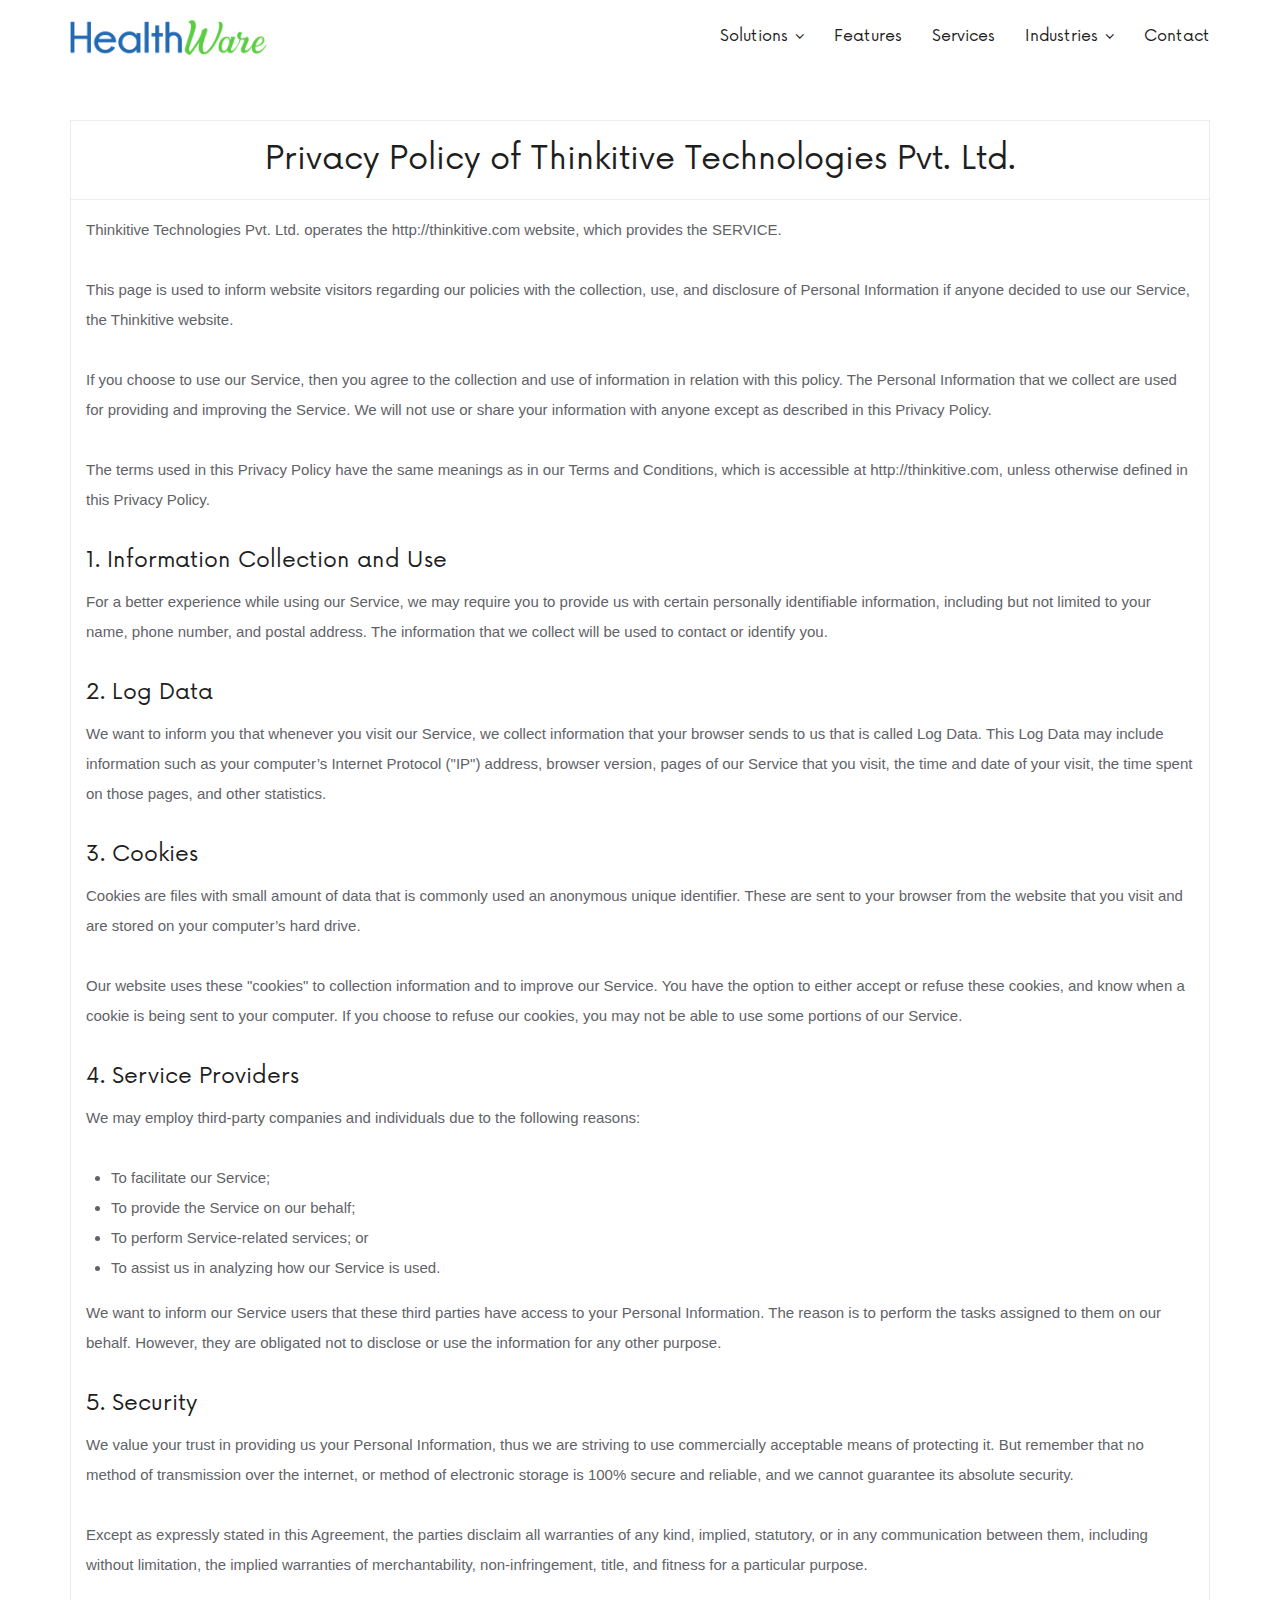
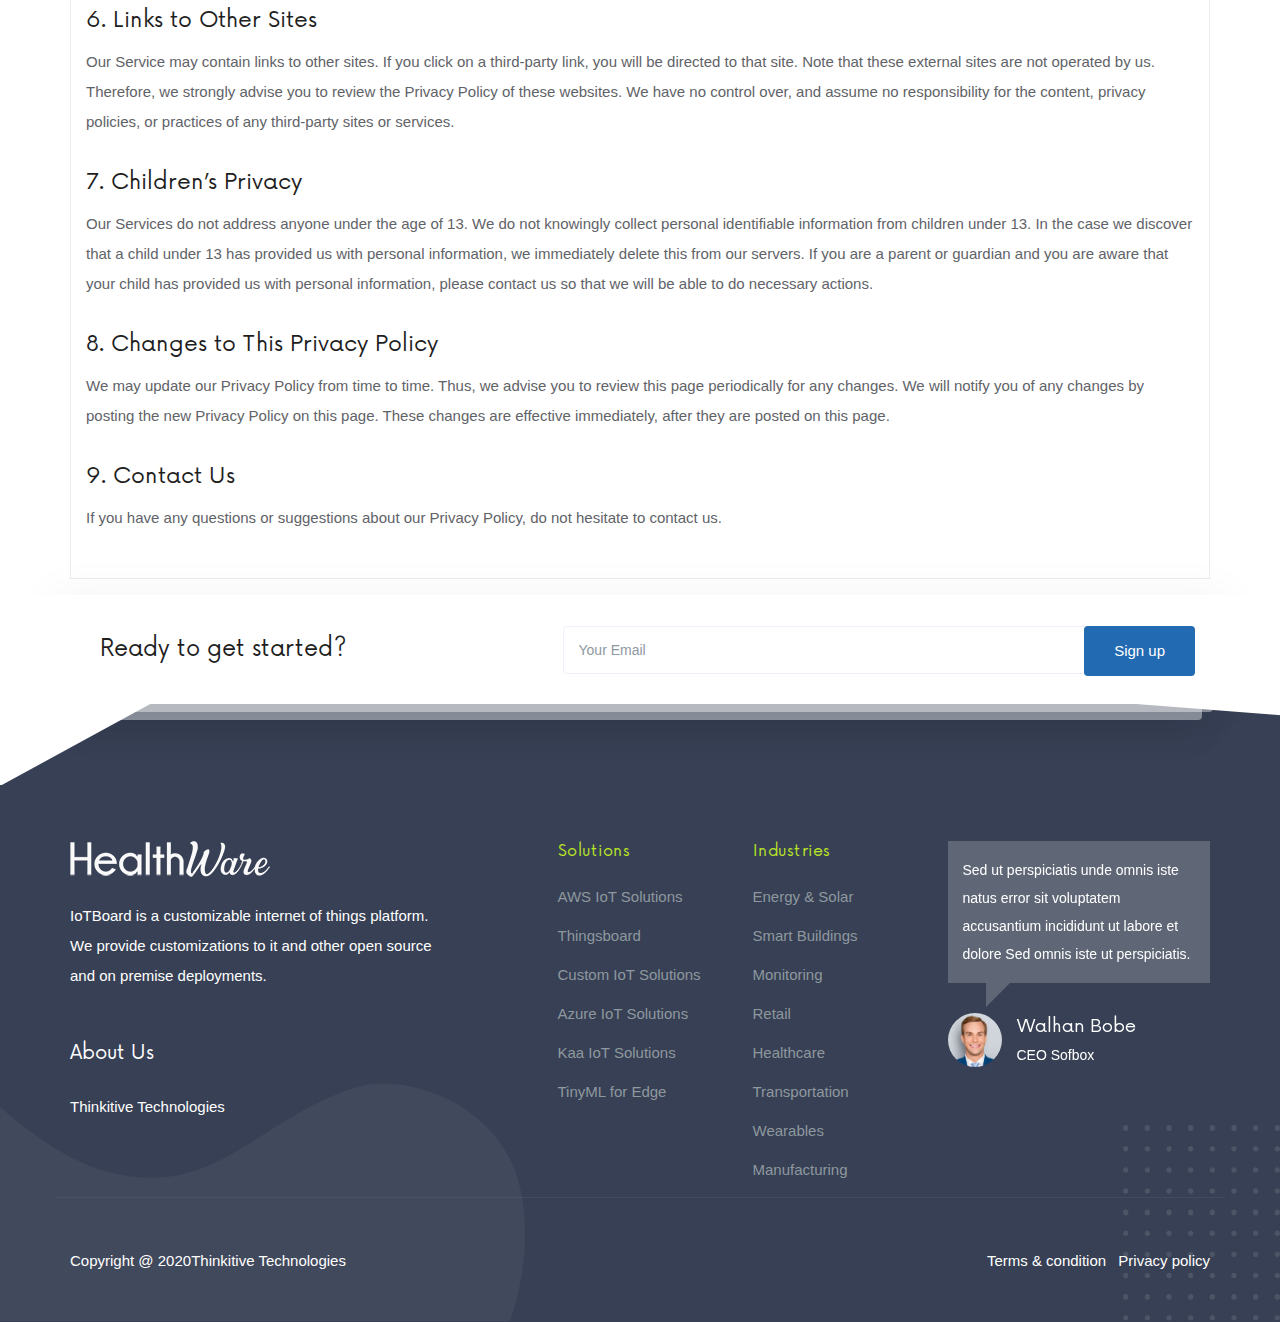
<file: privacy-policy.html>
<!doctype html>
<html lang="en">

<head>
	<!-- Required meta tags -->
	<meta charset="UTF-8">
	<meta name="viewport" content="width=device-width, initial-scale=1, shrink-to-fit=no">


	<!-- Primary Meta Tags -->
	<title>Privacy Policy - HealthWare | Thinkitive</title>
	<meta name="title" content="Privacy Policy - HealthWare | Thinkitive">
	<meta name="description" content="Privacy policy of Thinkitive Technologies Pvt. Ltd">
	<meta name="keywords" content="Privacy policy, privacy, privacy policy of Thinkitive " />
	<meta name="robots" content="index, follow" />
	<meta name="googlebot" content="index, follow, max-snippet:-1, max-image-preview:large, max-video-preview:-1" />
	<meta name="bingbot" content="index, follow, max-snippet:-1, max-image-preview:large, max-video-preview:-1" />
	<link rel="canonical" href="https://healthware.io/privacy-policy.html" />

	<!-- Favicon -->
	<link rel="shortcut icon" href="images/favicon.ico" type="image/x-icon">
	<link rel="apple-touch-icon" sizes="180x180" href="images/apple-touch-icon.png">
	<link rel="icon" type="image/png" sizes="32x32" href="images/favicon-32x32.png">
	<link rel="icon" type="image/png" sizes="16x16" href="images/favicon-16x16.png">
	<link rel="healthcare" href="/site.healthware">

	<!-- Open Graph / Facebook -->
	<meta property="og:locale" content="en_US" />
	<meta property="og:type" content="website" />
	<meta property="og:title" content="Privacy Policy - HealthWare | Thinkitive" />
	<meta property="og:type" content="website">
	<meta property="og:url" content="https://healthware.io/privacy-policy.html">
	<meta property="og:image" content="https://i.postimg.cc/m2xH9gb0/healthware-logo.png">
	<meta property="og:description" content="Privacy policy of Thinkitive Technologies Pvt. Ltd" />
	<meta property="og:site_name" content="HealthWare" />
	<meta property="og:image:width" content="1024" />
	<meta property="og:image:height" content="512" />

	<!-- Twitter Share-->
	<meta name="twitter:card" content="summary_large_image" />
	<meta name="twitter:site" content="@healthware" />
	<meta name="twitter:title" content="Privacy Policy - HealthWare | Thinkitive" />
	<meta name="twitter:description" content="Privacy policy of Thinkitive Technologies Pvt. Ltd" />
	<meta name="twitter:image:src" content="https://i.postimg.cc/m2xH9gb0/healthware-logo.png" />
	<meta property="twitter:url" content="https://healthware.io/privacy-policy.html">

	<!-- Mobile meta tags -->
	<meta name="theme-color" content="#012340" />
	<meta name="msapplication-navbutton-color" content="#012340">
	<meta name="apple-mobile-web-app-capable" content="yes">
	<meta name="apple-mobile-web-app-status-bar-style" content="black-translucent">

	<!-- Bootstrap CSS -->
	<link href="https://stackpath.bootstrapcdn.com/bootstrap/4.4.1/css/bootstrap.min.css" rel="stylesheet"
		integrity="sha384-Vkoo8x4CGsO3+Hhxv8T/Q5PaXtkKtu6ug5TOeNV6gBiFeWPGFN9MuhOf23Q9Ifjh" crossorigin="anonymous">
	<!-- <link rel="stylesheet" href="css/bootstrap.min.css"> -->
	<!-- REVOLUTION STYLE SHEETS -->
	<link rel="stylesheet" href="revslider/css/rs6.css">
	<!-- Typography CSS -->
	<link rel="stylesheet" href="css/typography.css">
	<!-- Style -->
	<link rel="stylesheet" href="css/min-style.css">
	<!-- Responsive -->
	<link rel="stylesheet" href="css/responsive.css">
</head>

<body>
	<!-- loading -->
	<div id="loading">
		<div id="loading-center">
			<div class="loader">
				<div class="cube">
					<div class="sides">
						<div class="top"></div>
						<div class="right"></div>
						<div class="bottom"></div>
						<div class="left"></div>
						<div class="front"></div>
						<div class="back"></div>
					</div>
				</div>
			</div>
		</div>
	</div>
	<!-- loading End -->
	<!--================================= -->
	<!-- Header -->
	<header id="main-header">
		<div class="container">
			<div class="row">
				<div class="col-sm-12">
					<nav class="navbar navbar-expand-lg navbar-light">
						<a class="navbar-brand" href="index.html">
							<img class="img-fluid" src="images/logo/healthware-logo-450x80.png" alt="img">
						</a>
						<button class="navbar-toggler" type="button" data-toggle="collapse"
							data-target="#navbarSupportedContent" aria-controls="navbarSupportedContent"
							aria-expanded="false" aria-label="Toggle navigation">
							<div class="menu-btn" id="menu-btn">
								<span class="line"></span>
								<span class="line"></span>
								<span class="line"></span>
							</div>
							<span class="ion-navicon"></span>
						</button>
						<div class="collapse navbar-collapse" id="navbarSupportedContent">
							<ul class="navbar-nav mr-auto w-100 justify-content-end">

								<li class="nav-item dropdown">
									<a class="nav-link dropdown-toggle" href="#" id="navbarDropdown" role="button"
										data-toggle="dropdown" aria-haspopup="true" aria-expanded="false">
										Solutions
									</a>
									<div class="dropdown-menu" aria-labelledby="navbarDropdown">
										<a class="dropdown-item" href="solution/aws-iot-solutions.html">AWS IoT
											Solutions</a>
										<a class="dropdown-item" href="solution/thingsboard.html">Thingsboard IoT
											Solution</a>
										<a class="dropdown-item" href="solution/costom-iot-solutions.html">Custom IoT
											Solution
										</a>
										<a class="dropdown-item" href="solution/azure-iot-solution.html">Azure IoT
											Solution</a>
										<a class="dropdown-item" href="solution/kaa-iot-solution.html">Kaa IoT
											Solution</a>
										<a class="dropdown-item" href="solution/tinyml-for-edge">TinyML for Edge</a>

									</div>
								</li>
								<li class="nav-item">
									<a class="nav-link" href="#iq-feature">Features</a>
								</li>
								<li class="nav-item">
									<a class="nav-link" href="#iq-service">Services</a>
								</li>
								<li class="nav-item dropdown">
									<a class="nav-link dropdown-toggle" href="#" id="navbarDropdown-1" role="button"
										data-toggle="dropdown" aria-haspopup="true" aria-expanded="false">
										Industries
									</a>
									<div class="dropdown-menu" aria-labelledby="navbarDropdown-1">
										<a class="dropdown-item" href="industries/energy-solar.html">Energy &amp;
											Solar</a>
										<a class="dropdown-item" href="industries/smart-building.html">Smart
											Buildings</a>
										<a class="dropdown-item" href="industries/monitoring.html">Environment
											Monitoring
										</a>
										<a class="dropdown-item" href="industries/retail.html">Retail</a>
										<a class="dropdown-item" href="industries/healthcare.html">Healthcare</a>

										<a class="dropdown-item" href="industries/wearables.html">Wearables</a>
										<a class="dropdown-item"
											href="industries/transportation.html">Transportation</a>
										<!-- <a class="dropdown-item" href="industries/telecom.html">Telecom</a> -->
										<a class="dropdown-item" href="industries/manufacturing.html">Manufacturing</a>

									</div>
								</li>

								<!-- <li class="nav-item">
									<a class="nav-link" href="https://blog.thinkitive.com/category/iot/">Blog</a>
								</li> -->
								<li class="nav-item">
									<a class="nav-link" href="contact-us.html">Contact</a>
								</li>
							</ul>
						</div>

						<!-- <div class="sub-main">
							<ul class="shop_list">
								<li class="button-btn list-inline-item">
									<nav aria-label="breadcrumb">
										<div class="blue-btn button"><a href="#">Request Demo</a></div>
									</nav>
								</li>

							</ul>
						</div> -->
					</nav>
				</div>
			</div>
		</div>
	</header>
	<!-- Header End -->

	<!-- Main Content -->
	<section class="common_section pb-3">
		<div class="container">
			<div class="wrap-in">
				<div class="page-head text-center">
					<div class="center-heading text-center">
						<h1 class="header-text-blue">
							Privacy Policy of<span> Thinkitive Technologies Pvt. Ltd.</span></h1>
					</div>
				</div>
				<div class="content">
					<div class="contenttext">

						<p>Thinkitive Technologies Pvt. Ltd. operates the http://thinkitive.com website, which
							provides
							the SERVICE.</p>

						<p>This page is used to inform website visitors regarding our policies with the collection,
							use,
							and disclosure of Personal Information if anyone decided to use our Service, the
							Thinkitive
							website.</p>

						<p>If you choose to use our Service, then you agree to the collection and use of information
							in
							relation with this policy. The Personal Information that we collect are used for
							providing
							and improving the Service. We will not use or share your information with anyone except
							as
							described in this Privacy Policy.</p>

						<p>The terms used in this Privacy Policy have the same meanings as in our Terms and
							Conditions,
							which is accessible at http://thinkitive.com, unless otherwise defined in this Privacy
							Policy.</p>


					</div>
					<h2>1. Information Collection and Use</h2>
					<p>For a better experience while using our Service, we may require you to provide us with
						certain personally identifiable information, including but not limited to your name,
						phone
						number, and postal address. The information that we collect will be used to contact or
						identify you.</p>

					<h2>2. Log Data</h2>
					<p>We want to inform you that whenever you visit our Service, we collect information that
						your
						browser sends to us that is called Log Data. This Log Data may include information such
						as
						your computer’s Internet Protocol ("IP") address, browser version, pages of our Service
						that
						you visit, the time and date of your visit, the time spent on those pages, and other
						statistics.
					</p>

					<h2>3. Cookies</h2>
					<p>Cookies are files with small amount of data that is commonly used an anonymous unique
						identifier. These are sent to your browser from the website that you visit and are
						stored on
						your computer’s hard drive.
					</p>
					<p>Our website uses these "cookies" to collection information and to improve our Service.
						You
						have the option to either accept or refuse these cookies, and know when a cookie is
						being
						sent to your computer. If you choose to refuse our cookies, you may not be able to use
						some
						portions of our Service.
					</p>
					<h2>4. Service Providers</h2>
					<p>We may employ third-party companies and individuals due to the following reasons:</p>
					<ul class="bullet-list-points">
						<li>To facilitate our Service;</li>
						<li>To provide the Service on our behalf;</li>
						<li>To perform Service-related services; or</li>
						<li>To assist us in analyzing how our Service is used.</li>
					</ul>

					<p>We want to inform our Service users that these third parties have access to your Personal
						Information. The reason is to perform the tasks assigned to them on our behalf. However,
						they are obligated not to disclose or use the information for any other purpose.</p>

					<h2>5. Security</h2>
					<p>We value your trust in providing us your Personal Information, thus we are striving to
						use
						commercially acceptable means of protecting it. But remember that no method of
						transmission
						over the internet, or method of electronic storage is 100% secure and reliable, and we
						cannot guarantee its absolute security.</p>
					<p class="mb-0">Except as expressly stated in this Agreement, the parties disclaim all warranties of
						any kind, implied, statutory, or in any communication between them, including without
						limitation, the implied warranties of merchantability, non-infringement, title, and fitness for
						a particular purpose.</p>
					<h2>6. Links to Other Sites</h2>
					<p>Our Service may contain links to other sites. If you click on a third-party link, you
						will be
						directed to that site. Note that these external sites are not operated by us. Therefore,
						we
						strongly advise you to review the Privacy Policy of these websites. We have no control
						over,
						and assume no responsibility for the content, privacy policies, or practices of any
						third-party sites or services.</p>
					<h2>7. Children’s Privacy</h2>

					<p>Our Services do not address anyone under the age of 13. We do not knowingly collect
						personal
						identifiable information from children under 13. In the case we discover that a child
						under
						13 has provided us with personal information, we immediately delete this from our
						servers.
						If you are a parent or guardian and you are aware that your child has provided us with
						personal information, please contact us so that we will be able to do necessary actions.
					</p>
					<h2>8. Changes to This Privacy Policy
					</h2>
					<p>We may update our Privacy Policy from time to time. Thus, we advise you to review this
						page
						periodically for any changes. We will notify you of any changes by posting the new
						Privacy
						Policy on this page. These changes are effective immediately, after they are posted on
						this
						page.
					</p>
					<h2>9. Contact Us</h2>
					<p>If you have any questions or suggestions about our Privacy Policy, do not hesitate to
						contact
						us.
					</p>
				</div>
			</div>
		</div>
	</section>
	<!-- Main Content END -->
	<!-- Footer Start -->

	<footer id="iq-contact" class="iq-footer footer-shap footer-one iq-over-dark-90 position-relative">
		<div class="container">
			<div class="footer-top">
				<div class="row align-items-center sofbox-subscribe">
					<div class="col-lg-5   col-sm-12 title-fancy mb-5 mb-lg-0">
						<h4 class="footer-title">Ready to get started?</h4>
					</div>
					<div class="col-lg-7 col-sm-12 text-center">
						<input type="Email" class="form-control" id="inputEmail" placeholder="Your Email">
						<a class="button sign-btn" href="">Sign up</a>
					</div>
				</div>
			</div>
			<div class="row">
				<div class="col-lg-5 col-md-6 col-sm-6 ">
					<div class="logo">
						<a href="index.html"><img class="img-fluid mb-3" src="images/logo/healthware-logo-white.png"
								alt="img"></a>
						<div class="iq-font-black mt-2 text-white">
							IoTBoard is a customizable internet of things platform. We provide customizations to it and
							other open source and on premise deployments.
						</div>
						<div class="iq-copyright mt-5 text-white">
							<h5 class="mb-4 text-white">About Us</h5>

							<a href="https://thinkitive.com" class="text-white">Thinkitive
								Technologies</a>
						</div>
					</div>
				</div>
				<div class="col-lg-2 col-md-6 col-sm-6 mt-lg-0 mt-4">
					<h5 class="mb-4 heading">Solutions</h5>
					<ul class="menu">
						<li><a class="text-white2" href="solution/aws-iot-solutions.html">AWS IoT Solutions</a></li>
						<li><a class="text-white2" href="solution/thingsboard.html">Thingsboard</a></li>
						<li><a class="text-white2" href="solution/costom-iot-solutions.html">Custom IoT Solutions</a>
						</li>
						<li><a class="text-white2" href="solution/azure-iot-solution.html">Azure IoT Solutions</a></li>
						<li><a class="text-white2" href="solution/kaa-iot-solution.html">Kaa IoT Solutions</a></li>
						<li><a class="text-white2" href="solution/tinyml-for-edge">TinyML for Edge</a></li>
					</ul>
					<br>

				</div>
				<div class="col-lg-2 col-md-6 col-sm-6 mt-4 mt-lg-0 mt-md-0">
					<h5 class="mb-4 heading">Industries</h5>
					<ul class="menu">
						<li><a class="text-white2" href="industries/energy-solar.html">Energy &amp; Solar</a></li>
						<li><a class="text-white2" href="industries/smart-building.html">Smart Buildings</a></li>
						<li><a class="text-white2" href="industries/monitoring.html">Monitoring</a></li>
						<li><a class="text-white2" href="industries/retail.html">Retail</a></li>

						<li><a class="text-white2" href="industries//healthcare.html">Healthcare</a></li>
						<li><a class="text-white2" href="industries/transportation.html">Transportation</a></li>
						<li><a class="text-white2" href="industries/wearables.html">Wearables</a></li>
						<li><a class="text-white2" href="industries/manufacturing.html">Manufacturing</a></li>

					</ul>
				</div>

				<div class="col-lg-3 col-md-6 col-sm-6 mt-lg-0 mt-4 testimonail-widget-menu">
					<div class="owl-carousel owl-loaded owl-drag" data-autoplay="true" data-loop="true" data-nav="false"
						data-dots="true" data-items="1" data-items-laptop="1" data-items-tab="1" data-items-mobile="2"
						data-items-mobile-sm="1" data-margin="30">



						<div class="owl-stage-outer">
							<div class="owl-stage"
								style="transform: translate3d(-586px, 0px, 0px); transition: all 0.25s ease 0s; width: 2051px;">
								<div class="owl-item cloned" style="width: 263px; margin-right: 30px;">
									<div class="item">
										<div class="testimonial-info">
											<p>Sed ut perspiciatis unde omnis iste natus error sit voluptatem
												accusantium incididunt
												ut labore et dolore Sed omnis iste ut perspiciatis.</p>
											<div class="post-img">
												<img src="images/home-2/216.jpeg" class="img-fluid" alt="img">
												<div class="testimonial-name">
													<h5>Walhan Bobe</h5><span class="sub-title">
														CEO Sofbox </span>
												</div>
											</div>
										</div>
									</div>
								</div>
								<div class="owl-item cloned" style="width: 263px; margin-right: 30px;">
									<div class="item">
										<div class="testimonial-info">
											<p>Sed ut perspiciatis unde omnis iste natus error sit voluptatem
												accusantium incididunt
												ut labore et dolore Sed omnis iste ut perspiciatis.</p>
											<div class="post-img">
												<img src="images/home-2/217.jpeg" class="img-fluid" alt="img">
												<div class="testimonial-name">
													<h5>Walhan Bobe</h5><span class="sub-title">
														CEO Sofbox </span>
												</div>
											</div>
										</div>
									</div>
								</div>
								<div class="owl-item active" style="width: 263px; margin-right: 30px;">
									<div class="item">
										<div class="testimonial-info">
											<p>Sed ut perspiciatis unde omnis iste natus error sit voluptatem
												accusantium incididunt
												ut labore et dolore Sed omnis iste ut perspiciatis.</p>
											<div class="post-img">
												<img src="images/home-2/215.jpeg" class="img-fluid" alt="img">
												<div class="testimonial-name">
													<h5>Walhan Bobe</h5><span class="sub-title">
														CEO Sofbox </span>
												</div>
											</div>
										</div>
									</div>
								</div>
								<div class="owl-item" style="width: 263px; margin-right: 30px;">
									<div class="item">
										<div class="testimonial-info">
											<p>Sed ut perspiciatis unde omnis iste natus error sit voluptatem
												accusantium incididunt
												ut labore et dolore Sed omnis iste ut perspiciatis.</p>
											<div class="post-img">
												<img src="images/home-2/216.jpeg" class="img-fluid" alt="img">
												<div class="testimonial-name">
													<h5>Walhan Bobe</h5><span class="sub-title">
														CEO Sofbox </span>
												</div>
											</div>
										</div>
									</div>
								</div>
								<div class="owl-item" style="width: 263px; margin-right: 30px;">
									<div class="item">
										<div class="testimonial-info">
											<p>Sed ut perspiciatis unde omnis iste natus error sit voluptatem
												accusantium incididunt
												ut labore et dolore Sed omnis iste ut perspiciatis.</p>
											<div class="post-img">
												<img src="images/home-2/217.jpeg" class="img-fluid" alt="img">
												<div class="testimonial-name">
													<h5>Walhan Bobe</h5><span class="sub-title">
														CEO Sofbox </span>
												</div>
											</div>
										</div>
									</div>
								</div>
								<div class="owl-item cloned" style="width: 263px; margin-right: 30px;">
									<div class="item">
										<div class="testimonial-info">
											<p>Sed ut perspiciatis unde omnis iste natus error sit voluptatem
												accusantium incididunt
												ut labore et dolore Sed omnis iste ut perspiciatis.</p>
											<div class="post-img">
												<img src="images/home-2/215.jpeg" class="img-fluid" alt="img">
												<div class="testimonial-name">
													<h5>Walhan Bobe</h5><span class="sub-title">
														CEO Sofbox </span>
												</div>
											</div>
										</div>
									</div>
								</div>
								<div class="owl-item cloned" style="width: 263px; margin-right: 30px;">
									<div class="item">
										<div class="testimonial-info">
											<p>Sed ut perspiciatis unde omnis iste natus error sit voluptatem
												accusantium incididunt
												ut labore et dolore Sed omnis iste ut perspiciatis.</p>
											<div class="post-img">
												<img src="images/home-2/216.jpeg" class="img-fluid" alt="img">
												<div class="testimonial-name">
													<h5>Walhan Bobe</h5><span class="sub-title">
														CEO Sofbox </span>
												</div>
											</div>
										</div>
									</div>
								</div>
							</div>
						</div>
						<div class="owl-nav disabled"><button type="button" role="presentation" class="owl-prev"><i
									class="fa fa-angle-left fa-2x"></i></button><button type="button"
								role="presentation" class="owl-next"><i class="fa fa-angle-right fa-2x"></i></button>
						</div>
						<div class="owl-dots"><button role="button" class="owl-dot active"><span></span></button><button
								role="button" class="owl-dot"><span></span></button><button role="button"
								class="owl-dot"><span></span></button></div>
					</div>
				</div>
			</div>

			<div class="row iq-border-top">
				<div class="col-lg-6 text-center">
					<div class="iq-copyright mt-5 text-white">
						Copyright @ 2020<a href="https://thinkitive.com" class="text-white">Thinkitive
							Technologies</a>
					</div>
				</div>
				<div class="col-lg-6  mt-5 text-white">
					<ul class="list-inline ">
						<li class="list-inline-item"><a href="terms-and-conditions.html">Terms &amp; condition</a> </li>
						<li class="list-inline-item"><a href="privacy-policy.html">Privacy policy</a> </li>
					</ul>
				</div>
			</div>
		</div>

		<div id="back-to-top" style="display: block;">
			<a class="top" id="top" href="#top"> <i class="ion-ios-upload-outline"></i> </a>
		</div>
		<!-- back-to-top End -->
	</footer>
	<!-- Footer End -->
	<!-- Optional JavaScript -->
	<!-- jQuery first, then Popper.js, then Bootstrap JS -->
	<script src="js/jquery-3.4.1.js"></script>
	<!-- jQuery  for scroll me js -->
	<script src='js/jquery-min.js'></script>
	<!-- popper  -->
	<script src="js/popper.min.js"></script>
	<!--  bootstrap -->
	<script src="js/bootstrap.min.js"></script>
	<!-- Appear JavaScript -->
	<script src="js/appear.js"></script>
	<!-- Circle Progress -->
	<script src="js/circle-progress.min.js"></script>
	<!-- isotope -->
	<script src="js/isotope.pkgd.min.js"></script>
	<!-- Countdown -->
	<script src="js/jquery.countdown.min.js"></script>
	<!-- countTo JavaScript -->
	<script src="js/jquery.countTo.js"></script>
	<!-- Magnific Popup JavaScript -->
	<script src="js/jquery.magnific-popup.min.js"></script>
	<!-- scrollme -->
	<script src="js/jquery.scrollme.min.js"></script>
	<!-- Owl Carousel JavaScript -->
	<script src="js/owl.carousel.min.js"></script>
	<!-- parallax -->
	<script src="js/parallax.min.js"></script>
	<!-- semantic-ui -->
	<script src="js/semantic-ui-range.js"></script>
	<!-- skrollr -->
	<script src="js/skrollr.js"></script>
	<!-- skrollr -->
	<script src="js/slick.min.js"></script>
	<!-- skrollr -->
	<script src="js/sofbox-custom.js"></script>
	<!-- skrollr -->
	<script src="js/swiper.min.js"></script>
	<!-- Wow -->
	<script src="js/wow.min.js"></script>
	<!-- REVOLUTION JS FILES -->
	<script src="http://ajax.googleapis.com/ajax/libs/jquery/1.11.1/jquery.js"></script>
	<script src="revslider/js/revolution.tools.min.js"></script>
	<script src="revslider/js/rs6.min.js"></script>
	<script>
		function setREVStartSize(t) {
			try {
				var h, e = document.getElementById(t.c).parentNode.offsetWidth;
				if (e = 0 === e || isNaN(e) ? window.innerWidth : e, t.tabw = void 0 === t.tabw ? 0 : parseInt(t.tabw), t
					.thumbw = void 0 === t.thumbw ? 0 : parseInt(t.thumbw), t.tabh = void 0 === t.tabh ? 0 : parseInt(t.tabh),
					t.thumbh = void 0 === t.thumbh ? 0 : parseInt(t.thumbh), t.tabhide = void 0 === t.tabhide ? 0 : parseInt(t
						.tabhide), t.thumbhide = void 0 === t.thumbhide ? 0 : parseInt(t.thumbhide), t.mh = void 0 === t.mh ||
					"" == t.mh || "auto" === t.mh ? 0 : parseInt(t.mh, 0), "fullscreen" === t.layout || "fullscreen" === t.l)
					h = Math.max(t.mh, window.innerHeight);
				else {
					for (var i in t.gw = Array.isArray(t.gw) ? t.gw : [t.gw], t.rl) void 0 !== t.gw[i] && 0 !== t.gw[i] || (t
						.gw[i] = t.gw[i - 1]);
					for (var i in t.gh = void 0 === t.el || "" === t.el || Array.isArray(t.el) && 0 == t.el.length ? t.gh : t
							.el, t.gh = Array.isArray(t.gh) ? t.gh : [t.gh], t.rl) void 0 !== t.gh[i] && 0 !== t.gh[i] || (t
						.gh[i] = t.gh[i - 1]);
					var r, a = new Array(t.rl.length),
						n = 0;
					for (var i in t.tabw = t.tabhide >= e ? 0 : t.tabw, t.thumbw = t.thumbhide >= e ? 0 : t.thumbw, t.tabh = t
							.tabhide >= e ? 0 : t.tabh, t.thumbh = t.thumbhide >= e ? 0 : t.thumbh, t.rl) a[i] = t.rl[i] <
						window.innerWidth ? 0 : t.rl[i];
					for (var i in r = a[0], a) r > a[i] && 0 < a[i] && (r = a[i], n = i);
					var d = e > t.gw[n] + t.tabw + t.thumbw ? 1 : (e - (t.tabw + t.thumbw)) / t.gw[n];
					h = t.gh[n] * d + (t.tabh + t.thumbh)
				}
				void 0 === window.rs_init_css && (window.rs_init_css = document.head.appendChild(document.createElement(
						"style"))), document.getElementById(t.c).height = h, window.rs_init_css.innerHTML += "#" + t.c +
					"_wrapper { height: " + h + "px }"
			} catch (t) {
				console.log("Failure at Presize of Slider:" + t)
			}
		};
	</script>
	<script>
		var revapi3,
			tpj;
		jQuery(function () {
			tpj = jQuery;
			if (tpj("#rev_slider_3_1").revolution == undefined) {
				revslider_showDoubleJqueryError("#rev_slider_3_1");
			} else {
				revapi3 = tpj("#rev_slider_3_1").show().revolution({
					jsFileLocation: "js/",
					sliderLayout: "fullwidth",
					visibilityLevels: "1240,1240,778,480",
					gridwidth: "1600,1600,778,480",
					gridheight: "700,700,550,500",
					minHeight: "",
					spinner: "spinner0",
					editorheight: "700,768,550,500",
					responsiveLevels: "1240,1240,778,480",
					disableProgressBar: "on",
					navigation: {
						onHoverStop: false
					},
					fallbacks: {
						allowHTML5AutoPlayOnAndroid: true
					},
				});
			}
		});
	</script>
</body>

</html>
</file>
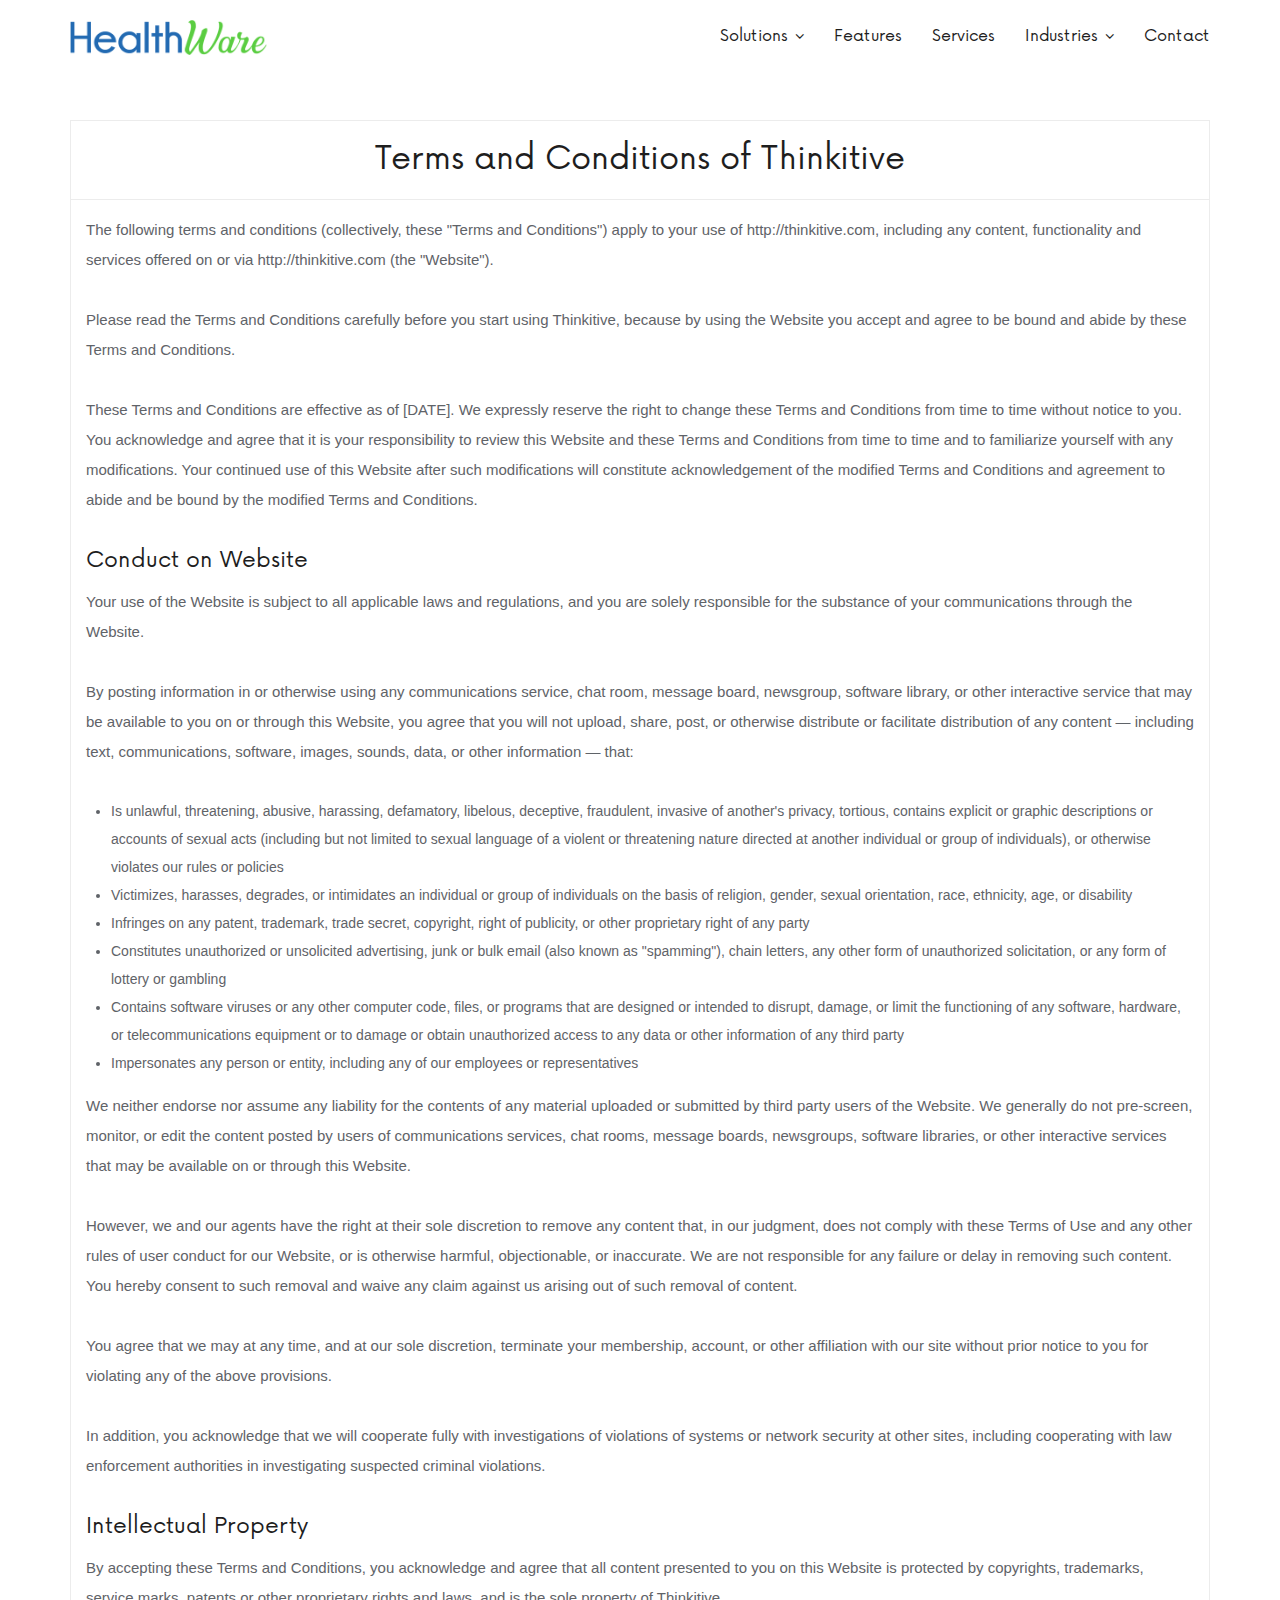
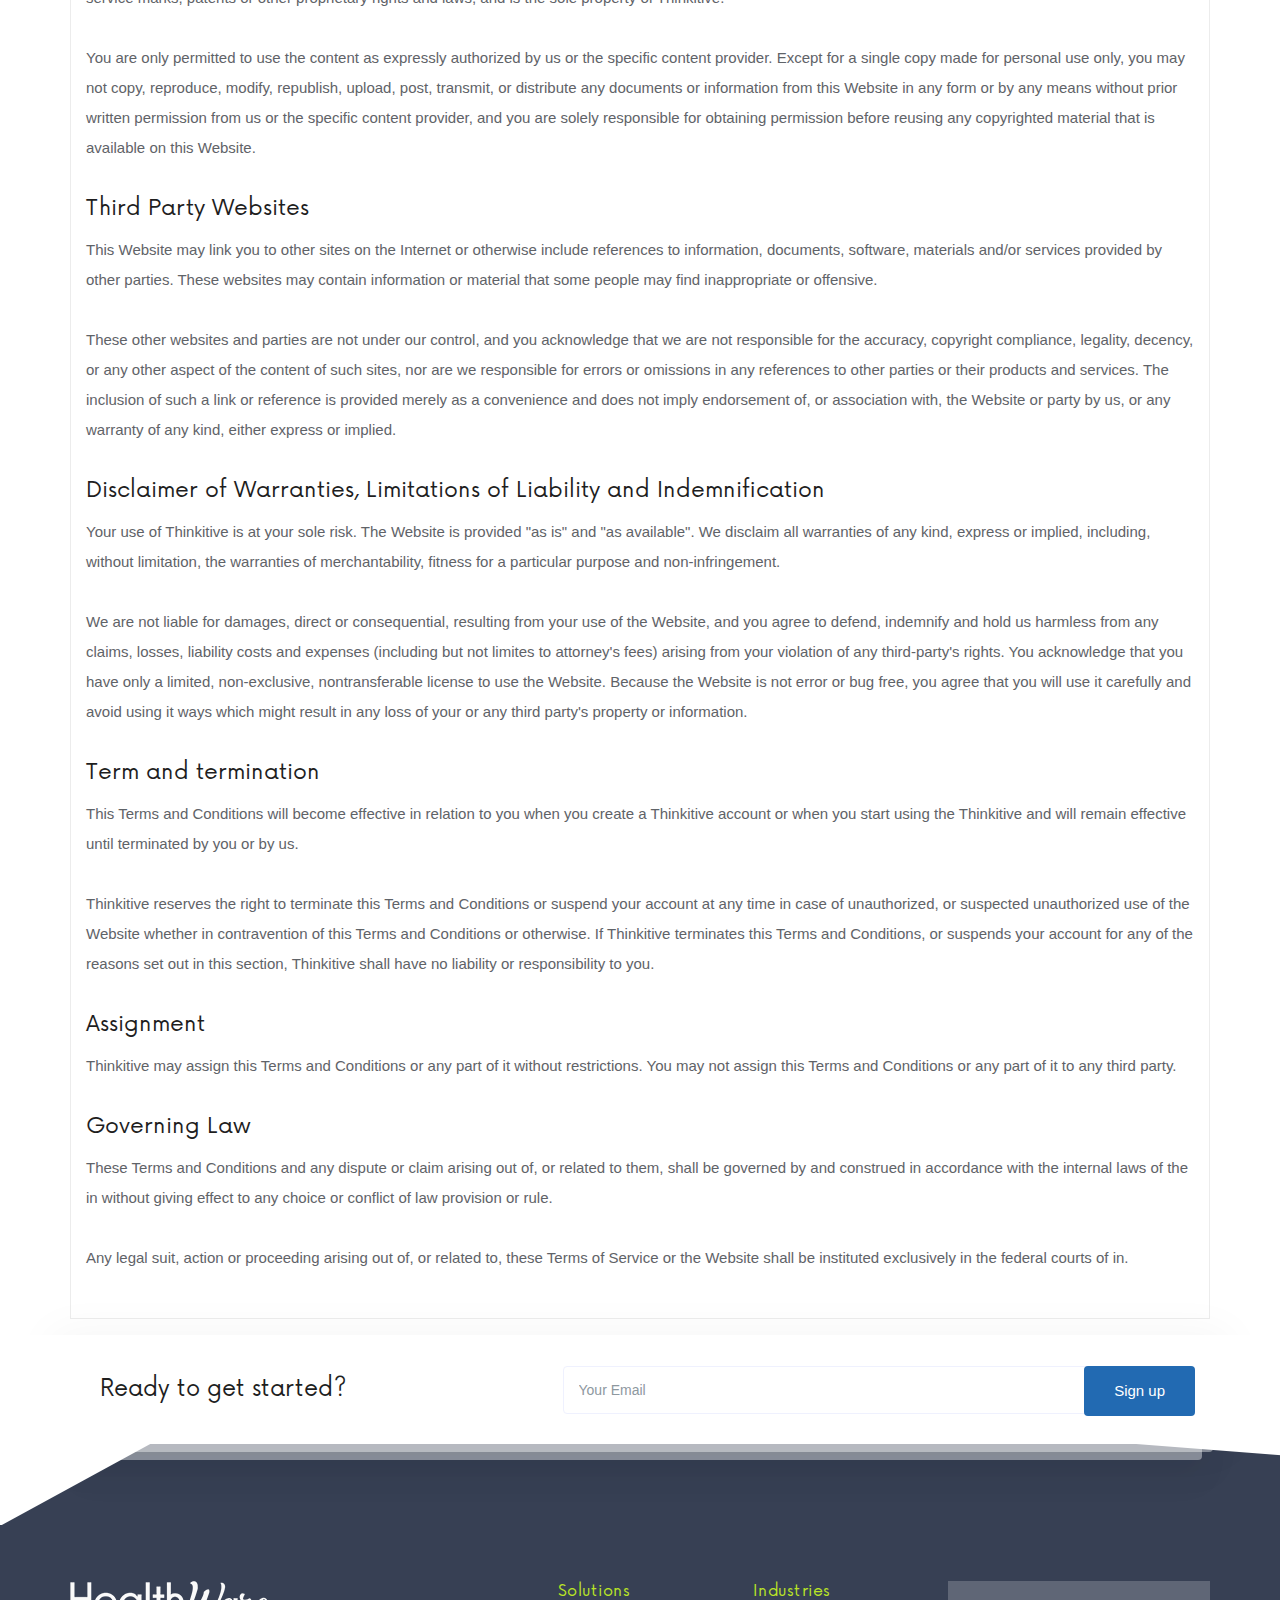
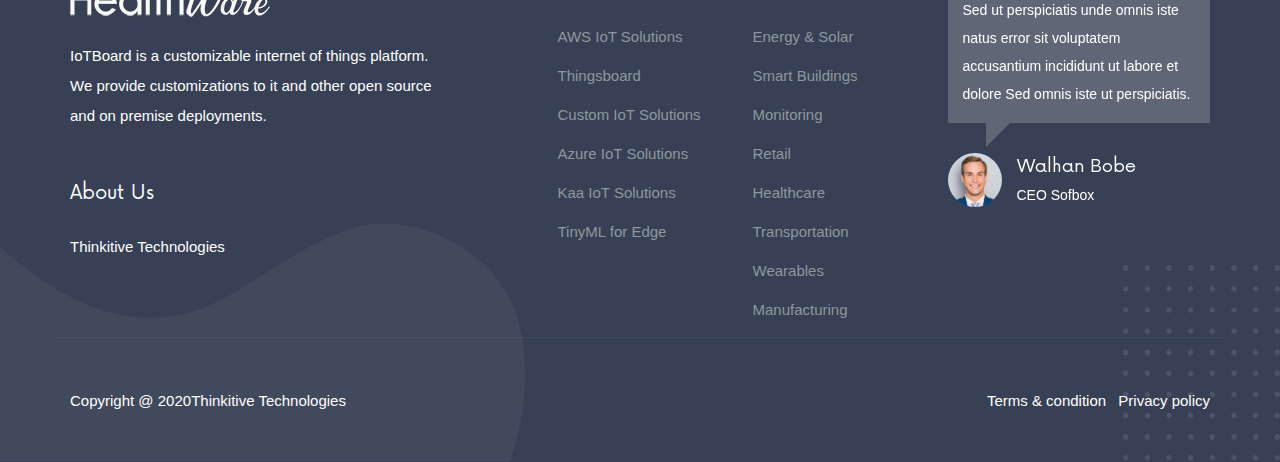
<file: terms-and-conditions.html>
<!doctype html>
<html lang="en">

<head>
	<!-- Required meta tags -->
	<meta charset="utf-8">
	<meta name="viewport" content="width=device-width, initial-scale=1, shrink-to-fit=no">
	<title>Terms And Conditions - Healthware | Thinkitive </title>

	<!-- Primary Meta Tags -->
	<meta name="title" content="Terms And Conditions - Healthware | Thinkitive">
	<meta name="description"
		content="By using this website, you agree to be bound by these Terms and Conditions. Thinkiitive reserves the right to change the Terms and Conditions at any time, for any reason.">
	<meta name="keywords" content="terms of use, T&C, t&c, Terms and conditions, terms of use – Thinkitive" />
	<meta name="robots" content="index, follow" />
	<meta name="googlebot" content="index, follow, max-snippet:-1, max-image-preview:large, max-video-preview:-1" />
	<meta name="bingbot" content="index, follow, max-snippet:-1, max-image-preview:large, max-video-preview:-1" />
	<link rel="canonical" href="https://healthware.io/terms-and-conditions.html" />

	<!-- Favicon -->
	<link rel="shortcut icon" href="images/favicon.ico" type="image/x-icon">
	<link rel="apple-touch-icon" sizes="180x180" href="images/apple-touch-icon.png">
	<link rel="icon" type="image/png" sizes="32x32" href="images/favicon-32x32.png">
	<link rel="icon" type="image/png" sizes="16x16" href="images/favicon-16x16.png">
	<link rel="healthcare" href="/site.healthware">

	<!-- Open Graph / Facebook -->
	<meta property="og:locale" content="en_US" />
	<meta property="og:type" content="website" />
	<meta property="og:title" content="Terms And Conditions - Healthware | Thinkitive" />
	<meta property="og:type" content="website">
	<meta property="og:url" content="https://healthware.io/terms-and-conditions.html">
	<meta property="og:image" content="https://i.postimg.cc/m2xH9gb0/healthware-logo.png">
	<meta property="og:description"
		content="By using this website, you agree to be bound by these Terms and Conditions. Thinkiitive reserves the right to change the Terms and Conditions at any time, for any reason." />
	<meta property="og:site_name" content="HealthWare" />
	<meta property="og:image:width" content="1024" />
	<meta property="og:image:height" content="512" />

	<!-- Twitter Share-->
	<meta name="twitter:card" content="summary_large_image" />
	<meta name="twitter:site" content="@healthware" />
	<meta name="twitter:title" content="Terms And Conditions - Healthware | Thinkitive" />
	<meta name="twitter:description"
		content="By using this website, you agree to be bound by these Terms and Conditions. Thinkiitive reserves the right to change the Terms and Conditions at any time, for any reason." />
	<meta name="twitter:image:src" content="https://i.postimg.cc/m2xH9gb0/healthware-logo.png" />
	<meta property="twitter:url" content="https://healthware.io/terms-and-conditions.html">

	<!-- Bootstrap CSS -->
	<link href="https://stackpath.bootstrapcdn.com/bootstrap/4.4.1/css/bootstrap.min.css" rel="stylesheet"
		integrity="sha384-Vkoo8x4CGsO3+Hhxv8T/Q5PaXtkKtu6ug5TOeNV6gBiFeWPGFN9MuhOf23Q9Ifjh" crossorigin="anonymous">
	<!-- <link rel="stylesheet" href="css/bootstrap.min.css"> -->
	<!-- REVOLUTION STYLE SHEETS -->
	<link rel="stylesheet" href="revslider/css/rs6.css">
	<!-- Typography CSS -->
	<link rel="stylesheet" href="css/typography.css">
	<!-- Style -->
	<link rel="stylesheet" href="css/min-style.css">
	<!-- Responsive -->
	<link rel="stylesheet" href="css/responsive.css">
</head>

<body>
	<!-- loading -->
	<div id="loading">
		<div id="loading-center">
			<div class="loader">
				<div class="cube">
					<div class="sides">
						<div class="top"></div>
						<div class="right"></div>
						<div class="bottom"></div>
						<div class="left"></div>
						<div class="front"></div>
						<div class="back"></div>
					</div>
				</div>
			</div>
		</div>
	</div>
	<!-- loading End -->
	<!--================================= -->
	<!-- Header -->
	<header id="main-header">
		<div class="container">
			<div class="row">
				<div class="col-sm-12">
					<nav class="navbar navbar-expand-lg navbar-light">
						<a class="navbar-brand" href="index.html">
							<img class="img-fluid" src="images/logo/healthware-logo-450x80.png" alt="img">
						</a>
						<button class="navbar-toggler" type="button" data-toggle="collapse"
							data-target="#navbarSupportedContent" aria-controls="navbarSupportedContent"
							aria-expanded="false" aria-label="Toggle navigation">
							<div class="menu-btn" id="menu-btn">
								<span class="line"></span>
								<span class="line"></span>
								<span class="line"></span>
							</div>
							<span class="ion-navicon"></span>
						</button>
						<div class="collapse navbar-collapse" id="navbarSupportedContent">
							<ul class="navbar-nav mr-auto w-100 justify-content-end">

								<li class="nav-item dropdown">
									<a class="nav-link dropdown-toggle" href="#" id="navbarDropdown" role="button"
										data-toggle="dropdown" aria-haspopup="true" aria-expanded="false">
										Solutions
									</a>
									<div class="dropdown-menu" aria-labelledby="navbarDropdown">
										<a class="dropdown-item" href="solution/aws-iot-solutions.html">AWS IoT
											Solutions</a>
										<a class="dropdown-item" href="solution/thingsboard.html">Thingsboard IoT
											Solution</a>
										<a class="dropdown-item" href="solution/costom-iot-solutions.html">Custom IoT
											Solution
										</a>
										<a class="dropdown-item" href="solution/azure-iot-solution.html">Azure IoT
											Solution</a>
										<a class="dropdown-item" href="solution/kaa-iot-solution.html">Kaa IoT
											Solution</a>
										<a class="dropdown-item" href="solution/tinyml-for-edge">TinyML for Edge</a>

									</div>
								</li>
								<li class="nav-item">
									<a class="nav-link" href="#iq-feature">Features</a>
								</li>
								<li class="nav-item">
									<a class="nav-link" href="#iq-service">Services</a>
								</li>
								<li class="nav-item dropdown">
									<a class="nav-link dropdown-toggle" href="#" id="navbarDropdown-1" role="button"
										data-toggle="dropdown" aria-haspopup="true" aria-expanded="false">
										Industries
									</a>
									<div class="dropdown-menu" aria-labelledby="navbarDropdown-1">
										<a class="dropdown-item" href="industries/energy-solar.html">Energy &amp;
											Solar</a>
										<a class="dropdown-item" href="industries/smart-building.html">Smart
											Buildings</a>
										<a class="dropdown-item" href="industries/monitoring.html">Environment
											Monitoring
										</a>
										<a class="dropdown-item" href="industries/retail.html">Retail</a>
										<a class="dropdown-item" href="industries/healthcare.html">Healthcare</a>

										<a class="dropdown-item" href="industries/wearables.html">Wearables</a>
										<a class="dropdown-item"
											href="industries/transportation.html">Transportation</a>
										<!-- <a class="dropdown-item" href="industries/telecom.html">Telecom</a> -->
										<a class="dropdown-item" href="industries/manufacturing.html">Manufacturing</a>

									</div>
								</li>

								<!-- <li class="nav-item">
									<a class="nav-link" href="https://blog.thinkitive.com/category/iot/">Blog</a>
								</li> -->
								<li class="nav-item">
									<a class="nav-link" href="contact-us.html">Contact</a>
								</li>
							</ul>
						</div>

						<!-- <div class="sub-main">
							<ul class="shop_list">
								<li class="button-btn list-inline-item">
									<nav aria-label="breadcrumb">
										<div class="blue-btn button"><a href="#">Request Demo</a></div>
									</nav>
								</li>

							</ul>
						</div> -->
					</nav>
				</div>
			</div>
		</div>
	</header>
	<!-- Header End -->


	<!-- Main Content -->
	<section class="common_section pb-3">
		<div class="container">
			<div class="wrap-in">
				<div class="page-head text-center">
					<div class="center-heading text-center">
						<h1 class="header-text-blue">
							Terms and Conditions of <span> Thinkitive</span>
						</h1>
					</div>
				</div>
				<div class="content">
					<p>The following terms and conditions (collectively, these "Terms and Conditions") apply to your
						use of http://thinkitive.com, including any content, functionality and services offered on
						or via http://thinkitive.com (the "Website").</p>

					<p>Please read the Terms and Conditions carefully before you start using Thinkitive, because by
						using the Website you accept and agree to be bound and abide by these Terms and Conditions.
					</p>

					<p>These Terms and Conditions are effective as of [DATE]. We expressly reserve the right to
						change these Terms and Conditions from time to time without notice to you. You acknowledge
						and agree that it is your responsibility to review this Website and these Terms and
						Conditions from time to time and to familiarize yourself with any modifications. Your
						continued use of this Website after such modifications will constitute acknowledgement of
						the modified Terms and Conditions and agreement to abide and be bound by the modified Terms
						and Conditions.
					</p>
					<h2>Conduct on Website</h2>

					<p>Your use of the Website is subject to all applicable laws and regulations, and you are
						solely
						responsible for the substance of your communications through the Website.</p>

					<p>By posting information in or otherwise using any communications service, chat room,
						message
						board, newsgroup, software library, or other interactive service that may be available
						to
						you on or through this Website, you agree that you will not upload, share, post, or
						otherwise distribute or facilitate distribution of any content — including text,
						communications, software, images, sounds, data, or other information — that:</p>

					<ul class="bullet-list-points" style="font-size: 14px;">
						<li>Is unlawful, threatening, abusive, harassing, defamatory, libelous, deceptive,
							fraudulent, invasive of another's privacy, tortious, contains explicit or graphic
							descriptions or accounts of sexual acts (including but not limited to sexual
							language of
							a violent or threatening nature directed at another individual or group of
							individuals),
							or otherwise violates our rules or policies</li>
						<li>Victimizes, harasses, degrades, or intimidates an individual or group of individuals
							on
							the basis of religion, gender, sexual orientation, race, ethnicity, age, or
							disability
						</li>
						<li>Infringes on any patent, trademark, trade secret, copyright, right of publicity, or
							other proprietary right of any party</li>
						<li>Constitutes unauthorized or unsolicited advertising, junk or bulk email (also known
							as
							"spamming"), chain letters, any other form of unauthorized solicitation, or any form
							of
							lottery or gambling</li>
						<li>Contains software viruses or any other computer code, files, or programs that are
							designed or intended to disrupt, damage, or limit the functioning of any software,
							hardware, or telecommunications equipment or to damage or obtain unauthorized access
							to
							any data or other information of any third party</li>
						<li>Impersonates any person or entity, including any of our employees or representatives
						</li>
					</ul>

					<p>We neither endorse nor assume any liability for the contents of any material uploaded or
						submitted by third party users of the Website. We generally do not pre-screen, monitor,
						or
						edit the content posted by users of communications services, chat rooms, message boards,
						newsgroups, software libraries, or other interactive services that may be available on
						or
						through this Website.</p>

					<p>However, we and our agents have the right at their sole discretion to remove any content
						that, in our judgment, does not comply with these Terms of Use and any other rules of
						user
						conduct for our Website, or is otherwise harmful, objectionable, or inaccurate. We are
						not
						responsible for any failure or delay in removing such content. You hereby consent to
						such
						removal and waive any claim against us arising out of such removal of content.</p>

					<p>You agree that we may at any time, and at our sole discretion, terminate your membership,
						account, or other affiliation with our site without prior notice to you for violating
						any of
						the above provisions.</p>

					<p>In addition, you acknowledge that we will cooperate fully with investigations of
						violations
						of systems or network security at other sites, including cooperating with law
						enforcement
						authorities in investigating suspected criminal violations.</p>



					<h2>Intellectual Property</h2>

					<p>By accepting these Terms and Conditions, you acknowledge and agree that all content
						presented
						to you on this Website is protected by copyrights, trademarks, service marks, patents or
						other proprietary rights and laws, and is the sole property of <span
							class="website_name">Thinkitive</span>.</p>

					<p>You are only permitted to use the content as expressly authorized by us or the specific
						content provider. Except for a single copy made for personal use only, you may not copy,
						reproduce, modify, republish, upload, post, transmit, or distribute any documents or
						information from this Website in any form or by any means without prior written
						permission
						from us or the specific content provider, and you are solely responsible for obtaining
						permission before reusing any copyrighted material that is available on this Website.
					</p>
					<h2>Third Party Websites</h2>

					<p>This Website may link you to other sites on the Internet or otherwise include references
						to
						information, documents, software, materials and/or services provided by other parties.
						These
						websites may contain information or material that some people may find inappropriate or
						offensive.</p>

					<p>These other websites and parties are not under our control, and you acknowledge that we
						are
						not responsible for the accuracy, copyright compliance, legality, decency, or any other
						aspect of the content of such sites, nor are we responsible for errors or omissions in
						any
						references to other parties or their products and services. The inclusion of such a link
						or
						reference is provided merely as a convenience and does not imply endorsement of, or
						association with, the Website or party by us, or any warranty of any kind, either
						express or
						implied.</p>

					<h2>Disclaimer of Warranties, Limitations of Liability and Indemnification</h2>

					<p>Your use of <span class="website_name">Thinkitive</span> is at your sole risk. The
						Website is
						provided "as is" and "as available". We disclaim all warranties of any kind, express or
						implied, including, without limitation, the warranties of merchantability, fitness for a
						particular purpose and non-infringement.</p>

					<p>We are not liable for damages, direct or consequential, resulting from your use of the
						Website, and you agree to defend, indemnify and hold us harmless from any claims,
						losses,
						liability costs and expenses (including but not limites to attorney's fees) arising from
						your violation of any third-party's rights. You acknowledge that you have only a
						limited,
						non-exclusive, nontransferable license to use the Website. Because the Website is not
						error
						or bug free, you agree that you will use it carefully and avoid using it ways which
						might
						result in any loss of your or any third party's property or information.</p>
					<h2>Term and termination</h2>

					<p>This Terms and Conditions will become effective in relation to you when you create a
						<span class="website_name">Thinkitive</span> account or when you start using the <span
							class="website_name">Thinkitive</span> and will remain effective until terminated by
						you
						or by us. </p>

					<p><span class="website_name">Thinkitive</span> reserves the right to terminate this Terms
						and
						Conditions or suspend your account at any time in case of unauthorized, or suspected
						unauthorized use of the Website whether in contravention of this Terms and Conditions or
						otherwise. If <span class="website_name">Thinkitive</span> terminates this Terms and
						Conditions, or suspends your account for any of the reasons set out in this section,
						<span class="website_name">Thinkitive</span> shall have no liability or responsibility
						to you.
					</p>

					<h2>Assignment</h2>

					<p><span class="website_name">Thinkitive</span> may assign this Terms and Conditions or any
						part
						of it without restrictions. You may not assign this Terms and Conditions or any part of
						it
						to any third party.</p>

					<h2>Governing Law</h2>

					<p>These Terms and Conditions and any dispute or claim arising out of, or related to them,
						shall
						be governed by and construed in accordance with the internal laws of the <span
							class="country">in</span> without giving effect to any choice or conflict of law
						provision or rule.</p>

					<p>Any legal suit, action or proceeding arising out of, or related to, these Terms of
						Service or
						the Website shall be instituted exclusively in the federal courts of <span
							class="country">in</span>.
					</p>
				</div>
			</div>
		</div>
	</section>
	</div>
	<!-- Main Content END -->
	<!-- Footer Start -->

	<footer id="iq-contact" class="iq-footer footer-shap footer-one iq-over-dark-90 position-relative">
		<div class="container">
			<div class="footer-top">
				<div class="row align-items-center sofbox-subscribe">
					<div class="col-lg-5   col-sm-12 title-fancy mb-5 mb-lg-0">
						<h4 class="footer-title">Ready to get started?</h4>
					</div>
					<div class="col-lg-7 col-sm-12 text-center">
						<input type="Email" class="form-control" id="inputEmail" placeholder="Your Email">
						<a class="button sign-btn" href="">Sign up</a>
					</div>
				</div>
			</div>
			<div class="row">
				<div class="col-lg-5 col-md-6 col-sm-6 ">
					<div class="logo">
						<a href="index.html"><img class="img-fluid mb-3" src="images/logo/healthware-logo-white.png"
								alt="img"></a>
						<div class="iq-font-black mt-2 text-white">
							IoTBoard is a customizable internet of things platform. We provide customizations to it and
							other open source and on premise deployments.
						</div>
						<div class="iq-copyright mt-5 text-white">
							<h5 class="mb-4 text-white">About Us</h5>

							<a href="https://thinkitive.com" class="text-white">Thinkitive
								Technologies</a>
						</div>
					</div>
				</div>
				<div class="col-lg-2 col-md-6 col-sm-6 mt-lg-0 mt-4">
					<h5 class="mb-4 heading">Solutions</h5>
					<ul class="menu">
						<li><a class="text-white2" href="solution/aws-iot-solutions.html">AWS IoT Solutions</a></li>
						<li><a class="text-white2" href="solution/thingsboard.html">Thingsboard</a></li>
						<li><a class="text-white2" href="solution/costom-iot-solutions.html">Custom IoT Solutions</a>
						</li>
						<li><a class="text-white2" href="solution/azure-iot-solution.html">Azure IoT Solutions</a></li>
						<li><a class="text-white2" href="solution/kaa-iot-solution.html">Kaa IoT Solutions</a></li>
						<li><a class="text-white2" href="solution/tinyml-for-edge">TinyML for Edge</a></li>
					</ul>
					<br>

				</div>
				<div class="col-lg-2 col-md-6 col-sm-6 mt-4 mt-lg-0 mt-md-0">
					<h5 class="mb-4 heading">Industries</h5>
					<ul class="menu">
						<li><a class="text-white2" href="industries/energy-solar.html">Energy &amp; Solar</a></li>
						<li><a class="text-white2" href="industries/smart-building.html">Smart Buildings</a></li>
						<li><a class="text-white2" href="industries/monitoring.html">Monitoring</a></li>
						<li><a class="text-white2" href="industries/retail.html">Retail</a></li>

						<li><a class="text-white2" href="industries//healthcare.html">Healthcare</a></li>
						<li><a class="text-white2" href="industries/transportation.html">Transportation</a></li>
						<li><a class="text-white2" href="industries/wearables.html">Wearables</a></li>
						<li><a class="text-white2" href="industries/manufacturing.html">Manufacturing</a></li>

					</ul>
				</div>

				<div class="col-lg-3 col-md-6 col-sm-6 mt-lg-0 mt-4 testimonail-widget-menu">
					<div class="owl-carousel owl-loaded owl-drag" data-autoplay="true" data-loop="true" data-nav="false"
						data-dots="true" data-items="1" data-items-laptop="1" data-items-tab="1" data-items-mobile="2"
						data-items-mobile-sm="1" data-margin="30">



						<div class="owl-stage-outer">
							<div class="owl-stage"
								style="transform: translate3d(-586px, 0px, 0px); transition: all 0.25s ease 0s; width: 2051px;">
								<div class="owl-item cloned" style="width: 263px; margin-right: 30px;">
									<div class="item">
										<div class="testimonial-info">
											<p>Sed ut perspiciatis unde omnis iste natus error sit voluptatem
												accusantium incididunt
												ut labore et dolore Sed omnis iste ut perspiciatis.</p>
											<div class="post-img">
												<img src="images/home-2/216.jpeg" class="img-fluid" alt="img">
												<div class="testimonial-name">
													<h5>Walhan Bobe</h5><span class="sub-title">
														CEO Sofbox </span>
												</div>
											</div>
										</div>
									</div>
								</div>
								<div class="owl-item cloned" style="width: 263px; margin-right: 30px;">
									<div class="item">
										<div class="testimonial-info">
											<p>Sed ut perspiciatis unde omnis iste natus error sit voluptatem
												accusantium incididunt
												ut labore et dolore Sed omnis iste ut perspiciatis.</p>
											<div class="post-img">
												<img src="images/home-2/217.jpeg" class="img-fluid" alt="img">
												<div class="testimonial-name">
													<h5>Walhan Bobe</h5><span class="sub-title">
														CEO Sofbox </span>
												</div>
											</div>
										</div>
									</div>
								</div>
								<div class="owl-item active" style="width: 263px; margin-right: 30px;">
									<div class="item">
										<div class="testimonial-info">
											<p>Sed ut perspiciatis unde omnis iste natus error sit voluptatem
												accusantium incididunt
												ut labore et dolore Sed omnis iste ut perspiciatis.</p>
											<div class="post-img">
												<img src="images/home-2/215.jpeg" class="img-fluid" alt="img">
												<div class="testimonial-name">
													<h5>Walhan Bobe</h5><span class="sub-title">
														CEO Sofbox </span>
												</div>
											</div>
										</div>
									</div>
								</div>
								<div class="owl-item" style="width: 263px; margin-right: 30px;">
									<div class="item">
										<div class="testimonial-info">
											<p>Sed ut perspiciatis unde omnis iste natus error sit voluptatem
												accusantium incididunt
												ut labore et dolore Sed omnis iste ut perspiciatis.</p>
											<div class="post-img">
												<img src="images/home-2/216.jpeg" class="img-fluid" alt="img">
												<div class="testimonial-name">
													<h5>Walhan Bobe</h5><span class="sub-title">
														CEO Sofbox </span>
												</div>
											</div>
										</div>
									</div>
								</div>
								<div class="owl-item" style="width: 263px; margin-right: 30px;">
									<div class="item">
										<div class="testimonial-info">
											<p>Sed ut perspiciatis unde omnis iste natus error sit voluptatem
												accusantium incididunt
												ut labore et dolore Sed omnis iste ut perspiciatis.</p>
											<div class="post-img">
												<img src="images/home-2/217.jpeg" class="img-fluid" alt="img">
												<div class="testimonial-name">
													<h5>Walhan Bobe</h5><span class="sub-title">
														CEO Sofbox </span>
												</div>
											</div>
										</div>
									</div>
								</div>
								<div class="owl-item cloned" style="width: 263px; margin-right: 30px;">
									<div class="item">
										<div class="testimonial-info">
											<p>Sed ut perspiciatis unde omnis iste natus error sit voluptatem
												accusantium incididunt
												ut labore et dolore Sed omnis iste ut perspiciatis.</p>
											<div class="post-img">
												<img src="images/home-2/215.jpeg" class="img-fluid" alt="img">
												<div class="testimonial-name">
													<h5>Walhan Bobe</h5><span class="sub-title">
														CEO Sofbox </span>
												</div>
											</div>
										</div>
									</div>
								</div>
								<div class="owl-item cloned" style="width: 263px; margin-right: 30px;">
									<div class="item">
										<div class="testimonial-info">
											<p>Sed ut perspiciatis unde omnis iste natus error sit voluptatem
												accusantium incididunt
												ut labore et dolore Sed omnis iste ut perspiciatis.</p>
											<div class="post-img">
												<img src="images/home-2/216.jpeg" class="img-fluid" alt="img">
												<div class="testimonial-name">
													<h5>Walhan Bobe</h5><span class="sub-title">
														CEO Sofbox </span>
												</div>
											</div>
										</div>
									</div>
								</div>
							</div>
						</div>
						<div class="owl-nav disabled"><button type="button" role="presentation" class="owl-prev"><i
									class="fa fa-angle-left fa-2x"></i></button><button type="button"
								role="presentation" class="owl-next"><i class="fa fa-angle-right fa-2x"></i></button>
						</div>
						<div class="owl-dots"><button role="button" class="owl-dot active"><span></span></button><button
								role="button" class="owl-dot"><span></span></button><button role="button"
								class="owl-dot"><span></span></button></div>
					</div>
				</div>
			</div>

			<div class="row iq-border-top">
				<div class="col-lg-6 text-center">
					<div class="iq-copyright mt-5 text-white">
						Copyright @ 2020<a href="https://thinkitive.com" class="text-white">Thinkitive
							Technologies</a>
					</div>
				</div>
				<div class="col-lg-6  mt-5 text-white">
					<ul class="list-inline ">
						<li class="list-inline-item"><a href="terms-and-conditions.html">Terms &amp; condition</a> </li>
						<li class="list-inline-item"><a href="privacy-policy.html">Privacy policy</a> </li>
					</ul>
				</div>
			</div>
		</div>

		<div id="back-to-top" style="display: block;">
			<a class="top" id="top" href="#top"> <i class="ion-ios-upload-outline"></i> </a>
		</div>
		<!-- back-to-top End -->
	</footer>
	<!-- Footer End -->
	<!-- Optional JavaScript -->
	<!-- jQuery first, then Popper.js, then Bootstrap JS -->
	<script src="js/jquery-3.4.1.js"></script>
	<!-- jQuery  for scroll me js -->
	<script src='js/jquery-min.js'></script>
	<!-- popper  -->
	<script src="js/popper.min.js"></script>
	<!--  bootstrap -->
	<script src="js/bootstrap.min.js"></script>
	<!-- Appear JavaScript -->
	<script src="js/appear.js"></script>
	<!-- Circle Progress -->
	<script src="js/circle-progress.min.js"></script>
	<!-- isotope -->
	<script src="js/isotope.pkgd.min.js"></script>
	<!-- Countdown -->
	<script src="js/jquery.countdown.min.js"></script>
	<!-- countTo JavaScript -->
	<script src="js/jquery.countTo.js"></script>
	<!-- Magnific Popup JavaScript -->
	<script src="js/jquery.magnific-popup.min.js"></script>
	<!-- scrollme -->
	<script src="js/jquery.scrollme.min.js"></script>
	<!-- Owl Carousel JavaScript -->
	<script src="js/owl.carousel.min.js"></script>
	<!-- parallax -->
	<script src="js/parallax.min.js"></script>
	<!-- semantic-ui -->
	<script src="js/semantic-ui-range.js"></script>
	<!-- skrollr -->
	<script src="js/skrollr.js"></script>
	<!-- skrollr -->
	<script src="js/slick.min.js"></script>
	<!-- skrollr -->
	<script src="js/sofbox-custom.js"></script>
	<!-- skrollr -->
	<script src="js/swiper.min.js"></script>
	<!-- Wow -->
	<script src="js/wow.min.js"></script>
	<!-- REVOLUTION JS FILES -->
	<script src="http://ajax.googleapis.com/ajax/libs/jquery/1.11.1/jquery.js"></script>
	<script src="revslider/js/revolution.tools.min.js"></script>
	<script src="revslider/js/rs6.min.js"></script>
	<script>
		function setREVStartSize(t) {
			try {
				var h, e = document.getElementById(t.c).parentNode.offsetWidth;
				if (e = 0 === e || isNaN(e) ? window.innerWidth : e, t.tabw = void 0 === t.tabw ? 0 : parseInt(t.tabw), t
					.thumbw = void 0 === t.thumbw ? 0 : parseInt(t.thumbw), t.tabh = void 0 === t.tabh ? 0 : parseInt(t.tabh),
					t.thumbh = void 0 === t.thumbh ? 0 : parseInt(t.thumbh), t.tabhide = void 0 === t.tabhide ? 0 : parseInt(t
						.tabhide), t.thumbhide = void 0 === t.thumbhide ? 0 : parseInt(t.thumbhide), t.mh = void 0 === t.mh ||
					"" == t.mh || "auto" === t.mh ? 0 : parseInt(t.mh, 0), "fullscreen" === t.layout || "fullscreen" === t.l)
					h = Math.max(t.mh, window.innerHeight);
				else {
					for (var i in t.gw = Array.isArray(t.gw) ? t.gw : [t.gw], t.rl) void 0 !== t.gw[i] && 0 !== t.gw[i] || (t
						.gw[i] = t.gw[i - 1]);
					for (var i in t.gh = void 0 === t.el || "" === t.el || Array.isArray(t.el) && 0 == t.el.length ? t.gh : t
							.el, t.gh = Array.isArray(t.gh) ? t.gh : [t.gh], t.rl) void 0 !== t.gh[i] && 0 !== t.gh[i] || (t
						.gh[i] = t.gh[i - 1]);
					var r, a = new Array(t.rl.length),
						n = 0;
					for (var i in t.tabw = t.tabhide >= e ? 0 : t.tabw, t.thumbw = t.thumbhide >= e ? 0 : t.thumbw, t.tabh = t
							.tabhide >= e ? 0 : t.tabh, t.thumbh = t.thumbhide >= e ? 0 : t.thumbh, t.rl) a[i] = t.rl[i] <
						window.innerWidth ? 0 : t.rl[i];
					for (var i in r = a[0], a) r > a[i] && 0 < a[i] && (r = a[i], n = i);
					var d = e > t.gw[n] + t.tabw + t.thumbw ? 1 : (e - (t.tabw + t.thumbw)) / t.gw[n];
					h = t.gh[n] * d + (t.tabh + t.thumbh)
				}
				void 0 === window.rs_init_css && (window.rs_init_css = document.head.appendChild(document.createElement(
						"style"))), document.getElementById(t.c).height = h, window.rs_init_css.innerHTML += "#" + t.c +
					"_wrapper { height: " + h + "px }"
			} catch (t) {
				console.log("Failure at Presize of Slider:" + t)
			}
		};
	</script>
	<script>
		var revapi3,
			tpj;
		jQuery(function () {
			tpj = jQuery;
			if (tpj("#rev_slider_3_1").revolution == undefined) {
				revslider_showDoubleJqueryError("#rev_slider_3_1");
			} else {
				revapi3 = tpj("#rev_slider_3_1").show().revolution({
					jsFileLocation: "js/",
					sliderLayout: "fullwidth",
					visibilityLevels: "1240,1240,778,480",
					gridwidth: "1600,1600,778,480",
					gridheight: "700,700,550,500",
					minHeight: "",
					spinner: "spinner0",
					editorheight: "700,768,550,500",
					responsiveLevels: "1240,1240,778,480",
					disableProgressBar: "on",
					navigation: {
						onHoverStop: false
					},
					fallbacks: {
						allowHTML5AutoPlayOnAndroid: true
					},
				});
			}
		});
	</script>
</body>

</html>
</file>
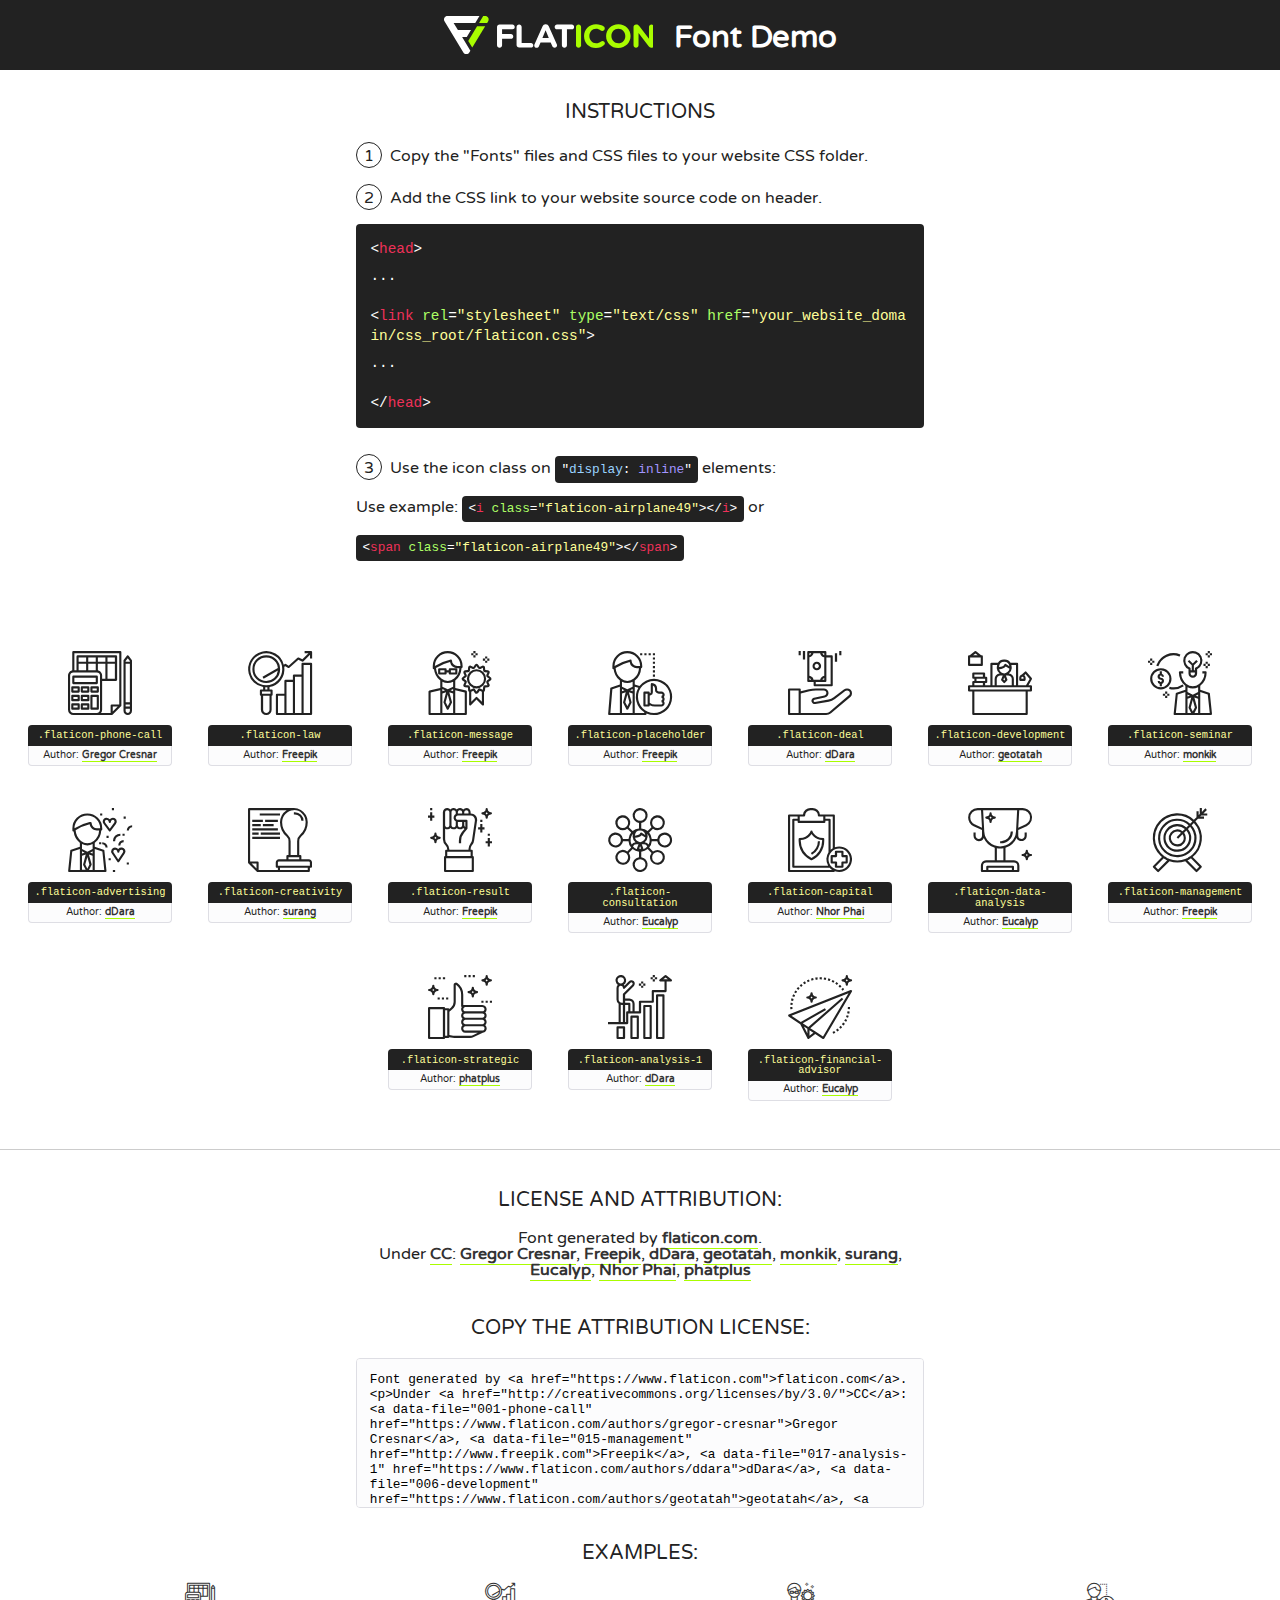
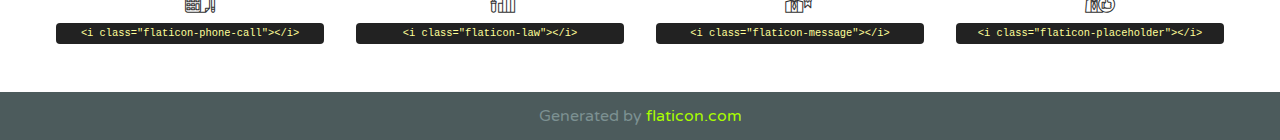
<file: fonts/flaticon.html>
<!DOCTYPE html>
<!--
  Flaticon icon font: Flaticon
  Creation date: 19/08/2019 06:43
-->
<html>
<!DOCTYPE html>
<html>

<head>
    <title>Flaticon WebFont</title>
    <link href="http://fonts.googleapis.com/css?family=Varela+Round" rel="stylesheet" type="text/css" />
    <link rel="stylesheet" type="text/css" href="flaticon.css">
    <meta charset="UTF-8">
    <style>
    html, body, div, span, applet, object, iframe,
    h1, h2, h3, h4, h5, h6, p, blockquote, pre,
    a, abbr, acronym, address, big, cite, code,
    del, dfn, em, img, ins, kbd, q, s, samp,
    small, strike, strong, sub, sup, tt, var,
    b, u, i, center,
    dl, dt, dd, ol, ul, li,
    fieldset, form, label, legend,
    table, caption, tbody, tfoot, thead, tr, th, td,
    article, aside, canvas, details, embed, 
    figure, figcaption, footer, header, hgroup, 
    menu, nav, output, ruby, section, summary,
    time, mark, audio, video {
        margin: 0;
        padding: 0;
        border: 0;
        font-size: 100%;
        font: inherit;
        vertical-align: baseline;
    }
    /* HTML5 display-role reset for older browsers */
    article, aside, details, figcaption, figure, 
    footer, header, hgroup, menu, nav, section {
        display: block;
    }
    body {
        line-height: 1;
    }
    ol, ul {
        list-style: none;
    }
    blockquote, q {
        quotes: none;
    }
    blockquote:before, blockquote:after,
    q:before, q:after {
        content: '';
        content: none;
    }
    table {
        border-collapse: collapse;
        border-spacing: 0;
    }
    body {
        font-family: 'Varela Round', Helvetica, Arial, sans-serif;
        font-size: 16px;
        color: #222;
    }
    a {
        color: #333;
        border-bottom: 1px solid #a9fd00;
        font-weight: bold;
        text-decoration: none;
    }
    * {
        -moz-box-sizing: border-box;
        -webkit-box-sizing: border-box;
        box-sizing: border-box;
        margin: 0;
        padding: 0;
    }
    [class^="flaticon-"]:before, [class*=" flaticon-"]:before, [class^="flaticon-"]:after, [class*=" flaticon-"]:after {
        font-family: Flaticon;
        font-size: 30px;
        font-style: normal;
        margin-left: 20px;
        color: #333;
    }
    .wrapper {
        max-width: 600px;
        margin: auto;
        padding: 0 1em;
    }
    .title {
        font-size: 1.25em;
        text-align: center;
        margin-bottom: 1em;
        text-transform: uppercase;
    }
    header {
        text-align: center;
        background-color: #222;
        color: #fff;
        padding: 1em;
    }
    header .logo {
        width: 210px;
        height: 38px;
        display: inline-block;
        vertical-align: middle;
        margin-right: 1em;
        border: none;
    }
    header strong {
        font-size: 1.95em;
        font-weight: bold;
        vertical-align: middle;
        margin-top: 5px;
        display: inline-block;
    }
    .demo {
        margin: 2em auto;
        line-height: 1.25em;
    }
    .demo ul li {
        margin-bottom: 1em;
    }
    .demo ul li .num {
        color: #222;
        border-radius: 20px;
        display: inline-block;
        width: 26px;
        padding: 3px;
        height: 26px;
        text-align: center;
        margin-right: 0.5em;
        border: 1px solid #222;
    }
    .demo ul li code {
        background-color: #222;
        border-radius: 4px;
        padding: 0.25em 0.5em;
        display: inline-block;
        color: #fff;
        font-family: Consolas,Monaco,Lucida Console,Liberation Mono,DejaVu Sans Mono,Bitstream Vera Sans Mono,Courier New, monospace;
        font-weight: lighter;
        margin-top: 1em;
        font-size: 0.8em;
        word-break: break-all;
    }
    .demo ul li code.big {
        padding: 1em;
        font-size: 0.9em;
    }
    .demo ul li code .red {
        color: #EF3159;
    }
    .demo ul li code .green {
        color: #ACFF65;
    }
    .demo ul li code .yellow {
        color: #FFFF99;
    }
    .demo ul li code .blue {
        color: #99D3FF;
    }
    .demo ul li code .purple {
        color: #A295FF;
    }
    .demo ul li code .dots {
        margin-top: 0.5em;
        display: block;
    }
    #glyphs {
        border-bottom: 1px solid #ccc;
        padding: 2em 0;
        text-align: center;
    }
    .glyph {
        display: inline-block;
        width: 9em;
        margin: 1em;
        text-align: center;
        vertical-align: top;
        background: #FFF;
    }
    .glyph .glyph-icon {
        padding: 10px;
        display: block;
        font-family:"Flaticon";
        font-size: 64px;
        line-height: 1;
    }
    .glyph .glyph-icon:before {
        font-size: 64px;
        color: #222;
        margin-left: 0;
    }
    .class-name {
        font-size: 0.65em;
        background-color: #222;
        color: #fff;
        border-radius: 4px 4px 0 0;
        padding: 0.5em;
        color: #FFFF99;
        font-family: Consolas,Monaco,Lucida Console,Liberation Mono,DejaVu Sans Mono,Bitstream Vera Sans Mono,Courier New, monospace;
    }
    .author-name {
        font-size: 0.6em;
        background-color: #fcfcfd;
        border: 1px solid #DEDEE4;
        border-top: 0;
        border-radius: 0 0 4px 4px;
        padding: 0.5em;
    }
    .class-name:last-child {
        font-size: 10px;
        color:#888;
    }
    .class-name:last-child a {
        font-size: 10px;
        color:#555;
    }
    .class-name:last-child a:hover {
        color:#a9fd00;
    }
    .glyph > input {
        display: block;
        width: 100px;
        margin: 5px auto;
        text-align: center;
        font-size: 12px;
        cursor: text;
    }
    .glyph > input.icon-input {
        font-family:"Flaticon";
        font-size: 16px;
        margin-bottom: 10px;
    }
    .attribution .title {
        margin-top: 2em;
    }
    .attribution textarea {
        background-color: #fcfcfd;
        padding: 1em;
        border: none;
        box-shadow: none;
        border: 1px solid #DEDEE4;
        border-radius: 4px;
        resize: none;
        width: 100%;
        height: 150px;
        font-size: 0.8em;
        font-family: Consolas,Monaco,Lucida Console,Liberation Mono,DejaVu Sans Mono,Bitstream Vera Sans Mono,Courier New, monospace;
        -webkit-appearance: none;
    }
    .iconsuse {
        margin: 2em auto;
        text-align: center;
        max-width: 1200px;
    }
    .iconsuse:after {
        content: '';
        display: table;
        clear: both;
    }
    .iconsuse .image {
        float: left;
        width: 25%;
        padding: 0 1em;
    }
    .iconsuse .image p {
        margin-bottom: 1em;
    }
    .iconsuse .image span {
        display: block;
        font-size: 0.65em;
        background-color: #222;
        color: #fff;
        border-radius: 4px;
        padding: 0.5em;
        color: #FFFF99;
        margin-top: 1em;
        font-family: Consolas,Monaco,Lucida Console,Liberation Mono,DejaVu Sans Mono,Bitstream Vera Sans Mono,Courier New, monospace;
    }
    #footer {
        text-align: center;
        background-color: #4C5B5C;
        color: #7c9192;
        padding: 1em;
    }
    #footer a {
        border: none;
        color: #a9fd00;
        font-weight: normal;
    }
    @media (max-width: 960px) {
        .iconsuse .image {
            width: 50%;
        }
    }
    @media (max-width: 560px) {
        .iconsuse .image {
            width: 100%;
        }
    }
    </style>
</head>

<body class="characters-off">

    <header>
        <a href="https://www.flaticon.com" target="_blank" class="logo">
            <svg version="1.1" xmlns="http://www.w3.org/2000/svg" xmlns:xlink="http://www.w3.org/1999/xlink" xmlns:a="http://ns.adobe.com/AdobeSVGViewerExtensions/3.0/" viewBox="0 0 560.875 102.036" enable-background="new 0 0 560.875 102.036" xml:space="preserve">
                <defs>
                </defs>
                <g>
                    <g class="letters">
                        <path fill="#ffffff" d="M141.596,29.675c0-3.777,2.985-6.767,6.764-6.767h34.438c3.426,0,6.15,2.728,6.15,6.15
                        c0,3.43-2.724,6.149-6.15,6.149h-27.674v13.091h23.719c3.429,0,6.151,2.724,6.151,6.15c0,3.43-2.723,6.149-6.151,6.149h-23.719
                        v17.574c0,3.773-2.986,6.761-6.764,6.761c-3.779,0-6.764-2.989-6.764-6.761V29.675z"></path>
                        <path fill="#ffffff" d="M193.844,29.149c0-3.781,2.985-6.767,6.764-6.767c3.776,0,6.763,2.985,6.763,6.767v42.957h25.039
                        c3.426,0,6.149,2.726,6.149,6.153c0,3.425-2.723,6.15-6.149,6.15h-31.802c-3.779,0-6.764-2.986-6.764-6.768V29.149z"></path>
                        <path fill="#ffffff" d="M241.891,75.71l21.438-48.407c1.492-3.341,4.215-5.357,7.906-5.357h0.792
                        c3.686,0,6.323,2.017,7.815,5.357l21.439,48.407c0.436,0.967,0.701,1.845,0.701,2.723c0,3.602-2.809,6.501-6.414,6.501
                        c-3.161,0-5.269-1.845-6.499-4.655l-4.132-9.661h-27.059l-4.301,10.102c-1.144,2.631-3.426,4.214-6.237,4.214
                        c-3.517,0-6.24-2.81-6.24-6.325C241.1,77.64,241.451,76.677,241.891,75.71z M279.932,58.666l-8.521-20.297l-8.526,20.297H279.932
                        z"></path>
                        <path fill="#ffffff" d="M314.864,35.387H301.86c-3.429,0-6.239-2.813-6.239-6.238c0-3.429,2.811-6.24,6.239-6.24h39.533
                        c3.426,0,6.237,2.811,6.237,6.24c0,3.425-2.811,6.238-6.237,6.238h-13.001v42.785c0,3.773-2.99,6.761-6.764,6.761
                        c-3.779,0-6.764-2.989-6.764-6.761V35.387z"></path>
                        <path fill="#A9FD00" d="M352.615,29.149c0-3.781,2.985-6.767,6.767-6.767c3.774,0,6.761,2.985,6.761,6.767v49.024
                        c0,3.773-2.987,6.761-6.761,6.761c-3.781,0-6.767-2.989-6.767-6.761V29.149z"></path>
                        <path fill="#A9FD00" d="M374.132,53.836v-0.179c0-17.481,13.178-31.801,32.065-31.801c9.22,0,15.459,2.458,20.557,6.238
                        c1.402,1.054,2.637,2.985,2.637,5.357c0,3.692-2.985,6.59-6.681,6.59c-1.845,0-3.071-0.702-4.044-1.319
                        c-3.776-2.813-7.729-4.393-12.562-4.393c-10.364,0-17.831,8.611-17.831,19.154v0.173c0,10.542,7.291,19.329,17.831,19.329
                        c5.715,0,9.492-1.756,13.359-4.834c1.049-0.874,2.458-1.491,4.039-1.491c3.429,0,6.325,2.813,6.325,6.236
                        c0,2.106-1.056,3.78-2.282,4.834c-5.539,4.834-12.036,7.733-21.878,7.733C387.572,85.464,374.132,71.493,374.132,53.836z"></path>
                        <path fill="#A9FD00" d="M433.009,53.836v-0.179c0-17.481,13.79-31.801,32.766-31.801c18.981,0,32.592,14.143,32.592,31.628v0.173
                        c0,17.483-13.785,31.807-32.769,31.807C446.625,85.464,433.009,71.32,433.009,53.836z M484.224,53.836v-0.179
                        c0-10.539-7.725-19.326-18.626-19.326c-10.893,0-18.449,8.611-18.449,19.154v0.173c0,10.542,7.73,19.329,18.626,19.329
                        C476.676,72.986,484.224,64.378,484.224,53.836z"></path>
                        <path fill="#A9FD00" d="M506.233,29.321c0-3.774,2.99-6.763,6.767-6.763h1.401c3.252,0,5.183,1.583,7.029,3.953l26.093,34.265
                        V29.059c0-3.692,2.99-6.677,6.681-6.677c3.683,0,6.671,2.985,6.671,6.677v48.934c0,3.78-2.987,6.765-6.764,6.765h-0.436
                        c-3.257,0-5.188-1.581-7.034-3.953l-27.056-35.492v32.944c0,3.687-2.985,6.676-6.678,6.676c-3.683,0-6.673-2.989-6.673-6.676
                        V29.321z"></path>
                    </g>
                    <g class="insignia">
                        <path fill="#ffffff" d="M48.372,56.137h12.517l11.156-18.537H37.186L25.688,18.539h57.825L94.668,0H9.271
                        C5.925,0,2.842,1.801,1.198,4.716c-1.644,2.907-1.593,6.482,0.134,9.343l50.38,83.501c1.678,2.781,4.689,4.476,7.938,4.476
                        c3.246,0,6.257-1.695,7.935-4.476l2.898-4.804L48.372,56.137z"></path>
                        <g class="i">
                            <path fill="#A9FD00" d="M93.575,18.539h0.031v0.004l21.652,0.004l2.705-4.488c1.727-2.861,1.778-6.436,0.133-9.343
                            C116.454,1.801,113.371,0,110.026,0h-5.294L93.575,18.539z"></path>
                            <polygon fill="#A9FD00" points="88.291,27.356 64.725,66.486 75.519,84.404 109.942,27.356"></polygon>
                        </g>
                    </g>
                </g>
            </svg>
        </a>
        <strong>Font Demo</strong>
    </header>


    <section class="demo wrapper">

        <p class="title">Instructions</p>

        <ul>
            <li>
                <span class="num">1</span>Copy the "Fonts" files and CSS files to your website CSS folder.
            </li>
            <li>
                <span class="num">2</span>Add the CSS link to your website source code on header.
                <code class="big">
                    &lt;<span class="red">head</span>&gt;
                    <br/><span class="dots">...</span>
                    <br/>&lt;<span class="red">link</span> <span class="green">rel</span>=<span class="yellow">"stylesheet"</span> <span class="green">type</span>=<span class="yellow">"text/css"</span> <span class="green">href</span>=<span class="yellow">"your_website_domain/css_root/flaticon.css"</span>&gt;
                    <br/><span class="dots">...</span>
                    <br/>&lt;/<span class="red">head</span>&gt;
                </code>
            </li>

            <li>
                <p>
                    <span class="num">3</span>Use the icon class on <code>"<span class="blue">display</span>:<span class="purple"> inline</span>"</code> elements:
                    <br />
                    Use example: <code>&lt;<span class="red">i</span> <span class="green">class</span>=<span class="yellow">&quot;flaticon-airplane49&quot;</span>&gt;&lt;/<span class="red">i</span>&gt;</code> or <code>&lt;<span class="red">span</span> <span class="green">class</span>=<span class="yellow">&quot;flaticon-airplane49&quot;</span>&gt;&lt;/<span class="red">span</span>&gt;</code>
            </li>
        </ul>

    </section>




   <section id="glyphs">          
    
      
        <div class="glyph"><div class="glyph-icon flaticon-phone-call"></div>
            <div class="class-name">.flaticon-phone-call</div>
            <div class="author-name">Author: <a data-file="001-phone-call" href="https://www.flaticon.com/authors/gregor-cresnar">Gregor Cresnar</a> </div> 
        </div>        
        
        <div class="glyph"><div class="glyph-icon flaticon-law"></div>
            <div class="class-name">.flaticon-law</div>
            <div class="author-name">Author: <a data-file="002-law" href="http://www.freepik.com">Freepik</a> </div> 
        </div>        
        
        <div class="glyph"><div class="glyph-icon flaticon-message"></div>
            <div class="class-name">.flaticon-message</div>
            <div class="author-name">Author: <a data-file="003-message" href="http://www.freepik.com">Freepik</a> </div> 
        </div>        
        
        <div class="glyph"><div class="glyph-icon flaticon-placeholder"></div>
            <div class="class-name">.flaticon-placeholder</div>
            <div class="author-name">Author: <a data-file="004-placeholder" href="http://www.freepik.com">Freepik</a> </div> 
        </div>        
        
        <div class="glyph"><div class="glyph-icon flaticon-deal"></div>
            <div class="class-name">.flaticon-deal</div>
            <div class="author-name">Author: <a data-file="005-deal" href="https://www.flaticon.com/authors/ddara">dDara</a> </div> 
        </div>        
        
        <div class="glyph"><div class="glyph-icon flaticon-development"></div>
            <div class="class-name">.flaticon-development</div>
            <div class="author-name">Author: <a data-file="006-development" href="https://www.flaticon.com/authors/geotatah">geotatah</a> </div> 
        </div>        
        
        <div class="glyph"><div class="glyph-icon flaticon-seminar"></div>
            <div class="class-name">.flaticon-seminar</div>
            <div class="author-name">Author: <a data-file="007-seminar" href="https://www.flaticon.com/authors/monkik">monkik</a> </div> 
        </div>        
        
        <div class="glyph"><div class="glyph-icon flaticon-advertising"></div>
            <div class="class-name">.flaticon-advertising</div>
            <div class="author-name">Author: <a data-file="009-advertising" href="https://www.flaticon.com/authors/ddara">dDara</a> </div> 
        </div>        
        
        <div class="glyph"><div class="glyph-icon flaticon-creativity"></div>
            <div class="class-name">.flaticon-creativity</div>
            <div class="author-name">Author: <a data-file="010-creativity" href="https://www.flaticon.com/authors/surang">surang</a> </div> 
        </div>        
        
        <div class="glyph"><div class="glyph-icon flaticon-result"></div>
            <div class="class-name">.flaticon-result</div>
            <div class="author-name">Author: <a data-file="011-result" href="http://www.freepik.com">Freepik</a> </div> 
        </div>        
        
        <div class="glyph"><div class="glyph-icon flaticon-consultation"></div>
            <div class="class-name">.flaticon-consultation</div>
            <div class="author-name">Author: <a data-file="012-consultation" href="https://www.flaticon.com/authors/eucalyp">Eucalyp</a> </div> 
        </div>        
        
        <div class="glyph"><div class="glyph-icon flaticon-capital"></div>
            <div class="class-name">.flaticon-capital</div>
            <div class="author-name">Author: <a data-file="013-capital" href="https://www.flaticon.com/authors/nhor-phai">Nhor Phai</a> </div> 
        </div>        
        
        <div class="glyph"><div class="glyph-icon flaticon-data-analysis"></div>
            <div class="class-name">.flaticon-data-analysis</div>
            <div class="author-name">Author: <a data-file="014-data-analysis" href="https://www.flaticon.com/authors/eucalyp">Eucalyp</a> </div> 
        </div>        
        
        <div class="glyph"><div class="glyph-icon flaticon-management"></div>
            <div class="class-name">.flaticon-management</div>
            <div class="author-name">Author: <a data-file="015-management" href="http://www.freepik.com">Freepik</a> </div> 
        </div>        
        
        <div class="glyph"><div class="glyph-icon flaticon-strategic"></div>
            <div class="class-name">.flaticon-strategic</div>
            <div class="author-name">Author: <a data-file="016-strategic" href="https://www.flaticon.com/authors/phatplus">phatplus</a> </div> 
        </div>        
        
        <div class="glyph"><div class="glyph-icon flaticon-analysis-1"></div>
            <div class="class-name">.flaticon-analysis-1</div>
            <div class="author-name">Author: <a data-file="017-analysis-1" href="https://www.flaticon.com/authors/ddara">dDara</a> </div> 
        </div>        
        
        <div class="glyph"><div class="glyph-icon flaticon-financial-advisor"></div>
            <div class="class-name">.flaticon-financial-advisor</div>
            <div class="author-name">Author: <a data-file="018-financial-advisor" href="https://www.flaticon.com/authors/eucalyp">Eucalyp</a> </div> 
        </div>        
        

    </section>



    <section class="attribution wrapper"   style="text-align:center;">

      <div class="title">License and attribution:</div><div class="attrDiv">Font generated by <a href="https://www.flaticon.com">flaticon.com</a>. <div><p>Under <a href="http://creativecommons.org/licenses/by/3.0/">CC</a>: <a data-file="001-phone-call" href="https://www.flaticon.com/authors/gregor-cresnar">Gregor Cresnar</a>, <a data-file="015-management" href="http://www.freepik.com">Freepik</a>, <a data-file="017-analysis-1" href="https://www.flaticon.com/authors/ddara">dDara</a>, <a data-file="006-development" href="https://www.flaticon.com/authors/geotatah">geotatah</a>, <a data-file="007-seminar" href="https://www.flaticon.com/authors/monkik">monkik</a>, <a data-file="010-creativity" href="https://www.flaticon.com/authors/surang">surang</a>, <a data-file="018-financial-advisor" href="https://www.flaticon.com/authors/eucalyp">Eucalyp</a>, <a data-file="013-capital" href="https://www.flaticon.com/authors/nhor-phai">Nhor Phai</a>, <a data-file="016-strategic" href="https://www.flaticon.com/authors/phatplus">phatplus</a></p>  </div>
      </div>
      <div class="title">Copy the Attribution License:</div>

    <textarea onclick="this.focus();this.select();">Font generated by &lt;a href=&quot;https://www.flaticon.com&quot;&gt;flaticon.com&lt;/a&gt;. <p>Under <a href="http://creativecommons.org/licenses/by/3.0/">CC</a>: <a data-file="001-phone-call" href="https://www.flaticon.com/authors/gregor-cresnar">Gregor Cresnar</a>, <a data-file="015-management" href="http://www.freepik.com">Freepik</a>, <a data-file="017-analysis-1" href="https://www.flaticon.com/authors/ddara">dDara</a>, <a data-file="006-development" href="https://www.flaticon.com/authors/geotatah">geotatah</a>, <a data-file="007-seminar" href="https://www.flaticon.com/authors/monkik">monkik</a>, <a data-file="010-creativity" href="https://www.flaticon.com/authors/surang">surang</a>, <a data-file="018-financial-advisor" href="https://www.flaticon.com/authors/eucalyp">Eucalyp</a>, <a data-file="013-capital" href="https://www.flaticon.com/authors/nhor-phai">Nhor Phai</a>, <a data-file="016-strategic" href="https://www.flaticon.com/authors/phatplus">phatplus</a></p>  
     </textarea>

    </section>

    <section class="iconsuse">

          <div class="title">Examples:</div>            
             
            <div class="image">
                <p>
                    <i class="glyph-icon flaticon-phone-call"></i> 
                    <span>&lt;i class=&quot;flaticon-phone-call&quot;&gt;&lt;/i&gt;</span>
                </p>
            </div>
            
            <div class="image">
                <p>
                    <i class="glyph-icon flaticon-law"></i> 
                    <span>&lt;i class=&quot;flaticon-law&quot;&gt;&lt;/i&gt;</span>
                </p>
            </div>
            
            <div class="image">
                <p>
                    <i class="glyph-icon flaticon-message"></i> 
                    <span>&lt;i class=&quot;flaticon-message&quot;&gt;&lt;/i&gt;</span>
                </p>
            </div>
            
            <div class="image">
                <p>
                    <i class="glyph-icon flaticon-placeholder"></i> 
                    <span>&lt;i class=&quot;flaticon-placeholder&quot;&gt;&lt;/i&gt;</span>
                </p>
            </div>
                       
        </div>
                            
    </section>

<div id="footer">
    <div>Generated by <a href="https://www.flaticon.com">flaticon.com</a>
    </div>
</div>



</body>
</html>
</file>
<file: revslider/css/rs6.css>
/*-----------------------------------------------------------------------------

-	Revolution Slider 6.0 Default Style Settings -

Screen Stylesheet

version:   	6.0.0
date:      	24/06/19
author:		themepunch
email:     	info@themepunch.com
website:   	http://www.themepunch.com
-----------------------------------------------------------------------------*/

/* FIX FOR WORDPRESS's CRAZY <p> TAG ANOMALY */
.rs-p-wp-fix {
	display: none !important;
	margin: 0 !important;
	height: 0px !important;
}

#debungcontrolls {
	z-index: 100000;
	position: fixed;
	bottom: 0px;
	width: 100%;
	height: auto;
	background: rgba(0, 0, 0, 0.6);
	padding: 10px;
	box-sizing: border-box;
}


rs-debug {
	z-index: 100000;
	position: fixed;
	top: 0px;
	width: 300px;
	height: 300px;
	background: rgba(0, 0, 0, 0.6);
	padding: 10px;
	box-sizing: border-box;
	color: #fff;
	font-size: 10px;
	line-height: 13px;
	overflow: scroll;
}

/* MODAL BASICS */
rs-modal {
	position: fixed !important;
	z-index: 9999999 !important;
	pointer-events: none !important;
}

rs-modal.rs-modal-auto {
	top: auto;
	bottom: auto;
	left: auto;
	right: auto;
}

rs-modal.rs-modal-fullwidth,
rs-modal.rs-modal-fullscreen {
	top: 0px;
	left: 0px;
	width: 100%;
	height: 100%;
}

rs-modal rs-fullwidth-wrap {
	position: absolute;
	top: 0px;
	left: 0px;
	height: 100%;
}

rs-module-wrap.rs-modal {
	display: none;
	max-height: 100% !important;
	overflow: auto !important;
	pointer-events: auto !important;
}

rs-modal-cover {
	width: 100%;
	height: 100%;
	z-index: 0;
	background: transparent;
	position: absolute;
	top: 0px;
	left: 0px;
	cursor: pointer;
	pointer-events: auto
}

body>rs-modal-cover {
	position: fixed;
	z-index: 9999995 !important;
}

rs-sbg-px {
	pointer-events: none
}

.rs-forcehidden * {
	visibility: hidden !important;
}

/*rs-modal rs-fullwidth-wrap rs-module-wrap { transform: translateY(-50%) !important; top: 50% !important; }*/

.rs_splitted_lines {
	display: block;
	white-space: nowrap !important
}

.debugtimeline {
	width: 100%;
	height: 10px;
	position: relative;
	display: block;
	margin-bottom: 3px;
	display: none;
	white-space: nowrap;
	box-sizing: border-box;
}

.debugtimeline:hover {
	height: 15px;

}

.the_timeline_tester {
	background: #e74c3c;
	position: absolute;
	top: 0px;
	left: 0px;
	height: 100%;
	width: 0;
}

.rs-go-fullscreen {
	position: fixed !important;
	width: 100% !important;
	height: 100% !important;
	top: 0px !important;
	left: 0px !important;
	z-index: 9999999 !important;
	background: #ffffff;
}


.debugtimeline.tl_slide .the_timeline_tester {
	background: #f39c12;
}

.debugtimeline.tl_frame .the_timeline_tester {
	background: #3498db;
}

.debugtimline_txt {
	color: #fff;
	font-weight: 400;
	font-size: 7px;
	position: absolute;
	left: 10px;
	top: 0px;
	white-space: nowrap;
	line-height: 10px;
}


.rtl {
	direction: rtl;
}

@font-face {
	font-family: 'revicons';
	src: url('../fonts/revicons/revicons.eot?5510888');
	src: url('../fonts/revicons/revicons.eot?5510888#iefix') format('embedded-opentype'),
		url('../fonts/revicons/revicons.woff?5510888') format('woff'),
		url('../fonts/revicons/revicons.ttf?5510888') format('truetype'),
		url('../fonts/revicons/revicons.svg?5510888#revicons') format('svg');
	font-weight: normal;
	font-style: normal;
}

[class^="revicon-"]:before,
[class*=" revicon-"]:before {
	font-family: "revicons";
	font-style: normal;
	font-weight: normal;
	/* speak: none; */
	display: inline-block;
	text-decoration: inherit;
	width: 1em;
	margin-right: .2em;
	text-align: center;

	/* For safety - reset parent styles, that can break glyph codes*/
	font-variant: normal;
	text-transform: none;

	/* fix buttons height, for twitter bootstrap */
	line-height: 1em;

	/* Animation center compensation - margins should be symmetric */
	/* remove if not needed */
	margin-left: .2em;

	/* you can be more comfortable with increased icons size */
	/* font-size: 120%; */

	/* Uncomment for 3D effect */
	/* text-shadow: 1px 1px 1px rgba(127, 127, 127, 0.3); */
}


rs-module i[class^="fa-"],
rs-module i[class*=" fa-"],
.rb-modal-wrapper i[class^="fa-"],
.rb-modal-wrapper i[class*=" fa-"],
#waitaminute i[class^="fa-"],
#waitaminute i[class*=" fa-"],
#objectlibrary i[class^="fa-"],
#objectlibrary i[class*=" fa-"],
#rs_overview i[class^="fa-"],
#rs_overview i[class*=" fa-"],
#rs_overview_menu i[class^="fa-"],
#rs_overview_menu i[class*=" fa-"],
#builderView i[class^="fa-"],
#builderView i[class*=" fa-"] {
	display: inline-block;
	font: normal normal normal 14px/1 FontAwesome;
	font-size: inherit;
	text-rendering: auto;
	-webkit-font-smoothing: antialiased;
	-moz-osx-font-smoothing: grayscale;
}

rs-module [class^="fa-"]:before,
rs-module [class*=" fa-"]:before,
.rb-modal-wrapper [class^="fa-"]:before,
.rb-modal-wrapper [class*=" fa-"]:before,
#rs_overview [class^="fa-"]:before,
#rs_overview [class*=" fa-"]:before,
#objectlibrary [class^="fa-"]:before,
#objectlibrary [class*=" fa-"]:before,
#waitaminute [class^="fa-"]:before,
#waitaminute [class*=" fa-"]:before,
#rs_overview_menu [class^="fa-"]:before,
#rs_overview_menu [class*=" fa-"]:before,
#builderView [class^="fa-"]:before,
#builderView [class*=" fa-"]:before {
	font-family: FontAwesome;
	font-style: normal;
	font-weight: 400;

	/* speak: none; */
	display: inline-block;
	text-decoration: inherit;
	width: auto;
	margin-right: 0;
	text-align: center;
	font-variant: normal;
	text-transform: none;
	line-height: inherit;
	margin-left: 0;
}

rs-module .sr-only,
#objectlibrary .sr-only,
#waitaminute .sr-only,
#rs_overview .sr-only,
#rs_overview_menu .sr-only,
.rb-modal-wrapper .sr-only,
#builderView .sr-only {
	position: absolute;
	width: 1px;
	height: 1px;
	padding: 0;
	margin: -1px;
	overflow: hidden;
	clip: rect(0, 0, 0, 0);
	border: 0;
}

rs-module .sr-only-focusable:active,
rs-module .sr-only-focusable:focus,
#waitaminute .sr-only-focusable:active,
#waitaminute .sr-only-focusable:focus,
#objectlibrary .sr-only-focusable:active,
#objectlibrary .sr-only-focusable:focus,
#rs_overview .sr-only-focusable:active,
#rs_overview .sr-only-focusable:focus,
#rs_overview_menu .sr-only-focusable:active,
#rs_overview_menu .sr-only-focusable:focus,
.rb-modal-wrapper .sr-only-focusable:active,
.rb-modal-wrapper .sr-only-focusable:focus,
#builderView .sr-only-focusable:active,
#builderView .sr-only-focusable:focus {
	position: static;
	width: auto;
	height: auto;
	margin: 0;
	overflow: visible;
	clip: auto;
}


.revicon-search-1:before {
	content: '\e802';
}

/* '' */
.revicon-pencil-1:before {
	content: '\e831';
}

/* '' */
.revicon-picture-1:before {
	content: '\e803';
}

/* '' */
.revicon-cancel:before {
	content: '\e80a';
}

/* '' */
.revicon-info-circled:before {
	content: '\e80f';
}

/* '' */
.revicon-trash:before {
	content: '\e801';
}

/* '' */
.revicon-left-dir:before {
	content: '\e817';
}

/* '' */
.revicon-right-dir:before {
	content: '\e818';
}

/* '' */
.revicon-down-open:before {
	content: '\e83b';
}

/* '' */
.revicon-left-open:before {
	content: '\e819';
}

/* '' */
.revicon-right-open:before {
	content: '\e81a';
}

/* '' */
.revicon-angle-left:before {
	content: '\e820';
}

/* '' */
.revicon-angle-right:before {
	content: '\e81d';
}

/* '' */
.revicon-left-big:before {
	content: '\e81f';
}

/* '' */
.revicon-right-big:before {
	content: '\e81e';
}

/* '' */
.revicon-magic:before {
	content: '\e807';
}

/* '' */
.revicon-picture:before {
	content: '\e800';
}

/* '' */
.revicon-export:before {
	content: '\e80b';
}

/* '' */
.revicon-cog:before {
	content: '\e832';
}

/* '' */
.revicon-login:before {
	content: '\e833';
}

/* '' */
.revicon-logout:before {
	content: '\e834';
}

/* '' */
.revicon-video:before {
	content: '\e805';
}

/* '' */
.revicon-arrow-combo:before {
	content: '\e827';
}

/* '' */
.revicon-left-open-1:before {
	content: '\e82a';
}

/* '' */
.revicon-right-open-1:before {
	content: '\e82b';
}

/* '' */
.revicon-left-open-mini:before {
	content: '\e822';
}

/* '' */
.revicon-right-open-mini:before {
	content: '\e823';
}

/* '' */
.revicon-left-open-big:before {
	content: '\e824';
}

/* '' */
.revicon-right-open-big:before {
	content: '\e825';
}

/* '' */
.revicon-left:before {
	content: '\e836';
}

/* '' */
.revicon-right:before {
	content: '\e826';
}

/* '' */
.revicon-ccw:before {
	content: '\e808';
}

/* '' */
.revicon-arrows-ccw:before {
	content: '\e806';
}

/* '' */
.revicon-palette:before {
	content: '\e829';
}

/* '' */
.revicon-list-add:before {
	content: '\e80c';
}

/* '' */
.revicon-doc:before {
	content: '\e809';
}

/* '' */
.revicon-left-open-outline:before {
	content: '\e82e';
}

/* '' */
.revicon-left-open-2:before {
	content: '\e82c';
}

/* '' */
.revicon-right-open-outline:before {
	content: '\e82f';
}

/* '' */
.revicon-right-open-2:before {
	content: '\e82d';
}

/* '' */
.revicon-equalizer:before {
	content: '\e83a';
}

/* '' */
.revicon-layers-alt:before {
	content: '\e804';
}

/* '' */
.revicon-popup:before {
	content: '\e828';
}

/* '' */




/******************************
	-	BASIC STYLES		-
******************************/

.tp-fullwidth-forcer {
	z-index: 0;
	pointer-events: none
}

rs-module-wrap,
rs-module-wrap * {
	box-sizing: border-box;
	-webkit-tap-highlight-color: rgba(0, 0, 0, 0);
}

rs-module-wrap {
	position: relative;
	z-index: 1;
	width: 100%;
	display: block;
}

.rs-fixedscrollon rs-module-wrap {
	position: fixed !important;
	top: 0px !important;
	z-index: 1000;
}


rs-fw-forcer {
	display: block;
	width: 100%;
	pointer-events: none;
}

rs-module {
	position: relative;
	overflow: hidden;
	display: block;
}

/*rs-carousel-wrap,*/
rs-pzimg-wrap,
rs-sbg-effectwrap,
rs-sbg {
	display: block;
	pointer-events: none
}

rs-sbg-effectwrap {
	position: absolute;
	top: 0px;
	left: 0px;
	width: 100%;
	height: 100%
}

rs-sbg-px,
rs-sbg-wrap {
	position: absolute;
	top: 0px;
	left: 0px;
	z-index: 0;
	width: 100%;
	height: 100%;
	display: block;
}

a.rs-layer,
a.rs-layer:-webkit-any-link {
	text-decoration: none
}

a[x-apple-data-detectors] {
	color: inherit !important;
	text-decoration: none !important;
	font-size: inherit !important;
	font-family: inherit !important;
	font-weight: inherit !important;
	line-height: inherit !important;
}

.entry-content rs-module a,
rs-module a {
	box-shadow: none;
}

.rs-ov-hidden {
	overflow: hidden !important;
}


.rs-forceoverflow,
.rs-forceoverflow rs-module-wrap,
.rs-forceoverflow rs-module,
.rs-forceoverflow rs-slides,
.rs-forceoverflow rs-slide {
	overflow: visible !important
}

.tp-simpleresponsive img,
rs-module img {
	max-width: none !important;
	transition: none;
	margin: 0px;
	padding: 0px;
	border: none;
}

rs-module .no-slides-text {
	font-weight: bold;
	text-align: center;
	padding-top: 80px;
}


rs-slides,
rs-slide,
rs-slide:before {
	position: absolute;
	text-indent: 0em;
	top: 0px;
	left: 0px;
}

rs-slide,
rs-slide:before {
	display: block;
	visibility: hidden;
}

.rs-layer .rs-untoggled-content {
	display: block;
}

.rs-layer .rs-toggled-content {
	display: none;
}

.rs-tc-active.rs-layer .rs-toggled-content {
	display: block;
}

.rs-tc-active.rs-layer .rs-untoggled-content {
	display: none;
}

.rs-layer-video {
	overflow: hidden
}

rs-module rs-layer,
rs-module .rs-layer {
	opacity: 0;
	position: relative;
	visibility: hidden;
	white-space: nowrap;
	display: block;
	-webkit-font-smoothing: antialiased !important;
	-webkit-tap-highlight-color: rgba(0, 0, 0, 0);
	-moz-osx-font-smoothing: grayscale;
	z-index: 1;
}

rs-layer-wrap,
rs-mask,
rs-module-wrap,
rs-module .rs-layer,
rs-module img {
	-moz-user-select: none;
	-khtml-user-select: none;
	-webkit-user-select: none;
	-o-user-select: none;
}

rs-module rs-mask-wrap .rs-layer,
rs-module rs-mask-wrap *:last-child,
.wpb_text_column rs-module rs-mask-wrap .rs-layer,
.wpb_text_column rs-module rs-mask-wrap *:last-child {
	margin-bottom: 0;

}

.rs-svg svg {
	width: 100%;
	height: 100%;
	position: relative;
	vertical-align: top
}

rs-layer,
.rs-layer,
rs-alyer *,
.rs-layer * {
	outline: none !important;
}


/* CAROUSEL FUNCTIONS */
rs-carousel-wrap {
	cursor: url(openhand.cur), move;
}

rs-carousel-wrap.dragged {
	cursor: url(closedhand.cur), move;
}

rs-carousel-wrap {
	position: absolute;
	overflow: hidden;
	width: 100%;
	height: 100%;
	top: 0px;
	left: 0px;
}

rs-carousel-space {
	clear: both;
	display: block;
	width: 100%;
	height: 1px;
	position: relative;
	margin-bottom: -1px
}

/* ADDED FOR SLIDELINK MANAGEMENT */
.tp_inner_padding {
	box-sizing: border-box;
	max-height: none !important;
}


.rs-layer.rs-selectable {
	-moz-user-select: all;
	-khtml-user-select: all;
	-webkit-user-select: all;
	-o-user-select: all;
}



rs-px-mask {
	overflow: hidden;
	display: block;
	width: 100%;
	height: 100%;
	position: relative;
}

rs-module embed,
rs-module iframe,
rs-module object,
rs-module audio,
rs-module video {
	max-width: none !important;
	border: none;
}

rs-bg-elem {
	position: absolute;
	top: 0px;
	left: 0px;
	width: 100%;
	height: 100%;
	z-index: 0;
	display: block;
	pointer-events: none;
}

.tp-blockmask,
.tp-blockmask_in,
.tp-blockmask_out {
	position: absolute;
	top: 0px;
	left: 0px;
	width: 100%;
	height: 100%;
	background: #fff;
	z-index: 1000;
	transform: scaleX(0) scaleY(0);
}

/***********************************************************
	- 	ZONES / GOUP / ROW / COLUMN LAYERS AND HELPERS 	-
***********************************************************/
rs-zone {
	position: absolute;
	width: 100%;
	left: 0px;
	box-sizing: border-box;
	min-height: 50px;
	font-size: 0px;
}

rs-layer-wrap,
rs-row-wrap,
rs-column,
rs-parallax-wrap,
rs-mask-wrap,
rs-cbg-mask-wrap,
rs-loop-wrap {
	display: block;
	visibility: hidden
}


rs-column-wrap>rs-loop-wrap {
	z-index: 1
}

rs-layer-wrap,
rs-mask-wrap,
rs-cbg-mask-wrap {
	transform-style: flat;
	perspective: 10000px;
}

@-moz-document url-prefix() {

	rs-layer-wrap,
	rs-mask-wrap,
	rs-cbg-mask-wrap {
		filter: blur(0px);
	}
}

.rs-fixedscrollon rs-module-wrap {
	left: 0 !important;
}

rs-mask-wrap {
	overflow: hidden
}

rs-fullwidth-wrap {
	position: relative;
	width: 100%;
	height: auto;
	display: block;
}

.rev_row_zone_top {
	top: 0px;
}

.rev_row_zone_bottom {
	bottom: 0px;
}

rs-column-wrap .rs-parallax-wrap {
	vertical-align: top
}

.rs-layer img,
rs-layer img {
	vertical-align: top
}

rs-row,
rs-row.rs-layer {
	display: table;
	position: relative;
	width: 100% !important;
	table-layout: fixed;
	box-sizing: border-box;
	vertical-align: top;
	height: auto;
	font-size: 0px;
}

rs-column-wrap {
	display: table-cell;
	position: relative;
	vertical-align: top;
	height: auto;
	box-sizing: border-box;
	font-size: 0px;
}

rs-column {
	box-sizing: border-box;
	display: block;
	position: relative;
	width: 100% !important;
	height: auto !important;
	white-space: normal !important;
}

rs-cbg-mask-wrap {
	position: absolute;
	z-index: 0;
	box-sizing: border-box;
}

rs-column-bg {
	position: absolute;
	z-index: 0;
	box-sizing: border-box;
	width: 100%;
	height: 100%;
}

.rs-pelock * {
	pointer-events: none !important;
}

rs-column .rs-parallax-wrap,
rs-column rs-loop-wrap,
rs-column rs-mask-wrap {
	text-align: inherit;
}

rs-column rs-mask-wrap {
	display: inline-block;
}


rs-column .rs-parallax-wrap rs-loop-wrap,
rs-column .rs-parallax-wrap rs-mask-wrap,
rs-column .rs-parallax-wrap {
	position: relative !important;
	left: auto !important;
	top: auto !important;
	line-height: 0px;
}

rs-column .rs-parallax-wrap rs-loop-wrap,
rs-column .rs-parallax-wrap rs-mask-wrap,
rs-column .rs-parallax-wrap,
rs-column .rev_layer_in_column {
	vertical-align: top;
}

.rev_break_columns {
	display: block !important
}

.rev_break_columns rs-column-wrap.rs-parallax-wrap {
	display: block !important;
	width: 100% !important;
}


.rev_break_columns rs-column-wrap.rs-parallax-wrap.rs-layer-hidden,
.tp-forcenotvisible,
.tp-hide-revslider,
rs-row-wrap.rs-layer-hidden,
rs-column-wrap.rs-layer-hidden,
.rs-layer.rs-layer-hidden,
.rs-layer-audio.rs-layer-hidden,
.rs-parallax-wrap.rs-layer-hidden {
	visibility: hidden !important;
	display: none !important
}

/*rs-column .rs-parallax-wrap,
rs-column rs-loop-wrap,
rs-column rs-mask-wrap,
rs-column rs-layer { vertical-align: inherit }*/



/*********************************
	-	SPECIAL TP CAPTIONS -
**********************************/

rs-layer.rs-nointeraction,
.rs-layer.rs-nointeraction {
	pointer-events: none !important
}

rs-static-layers {
	position: absolute;
	z-index: 101;
	top: 0px;
	left: 0px;
	display: block;
	width: 100%;
	height: 100%;
	pointer-events: none;
}

/* new static layers position option */
rs-static-layers.rs-stl-back {
	z-index: 0;
}


.rs-layer rs-fcr {
	width: 0;
	height: 0;
	border-left: 40px solid transparent;
	border-right: 0px solid transparent;
	border-top: 40px solid #00A8FF;
	position: absolute;
	right: 100%;
	top: 0px;
}

.rs-layer rs-fcrt {
	width: 0;
	height: 0;
	border-left: 40px solid transparent;
	border-right: 0px solid transparent;
	border-bottom: 40px solid #00A8FF;
	position: absolute;
	right: 100%;
	top: 0px;
}

.rs-layer rs-bcr {
	width: 0;
	height: 0;
	border-left: 0px solid transparent;
	border-right: 40px solid transparent;
	border-bottom: 40px solid #00A8FF;
	position: absolute;
	left: 100%;
	top: 0px;
}

.rs-layer rs-bcrt {
	width: 0;
	height: 0;
	border-left: 0px solid transparent;
	border-right: 40px solid transparent;
	border-top: 40px solid #00A8FF;
	position: absolute;
	left: 100%;
	top: 0px;
}


.tp-layer-inner-rotation {
	position: relative !important;
}


/***********************************************
	-	SPECIAL ALTERNATIVE IMAGE SETTINGS	-
***********************************************/

img.tp-slider-alternative-image {
	width: 100%;
	height: auto;
}


/******************************
	-	IE8 HACKS	-
*******************************/
.noFilterClass {
	filter: none !important;
}


/********************************
	-	FULLSCREEN VIDEO	-
*********************************/

rs-bgvideo {
	position: absolute;
	top: 0px;
	left: 0px;
	width: 100%;
	height: 100%;
	visibility: hidden;
	z-index: 0;
	display: block
}

.rs-layer.coverscreenvideo {
	width: 100%;
	height: 100%;
	top: 0px;
	left: 0px;
	position: absolute;
}

.rs-layer.rs-fsv {
	left: 0px;
	top: 0px;
	position: absolute;
	width: 100%;
	height: 100%
}

.rs-layer.rs-fsv audio,
.rs-layer.rs-fsv video,
.rs-layer.rs-fsv iframe,
.rs-layer.rs-fsv iframe audio,
.rs-layer.rs-fsv iframe video {
	width: 100%;
	height: 100%;
	display: none
}

.fullcoveredvideo audio,
.rs-fsv audio .fullcoveredvideo video,
.rs-fsv video {
	background: #000
}

.fullcoveredvideo rs-poster {
	background-position: center center;
	background-size: cover;
	width: 100%;
	height: 100%;
	top: 0px;
	left: 0px
}


.videoisplaying .html5vid rs-poster {
	display: none
}

.tp-video-play-button {
	background: #000;
	background: rgba(0, 0, 0, 0.3);
	border-radius: 5px;
	position: absolute;
	top: 50%;
	left: 50%;
	color: #FFF;
	z-index: 3;
	margin-top: -25px;
	margin-left: -25px;
	line-height: 50px !important;
	text-align: center;
	cursor: pointer;
	width: 50px;
	height: 50px;
	box-sizing: border-box;

	display: inline-block;
	vertical-align: top;
	z-index: 4;
	opacity: 0;
	transition: opacity 300ms ease-out !important;
}


.rs-audio .tp-video-play-button {
	display: none !important;
}

.rs-layer .html5vid {
	width: 100% !important;
	height: 100% !important;
}

.tp-video-play-button i {
	width: 50px;
	height: 50px;
	display: inline-block;
	text-align: center !important;
	vertical-align: top;
	line-height: 50px !important;
	font-size: 30px !important;
}

.rs-layer:hover .tp-video-play-button {
	opacity: 1;
	display: block;
}

.rs-layer .tp-revstop {
	display: none;
	width: 15px;
	border-right: 5px solid #fff !important;
	border-left: 5px solid #fff !important;
	transform: translateX(50%) translateY(50%);
	height: 20px;
	margin-left: 11px !important;
	margin-top: 5px !important;
}

.videoisplaying .revicon-right-dir {
	display: none
}

.videoisplaying .tp-revstop {
	display: block
}

.videoisplaying .tp-video-play-button {
	display: none
}


.fullcoveredvideo .tp-video-play-button {
	display: none !important
}


.rs-fsv .rs-fsv audio {
	object-fit: contain !important;
}

.rs-fsv .rs-fsv video {
	object-fit: contain !important;
}

@supports not (-ms-high-contrast:none) {

	/* Non-IE styles here */
	.rs-fsv .fullcoveredvideo audio {
		object-fit: cover !important;
	}

	.rs-fsv .fullcoveredvideo video {
		object-fit: cover !important;
	}
}

.rs-fullvideo-cover {
	width: 100%;
	height: 100%;
	top: 0px;
	left: 0px;
	position: absolute;
	background: transparent;
	z-index: 5;
}


.rs-nolc .tp-video-play-button,
rs-bgvideo video::-webkit-media-controls-start-playback-button,
rs-bgvideo video::-webkit-media-controls,
rs-bgvideo audio::-webkit-media-controls {
	display: none !important;
}


.rs-audio .tp-video-controls {
	opacity: 1 !important;
	visibility: visible !important
}



rs-module h1.rs-layer,
rs-module h2.rs-layer,
rs-module h3.rs-layer,
rs-module h4.rs-layer,
rs-module h5.rs-layer,
rs-module h6.rs-layer,
rs-module div.rs-layer,
rs-module span.rs-layer,
rs-module p.rs-layer {
	margin: 0;
	padding: 0;
	margin-block-start: 0;
	margin-block-end: 0;
	margin-inline-start: 0;
	margin-inline-end: 0;
}

rs-module h1.rs-layer:before,
rs-module h2.rs-layer:before,
rs-module h3.rs-layer:before,
rs-module h4.rs-layer:before,
rs-module h5.rs-layer:before,
rs-module h6.rs-layer:before {
	content: none;
}


/********************************
	-	DOTTED OVERLAYS	-
*********************************/
rs-dotted {
	background-repeat: repeat;
	width: 100%;
	height: 100%;
	position: absolute;
	top: 0px;
	left: 0px;
	z-index: 3;
	display: block;
	pointer-events: none
}

rs-sbg-wrap rs-dotted {
	z-index: 31
}

rs-dotted.twoxtwo {
	background: url(../assets/gridtile.png)
}

rs-dotted.twoxtwowhite {
	background: url(../assets/gridtile_white.png)
}

rs-dotted.threexthree {
	background: url(../assets/gridtile_3x3.png)
}

rs-dotted.threexthreewhite {
	background: url(../assets/gridtile_3x3_white.png)
}


/******************************
	-	SHADOWS		-
******************************/

.tp-shadowcover {
	width: 100%;
	height: 100%;
	top: 0px;
	left: 0px;
	background: #fff;
	position: absolute;
	z-index: -1;
}

.tp-shadow1 {
	box-shadow: 0 10px 6px -6px rgba(0, 0, 0, 0.8);
}

.tp-shadow2:before,
.tp-shadow2:after,
.tp-shadow3:before,
.tp-shadow4:after {
	z-index: -2;
	position: absolute;
	content: "";
	bottom: 10px;
	left: 10px;
	width: 50%;
	top: 85%;
	max-width: 300px;
	background: transparent;
	box-shadow: 0 15px 10px rgba(0, 0, 0, 0.8);

	transform: rotate(-3deg);
}

.tp-shadow2:after,
.tp-shadow4:after {
	transform: rotate(3deg);
	right: 10px;
	left: auto;
}

.tp-shadow5 {
	position: relative;
	box-shadow: 0 1px 4px rgba(0, 0, 0, 0.3), 0 0 40px rgba(0, 0, 0, 0.1) inset;
}

.tp-shadow5:before,
.tp-shadow5:after {
	content: "";
	position: absolute;
	z-index: -2;
	box-shadow: 0 0 25px 0px rgba(0, 0, 0, 0.6);
	top: 30%;
	bottom: 0;
	left: 20px;
	right: 20px;
	border-radius: 100px / 20px;
}



/* TP BUTTONS DESKTOP SIZE */

.rev-btn,
.rev-btn:visited {
	outline: none !important;
	box-shadow: none;
	text-decoration: none !important;
	box-sizing: border-box;
	cursor: pointer;
}

.rev-btn.rev-uppercase,
.rev-btn.rev-uppercase:visited {
	text-transform: uppercase;
}

.rev-btn i {
	font-size: inherit;
	font-weight: normal;
	position: relative;
	top: 0px;
	transition: opacity 0.2s ease-out, margin 0.2s ease-out;
	margin-left: 0px;
	line-height: inherit
}

.rev-btn.rev-hiddenicon i {
	font-size: inherit;
	font-weight: normal;
	position: relative;
	top: 0px;
	transition: opacity 0.2s ease-out, margin 0.2s ease-out;
	opacity: 0;
	margin-left: 0px !important;
	width: 0px !important;
}

.rev-btn.rev-hiddenicon:hover i {
	opacity: 1 !important;
	margin-left: 10px !important;
	width: auto !important;
}


/* BURGER BUTTON */
.rev-burger {
	position: relative;
	box-sizing: border-box;
	padding: 22px 14px 22px 14px;
	border-radius: 50%;
	border: 1px solid rgba(51, 51, 51, 0.25);
	-webkit-tap-highlight-color: rgba(0, 0, 0, 0);
	-webkit-tap-highlight-color: transparent;
	cursor: pointer;
}

.rev-burger span {
	display: block;
	width: 30px;
	height: 3px;
	background: #333;
	transition: .7s;
	pointer-events: none;
	transform-style: flat !important;
}

.rev-burger span:nth-child(2) {
	margin: 3px 0;
}

.quick_style_example_wrap .rev-burger:hover :first-child,
#dialog_addbutton .rev-burger:hover :first-child,
.open .rev-burger :first-child,
.open.rev-burger :first-child {
	transform: translateY(6px) rotate(-45deg);

}

.quick_style_example_wrap .rev-burger:hover :nth-child(2),
#dialog_addbutton .rev-burger:hover :nth-child(2),
.open .rev-burger :nth-child(2),
.open.rev-burger :nth-child(2) {
	transform: rotate(-45deg);

	opacity: 0;
}

.quick_style_example_wrap .rev-burger:hover :last-child,
#dialog_addbutton .rev-burger:hover :last-child,
.open .rev-burger :last-child,
.open.rev-burger :last-child {
	transform: translateY(-6px) rotate(-135deg);

}

.rev-burger.revb-white {
	border: 2px solid rgba(255, 255, 255, 0.2);
}

.rev-b-span-light span,
.rev-burger.revb-white span {
	background: #fff;
}

.rev-burger.revb-whitenoborder {
	border: 0;
}

.rev-burger.revb-whitenoborder span {
	background: #fff;
}

.rev-burger.revb-darknoborder {
	border: 0;
}

.rev-b-span-dark span,
.rev-burger.revb-darknoborder span {
	background: #333;
}

.rev-burger.revb-whitefull {
	background: #fff;
	border: none;
}

.rev-burger.revb-whitefull span {
	background: #333;
}

.rev-burger.revb-darkfull {
	background: #333;
	border: none;
}

.rev-burger.revb-darkfull span {
	background: #fff;
}


/* SCROLL DOWN BUTTON */

@keyframes rev-ani-mouse {
	0% {
		opacity: 1;
		top: 29%;
	}

	15% {
		opacity: 1;
		top: 70%;
	}

	50% {
		opacity: 0;
		top: 70%;
	}

	100% {
		opacity: 0;
		top: 29%;
	}
}

.rev-scroll-btn {
	display: inline-block;
	position: relative;
	left: 0;
	right: 0;
	text-align: center;
	cursor: pointer;
	width: 35px;
	height: 55px;
	box-sizing: border-box;
	border: 3px solid white;
	border-radius: 23px;
}

.rev-scroll-btn>* {
	display: inline-block;
	line-height: 18px;
	font-size: 13px;
	font-weight: normal;
	color: #7f8c8d;
	color: #ffffff;
	font-family: "proxima-nova", "Helvetica Neue", Helvetica, Arial, sans-serif;
	letter-spacing: 2px;
}

.rev-scroll-btn>*:hover,
.rev-scroll-btn>*:focus,
.rev-scroll-btn>*.active {
	color: #ffffff;
}

.rev-scroll-btn>*:hover,
.rev-scroll-btn>*:focus,
.rev-scroll-btn>*:active,
.rev-scroll-btn>*.active {
	opacity: 0.8;
}

.rev-scroll-btn.revs-fullwhite {
	background: #fff;
}

.rev-scroll-btn.revs-fullwhite span {
	background: #333;
}

.rev-scroll-btn.revs-fulldark {
	background: #333;
	border: none;
}

.rev-scroll-btn.revs-fulldark span {
	background: #fff;
}

.rev-scroll-btn span {
	position: absolute;
	display: block;
	top: 29%;
	left: 50%;
	width: 8px;
	height: 8px;
	margin: -4px 0 0 -4px;
	border-radius: 50%;
	animation: rev-ani-mouse 2.5s linear infinite;
	background: #fff;
}

.rev-scroll-btn.rev-b-span-dark {
	border-color: #333;
}

.rev-scroll-btn.rev-b-span-dark span,
.rev-scroll-btn.revs-dark span {
	background: #333;
}

.rev-control-btn {
	position: relative;
	display: inline-block;
	z-index: 5;
	color: #FFF;
	font-size: 20px;
	line-height: 60px;
	font-weight: 400;
	font-style: normal;
	font-family: Raleway;
	text-decoration: none;
	text-align: center;
	background-color: #000;
	border-radius: 50px;
	text-shadow: none;
	background-color: rgba(0, 0, 0, 0.50);
	width: 60px;
	height: 60px;
	box-sizing: border-box;
	cursor: pointer;
}

.rev-cbutton-dark-sr {
	border-radius: 3px;
}

.rev-cbutton-light {
	color: #333;
	background-color: rgba(255, 255, 255, 0.75);
}

.rev-cbutton-light-sr {
	color: #333;
	border-radius: 3px;
	background-color: rgba(255, 255, 255, 0.75);
}


.rev-sbutton {
	line-height: 37px;
	width: 37px;
	height: 37px;
}

.rev-sbutton-blue {
	background-color: #3B5998
}

.rev-sbutton-lightblue {
	background-color: #00A0D1;
}

.rev-sbutton-red {
	background-color: #DD4B39;
}




/************************************
-	TP BANNER TIMER		-
*************************************/
rs-progress {
	visibility: hidden;
	width: 100%;
	height: 5px;
	background: #000;
	background: rgba(0, 0, 0, 0.15);
	position: absolute;
	z-index: 200;
	top: 0px
}

rs-progress.rs-bottom {
	top: auto;
	bottom: 0px !important;
	height: 5px
}



/*********************************************
-	BASIC SETTINGS FOR THE BANNER	-
***********************************************/
.rs-layer img {
	background: transparent;
	-ms-filter: "progid:DXImageTransform.Microsoft.gradient(startColorstr=#00FFFFFF,endColorstr=#00FFFFFF)";
	filter: progid:DXImageTransform.Microsoft.gradient(startColorstr=#00FFFFFF, endColorstr=#00FFFFFF);
	zoom: 1;
}


.rs-layer.slidelink {
	cursor: pointer;
	width: 100%;
	height: 100%;
}

.rs-layer.slidelink a {
	width: 100%;
	height: 100%;
	display: block
}

.rs-layer.slidelink a div {
	width: 3000px;
	height: 1500px;
	background: url(../assets/coloredbg.png) repeat
}

.rs-layer.slidelink a span {
	background: url(../assets/coloredbg.png) repeat;
	width: 100%;
	height: 100%;
	display: block
}

/*.tp-shape {	width:100%;height:100%;}*/



/*********************************************
-	WOOCOMMERCE STYLES	-
***********************************************/

.rs-layer .rs-starring {
	display: inline-block
}


.rs-layer .rs-starring .star-rating {
	float: none;
	display: inline-block;
	vertical-align: top;
	color: #FFC321 !important;
}


.rs-layer .rs-starring .star-rating,
.rs-layer .rs-starring-page .star-rating {
	position: relative;
	height: 1em;
	width: 5.4em;
	font-family: star;
	font-size: 1em !important;
}

.rs-layer .rs-starring .star-rating:before,
.rs-layer .rs-starring-page .star-rating:before {
	content: "\73\73\73\73\73";
	color: #E0DADF;
	float: left;
	top: 0;
	left: 0;
	position: absolute;
}

.rs-layer .rs-starring .star-rating span {
	overflow: hidden;
	float: left;
	top: 0;
	left: 0;
	position: absolute;
	padding-top: 1.5em;
	font-size: 1em !important;
}

.rs-layer .rs-starring .star-rating span:before,
.rs-layer .rs-starring .star-rating span:before {
	content: "\53\53\53\53\53";
	top: 0;
	position: absolute;
	left: 0;
}




/******************************
	-	LOADER FORMS	-
********************************/

rs-loader {
	top: 50%;
	left: 50%;
	z-index: 10000;
	position: absolute;
}

rs-loader.off {
	display: none !important;
}

rs-loader.spinner0 {
	width: 40px;
	height: 40px;
	background-color: #fff;
	background-image: url(../assets/loader.gif);
	background-repeat: no-repeat;
	background-position: center center;
	box-shadow: 0px 0px 20px 0px rgba(0, 0, 0, 0.15);
	margin-top: -20px;
	margin-left: -20px;
	animation: tp-rotateplane 1.2s infinite ease-in-out;
	border-radius: 3px;
}


rs-loader.spinner1 {
	width: 40px;
	height: 40px;
	background-color: #fff;
	box-shadow: 0px 0px 20px 0px rgba(0, 0, 0, 0.15);
	margin-top: -20px;
	margin-left: -20px;
	animation: tp-rotateplane 1.2s infinite ease-in-out;
	border-radius: 3px;
}



rs-loader.spinner5 {
	background-image: url(../assets/loader.gif);
	background-repeat: no-repeat;
	background-position: 10px 10px;
	background-color: #fff;
	margin: -22px -22px;
	width: 44px;
	height: 44px;
	border-radius: 3px;
}


@keyframes tp-rotateplane {
	0% {
		transform: perspective(120px) rotateX(0deg) rotateY(0deg);
	}

	50% {
		transform: perspective(120px) rotateX(-180.1deg) rotateY(0deg);
	}

	100% {
		transform: perspective(120px) rotateX(-180deg) rotateY(-179.9deg);
	}
}


rs-loader.spinner2 {
	width: 40px;
	height: 40px;
	margin-top: -20px;
	margin-left: -20px;
	background-color: #ff0000;
	box-shadow: 0px 0px 20px 0px rgba(0, 0, 0, 0.15);
	border-radius: 100%;
	animation: tp-scaleout 1.0s infinite ease-in-out;
}


@keyframes tp-scaleout {
	0% {
		transform: scale(0.0);
	}

	100% {
		transform: scale(1.0);
		opacity: 0;
	}
}


rs-loader.spinner3 {
	margin: -9px 0px 0px -35px;
	width: 70px;
	text-align: center;
}

rs-loader.spinner3 .bounce1,
rs-loader.spinner3 .bounce2,
rs-loader.spinner3 .bounce3 {
	width: 18px;
	height: 18px;
	background-color: #fff;
	box-shadow: 0px 0px 20px 0px rgba(0, 0, 0, 0.15);
	border-radius: 100%;
	display: inline-block;
	animation: tp-bouncedelay 1.4s infinite ease-in-out;
	/* Prevent first frame from flickering when animation starts */
	animation-fill-mode: both;
}

rs-loader.spinner3 .bounce1 {
	animation-delay: -0.32s;
}

rs-loader.spinner3 .bounce2 {
	animation-delay: -0.16s;
}

@keyframes tp-bouncedelay {

	0%,
	80%,
	100% {
		transform: scale(0.0);
	}

	40% {
		transform: scale(1.0);
	}
}




rs-loader.spinner4 {
	margin: -20px 0px 0px -20px;
	width: 40px;
	height: 40px;
	text-align: center;
	animation: tp-rotate 2.0s infinite linear;
}

rs-loader.spinner4 .dot1,
rs-loader.spinner4 .dot2 {
	width: 60%;
	height: 60%;
	display: inline-block;
	position: absolute;
	top: 0;
	background-color: #fff;
	border-radius: 100%;
	animation: tp-bounce 2.0s infinite ease-in-out;
	box-shadow: 0px 0px 20px 0px rgba(0, 0, 0, 0.15);
}

rs-loader.spinner4 .dot2 {
	top: auto;
	bottom: 0px;
	animation-delay: -1.0s;
}


@keyframes tp-rotate {
	100% {
		transform: rotate(360deg);
	}
}

@keyframes tp-bounce {

	0%,
	100% {
		transform: scale(0.0);
	}

	50% {
		transform: scale(1.0);
	}
}



rs-layer iframe {
	visibility: visible;
}

rs-layer.rs-ii-o iframe {
	visibility: visible;
}

rs-layer input[type="text"],
rs-layer input[type="email"],
rs-layer input[type="url"],
rs-layer input[type="password"],
rs-layer input[type="search"],
rs-layer input[type="number"],
rs-layer input[type="tel"],
rs-layer input[type="range"],
rs-layer input[type="date"],
rs-layer input[type="month"],
rs-layer input[type="week"],
rs-layer input[type="time"],
rs-layer input[type="datetime"],
rs-layer input[type="datetime-local"] {
	display: inline-block
}


/***********************************************
	-  STANDARD NAVIGATION SETTINGS 
***********************************************/

rs-thumbs-wrap,
rs-tabs-wrap,
rs-thumbs,
rs-thumb,
rs-tab,
rs-bullet,
rs-bullets,
rs-navmask,
rs-tabs,
rs-arrow {
	display: block;
}

.tp-thumbs.navbar,
.tp-bullets.navbar,
.tp-tabs.navbar {
	border: none;
	min-height: 0;
	margin: 0;
	border-radius: 0;
}

.tp-tabs,
.tp-thumbs,
.tp-bullets {
	position: absolute;
	display: block;
	z-index: 1000;
	top: 0px;
	left: 0px;
}

.tp-tab,
.tp-thumb {
	cursor: pointer;
	position: absolute;
	opacity: 0.5;
	box-sizing: border-box;
}

.tp-arr-imgholder,
rs-poster,
.tp-thumb-image,
.tp-tab-image {
	background-position: center center;
	background-size: cover;
	width: 100%;
	height: 100%;
	display: block;
	position: absolute;
	top: 0px;
	left: 0px;
}

rs-poster {
	cursor: pointer;
	z-index: 3;
}

.tp-tab:hover,
.tp-tab.selected,
.tp-thumb:hover,
.tp-thumb.selected {
	opacity: 1;
}

.tp-tab-mask,
.tp-thumb-mask {
	box-sizing: border-box !important;
}

.tp-tabs,
.tp-thumbs {
	box-sizing: content-box !important;
}

.tp-bullet {
	width: 15px;
	height: 15px;
	position: absolute;
	background: #fff;
	background: rgba(255, 255, 255, 0.3);
	cursor: pointer;
}

.tp-bullet.selected,
.tp-bullet:hover {
	background: #fff;
}




.tparrows {
	cursor: pointer;
	background: #000;
	background: rgba(0, 0, 0, 0.5);
	width: 40px;
	height: 40px;
	position: absolute;
	display: block;
	z-index: 1000;
}

.tparrows:hover {
	background: #000;
}

.tparrows:before {
	font-family: "revicons";
	font-size: 15px;
	color: #fff;
	display: block;
	line-height: 40px;
	text-align: center;
}

.tparrows.tp-leftarrow:before {
	content: '\e824';
}

.tparrows.tp-rightarrow:before {
	content: '\e825';
}

/*.tp-thumb-mask {max-width: 100% !important}*/

/************************
 - FIXES FOR PE-7 ICONS -
**************************/

.rs-layer [class^="pe-7s-"]:before,
.rs-layer [class*=" pe-7s-"]:before {
	width: auto;
	margin: 0;
	line-height: inherit;
	box-sizing: inherit;
}


/***************************
	- KEN BURNS FIXES -
***************************/

rs-pzimg-wrap {
	display: block;
}

body.rtl .rs-pzimg {
	left: 0 !important
}



/***************************
	- 3D SHADOW MODE -
***************************/

.dddwrappershadow {
	box-shadow: 0 45px 100px rgba(0, 0, 0, 0.4);
}

.dddwrapper {
	transform-style: flat;
	perspective: 10000px;
}

/*******************
	- DEBUG MODE -
*******************/

.rs_error_message_box {
	background: #111;
	width: 800px;
	margin: 40px auto;
	padding: 40px 20px;
	text-align: center;
	font-family: "Open Sans", sans-serif
}

.rs_error_message_oops {
	margin: 0px 0px 20px;
	line-height: 60px;
	font-size: 34px;
	color: #FFF;
}

.rs_error_message_content {
	margin: 0px 0px 20px;
	line-height: 25px;
	font-size: 17px;
	color: #FFF;
}

.rs_error_message_button {
	color: #fff !important;
	background: #333;
	display: inline-block;
	padding: 10px 15px;
	text-align: right;
	border-radius: 5px;
	cursor: pointer;
	text-decoration: none !important
}

.rs_error_message_button:hover {
	background: #5e35b1
}



.hglayerinfo {
	position: fixed;
	bottom: 0px;
	left: 0px;
	color: #FFF;
	font-size: 12px;
	line-height: 20px;
	font-weight: 600;
	background: rgba(0, 0, 0, 0.75);
	padding: 5px 10px;
	z-index: 2000;
	white-space: normal;
}

.hginfo {
	position: absolute;
	top: -2px;
	left: -2px;
	color: #e74c3c;
	font-size: 12px;
	font-weight: 600;
	background: #000;
	padding: 2px 5px;
}

.indebugmode .rs-layer:hover {
	border: 1px dashed #c0392b !important;
}

.helpgrid {
	border: 2px dashed #c0392b;
	position: absolute;
	top: 0px;
	left: 0px;
	z-index: 0
}

#revsliderlogloglog {
	padding: 15px;
	color: #fff;
	position: fixed;
	top: 0px;
	left: 0px;
	width: 200px;
	height: 150px;
	background: rgba(0, 0, 0, 0.7);
	z-index: 100000;
	font-size: 10px;
	overflow: scroll;
}



/** 
INSTAGRAM FILTERS BY UNA 
https://una.im/CSSgram/
**/
.aden {
	filter: hue-rotate(-20deg) contrast(.9) saturate(.85) brightness(1.2)
}

.aden::after {
	background: linear-gradient(to right, rgba(66, 10, 14, .2), transparent);
	mix-blend-mode: darken
}

.perpetua::after,
.reyes::after {
	mix-blend-mode: soft-light;
	opacity: .5
}

.inkwell {
	filter: sepia(.3) contrast(1.1) brightness(1.1) grayscale(1)
}

.perpetua::after {
	background: linear-gradient(to bottom, #005b9a, #e6c13d)
}

.reyes {
	filter: sepia(.22) brightness(1.1) contrast(.85) saturate(.75)
}

.reyes::after {
	background: #efcdad
}

.gingham {
	filter: brightness(1.05) hue-rotate(-10deg)
}

.gingham::after {
	background: linear-gradient(to right, rgba(66, 10, 14, .2), transparent);
	mix-blend-mode: darken
}

.toaster {
	filter: contrast(1.5) brightness(.9)
}

.toaster::after {
	background: radial-gradient(circle, #804e0f, #3b003b);
	mix-blend-mode: screen
}

.walden {
	filter: brightness(1.1) hue-rotate(-10deg) sepia(.3) saturate(1.6)
}

.walden::after {
	background: #04c;
	mix-blend-mode: screen;
	opacity: .3
}

.hudson {
	filter: brightness(1.2) contrast(.9) saturate(1.1)
}

.hudson::after {
	background: radial-gradient(circle, #a6b1ff 50%, #342134);
	mix-blend-mode: multiply;
	opacity: .5
}

.earlybird {
	filter: contrast(.9) sepia(.2)
}

.earlybird::after {
	background: radial-gradient(circle, #d0ba8e 20%, #360309 85%, #1d0210 100%);
	mix-blend-mode: overlay
}

.mayfair {
	filter: contrast(1.1) saturate(1.1)
}

.mayfair::after {
	background: radial-gradient(circle at 40% 40%, rgba(255, 255, 255, .8), rgba(255, 200, 200, .6), #111 60%);
	mix-blend-mode: overlay;
	opacity: .4
}

.lofi {
	filter: saturate(1.1) contrast(1.5)
}

.lofi::after {
	background: radial-gradient(circle, transparent 70%, #222 150%);
	mix-blend-mode: multiply
}

._1977 {
	filter: contrast(1.1) brightness(1.1) saturate(1.3)
}

._1977:after {
	background: rgba(243, 106, 188, .3);
	mix-blend-mode: screen
}

.brooklyn {
	filter: contrast(.9) brightness(1.1)
}

.brooklyn::after {
	background: radial-gradient(circle, rgba(168, 223, 193, .4) 70%, #c4b7c8);
	mix-blend-mode: overlay
}

.xpro2 {
	filter: sepia(.3)
}

.xpro2::after {
	background: radial-gradient(circle, #e6e7e0 40%, rgba(43, 42, 161, .6) 110%);
	mix-blend-mode: color-burn
}

.nashville {
	filter: sepia(.2) contrast(1.2) brightness(1.05) saturate(1.2)
}

.nashville::after {
	background: rgba(0, 70, 150, .4);
	mix-blend-mode: lighten
}

.nashville::before {
	background: rgba(247, 176, 153, .56);
	mix-blend-mode: darken
}

.lark {
	filter: contrast(.9)
}

.lark::after {
	background: rgba(242, 242, 242, .8);
	mix-blend-mode: darken
}

.lark::before {
	background: #22253f;
	mix-blend-mode: color-dodge
}

.moon {
	filter: grayscale(1) contrast(1.1) brightness(1.1)
}

.moon::before {
	background: #a0a0a0;
	mix-blend-mode: soft-light
}

.moon::after {
	background: #383838;
	mix-blend-mode: lighten
}

.clarendon {
	filter: contrast(1.2) saturate(1.35)
}

.clarendon:before {
	background: rgba(127, 187, 227, .2);
	mix-blend-mode: overlay
}

.willow {
	filter: grayscale(.5) contrast(.95) brightness(.9)
}

.willow::before {
	background-color: radial-gradient(40%, circle, #d4a9af 55%, #000 150%);
	mix-blend-mode: overlay
}

.willow::after {
	background-color: #d8cdcb;
	mix-blend-mode: color
}

.rise {
	filter: brightness(1.05) sepia(.2) contrast(.9) saturate(.9)
}

.rise::after {
	background: radial-gradient(circle, rgba(232, 197, 152, .8), transparent 90%);
	mix-blend-mode: overlay;
	opacity: .6
}

.rise::before {
	background: radial-gradient(circle, rgba(236, 205, 169, .15) 55%, rgba(50, 30, 7, .4));
	mix-blend-mode: multiply
}

._1977:after,
._1977:before,
rs-pzimg-wrap.aden:after,
.aden:before,
.brooklyn:after,
.brooklyn:before,
.clarendon:after,
.clarendon:before,
.earlybird:after,
.earlybird:before,
.gingham:after,
.gingham:before,
.hudson:after,
.hudson:before,
.inkwell:after,
.inkwell:before,
.lark:after,
.lark:before,
.lofi:after,
.lofi:before,
.mayfair:after,
.mayfair:before,
.moon:after,
.moon:before,
.nashville:after,
.nashville:before,
.perpetua:after,
.perpetua:before,
.reyes:after,
.reyes:before,
.rise:after,
.rise:before,
.slumber:after,
.slumber:before,
.toaster:after,
.toaster:before,
.walden:after,
.walden:before,
.willow:after,
.willow:before,
.xpro2:after,
.xpro2:before {
	content: '';
	display: block;
	height: 100%;
	width: 100%;
	top: 0;
	left: 0;
	position: absolute;
	pointer-events: none
}

._1977,
.aden,
.brooklyn,
.clarendon,
.earlybird,
.gingham,
.hudson,
.inkwell,
.lark,
.lofi,
.mayfair,
.moon,
.nashville,
.perpetua,
.reyes,
.rise,
.slumber,
.toaster,
.walden,
.willow,
.xpro2 {
	position: relative
}

._1977 img,
.aden img,
.brooklyn img,
.clarendon img,
.earlybird img,
.gingham img,
.hudson img,
.inkwell img,
.lark img,
.lofi img,
.mayfair img,
.moon img,
.nashville img,
.perpetua img,
.reyes img,
.rise img,
.slumber img,
.toaster img,
.walden img,
.willow img,
.xpro2 img {
	width: 100%;
	z-index: 1
}

._1977:before,
.aden:before,
.brooklyn:before,
.clarendon:before,
.earlybird:before,
.gingham:before,
.hudson:before,
.inkwell:before,
.lark:before,
.lofi:before,
.mayfair:before,
.moon:before,
.nashville:before,
.perpetua:before,
.reyes:before,
.rise:before,
.slumber:before,
.toaster:before,
.walden:before,
.willow:before,
.xpro2:before {
	z-index: 2
}

._1977:after,
.aden:after,
.brooklyn:after,
.clarendon:after,
.earlybird:after,
.gingham:after,
.hudson:after,
.inkwell:after,
.lark:after,
.lofi:after,
.mayfair:after,
.moon:after,
.nashville:after,
.perpetua:after,
.reyes:after,
.rise:after,
.slumber:after,
.toaster:after,
.walden:after,
.willow:after,
.xpro2:after {
	z-index: 3
}

.slumber {
	filter: saturate(.66) brightness(1.05)
}

.slumber::after {
	background: rgba(125, 105, 24, .5);
	mix-blend-mode: soft-light
}

.slumber::before {
	background: rgba(69, 41, 12, .4);
	mix-blend-mode: lighten
}

rs-pzimg-wrap.perpetua:before,
rs-pzimg-wrap.perpetua:after,
rs-pzimg-wrap.nashville:before,
rs-pzimg-wrap.nashville:after,
rs-pzimg-wrap.xpro2:before,
rs-pzimg-wrap.xpro2:after,
rs-pzimg-wrap._1977:after,
rs-pzimg-wrap._1977:before,
rs-pzimg-wrap.aden:after,
rs-pzimg-wrap.aden:before,
rs-pzimg-wrap.brooklyn:after,
rs-pzimg-wrap.brooklyn:before,
rs-pzimg-wrap.clarendon:after,
rs-pzimg-wrap.clarendon:before,
rs-pzimg-wrap.earlybird:after,
rs-pzimg-wrap.earlybird:before,
rs-pzimg-wrap.gingham:after,
rs-pzimg-wrap.gingham:before,
rs-pzimg-wrap.hudson:after,
rs-pzimg-wrap.hudson:before,
rs-pzimg-wrap.inkwell:after,
rs-pzimg-wrap.inkwell:before,
rs-pzimg-wrap.lark:after,
rs-pzimg-wrap.lark:before,
rs-pzimg-wrap.lofi:after,
rs-pzimg-wrap.lofi:before,
rs-pzimg-wrap.mayfair:after,
rs-pzimg-wrap.mayfair:before,
rs-pzimg-wrap.moon:after,
rs-pzimg-wrap.moon:before,
rs-pzimg-wrap.reyes:after,
rs-pzimg-wrap.reyes:before,
rs-pzimg-wrap.rise:after,
rs-pzimg-wrap.rise:before,
rs-pzimg-wrap.slumber:after,
rs-pzimg-wrap.slumber:before,
rs-pzimg-wrap.toaster:after,
rs-pzimg-wrap.toaster:before,
rs-pzimg-wrap.walden:after,
rs-pzimg-wrap.walden:before,
rs-pzimg-wrap.willow:after,
rs-pzimg-wrap.willow:before,
rs-pzimg-wrap:before,
rs-pzimg-wrap:after {
	height: 500%;
	width: 500%
}

/**
new spinners
**/
rs-loader.spinner6 {
	width: 40px;
	height: 40px;
	-webkit-transform: translate(-50%, -50%);
	transform: translate(-50%, -50%)
}

rs-loader.spinner6 .rs-spinner-inner {
	width: 100%;
	height: 100%;
	display: inline-block;
	-webkit-animation: rs-revealer-6 1.4s linear infinite;
	animation: rs-revealer-6 1.4s linear infinite
}

rs-loader.spinner6 .rs-spinner-inner span {
	position: absolute;
	vertical-align: top;
	border-radius: 100%;
	display: inline-block;
	width: 8px;
	height: 8px;
	margin-left: 16px;
	transform-origin: center 20px;
	-webkit-transform-origin: center 20px
}

rs-loader.spinner6 .rs-spinner-inner span:nth-child(2) {
	transform: rotate(36deg);
	-webkit-transform: rotate(36deg);
	opacity: .1
}

rs-loader.spinner6 .rs-spinner-inner span:nth-child(3) {
	transform: rotate(72deg);
	-webkit-transform: rotate(72deg);
	opacity: .2
}

rs-loader.spinner6 .rs-spinner-inner span:nth-child(4) {
	transform: rotate(108deg);
	-webkit-transform: rotate(108deg);
	opacity: .3
}

rs-loader.spinner6 .rs-spinner-inner span:nth-child(5) {
	transform: rotate(144deg);
	-webkit-transform: rotate(144deg);
	opacity: .4
}

rs-loader.spinner6 .rs-spinner-inner span:nth-child(6) {
	transform: rotate(180deg);
	-webkit-transform: rotate(180deg);
	opacity: .5
}

rs-loader.spinner6 .rs-spinner-inner span:nth-child(7) {
	transform: rotate(216deg);
	-webkit-transform: rotate(216deg);
	opacity: .6
}

rs-loader.spinner6 .rs-spinner-inner span:nth-child(8) {
	transform: rotate(252deg);
	-webkit-transform: rotate(252deg);
	opacity: .7
}

rs-loader.spinner6 .rs-spinner-inner span:nth-child(9) {
	transform: rotate(288deg);
	-webkit-transform: rotate(288deg);
	opacity: .8
}

rs-loader.spinner6 .rs-spinner-inner span:nth-child(10) {
	transform: rotate(324deg);
	-webkit-transform: rotate(324deg);
	opacity: .9
}

@keyframes rs-revealer-6 {
	from {
		transform: rotate(0)
	}

	to {
		transform: rotate(360deg)
	}
}

@-webkit-keyframes rs-revealer-6 {
	from {
		-webkit-transform: rotate(0)
	}

	to {
		-webkit-transform: rotate(360deg)
	}
}

rs-loader.spinner7 {
	width: 35px;
	height: 35px;
	-webkit-transform: translate(-50%, -50%);
	transform: translate(-50%, -50%)
}

rs-loader.spinner7 .rs-spinner-inner {
	width: 100%;
	height: 100%;
	display: inline-block;
	padding: 0;
	border-radius: 100%;
	border: 2px solid;
	-webkit-animation: rs-revealer-7 .8s linear infinite;
	animation: rs-revealer-7 .8s linear infinite
}

@keyframes rs-revealer-7 {
	from {
		transform: rotate(0)
	}

	to {
		transform: rotate(360deg)
	}
}

@-webkit-keyframes rs-revealer-7 {
	from {
		-webkit-transform: rotate(0)
	}

	to {
		-webkit-transform: rotate(360deg)
	}
}

rs-loader.spinner8 {
	width: 50px;
	height: 50px;
	-webkit-transform: translate(-50%, -50%);
	transform: translate(-50%, -50%)
}

rs-loader.spinner8 .rs-spinner-inner {
	width: 100%;
	height: 100%;
	display: inline-block;
	padding: 0;
	text-align: left
}

rs-loader.spinner8 .rs-spinner-inner span {
	position: absolute;
	display: inline-block;
	width: 100%;
	height: 100%;
	border-radius: 100%;
	-webkit-animation: rs-revealer-8 1.6s linear infinite;
	animation: rs-revealer-8 1.6s linear infinite
}

rs-loader.spinner8 .rs-spinner-inner span:last-child {
	animation-delay: -.8s;
	-webkit-animation-delay: -.8s
}

@keyframes rs-revealer-8 {
	0% {
		transform: scale(0, 0);
		opacity: .5
	}

	100% {
		transform: scale(1, 1);
		opacity: 0
	}
}

@-webkit-keyframes rs-revealer-8 {
	0% {
		-webkit-transform: scale(0, 0);
		opacity: .5
	}

	100% {
		-webkit-transform: scale(1, 1);
		opacity: 0
	}
}

rs-loader.spinner9 {
	width: 40px;
	height: 40px;
	-webkit-transform: translate(-50%, -50%);
	transform: translate(-50%, -50%)
}

rs-loader.spinner9 .rs-spinner-inner span {
	display: block;
	width: 100%;
	height: 100%;
	border-radius: 50%;
	opacity: .6;
	position: absolute;
	top: 0;
	left: 0;
	-webkit-animation: rs-revealer-9 2s infinite ease-in-out;
	animation: rs-revealer-9 2s infinite ease-in-out
}

rs-loader.spinner9 .rs-spinner-inner span:last-child {
	-webkit-animation-delay: -1s;
	animation-delay: -1s
}

@-webkit-keyframes rs-revealer-9 {

	0%,
	100% {
		-webkit-transform: scale(0)
	}

	50% {
		-webkit-transform: scale(1)
	}
}

@keyframes rs-revealer-9 {

	0%,
	100% {
		transform: scale(0);
		-webkit-transform: scale(0)
	}

	50% {
		transform: scale(1);
		-webkit-transform: scale(1)
	}
}

rs-loader.spinner10 {
	width: 54px;
	height: 40px;
	-webkit-transform: translate(-50%, -50%);
	transform: translate(-50%, -50%)
}

rs-loader.spinner10 .rs-spinner-inner {
	width: 100%;
	height: 100%;
	text-align: center;
	font-size: 10px
}

rs-loader.spinner10 .rs-spinner-inner span {
	display: block;
	height: 100%;
	width: 6px;
	display: inline-block;
	-webkit-animation: rs-revealer-10 1.2s infinite ease-in-out;
	animation: rs-revealer-10 1.2s infinite ease-in-out
}

rs-loader.spinner10 .rs-spinner-inner span:nth-child(2) {
	-webkit-animation-delay: -1.1s;
	animation-delay: -1.1s
}

rs-loader.spinner10 .rs-spinner-inner span:nth-child(3) {
	-webkit-animation-delay: -1s;
	animation-delay: -1s
}

rs-loader.spinner10 .rs-spinner-inner span:nth-child(4) {
	-webkit-animation-delay: -.9s;
	animation-delay: -.9s
}

rs-loader.spinner10 .rs-spinner-inner span:nth-child(5) {
	-webkit-animation-delay: -.8s;
	animation-delay: -.8s
}

@-webkit-keyframes rs-revealer-10 {

	0%,
	100%,
	40% {
		-webkit-transform: scaleY(.4)
	}

	20% {
		-webkit-transform: scaleY(1)
	}
}

@keyframes rs-revealer-10 {

	0%,
	100%,
	40% {
		transform: scaleY(.4);
		-webkit-transform: scaleY(.4)
	}

	20% {
		transform: scaleY(1);
		-webkit-transform: scaleY(1)
	}
}

rs-loader.spinner11 {
	width: 40px;
	height: 40px;
	-webkit-transform: translate(-50%, -50%);
	transform: translate(-50%, -50%)
}

rs-loader.spinner11 .rs-spinner-inner {
	width: 100%;
	height: 100%
}

rs-loader.spinner11 .rs-spinner-inner span {
	display: block;
	width: 33%;
	height: 33%;
	background-color: #333;
	float: left;
	-webkit-animation: rs-revealer-11 1.3s infinite ease-in-out;
	animation: rs-revealer-11 1.3s infinite ease-in-out
}

rs-loader.spinner11 .rs-spinner-inner span:nth-child(1) {
	-webkit-animation-delay: .2s;
	animation-delay: .2s
}

rs-loader.spinner11 .rs-spinner-inner span:nth-child(2) {
	-webkit-animation-delay: .3s;
	animation-delay: .3s
}

rs-loader.spinner11 .rs-spinner-inner span:nth-child(3) {
	-webkit-animation-delay: .4s;
	animation-delay: .4s
}

rs-loader.spinner11 .rs-spinner-inner span:nth-child(4) {
	-webkit-animation-delay: .1s;
	animation-delay: .1s
}

rs-loader.spinner11 .rs-spinner-inner span:nth-child(5) {
	-webkit-animation-delay: .2s;
	animation-delay: .2s
}

rs-loader.spinner11 .rs-spinner-inner span:nth-child(6) {
	-webkit-animation-delay: .3s;
	animation-delay: .3s
}

rs-loader.spinner11 .rs-spinner-inner span:nth-child(7) {
	-webkit-animation-delay: 0s;
	animation-delay: 0s
}

rs-loader.spinner11 .rs-spinner-inner span:nth-child(8) {
	-webkit-animation-delay: .1s;
	animation-delay: .1s
}

rs-loader.spinner11 .rs-spinner-inner span:nth-child(9) {
	-webkit-animation-delay: .2s;
	animation-delay: .2s
}

@-webkit-keyframes rs-revealer-11 {

	0%,
	100%,
	70% {
		-webkit-transform: scale3D(1, 1, 1);
		transform: scale3D(1, 1, 1)
	}

	35% {
		-webkit-transform: scale3D(0, 0, 1);
		transform: scale3D(0, 0, 1)
	}
}

@keyframes rs-revealer-11 {

	0%,
	100%,
	70% {
		-webkit-transform: scale3D(1, 1, 1);
		transform: scale3D(1, 1, 1)
	}

	35% {
		-webkit-transform: scale3D(0, 0, 1);
		transform: scale3D(0, 0, 1)
	}
}

rs-loader.spinner12 {
	width: 35px;
	height: 35px;
	-webkit-transform: translate(-50%, -50%);
	transform: translate(-50%, -50%)
}

rs-loader.spinner12 .rs-spinner-inner {
	width: 100%;
	height: 100%;
	-webkit-animation: rs-revealer-12 1s infinite linear;
	animation: rs-revealer-12 1s infinite linear
}

@-webkit-keyframes rs-revealer-12 {
	0% {
		-webkit-transform: rotate(0)
	}

	100% {
		-webkit-transform: rotate(360deg)
	}
}

@keyframes rs-revealer-12 {
	0% {
		transform: rotate(0)
	}

	100% {
		transform: rotate(360deg)
	}
}

rs-loader.spinner13 {
	width: 40px;
	height: 40px;
	-webkit-transform: translate(-50%, -50%);
	transform: translate(-50%, -50%)
}

rs-loader.spinner13 .rs-spinner-inner {
	width: 100%;
	height: 100%
}

rs-loader.spinner13 .rs-spinner-inner span {
	display: block;
	width: 40%;
	height: 40%;
	position: absolute;
	border-radius: 50%;
	-webkit-animation: rs-revealer-13 2s ease infinite;
	animation: rs-revealer-13 2s ease infinite
}

rs-loader.spinner13 .rs-spinner-inner span:nth-child(1) {
	animation-delay: -1.5s;
	-webkit-animation-delay: -1.5s
}

rs-loader.spinner13 .rs-spinner-inner span:nth-child(2) {
	animation-delay: -1s;
	-webkit-animation-delay: -1s
}

rs-loader.spinner13 .rs-spinner-inner span:nth-child(3) {
	animation-delay: -.5s;
	-webkit-animation-delay: -.5s
}

@keyframes rs-revealer-13 {

	0%,
	100% {
		transform: translate(0)
	}

	25% {
		transform: translate(160%)
	}

	50% {
		transform: translate(160%, 160%)
	}

	75% {
		transform: translate(0, 160%)
	}
}

@-webkit-keyframes rs-revealer-13 {

	0%,
	100% {
		-webkit-transform: translate(0)
	}

	25% {
		-webkit-transform: translate(160%)
	}

	50% {
		-webkit-transform: translate(160%, 160%)
	}

	75% {
		-webkit-transform: translate(0, 160%)
	}
}

rs-loader.spinner14 {
	width: 40px;
	height: 40px;
	-webkit-transform: translate(-50%, -50%);
	transform: translate(-50%, -50%)
}

rs-loader.spinner14 .rs-spinner-inner {
	width: 100%;
	height: 100%;
	animation: rs-revealer-14 1s infinite linear
}

rs-loader.spinner14 .rs-spinner-inner span {
	display: block;
	position: absolute;
	top: 50%;
	left: 50%;
	width: 16px;
	height: 16px;
	border-radius: 50%;
	margin: -8px
}

rs-loader.spinner14 .rs-spinner-inner span:nth-child(1) {
	-webkit-animation: rs-revealer-14-1 2s infinite;
	animation: rs-revealer-14-1 2s infinite
}

rs-loader.spinner14 .rs-spinner-inner span:nth-child(2) {
	-webkit-animation: rs-revealer-14-2 2s infinite;
	animation: rs-revealer-14-2 2s infinite
}

rs-loader.spinner14 .rs-spinner-inner span:nth-child(3) {
	-webkit-animation: rs-revealer-14-3 2s infinite;
	animation: rs-revealer-14-3 2s infinite
}

rs-loader.spinner14 .rs-spinner-inner span:nth-child(4) {
	-webkit-animation: rs-revealer-14-4 2s infinite;
	animation: rs-revealer-14-4 2s infinite
}

@-webkit-keyframes rs-revealer-14-1 {
	0% {
		-webkit-transform: rotate3d(0, 0, 1, 0deg) translate3d(0, 0, 0)
	}

	20% {
		-webkit-transform: rotate3d(0, 0, 1, 0deg) translate3d(80%, 80%, 0)
	}

	80% {
		-webkit-transform: rotate3d(0, 0, 1, 360deg) translate3d(80%, 80%, 0)
	}

	100% {
		-webkit-transform: rotate3d(0, 0, 1, 360deg) translate3d(0, 0, 0)
	}
}

@-webkit-keyframes rs-revealer-14-2 {
	0% {
		-webkit-transform: rotate3d(0, 0, 1, 0deg) translate3d(0, 0, 0)
	}

	20% {
		-webkit-transform: rotate3d(0, 0, 1, 0deg) translate3d(80%, -80%, 0)
	}

	80% {
		-webkit-transform: rotate3d(0, 0, 1, 360deg) translate3d(80%, -80%, 0)
	}

	100% {
		-webkit-transform: rotate3d(0, 0, 1, 360deg) translate3d(0, 0, 0)
	}
}

@-webkit-keyframes rs-revealer-14-3 {
	0% {
		-webkit-transform: rotate3d(0, 0, 1, 0deg) translate3d(0, 0, 0)
	}

	20% {
		-webkit-transform: rotate3d(0, 0, 1, 0deg) translate3d(-80%, -80%, 0)
	}

	80% {
		-webkit-transform: rotate3d(0, 0, 1, 360deg) translate3d(-80%, -80%, 0)
	}

	100% {
		-webkit-transform: rotate3d(0, 0, 1, 360deg) translate3d(0, 0, 0)
	}
}

@-webkit-keyframes rs-revealer-14-4 {
	0% {
		-webkit-transform: rotate3d(0, 0, 1, 0deg) translate3d(0, 0, 0)
	}

	20% {
		-webkit-transform: rotate3d(0, 0, 1, 0deg) translate3d(-80%, 80%, 0)
	}

	80% {
		-webkit-transform: rotate3d(0, 0, 1, 360deg) translate3d(-80%, 80%, 0)
	}

	100% {
		-webkit-transform: rotate3d(0, 0, 1, 360deg) translate3d(0, 0, 0)
	}
}

@keyframes rs-revealer-14-1 {
	0% {
		transform: rotate3d(0, 0, 1, 0deg) translate3d(0, 0, 0)
	}

	20% {
		transform: rotate3d(0, 0, 1, 0deg) translate3d(80%, 80%, 0)
	}

	80% {
		transform: rotate3d(0, 0, 1, 360deg) translate3d(80%, 80%, 0)
	}

	100% {
		transform: rotate3d(0, 0, 1, 360deg) translate3d(0, 0, 0)
	}
}

@keyframes rs-revealer-14-2 {
	0% {
		transform: rotate3d(0, 0, 1, 0deg) translate3d(0, 0, 0)
	}

	20% {
		transform: rotate3d(0, 0, 1, 0deg) translate3d(80%, -80%, 0)
	}

	80% {
		transform: rotate3d(0, 0, 1, 360deg) translate3d(80%, -80%, 0)
	}

	100% {
		transform: rotate3d(0, 0, 1, 360deg) translate3d(0, 0, 0)
	}
}

@keyframes rs-revealer-14-3 {
	0% {
		transform: rotate3d(0, 0, 1, 0deg) translate3d(0, 0, 0)
	}

	20% {
		transform: rotate3d(0, 0, 1, 0deg) translate3d(-80%, -80%, 0)
	}

	80% {
		transform: rotate3d(0, 0, 1, 360deg) translate3d(-80%, -80%, 0)
	}

	100% {
		transform: rotate3d(0, 0, 1, 360deg) translate3d(0, 0, 0)
	}
}

@keyframes rs-revealer-14-4 {
	0% {
		transform: rotate3d(0, 0, 1, 0deg) translate3d(0, 0, 0)
	}

	20% {
		transform: rotate3d(0, 0, 1, 0deg) translate3d(-80%, 80%, 0)
	}

	80% {
		transform: rotate3d(0, 0, 1, 360deg) translate3d(-80%, 80%, 0)
	}

	100% {
		transform: rotate3d(0, 0, 1, 360deg) translate3d(0, 0, 0)
	}
}

rs-loader.spinner15 {
	width: 40px;
	height: 40px;
	margin-top: -4px;
	-webkit-transform: translate(-50%, -50%);
	transform: translate(-50%, -50%)
}

rs-loader.spinner15 .rs-spinner-inner {
	width: 100%;
	height: 100%
}

rs-loader.spinner15 .rs-spinner-inner span {
	display: block;
	width: 20px;
	height: 20px;
	position: absolute;
	top: 0;
	left: 0;
	-webkit-animation: rs-revealer-15 1.8s infinite ease-in-out;
	animation: rs-revealer-15 1.8s infinite ease-in-out
}

rs-loader.spinner15 .rs-spinner-inner:last-child {
	-webkit-animation-delay: -.9s;
	animation-delay: -.9s
}

@-webkit-keyframes rs-revealer-15 {
	25% {
		-webkit-transform: translateX(30px) rotate(-90deg) scale(.5)
	}

	50% {
		-webkit-transform: translateX(30px) translateY(30px) rotate(-180deg)
	}

	75% {
		-webkit-transform: translateX(0) translateY(30px) rotate(-270deg) scale(.5)
	}

	100% {
		-webkit-transform: rotate(-360deg)
	}
}

@keyframes rs-revealer-15 {
	25% {
		transform: translateX(30px) rotate(-90deg) scale(.5);
		-webkit-transform: translateX(30px) rotate(-90deg) scale(.5)
	}

	50% {
		transform: translateX(30px) translateY(30px) rotate(-179deg);
		-webkit-transform: translateX(30px) translateY(30px) rotate(-179deg)
	}

	50.1% {
		transform: translateX(30px) translateY(30px) rotate(-180deg);
		-webkit-transform: translateX(30px) translateY(30px) rotate(-180deg)
	}

	75% {
		transform: translateX(0) translateY(30px) rotate(-270deg) scale(.5);
		-webkit-transform: translateX(0) translateY(30px) rotate(-270deg) scale(.5)
	}

	100% {
		transform: rotate(-360deg);
		-webkit-transform: rotate(-360deg)
	}
}



/* NEW CANVAS ANIMATIONS ON SLIDE BG'S */
.bgcanvas {
	display: none;
	position: absolute;
	oveflow: hidden;
}
</file>
<file: css/typography.css>
/*

Template: Sofbox - Responsive Software Landing Page
Author: iqonicthemes.in
Version: 3.0
Design and Developed by: iqonicthemes.in

*/

/*================================================
[  Table of contents  ]
================================================

1  Google Font
2  Import Css
3  General
5  Text color
6  Title
7  Button
8  Background  color
9  Background overlay color
10 Back to Top
11 Loader
12 Extra class


======================================
[ End table content ]
======================================*/

/*---------------------------------------------------------------------
Google Font
-----------------------------------------------------------------------*/
@import url('https://fonts.googleapis.com/css?family=Montserrat:400,600,700,800,900');
@import url('https://fonts.googleapis.com/css?family=Muli:400,600,700,800,900');

/*---------------------------------------------------------------------
import Css
-----------------------------------------------------------------------*/
@import url("all.min.css");
@import url("owl.carousel.min.css");
@import url("flaticon.css");
@import url("ionicons.min.css");
@import url("magnific-popup.css");
@import url("slick.css");
@import url("slick-theme.css");
@import url("swiper.css");
@import url("wow.css");


/*---------------------------------------------------------------------
                              General
-----------------------------------------------------------------------*/
*::-moz-selection { background: #a37cfc; color: #ffffff; text-shadow: none; }
::-moz-selection { background: #a37cfc; color: #ffffff; text-shadow: none; }
/* ::selection { background: #a37cfc; color: #ffffff; text-shadow: none; } */
body {font-family: 'Poppins', sans-serif; font-weight: normal; font-style: normal; font-size: 15px; line-height: 2; color: #8e989f; overflow-x: hidden !important; }
a, .button {color: #8e989f; }
a, .button, .box-effect .blue-btn.link-button:after { transition: all 0.5s ease-in-out; transition: all 0.5s ease-in-out; -moz-transition: all 0.5s ease-in-out; -ms-transition: all 0.5s ease-in-out; -o-transition: all 0.5s ease-in-out; -webkit-transition: all 0.5s ease-in-out;}
a:focus { text-decoration: none !important; }
a:hover{text-decoration: none;}
/* a, .button, input { outline: medium none !important; color: #a37cfc; } */
h1, h2, h3, h4, h5, h6 { font-family: 'Now', sans-serif; color: #1e1e1e; margin: 0; -ms-word-wrap: break-word; word-wrap: break-word; line-height: 1.5em; font-weight:normal; }
h1 a, h2 a, h3 a, h4 a, h5 a, h6 a { color: inherit; }
a h1, a h2, a h3, a h4, a h5, a h6 { color: #1e1e1e; transition: all 0.5s ease-in-out; transition: all 0.5s ease-in-out; -moz-transition: all 0.5s ease-in-out; -ms-transition: all 0.5s ease-in-out; -o-transition: all 0.5s ease-in-out; -webkit-transition: all 0.5s ease-in-out; }
/* a:hover h1, a:hover h2, a:hover h3, a:hover h4, a:hover h5, a:hover h6 {color: #a37cfc; } */
h1 { font-size: 3.052em; }
h2 { font-size: 2.441em; }
h3 { font-size: 1.953em; }
h4 { font-size: 1.500em; }
h5 { font-size: 1.3em; }
h6 { font-size: 1em; }
.now-font{font-family: 'Now' !important;}
.container { max-width: 1170px; }
.font-weight-bold {
    font-weight: bold !important;
}
.container-fluid.iq-space{padding:0 50px;}
/*---------------------------------------------------------------------
Text color
-----------------------------------------------------------------------*/
.pb-70{padding-bottom: 70px;}

/*---------------------------------------------------------------------
Font-size
-----------------------------------------------------------------------*/
.iq-font-18 { font-size: 18px; }
.iq-font-50 { font-size: 50px; }
.iq-font-32 { font-size: 32px; line-height: 48px; }
.iq-font-100 { font-size: 100px; line-height: 100px; }
.iq-font-200 { font-size: 200px; line-height: 200px; }

/*---------------------------------------------------------------------
Font-Weight
-----------------------------------------------------------------------*/
.iq-fw-4 { font-weight: 400; }
.iq-fw-6 { font-weight: 500; }
.iq-fw-6 { font-weight: 600; }
.iq-fw-7 { font-weight: 700; }
.iq-fw-8 { font-weight: 800; }
.iq-fw-9 { font-weight: 900; }

/*---------------------------------------------------------------------
Heading Title
-----------------------------------------------------------------------*/
.title-box { margin-bottom: 100px; text-align: center;  }
.title { font-family: 'Now', sans-serif; color: #666666; margin-bottom: 30px; position: relative; display: inline-block; }

/*----------------------------------------------------------------------
 Form
-----------------------------------------------------------------------*/
input, input.form-control { background: transparent; color: #ffffff; border: 2px solid #666666; font-size: 14px; height: 50px; padding-left: 15px; margin-bottom: 30px; -webkit-border-radius: 5px; -moz-border-radius: 5px; border-radius: 5px; width: 400px; }
input[type="checkbox"], input.form-control[type="checkbox"] { margin-top: 0.5rem; background: #fff; height: auto; border: 1px solid #6f73f0; -webkit-border-radius: 2px; -moz-border-radius: 2px; border-radius: 2px; }
::-webkit-input-placeholder { /* Chrome/Opera/Safari */
color: #ffffff; }
::-moz-placeholder { /* Firefox 19+ */
color: #ffffff; }
:-ms-input-placeholder { /* IE 10+ */
color: #ffffff; }
:-moz-placeholder { /* Firefox 18- */
color: #ffffff; }
textarea.form-control, textarea { background: none; height: 230px; padding: 15px 15px; margin-bottom: 30px; -webkit-border-radius: 5px; -moz-border-radius: 5px; border-radius: 5px; border: 2px solid #eff1fe; }
input:hover, input.form-control:hover, input:focus, input.form-control:focus, textarea.form-control:hover, textarea.form-control:focus, textarea:hover, textarea:focus { border: 2px solid #6f73f0; background: none; outline: 0; box-shadow: none;  }

/*----------------------------------------------------------------------
 Owl Carousel
-----------------------------------------------------------------------*/
.owl-carousel .owl-dots { text-align: center; }
.owl-carousel button.owl-dot { height: 20px; width: 20px; border: 1px solid transparent; -webkit-border-radius: 90px; -moz-border-radius: 90px; border-radius: 90px; }
.owl-carousel button.owl-dot.active { border-color: #ffffff; }
.owl-carousel button.owl-dot span { height: 10px; width: 10px; background: #ffffff; -webkit-border-radius: 90px; -moz-border-radius: 90px; border-radius: 90px; display: block; text-align: center; margin: 0 auto; }

/*----------------
Paging
----------------*/
.pagination { float: left; width: 100%; }
.page-item:first-child .page-link i, .page-item:last-child .page-link { text-align: center; color: #ffffff; }
.page-item:first-child .page-link, .page-item:last-child .page-link { border: none; background: none; padding: 10px 40px; border-radius: 5px; text-align: center; width: auto; -webkit-transition: all 0.5s ease-out 0s; -moz-transition: all 0.5s ease-out 0s; -ms-transition: all 0.5s ease-out 0s; -o-transition: all 0.5s ease-out 0s; transition: all 0.5s ease-out 0s; }
.page-link { background: none; border-color: #16171d; border-radius: 5px; width: 45px; height: 45px; margin: 0 6px; line-height: 28px; text-align: center; color: #ffffff; }
.page-item.active .page-link, .page-item .page-link:hover, .page-item .page-link:focus { box-shadow: none; transition: all .5s ease-in-out; transition: all .5s ease-in-out; -moz-transition: all .5s ease-in-out; -ms-transition: all .5s ease-in-out; -o-transition: all .5s ease-in-out; -webkit-transition: all .5s ease-in-out; border-color: rgba(39, 53, 255, 1); background: -moz-linear-gradient(left, rgba(118, 109, 254, 1) 0%, rgba(118, 109, 254, 1) 0%, rgba(39, 53, 255, 1) 51%, rgba(39, 53, 255, 1) 100%); background-image: linear-gradient(to right, #766dfe 0%, #766dfe 25%, #2735ff 100%); border-radius: 5px; text-align: center; color: #ffffff; z-index: 1; }
.pagination li { z-index: 1; display: inline-block; }

/*---------------------------------------------------------------------
Background  color
-----------------------------------------------------------------------*/
.white-bg { background: #ffffff; }
.gray-bg { background: #f4f4f4; }
.blue-bg { background: #226ab2; }
.dark-bg { background: #1e1e1e; }
.orange-bg { background: #fda96c; }
.lightdark-bg { background: #191a20; }
.main-bg { background: url("../images/bg/01.png") no-repeat center center; }

.button.blue-btn{background: #226ab2;}
.button.blue-btn:hover{background: #1e1e1e;}
.pt-100{padding-top: 100px;}
/*---------------------------------------------------------------------
 color
-----------------------------------------------------------------------*/
.blue-color { color:#226ab2; }
.dark-blue{color:#4731b6;}
.orange-color {color:#ff6a5c; }
.green-color{color:#6cdac1; }
.yellow-color{color:#ffd094; }


/*---------------------------------------------------------------------
Orange menu
-----------------------------------------------------------------------*/
.button.org-btn a,.button.org-btn a:hover{ color:#ffffff;}
.button.org-btn ,.advance-feature .nav-pills .nav-link.org-btn.active,.iq-pricing-table .button.org-btn{background:#ff6a5c;}
.iq-pricing-table .button.org-btn:hover{background: #1e1e1e;}
.advance-feature .nav-pills .nav-link.org-btn.active{ box-shadow: 0px 10px 20px 0px rgba(255, 106, 92, 0.35);}
.advance-feature .nav-pills .nav-link.org-btn{background:rgba(255, 106, 92, 0.35);}
.advance-feature.org-btn input:hover,.advance-feature.org-btn input.form-control:hover,.advance-feature.org-btn input:focus,.advance-feature.org-btn input.form-control:focus,.advance-feature.org-btn textarea.form-control:hover,.advance-feature.org-btn textarea.form-control:focus,.advance-feature.org-btn textarea:hover,.advance-feature.org-btn textarea:focus{
border-color:#ff6a5c;
}
.advance-feature.org-btn [type="checkbox"]:checked + label:after, .advance-feature.org-btn [type="checkbox"]:not(:checked) + label:after{background:#ff6a5c;}
.advance-feature.org-btn [type="checkbox"]:checked + label:before, .advance-feature.org-btn [type="checkbox"]:not(:checked) + label:before{border-color:#ff6a5c;}
.advance-feature.org-btn .ui.range .inner .track-fill ,.advance-feature.org-btn .ui.range .inner .thumb{background:#ff6a5c;}
header.org-menu{background: transparent;}
header.org-menu .navbar .navbar-nav .nav-item a:hover, header.org-menu .navbar .navbar-nav .nav-item a:focus, header.org-menu .navbar .navbar-nav .nav-item a.active, header.org-menu .navbar .navbar-nav .nav-item a.active:focus, header.org-menu .navbar .navbar-nav .nav-item a.active:hover{color:#ff6a5c;}
header.org-menu .navbar .navbar-nav .nav-item a::before{background:#ff6a5c;}
header.org-menu .search-form input:focus,header.org-menu .search-form input[type=text]:focus,header.org-menu .search-form input[type=email]:focus,header.org-menu .search-form input[type=search]:focus,header.org-menu .search-form input[type=password]:focus{border-color:#ff6a5c;}
header.org-menu .navbar .sub-main ul.shop_list li .cart_count #mini-cart-count:before{background:#ff6a5c;}
.org-text.custom-tab.verticaltab3 .nav.nav-pills[aria-orientation="vertical"] .nav-link{border-color:#ff6a5c;}
footer.footer-two input:focus,footer.footer-two input[type=text]:focus,footer.footer-two input[type=email]:focus,footer.footer-two input[type=search]:focus,footer.footer-two input[type=password]:focus,footer.footer-two textarea:focus,footer.footer-two select:focus ,footer.footer-two input:hover,footer.footer-two input.form-control:hover,footer.footer-two input:focus,footer.footer-two input.form-control:focus,footer.footer-two textarea.form-control:hover,footer.footer-two textarea.form-control:focus,footer.footer-two textarea:hover,footer.footer-two textarea:focus{border-color:#ff6a5c;}

.button.dark-blue-btn{background:#4731b6;color: #ffffff; }
.button.dark-blue-btn:hover{background:#1e1e1e;color: #ffffff; }


/*---------------------------------------------------------------------
Background overlay color
-----------------------------------------------------------------------*/

/* Background Gradient Black */
.bg-over-black-10:before { background: rgba(0, 0, 0, 0.1); content: ""; height: 100%; left: 0; position: absolute; top: 0; width: 100%; z-index: 0; }
.bg-over-black-20:before { background: rgba(0, 0, 0, 0.2); content: ""; height: 100%; left: 0; position: absolute; top: 0; width: 100%; z-index: 0; }
.bg-over-black-30:before { background: rgba(0, 0, 0, 0.3); content: ""; height: 100%; left: 0; position: absolute; top: 0; width: 100%; z-index: 0; }
.bg-over-black-40:before { background: rgba(0, 0, 0, 0.4); content: ""; height: 100%; left: 0; position: absolute; top: 0; width: 100%; z-index: 0; }
.bg-over-black-50:before { background: rgba(0, 0, 0, 0.5); content: ""; height: 100%; left: 0; position: absolute; top: 0; width: 100%; z-index: 0; }
.bg-over-black-60:before { background: rgba(0, 0, 0, 0.6); content: ""; height: 100%; left: 0; position: absolute; top: 0; width: 100%; z-index: 0; }
.bg-over-black-70:before { background: rgba(0, 0, 0, 0.7); content: ""; height: 100%; left: 0; position: absolute; top: 0; width: 100%; z-index: 0; }
.bg-over-black-80:before { background: rgba(0, 0, 0, 0.8); content: ""; height: 100%; left: 0; position: absolute; top: 0; width: 100%; z-index: 0; }
.bg-over-black-90:before { background: rgba(0, 0, 0, 0.9); content: ""; height: 100%; left: 0; position: absolute; top: 0; width: 100%; z-index: 0; }

/* Background Gradient White */
.bg-over-white-10:before { background: rgba(255, 255, 255, 0.1); content: ""; height: 100%; left: 0; position: absolute; top: 0; width: 100%; z-index: 0; }
.bg-over-white-20:before { background: rgba(255, 255, 255, 0.2); content: ""; height: 100%; left: 0; position: absolute; top: 0; width: 100%; z-index: 0; }
.bg-over-white-30:before { background: rgba(255, 255, 255, 0.3); content: ""; height: 100%; left: 0; position: absolute; top: 0; width: 100%; z-index: 0; }
.bg-over-white-40:before { background: rgba(255, 255, 255, 0.4); content: ""; height: 100%; left: 0; position: absolute; top: 0; width: 100%; z-index: 0; }
.bg-over-white-50:before { background: rgba(255, 255, 255, 0.5); content: ""; height: 100%; left: 0; position: absolute; top: 0; width: 100%; z-index: 0; }
.bg-over-white-60:before { background: rgba(255, 255, 255, 0.6); content: ""; height: 100%; left: 0; position: absolute; top: 0; width: 100%; z-index: 0; }
.bg-over-white-70:before { background: rgba(255, 255, 255, 0.7); content: ""; height: 100%; left: 0; position: absolute; top: 0; width: 100%; z-index: 0; }
.bg-over-white-80:before { background: rgba(255, 255, 255, 0.8); content: ""; height: 100%; left: 0; position: absolute; top: 0; width: 100%; z-index: 0; }
.bg-over-white-90:before { background: rgba(255, 255, 255, 0.9); content: ""; height: 100%; left: 0; position: absolute; top: 0; width: 100%; z-index: 0; }

/*---------------------------------------------------------------------
Back to Top
-----------------------------------------------------------------------*/
#back-to-top .top { z-index: 999; position: absolute; margin: 0px; color: #ffffff; bottom: 1%; right: 1%; z-index: 9; font-weight: 600; overflow: hidden; }
#back-to-top .top i { font-size: 28px; vertical-align: middle; }
#back-to-top:hover .top i { top: 0; }
#back-to-top .top:hover { color: rgba(255, 255, 255, 0.6); }

/*---------------------------------------------------------------------
Loader
-----------------------------------------------------------------------*/
#loading { width: 100%; height: 100%; display: flex; flex-direction: column; justify-content: center; align-items: center; position: fixed; top: 0; left: 0; right: 0; bottom: 0; background: #ffffff; z-index: 9999; }
#loading img { width: 150px; }

/*---------------------------------------------------------------------
Extra class
---------------------------------------------------------------------*/
section { padding: 80px 0; }
/* .main-content{ overflow-x: hidden;} */
.container-fluid { padding: 0 100px; }
.overflow ,.main-content.overflow {overflow:visible;}
.iq-border-top{border-top: 1px solid rgba(142, 152, 159, 0.13)}
.overflow-hidden{overflow: hidden;}
/*---------------------------------------------------------------------
                                Loader
-----------------------------------------------------------------------*/
#loading { background-color: #eee; height: 100%; width: 100%; position: fixed; margin-top: 0px; top: 0px; left: 0px; bottom: 0px; overflow: hidden !important; right: 0px; z-index: 999999; }
#loading-center { width: 100%; height: 100%; position: relative; }
.loader { width: 3em; height: 3em; margin: auto; left: 0; right: 0; top: 0; bottom: 0; position: absolute; }
@-webkit-keyframes rotate {
  0% { -webkit-transform: rotateX(-37.5deg) rotateY(45deg); transform: rotateX(-37.5deg) rotateY(45deg); }
  50% { -webkit-transform: rotateX(-37.5deg) rotateY(405deg); transform: rotateX(-37.5deg) rotateY(405deg); }
  100% { -webkit-transform: rotateX(-37.5deg) rotateY(405deg); transform: rotateX(-37.5deg) rotateY(405deg); }
}
@keyframes rotate {
  0% { -webkit-transform: rotateX(-37.5deg) rotateY(45deg); transform: rotateX(-37.5deg) rotateY(45deg); }
  50% { -webkit-transform: rotateX(-37.5deg) rotateY(405deg); transform: rotateX(-37.5deg) rotateY(405deg); }
  100% { -webkit-transform: rotateX(-37.5deg) rotateY(405deg); transform: rotateX(-37.5deg) rotateY(405deg); }
}
.cube, .cube * { position: absolute; width: 71px; height: 71px; left: 0; right: 0; top: 0; bottom: 0; }
.sides { -webkit-animation: rotate 3s ease infinite; animation: rotate 3s ease infinite; -webkit-animation-delay: .8s; animation-delay: .8s; -webkit-transform-style: preserve-3d; transform-style: preserve-3d; -webkit-transform: rotateX(-37.5deg) rotateY(45deg); transform: rotateX(-37.5deg) rotateY(45deg); }
.cube .sides * { box-sizing: border-box; background-image: linear-gradient(to right, #766dfe 0%, #766dfe 25%, #2735ff 100%); border: 5px solid white; }
.cube .sides .top { -webkit-animation: top-animation 3s ease infinite; animation: top-animation 3s ease infinite; -webkit-animation-delay: 0ms; animation-delay: 0ms; -webkit-transform: rotateX(90deg) translateZ(90px); transform: rotateX(90deg) translateZ(90px); -webkit-animation-fill-mode: forwards; animation-fill-mode: forwards; -webkit-transform-origin: 50% 50%; transform-origin: 50% 50%; }
@-webkit-keyframes top-animation {
  0% { opacity: 1; -webkit-transform: rotateX(90deg) translateZ(90px); transform: rotateX(90deg) translateZ(90px); }
  20% { opacity: 1; -webkit-transform: rotateX(90deg) translateZ(35px); transform: rotateX(90deg) translateZ(35px); }
  70% { opacity: 1; -webkit-transform: rotateX(90deg) translateZ(35px); transform: rotateX(90deg) translateZ(35px); }
  90% { opacity: 1; -webkit-transform: rotateX(90deg) translateZ(90px); transform: rotateX(90deg) translateZ(90px); }
  100% { opacity: 1; -webkit-transform: rotateX(90deg) translateZ(90px); transform: rotateX(90deg) translateZ(90px); }
}
@keyframes top-animation {
  0% { opacity: 1; -webkit-transform: rotateX(90deg) translateZ(90px); transform: rotateX(90deg) translateZ(90px); }
  20% { opacity: 1; -webkit-transform: rotateX(90deg) translateZ(35px); transform: rotateX(90deg) translateZ(35px); }
  70% { opacity: 1; -webkit-transform: rotateX(90deg) translateZ(35px); transform: rotateX(90deg) translateZ(35px); }
  90% { opacity: 1; -webkit-transform: rotateX(90deg) translateZ(90px); transform: rotateX(90deg) translateZ(90px); }
  100% { opacity: 1; -webkit-transform: rotateX(90deg) translateZ(90px); transform: rotateX(90deg) translateZ(90px); }
}
.cube .sides .bottom { -webkit-animation: bottom-animation 3s ease infinite; animation: bottom-animation 3s ease infinite; -webkit-animation-delay: 0ms; animation-delay: 0ms; -webkit-transform: rotateX(-90deg) translateZ(90px); transform: rotateX(-90deg) translateZ(90px); -webkit-animation-fill-mode: forwards; animation-fill-mode: forwards; -webkit-transform-origin: 50% 50%; transform-origin: 50% 50%; }
@-webkit-keyframes bottom-animation {
  0% { opacity: 1; -webkit-transform: rotateX(-90deg) translateZ(90px); transform: rotateX(-90deg) translateZ(90px); }
  20% { opacity: 1; -webkit-transform: rotateX(-90deg) translateZ(35px); transform: rotateX(-90deg) translateZ(35px); }
  70% { opacity: 1; -webkit-transform: rotateX(-90deg) translateZ(35px); transform: rotateX(-90deg) translateZ(35px); }
  90% { opacity: 1; -webkit-transform: rotateX(-90deg) translateZ(90px); transform: rotateX(-90deg) translateZ(90px); }
  100% { opacity: 1; -webkit-transform: rotateX(-90deg) translateZ(90px); transform: rotateX(-90deg) translateZ(90px); }
}
@keyframes bottom-animation {
  0% { opacity: 1; -webkit-transform: rotateX(-90deg) translateZ(90px); transform: rotateX(-90deg) translateZ(90px); }
  20% { opacity: 1; -webkit-transform: rotateX(-90deg) translateZ(35px); transform: rotateX(-90deg) translateZ(35px); }
  70% { opacity: 1; -webkit-transform: rotateX(-90deg) translateZ(35px); transform: rotateX(-90deg) translateZ(35px); }
  90% { opacity: 1; -webkit-transform: rotateX(-90deg) translateZ(90px); transform: rotateX(-90deg) translateZ(90px); }
  100% { opacity: 1; -webkit-transform: rotateX(-90deg) translateZ(90px); transform: rotateX(-90deg) translateZ(90px); }
}
.cube .sides .front { -webkit-animation: front-animation 3s ease infinite; animation: front-animation 3s ease infinite; -webkit-animation-delay: 100ms; animation-delay: 100ms; -webkit-transform: rotateY(0deg) translateZ(90px); transform: rotateY(0deg) translateZ(90px); -webkit-animation-fill-mode: forwards; animation-fill-mode: forwards; -webkit-transform-origin: 50% 50%; transform-origin: 50% 50%; }
@-webkit-keyframes front-animation {
  0% { opacity: 1; -webkit-transform: rotateY(0deg) translateZ(90px); transform: rotateY(0deg) translateZ(90px); }
  20% { opacity: 1; -webkit-transform: rotateY(0deg) translateZ(35px); transform: rotateY(0deg) translateZ(35px); }
  70% { opacity: 1; -webkit-transform: rotateY(0deg) translateZ(35px); transform: rotateY(0deg) translateZ(35px); }
  90% { opacity: 1; -webkit-transform: rotateY(0deg) translateZ(90px); transform: rotateY(0deg) translateZ(90px); }
  100% { opacity: 1; -webkit-transform: rotateY(0deg) translateZ(90px); transform: rotateY(0deg) translateZ(90px); }
}
@keyframes front-animation {
  0% { opacity: 1; -webkit-transform: rotateY(0deg) translateZ(90px); transform: rotateY(0deg) translateZ(90px); }
  20% { opacity: 1; -webkit-transform: rotateY(0deg) translateZ(35px); transform: rotateY(0deg) translateZ(35px); }
  70% { opacity: 1; -webkit-transform: rotateY(0deg) translateZ(35px); transform: rotateY(0deg) translateZ(35px); }
  90% { opacity: 1; -webkit-transform: rotateY(0deg) translateZ(90px); transform: rotateY(0deg) translateZ(90px); }
  100% { opacity: 1; -webkit-transform: rotateY(0deg) translateZ(90px); transform: rotateY(0deg) translateZ(90px); }
}
.cube .sides .back { -webkit-animation: back-animation 3s ease infinite; animation: back-animation 3s ease infinite; -webkit-animation-delay: 100ms; animation-delay: 100ms; -webkit-transform: rotateY(-180deg) translateZ(90px); transform: rotateY(-180deg) translateZ(90px); -webkit-animation-fill-mode: forwards; animation-fill-mode: forwards; -webkit-transform-origin: 50% 50%; transform-origin: 50% 50%; }
@-webkit-keyframes back-animation {
  0% { opacity: 1; -webkit-transform: rotateY(-180deg) translateZ(90px); transform: rotateY(-180deg) translateZ(90px); }
  20% { opacity: 1; -webkit-transform: rotateY(-180deg) translateZ(35px); transform: rotateY(-180deg) translateZ(35px); }
  70% { opacity: 1; -webkit-transform: rotateY(-180deg) translateZ(35px); transform: rotateY(-180deg) translateZ(35px); }
  90% { opacity: 1; -webkit-transform: rotateY(-180deg) translateZ(90px); transform: rotateY(-180deg) translateZ(90px); }
  100% { opacity: 1; -webkit-transform: rotateY(-180deg) translateZ(90px); transform: rotateY(-180deg) translateZ(90px); }
}
@keyframes back-animation {
  0% { opacity: 1; -webkit-transform: rotateY(-180deg) translateZ(90px); transform: rotateY(-180deg) translateZ(90px); }
  20% { opacity: 1; -webkit-transform: rotateY(-180deg) translateZ(35px); transform: rotateY(-180deg) translateZ(35px); }
  70% { opacity: 1; -webkit-transform: rotateY(-180deg) translateZ(35px); transform: rotateY(-180deg) translateZ(35px); }
  90% { opacity: 1; -webkit-transform: rotateY(-180deg) translateZ(90px); transform: rotateY(-180deg) translateZ(90px); }
  100% { opacity: 1; -webkit-transform: rotateY(-180deg) translateZ(90px); transform: rotateY(-180deg) translateZ(90px); }
}
.cube .sides .left { -webkit-animation: left-animation 3s ease infinite; animation: left-animation 3s ease infinite; -webkit-animation-delay: 100ms; animation-delay: 100ms; -webkit-transform: rotateY(-90deg) translateZ(90px); transform: rotateY(-90deg) translateZ(90px); -webkit-animation-fill-mode: forwards; animation-fill-mode: forwards; -webkit-transform-origin: 50% 50%; transform-origin: 50% 50%; }
@-webkit-keyframes left-animation {
  0% { opacity: 1; -webkit-transform: rotateY(-90deg) translateZ(90px); transform: rotateY(-90deg) translateZ(90px); }
  20% { opacity: 1; -webkit-transform: rotateY(-90deg) translateZ(35px); transform: rotateY(-90deg) translateZ(35px); }
  70% { opacity: 1; -webkit-transform: rotateY(-90deg) translateZ(35px); transform: rotateY(-90deg) translateZ(35px); }
  90% { opacity: 1; -webkit-transform: rotateY(-90deg) translateZ(90px); transform: rotateY(-90deg) translateZ(90px); }
  100% { opacity: 1; -webkit-transform: rotateY(-90deg) translateZ(90px); transform: rotateY(-90deg) translateZ(90px); }
}
@keyframes left-animation {
  0% { opacity: 1; -webkit-transform: rotateY(-90deg) translateZ(90px); transform: rotateY(-90deg) translateZ(90px); }
  20% { opacity: 1; -webkit-transform: rotateY(-90deg) translateZ(35px); transform: rotateY(-90deg) translateZ(35px); }
  70% { opacity: 1; -webkit-transform: rotateY(-90deg) translateZ(35px); transform: rotateY(-90deg) translateZ(35px); }
  90% { opacity: 1; -webkit-transform: rotateY(-90deg) translateZ(90px); transform: rotateY(-90deg) translateZ(90px); }
  100% { opacity: 1; -webkit-transform: rotateY(-90deg) translateZ(90px); transform: rotateY(-90deg) translateZ(90px); }
}
.cube .sides .right { -webkit-animation: right-animation 3s ease infinite; animation: right-animation 3s ease infinite; -webkit-animation-delay: 100ms; animation-delay: 100ms; -webkit-transform: rotateY(90deg) translateZ(90px); transform: rotateY(90deg) translateZ(90px); -webkit-animation-fill-mode: forwards; animation-fill-mode: forwards; -webkit-transform-origin: 50% 50%; transform-origin: 50% 50%; }
@-webkit-keyframes right-animation {
  0% { opacity: 1; -webkit-transform: rotateY(90deg) translateZ(90px); transform: rotateY(90deg) translateZ(90px); }
  20% { opacity: 1; -webkit-transform: rotateY(90deg) translateZ(35px); transform: rotateY(90deg) translateZ(35px); }
  70% { opacity: 1; -webkit-transform: rotateY(90deg) translateZ(35px); transform: rotateY(90deg) translateZ(35px); }
  90% { opacity: 1; -webkit-transform: rotateY(90deg) translateZ(90px); transform: rotateY(90deg) translateZ(90px); }
  100% { opacity: 1; -webkit-transform: rotateY(90deg) translateZ(90px); transform: rotateY(90deg) translateZ(90px); }
}
@keyframes right-animation {
  0% { opacity: 1; -webkit-transform: rotateY(90deg) translateZ(90px); transform: rotateY(90deg) translateZ(90px); }
  20% { opacity: 1; -webkit-transform: rotateY(90deg) translateZ(35px); transform: rotateY(90deg) translateZ(35px); }
  70% { opacity: 1; -webkit-transform: rotateY(90deg) translateZ(35px); transform: rotateY(90deg) translateZ(35px); }
  90% { opacity: 1; -webkit-transform: rotateY(90deg) translateZ(90px); transform: rotateY(90deg) translateZ(90px); }
  100% { opacity: 1; -webkit-transform: rotateY(90deg) translateZ(90px); transform: rotateY(90deg) translateZ(90px); }
}




/*************************
   BG - Images
*************************/
.parallax { background-size: cover !important; -webkit-background-size: cover !important; -moz-background-size: cover !important; -ms-background-size: cover !important; position: relative; z-index: 0; background-origin: initial; background-position: center center !important; background-repeat: no-repeat; }
</file>
<file: css/min-style.css>
/*
Template: sofbox - Data Science And Analytics Landing Page
Author: iqonicthemes.in
Version:4
Design and Developed by: iqonicthemes.in

NOTE: This is main stylesheet of template, This file contains the styling for the actual Template. Please do not change anything here! write in a custom.css file if required!

*/

/*================================================
[  Table of contents  ]
================================================

:: General
:: Clearing floats
:: Back to Top
:: Loader
:: WordPress Core
:: Background Overlay Color
:: Buttons
:: Section Title
:: Scrollme Title
:: Header
:: Navigation
:: counter
:: Who is sofbox ?
:: Progress Bar
:: list Style
:: Loved By Our Customers
:: Future Services
:: Team
:: Subscribe Now
:: Footer
:: Clients
:: CONTACT US
:: Breadcrumb
:: Blog - SideBar
:: Latest Blog Post
:: Blog Page Comments
:: OWL Carousel
:: 404 Page
:: Frequently Asked Questions
:: Login Page
:: woocommerce
:: Product
:: woocommerce Pagination
:: Tab products
:: Cart
:: Related products
:: My Account
:: Portfolio

======================================
[ End table content ]
======================================*/


/*---------------------------------------------------------------------
                              Fontface
-----------------------------------------------------------------------*/
@font-face {
  font-family: 'Now';
  src: url('../fonts/Now-Regular.woff2') format('woff2'),
    url('../fonts/Now-Regular.woff') format('woff');
  font-weight: normal;
  font-style: normal;
}

@font-face {
  font-family: 'Now';
  src: url('../fonts/Now-Bold.woff2') format('woff2'),
    url('../fonts/Now-Bold.woff') format('woff');
  font-weight: bold;
  font-style: normal;
}





/* HTML Tags */
a {
  color: #226ab2;
  outline: none;
}

a:focus,
a:hover {
  color: #1e1e1e;
  outline: none;
}

ins {
  background: #fff9c0;
  text-decoration: none;
}

img {
  max-width: 100%;
  height: auto;
}

pre {
  background: #eff1fe;
  padding: 15px;
  border: 1px solid #eff1fe;
}

hr {
  /* margin: 0; */
  padding: 0px;
  border-bottom: 1px solid #e0e0e0;
  border-top: 0px;
}

blockquote {
  background: #eff1fe;
  padding: 15px 30px;
  border-left: 5px solid #226ab2;
  margin-bottom: 30px;
  border-radius: 4px;
}

blockquote cite {
  font-family: 'Now', sans-serif;
  font-weight: bold;
}

blockquote ol:last-child,
blockquote p:last-child,
blockquote ul:last-child {
  margin-bottom: 0;
}

blockquote .blockquote-footer {
  font-style: italic;
  color: #6c757d;
  margin-top: 10px;
}

blockquote .blockquote-footer cite {
  color: #226ab2;
}

body {
  overflow-x: hidden !important;
  color: #5f6368;
}

p {
  margin-bottom: 30px;
}

.blog-content blockquote p {
  margin-bottom: 0;
  font-size: 16px;
  color: #1e1e1e;
}

.blog-content .wp-block-archives li,
.blog-content .wp-block-latest-posts li,
.blog-content ul.wp-block-categories li {
  list-style: none;
}

ul.wp-block-categories li.cat-item span,
footer.footer-one ul li.cat-item span {
  float: right;
}

footer.footer-one ul li.cat-item span.post_count,
footer.footer-one ul li span.archiveCount {
  float: right;
  color: #ffffff;
  background: #1e1e1e;
  border-radius: 50px;
  width: 20px;
  height: 20px;
  text-align: center;
  line-height: 20px;
  font-size: 12px;
  padding: 0;
}

.blog-content ul.wp-block-archives,
.blog-content ul.wp-block-latest-posts,
.blog-content ul.wp-block-categories {
  padding: 0;
}

.blog-content .page-links a:hover {
  background: #226ab2;
  color: #ffffff;
}

article.hentry.sticky .consulting-blog .blog-details {
  background: #eff1fe;
  padding: 15px;
}

/* Lists (Nested) */
ol,
ul {
  padding-left: 25px;
  margin-bottom: 1em;
}

ol li {
  list-style: decimal;
}

ol ol {
  padding-left: 25px;
}

ul li {
  list-style: inherit;
}

/* Definition Lists */
dl dd {
  margin-bottom: 15px;
}

dl dd:last-child {
  margin-bottom: 0px;
}

/* Table */
table {
  border: 1px solid #eaeaea;
  width: 100%;
  margin-bottom: 20px;
}

table td,
table th {
  border: 1px solid #eaeaea;
  padding: 5px 8px;
  text-align: center;
}

/* Form */
label {
  color: #1e1e1e;
  margin-bottom: 0;
}

input,
input[type=text],
input[type=email],
input[type=search],
input[type=password],
textarea {
  width: 100%;
  float: left;
  padding: 0 15px;
  height: 48px;
  line-height: 48px;
  background: #ffffff;
  border: 1px solid #eff1fe;
  -webkit-border-radius: 4px;
  -moz-border-radius: 4px;
  border-radius: 4px;
  color: #8e989f;
  transition: all 0.5s ease-in-out;
  transition: all 0.5s ease-in-out;
  -moz-transition: all 0.5s ease-in-out;
  -ms-transition: all 0.5s ease-in-out;
  -o-transition: all 0.5s ease-in-out;
  -webkit-transition: all 0.5s ease-in-out;
}

select {
  border: 1px solid rgba(36, 38, 43, 0.14);
  background: #ffffff;
  line-height: 48px;
  height: 48px;
  padding: 0 10px;
  width: 100%;
  color: #8e989f;
  -webkit-border-radius: 0;
  -moz-border-radius: 0;
  border-radius: 0;
  transition: all 0.5s ease-in-out;
  -moz-transition: all 0.5s ease-in-out;
  -ms-transition: all 0.5s ease-in-out;
  -o-transition: all 0.5s ease-in-out;
  -webkit-transition: all 0.5s ease-in-out;
}

textarea {
  padding: 0 15px;
  height: 150px;
  -webkit-border-radius: 4px;
  -moz-border-radius: 4px;
  border-radius: 4px;
}

input:focus,
input[type=text]:focus,
input[type=email]:focus,
input[type=search]:focus,
input[type=password]:focus,
textarea:focus,
select:focus {
  border-color: #226ab2;
  box-shadow: none;
  outline: none;
}

input::-webkit-input-placeholder {
  color: inherit;
}

input::-moz-placeholder {
  color: inherit;
}

input:-ms-input-placeholder {
  color: inherit;
}

textarea::-webkit-input-placeholder {
  color: inherit;
}

textarea::-moz-placeholder {
  color: inherit;
}

textarea:-ms-input-placeholder {
  color: inherit;
}

input[type=email]::-webkit-input-placeholder {
  color: inherit;
}

input[type=email]::-moz-placeholder {
  color: inherit;
}

input[type=email]:-ms-input-placeholder {
  color: inherit;
}

input[type=submit],
.contact-form .cfield input[type=submit] {
  color: #ffffff;
  background: #226ab2;
  cursor: pointer;
  margin-bottom: 0;
  height: auto;
  line-height: 26px !important;
  padding: 11px 30px;
  font-size: 1em;
  line-height: 2;
  border: none;
  position: relative;
  display: inline-block;
  width: auto;
  -webkit-border-radius: 0;
  -moz-border-radius: 0;
  border-radius: 4px;
  cursor: pointer;
  transition: all 0.5s ease-in-out;
  transition: all 0.5s ease-in-out;
  -moz-transition: all 0.5s ease-in-out;
  -ms-transition: all 0.5s ease-in-out;
  -o-transition: all 0.5s ease-in-out;
  -webkit-transition: all 0.5s ease-in-out;
}

input[type=submit]:hover,
.contact-form .cfield input[type=submit]:hover {
  color: #ffffff;
  background: #1e1e1e;
  outline: none;
}

input[type=checkbox] {
  width: auto;
  margin-right: 10px;
  line-height: 2;
  height: 32px;
}

.comments-area blockquote {
  background: #ffffff;
}

.comments-area table td,
.comments-area table th {
  border: 1px solid #1e1e1e;
}

.wp-block-button__link {
  padding: 10px 30px;
  font-size: 16px;
}

.error {
  color: #ff0000 !important;
}

div.wpcf7-response-output {
  display: none;
}

.wpcf7-form .cfield .wpcf7-not-valid {
  border: 1px solid #f00;
}

.site-content {
  display: inline-block;
  width: 100%;
  float: left;
}

.vc_parallax {
  overflow: hidden !important;
}

div.wpcf7-mail-sent-ok {
  display: block;
  position: absolute;
  left: 23px;
  right: 0;
  bottom: -8px;
  border: none;
  color: #398f14;
}

/* Audio */
article.hentry.format-audio .consult-detail {
  text-align: left;
}

article.hentry.format-audio .consult-detail p:nth-child(-n+2) {
  display: inline-block;
  margin-bottom: 0;
  padding-top: 30px;
}

article.hentry.format-audio .consult-detail p {
  margin-bottom: 0;
}

article.hentry.format-video .consult-detail p {
  margin-bottom: 0;
}

/*---------------------------------------------------------------------
                          Clearing floats
-----------------------------------------------------------------------*/
.home.blog .content-area .site-main {
  padding: 130px 0;
}

.site-padding {
  padding-left: 45px !important;
}

.overview-block-ptb {
  padding-top: 130px;
}

.sf-content:after,
.sf-content:before {
  clear: both;
  content: "";
  display: table;
}

.slider-overview-block-pt {
  padding-top: 70px;
}

.content-area .site-main {
  padding: 130px 0;
  display: inline-block;
  width: 100%;
  float: left;
  overflow: hidden;
}

.site-main .sf-content>.vc_row.wpb_row.vc_row-fluid {
  padding: 130px 0;
}

.home .content-area .site-main {
  padding: 0;
}

.no-padding,
.no-padding .vc_column-inner {
  padding: 0px !important;
}

.no-margin,
.no-margin .wpb_content_element {
  margin: 0px !important;
}

.vc_col-has-fill>.vc_column-inner,
.vc_row-has-fill+.vc_row-full-width+.vc_row>.vc_column_container>.vc_column-inner,
.vc_row-has-fill+.vc_row>.vc_column_container>.vc_column-inner,
.vc_row-has-fill>.vc_column_container>.vc_column-inner {
  padding-top: 0 !important;
}

.dark-color {
  color: #1e1e1e;
}

.light-color,
.job-details span.deatils.light-color {
  color: #8e989f;
}

/*---------------------------------------------------------------------
 404
-----------------------------------------------------------------------*/
.error-bg {
  float: left;
  width: 100%;
  display: block;
}

.error-404 .big-text {
  font-size: 240px;
  font-family: 'Now', sans-serif;
  line-height: 240px;
  color: #1e1e1e;
  font-weight: normal;
}

.sofbox-gradient-bg-top:before,
.sofbox-gradient:before {
  content: "";
  /* background: -webkit-gradient(linear, left top, left bottom, color-stop(0%, #f5f2ff), color-stop(60%, #ffffff)); */
  background: -moz-linear-gradient(top, rgba(50, 119, 247, 0.08) 0, #ffffff 60%);
  background: -webkit-linear-gradient(top, rgba(50, 119, 247, 0.08) 0, #ffffff 60%);
  background: -o-linear-gradient(top, rgba(50, 119, 247, 0.08) 0, #ffffff 60%);
  background: -ms-linear-gradient(top, rgba(50, 119, 247, 0.08) 0, #ffffff 60%);
  background: linear-gradient(top, rgba(50, 119, 247, 0.08) 0, #ffffff 60%);
  position: absolute;
  width: 100%;
  height: 100%;
  top: 0;
  left: 0;
  z-index: -1;
}

.sofbox-gradient-bg-dark,
.sofbox-gradient-bg-top,
.sofbox-gradient-bg-bottom,
.sofbox-gradient {
  position: relative;
}

.sofbox-gradient-bg-dark:before {
  content: "";
  /* background: -webkit-gradient(linear, left top, left bottom, color-stop(0%, rgba(50, 119, 247, 0.08)), color-stop(60%, #ffffff)); */
  background: -moz-linear-gradient(top, rgba(50, 119, 247, 0.08) 80%, #ffffff 100%);
  background: -webkit-linear-gradient(top, rgba(50, 119, 247, 0.08) 80%, #ffffff 100%);
  background: -o-linear-gradient(top, rgba(50, 119, 247, 0.08) 80%, #ffffff 100%);
  background: -ms-linear-gradient(top, rgba(50, 119, 247, 0.08) 80%, #ffffff 100%);
  background: linear-gradient(top, rgba(50, 119, 247, 0.08) 80%, #ffffff 100%);
  position: absolute;
  width: 100%;
  height: 100%;
  top: 0;
  left: 0;
  z-index: -1;
}

.sofbox-gradient-bg-bottom {
  /* background: -webkit-gradient(linear, left top, left bottom, color-stop(0%, rgba(50, 119, 247, 0.08)), color-stop(60%, #ffffff)); */
  background: -moz-linear-gradient(bottom, rgba(50, 119, 247, 0.08) 0, #ffffff 60%);
  background: -webkit-linear-gradient(bottom, rgba(50, 119, 247, 0.08) 0, #ffffff 60%);
  background: -o-linear-gradient(bottom, rgba(50, 119, 247, 0.08) 0, #ffffff 60%);
  background: -ms-linear-gradient(bottom, rgba(50, 119, 247, 0.08) 0, #ffffff 60%);
  background: linear-gradient(bottom, rgba(50, 119, 247, 0.08) 0, #ffffff 60%);
}

ul.iq-list {
  margin: 0px;
}

.resent-post-bg:after {
  content: "";
  width: 100%;
  background: url('../images/resent-bg.png')no-repeat;
  position: absolute;
  top: 0;
  left: 0;
  height: 220px;
  z-index: -1;
}

.banner-overlap #rev_slider_5_1_forcefullwidth {
  z-index: 0;
}

/*---------------------------------------------------------------------
                          Clearing floats
-----------------------------------------------------------------------*/
.clear:after,
.wrapper:after,
.format-status .entry-header:after {
  clear: both;
}

.clear:before,
.clear:after,
.wrapper:before,
.wrapper:after,
.format-status .entry-header:before,
.format-status .entry-header:after {
  display: table;
  content: "";
}

/*---------------------------------------------------------------------
                              Back to Top
-----------------------------------------------------------------------*/
#back-to-top .top {
  z-index: 999;
  position: fixed;
  margin: 0px;
  color: #ffffff;
  background: #1e1e1e;
  position: fixed;
  bottom: 30px;
  right: 25px;
  z-index: 999;
  font-size: 26px;
  width: 50px;
  height: 50px;
  text-align: center;
  line-height: 50px;
  border-radius: 90px;
  -webkit-transition: all .3s ease-in-out;
  -moz-transition: all .3s ease-in-out;
  transition: all .3s ease-in-out;
}

#back-to-top .top:hover {
  background: #226ab2;
  color: #ffffff;
  -webkit-box-shadow: 0px 0px 30px 0px rgba(0, 0, 0, 0.1);
  -moz-box-shadow: 0px 0px 30px 0px rgba(0, 0, 0, 0.1);
  box-shadow: 0px 0px 30px 0px rgba(0, 0, 0, 0.1);
}

/*---------------------------------------------------------------------
                               Loader
-----------------------------------------------------------------------*/
#loading {
  width: 100%;
  height: 100%;
  display: flex;
  flex-direction: column;
  justify-content: center;
  align-items: center;
  position: fixed;
  top: 0;
  left: 0;
  right: 0;
  bottom: 0;
  background: #ffffff;
  z-index: 9999;
}

#loading img {
  width: 100px;
}

/*---------------------------------------------------------------------
                           WordPress Core
-----------------------------------------------------------------------*/
.alignnone {
  margin: 5px 20px 20px 0;
}

.aligncenter,
div.aligncenter {
  display: block;
  margin: 5px auto 15px auto;
}

.alignright {
  float: right;
  margin: 5px 0 20px 20px;
}

.alignleft {
  float: left;
  margin: 5px 20px 20px 0;
}

a img.alignright {
  float: right;
  margin: 5px 0 20px 20px;
}

a img.alignnone {
  margin: 5px 20px 20px 0;
}

a img.alignleft {
  float: left;
  margin: 5px 20px 20px 0;
}

a img.aligncenter {
  display: block;
  margin-left: auto;
  margin-right: auto;
}

.wp-caption {
  background: #fff;
  border: 1px solid #eff1fe;
  max-width: 96%;
  padding: 5px;
  text-align: center;
}

.wp-caption.alignnone {
  margin: 5px 20px 20px 0;
}

.wp-caption.alignleft {
  margin: 5px 20px 20px 0;
}

.wp-caption.alignright {
  margin: 5px 0 20px 20px;
}

.wp-caption img {
  border: 0 none;
  height: auto;
  margin: 0;
  max-width: 98.5%;
  padding: 0;
  width: auto;
}

.wp-caption p.wp-caption-text {
  font-size: 11px;
  line-height: 17px;
  margin: 0;
  padding: 0 4px 5px;
  color: #8e989f;
}

/* Text meant only for screen readers */
.screen-reader-text {
  clip: rect(1px, 1px, 1px, 1px);
  position: absolute !important;
  white-space: nowrap;
  height: 0px;
  width: 1px;
  overflow: hidden;
}

.screen-reader-text:focus {
  background-color: #eff1fe;
  border-radius: 3px;
  box-shadow: 0 0 2px 2px rgba(0, 0, 0, 0.6);
  clip: auto !important;
  color: #21759b;
  display: block;
  font-size: 0.875rem;
  font-weight: bold;
  height: auto;
  left: 5px;
  line-height: normal;
  padding: 15px 23px 14px;
  text-decoration: none;
  top: 5px;
  width: auto;
  z-index: 100000;
}

/*---------------------------------------------------------------------
                            Header
-----------------------------------------------------------------------*/
header {
  position: fixed;
  background: #ffffff;
  display: inline-block;
  width: 100%;
  top: 0;
  left: 0;
  z-index: 999;
  padding: 10px 0;
  transition: all 0.5s ease-in-out;
  transition: all 0.5s ease-in-out;
  -moz-transition: all 0.5s ease-in-out;
  -ms-transition: all 0.5s ease-in-out;
  -o-transition: all 0.5s ease-in-out;
  -webkit-transition: all 0.5s ease-in-out;
}

header .container-fluid {
  padding: 0 100px;
}

header .navbar {
  padding: 0;
}

header .navbar .navbar-brand {
  padding: 0;
}

header .navbar .navbar-brand img {
  height: 35px;
  transition: all 0.5s ease-in-out;
  transition: all 0.5s ease-in-out;
  -moz-transition: all 0.5s ease-in-out;
  -ms-transition: all 0.5s ease-in-out;
  -o-transition: all 0.5s ease-in-out;
  -webkit-transition: all 0.5s ease-in-out;
}

header .navbar .navbar-nav {
  margin-top: 0;
  transition: all 0.5s ease-in-out;
  transition: all 0.5s ease-in-out;
  -moz-transition: all 0.5s ease-in-out;
  -ms-transition: all 0.5s ease-in-out;
  -o-transition: all 0.5s ease-in-out;
  -webkit-transition: all 0.5s ease-in-out;
}

header .navbar .navbar-nav>li {
  margin: 0 30px 0 0;
  position: relative;
}

header .navbar .navbar-nav>li:last-child {
  margin-right: 0;
}

header .navbar .navbar-nav .nav-item a {
  color: #1e1e1e;
  padding: 10px 0;
  font-family: 'Now', sans-serif;
  font-size: 16px;
}

header .navbar .navbar-nav .nav-item a:hover,
header .navbar .navbar-nav .nav-item a:focus,
header .navbar .navbar-nav .nav-item a.active,
header .navbar .navbar-nav .nav-item a.active:focus,
header .navbar .navbar-nav .nav-item a.active:hover {
  color: #226ab2;
  background: none;
  box-shadow: none;
}

header .navbar .navbar-nav .nav-item a::before {
  background: #226ab2;
  bottom: 0;
  content: "";
  height: 2px;
  left: 0;
  position: absolute;
  width: 0;
  transition: all 0.3s ease-out 0s;
}

header .navbar .navbar-nav .nav-item a.active::before,
header .navbar .navbar-nav .nav-item:hover>a::before,
header .navbar .navbar-nav .nav-item>a:hover::before {
  width: 100%;
}

header .button,
header .button-line {
  margin-top: 0;
  margin-left: 15px;
}

/* Header sticky */
header.menu-sticky {
  position: fixed;
  padding: 10px 0;
  -webkit-box-shadow: 0px 0px 30px 0px rgba(0, 0, 0, 0.1);
  -moz-box-shadow: 0px 0px 30px 0px rgba(0, 0, 0, 0.1);
  box-shadow: 0px 0px 30px 0px rgba(0, 0, 0, 0.1);
  background: #ffffff;
}

header.menu-sticky .navbar .navbar-brand img {
  height: 35px;
}

header .navbar ul li {
  list-style: none;
  margin-right: 30px;
  position: relative;
  transition: all 0.3s ease-in-out;
  transition: all 0.3s ease-in-out;
  -moz-transition: all 0.3s ease-in-out;
  -ms-transition: all 0.3s ease-in-out;
  -o-transition: all 0.3s ease-in-out;
  -webkit-transition: all 0.3s ease-in-out;
  display: inline-block;
  vertical-align: middle;
}

header li .search-box input[type="search"] {
  height: 40px;
  font-size: 18px;
  display: inline-block;
  border: none;
  border-radius: 0;
  outline: none;
  padding: 15px 40px 15px 15px;
  width: 0px;
  position: absolute;
  top: -9px;
  right: 0;
  background: none;
  transition: width 0.4s cubic-bezier(0, 0.795, 0, 1);
  cursor: pointer;
  z-index: 11;
  margin: -10px 0 0 0;
}

header li .search-box {
  position: relative;
}

header li .search-box input[type="search"]:focus {
  width: 250px;
  z-index: 1;
  cursor: text;
  background: #ffffff;
  z-index: 9;
  color: rgba(102, 102, 102, 0.6);
  font-size: 14px;
}

header li .search-box .search-submit:hover {
  background: none;
}

header ul.shop_list {
  margin-bottom: 0px;
  margin-left: 30px;
}

header li .search-box .search-submit {
  z-index: 10;
  color: #1e1e1e;
  padding: 0;
  height: 40px;
  width: 40px;
  display: inline-block;
  float: right;
  position: absolute;
  top: -20px;
  right: 0;
  background: none;
  cursor: pointer;
  transition: opacity 0.4s ease;
}

header .navbar ul li i {
  display: inline-block;
  font-weight: bold;
  font-size: 16px;
  color: #1e1e1e;
  vertical-align: middle;
}

header li .search-box .search-submit i,
header ul.shop_list li.cart-btn .cart_count a i {
  display: inline-block;
  color: #1e1e1e;
}

header .navbar ul li .sub-menu li i {
  display: block;
  position: absolute;
  right: 15px;
  top: 10px;
  line-height: 28px;
  font-size: 12px;
  z-index: 9;
  color: #1e1e1e;
  transition: all 0.3s ease-in-out;
  transition: all 0.3s ease-in-out;
  -moz-transition: all 0.3s ease-in-out;
  -ms-transition: all 0.3s ease-in-out;
  -o-transition: all 0.3s ease-in-out;
  -webkit-transition: all 0.3s ease-in-out;
}

header .navbar ul li .sub-menu li i:before {
  content: "\f105";
}

header .navbar ul li .sub-menu li:hover>a {
  background: #226ab2;
  color: #ffffff;
}

header .navbar ul li .sub-menu li:hover>i {
  color: #ffffff;
}

header ul.shop_list li:last-child {
  margin-left: 30px;
  margin-right: 0;
}

header ul.shop_list li.cart-btn .cart_count a:hover {
  background: transparent;
}

header .navbar ul li .sub-menu li:hover,
header .navbar ul li a:hover,
header .navbar ul li.current-menu-item a,
header .navbar ul li.current-menu-parent a,
header .navbar ul li.current-menu-parent i,
header .navbar ul li.current-menu-item i {
  color: #226ab2;
}

header .navbar .sub-main .blue-btn.button {
  padding: 8px 20px;
}

header .navbar .sub-main ul.shop_list li .cart_count #mini-cart-count:before {
  content: "";
  width: 20px;
  height: 20px;
  position: absolute;
  border-radius: 90px;
  z-index: -1;
  right: 0;
  background: #226ab2;
}

header .navbar .sub-main ul.shop_list li .cart_count #mini-cart-count {
  position: absolute;
  top: 0px;
  right: -14px;
  width: 20px;
  height: 20px;
  line-height: 20px;
  color: #ffffff;
  font-size: 12px;
  text-align: center;
}

header ul.shop_list {
  margin-bottom: 0px;
  margin-left: 60px;
}

header .navbar .sub-main .blue-btn.button {
  padding: 8px 20px;
}

header .navbar .sub-main .blue-btn.button a {
  font-size: 14px;
  line-height: 2;
  padding: 0;
  color: #ffffff;
}

/* dropdown */
header .navbar-expand-lg .navbar-nav .dropdown-menu {
  padding: 0;
  min-width: 14rem;
  border: none;
  box-shadow: -2px 4px 20px 0px rgba(0, 0, 0, 0.09);
  margin: 0;
}

header .navbar .navbar-nav .nav-item a.dropdown-item {
  padding: 8px 15px;
  font-size: 14px;
}

header .dropdown>.dropdown-menu {
  transition: all 0.5s ease-in-out;
  transition: all 0.5s ease-in-out;
  -moz-transition: all 0.5s ease-in-out;
  -ms-transition: all 0.5s ease-in-out;
  -o-transition: all 0.5s ease-in-out;
  -webkit-transition: all 0.5s ease-in-out;
  display: none;
  -webkit-animation: fade-in-bottom 0.6s cubic-bezier(0.390, 0.575, 0.565, 1.000) both;
  animation: fade-in-bottom 0.6s cubic-bezier(0.390, 0.575, 0.565, 1.000) both;
}

header .dropdown.menu-show>.dropdown-menu {
  display: block;
  top: 100%;
}

header .dropdown-toggle::after {
  content: "\f3d0";
  display: inline-block;
  font-family: "Ionicons";
  border: none;
  font-size: 12px;
  line-height: normal;
  font-weight: bold;
  vertical-align: baseline;
}

/* fade-in-bottom*/
@-webkit-keyframes fade-in-bottom {
  0% {
    -webkit-transform: translateY(50px);
    transform: translateY(50px);
    opacity: 0;
  }

  100% {
    -webkit-transform: translateY(0);
    transform: translateY(0);
    opacity: 1;
  }
}

@keyframes fade-in-bottom {
  0% {
    -webkit-transform: translateY(50px);
    transform: translateY(50px);
    opacity: 0;
  }

  100% {
    -webkit-transform: translateY(0);
    transform: translateY(0);
    opacity: 1;
  }
}



/* Toggler  Button */
header .navbar-toggler {
  padding: 2px 10px;
  background: #226ab2;
}

header button:focus {
  outline: none;
}

header .navbar-toggler .ion-navicon {
  display: none;
}

header .menu-btn .line {
  width: 25px;
  height: 2px;
  background-color: #ffffff;
  display: block;
  margin: 7px auto;
  -webkit-transition: all 0.3s ease-in-out;
  -o-transition: all 0.3s ease-in-out;
  transition: all 0.3s ease-in-out;
}

header .menu-btn {
  vertical-align: middle;
}

header .menu-btn:hover {
  cursor: pointer;
}

header .menu-btn:hover {
  cursor: pointer;
}

header .menu-btn:hover {
  cursor: pointer;
}

header #menu-btn.is-active {
  -webkit-transition: all 0.3s ease-in-out;
  -o-transition: all 0.3s ease-in-out;
  transition: all 0.3s ease-in-out;
  -webkit-transition-delay: 0.6s;
  -o-transition-delay: 0.6s;
  transition-delay: 0.6s;
  -webkit-transform: rotate(45deg);
  -ms-transform: rotate(45deg);
  -o-transform: rotate(45deg);
  transform: rotate(45deg);
}

header #menu-btn.is-active .line:nth-child(2) {
  width: 0px;
}

header #menu-btn.is-active .line:nth-child(1),
header #menu-btn.is-active .line:nth-child(3) {
  -webkit-transition-delay: 0.3s;
  -o-transition-delay: 0.3s;
  transition-delay: 0.3s;
}

header #menu-btn.is-active .line:nth-child(1) {
  -webkit-transform: translateY(9px);
  -ms-transform: translateY(9px);
  -o-transform: translateY(9px);
  transform: translateY(9px);
}

header #menu-btn.is-active .line:nth-child(3) {
  -webkit-transform: translateY(-9px) rotate(90deg);
  -ms-transform: translateY(-9px) rotate(90deg);
  -o-transform: translateY(-9px) rotate(90deg);
  transform: translateY(-9px) rotate(90deg);
}


.iq-mb-30 {
  margin-bottom: 30px;
}

.iq-mt-30 {
  margin-top: 30px;
}

.iq-mt-45 {
  margin-top: 45px;
}

.iq-mb-45 {
  margin-bottom: 45px;
}

/*---------------------------------------------------------------------
                          Background Overlay Color
-----------------------------------------------------------------------*/
.iq-bg-over {
  background: #eff1fe;
}

.breadcrumb-bg {
  position: relative;
}

.breadcrumb-bg:before,
.breadcrumb-ui:before,
.breadcrumb-video::before {
  content: "";
  height: 100%;
  left: 0;
  position: absolute;
  top: 0;
  width: 100%;
  z-index: 0;
  background: rgba(2, 13, 30, 0.9);
  display: block !important;
}

.breadcrumb-video::before {
  z-index: 1;
}

.button-link {
  color: #226ab2;
  font-weight: bold;
}

.button-link:hover {
  color: #226ab2;
  text-decoration: none;
}

.button-link i {
  margin-left: 5px;
}

/*----------------------------------------------------------------------
                                Buttons
-----------------------------------------------------------------------*/
.button {
  color: #ffffff;
  padding: 10px 30px;
  border: none;
  position: relative;
  display: inline-block;
  -webkit-border-radius: 4px;
  -moz-border-radius: 4px;
  border-radius: 4px;
  background: #226ab2;
  border-radius: 4px;
  cursor: pointer;
  z-index: 4;
}

.button-gradient:hover,
.button-gradient:focus {
  background-position: right center;
  color: #ffffff;
}

.button-gradient {
  color: #ffffff;
  -webkit-border-radius: 4px;
  -moz-border-radius: 4px;
  border-radius: 4px;
  border-radius: 4px;
  padding: 10px 30px;
  border: none;
  position: relative;
  display: inline-block;
  background-size: 200% auto;
  background-image: linear-gradient(to right, rgb(109, 115, 239) 0%, rgb(163, 120, 252, 1) 51%, rgb(109, 115, 239, 0.8) 100%);
  box-shadow: 0px 10px 20px 0px rgba(139, 118, 246, 0.4);
  cursor: pointer;
  z-index: 4;
  transition: all 0.5s ease-in-out;
  transition: all 0.5s ease-in-out;
  -moz-transition: all 0.5s ease-in-out;
  -ms-transition: all 0.5s ease-in-out;
  -o-transition: all 0.5s ease-in-out;
  -webkit-transition: all 0.5s ease-in-out;
}

.button.gradient-btn:hover,
.button.gradient-btn:focus {
  background-position: right center;
  color: #ffffff;
}

.button.gradient-btn {
  color: #ffffff;
  -webkit-border-radius: 4px;
  -moz-border-radius: 4px;
  border-radius: 4px;
  border-radius: 4px;
  padding: 10px 30px;
  border: none;
  position: relative;
  display: inline-block;
  background-size: 200% auto;
  z-index: 4;
  transition: all 0.5s ease-in-out;
  -moz-transition: all 0.5s ease-in-out;
  -ms-transition: all 0.5s ease-in-out;
  -o-transition: all 0.5s ease-in-out;
  -webkit-transition: all 0.5s ease-in-out;
}

.button:hover {
  background: #1e1e1e;
}

.white-btn.button:hover,
.blue-btn.button:hover {
  background: #1e1e1e;
  color: #ffffff;
}

.white-btn.button {
  color: #226ab2;
  background: #ffffff;
}

.white-btn.button:focus {
  color: #226ab2;
}

.blue-btn.button {
  color: #ffffff;
}

.blue-btn.button a {
  color: #ffffff;
  text-decoration: none;
}

.blue-btn.button:before {
  background: #1e1e1e;
}

.blue-btn.button:focus {
  color: #1e1e1e;
}

.button:hover {
  text-decoration: none;
  color: #ffffff;
}

.button:focus,
.button.blue-btn:focus {
  color: #ffffff;
}

.button span {
  z-index: 2;
  position: relative;
}

.sofbox-left-img img {
  position: relative;
  left: -47%;
  max-width: 155% !important;
}

.sofbox-bg .iq-objects-03 {
  z-index: 1;
}

/*---------------------------------------------------------------------
                        Blog - SideBar
-----------------------------------------------------------------------*/
.iq-widget-menu ul.iq-post li {
  border: none;
}

.iq-post-sidebar {
  height: 100%;
}

.widget {
  margin-bottom: 45px;
  padding: 0 15px;
  -webkit-border-radius: 4px;
  -moz-border-radius: 4px;
  border-radius: 4px;
  display: inline-block;
  width: 100%;
  float: left;
  position: relative;
}

.widget:last-child {
  margin-bottom: 0;
}

.widget .widget-title {
  font-size: 25px;
  position: relative;
  margin-bottom: 15px;
  padding-bottom: 0;
}

.testimonail-widget-menu.widget,
.iq-widget-menu.widget {
  background: transparent;
}

/*SideBar - Search*/
.search-form {
  position: relative;
}

.search-form label {
  display: none;
}

.search-form input {
  padding-right: 40px;
  box-shadow: none;
  border-radius: 0;
  color: #1e1e1e;
  border: 1px solid rgba(36, 38, 43, 0.14);
  background: #fff;
  transition: all 0.3s ease-in-out;
  -webkit-transition: all 0.3s ease-in-out;
  -o-transition: all 0.3s ease-in-out;
  -moz-transition: all 0.3s ease-in-out;
  -ms-transition: all 0.3s ease-in-out;
  border-radius: 4px;
}

.search-form input:focus,
.search-form input[type=text]:focus,
.search-form input[type=email]:focus,
.search-form input[type=search]:focus,
.search-form input[type=password]:focus {
  border: 1px solid #226ab2;
}

.search-form .search-submit {
  position: absolute;
  right: 0;
  top: 0;
  color: #ffffff;
  cursor: pointer;
  padding: 6px 15px;
  font-size: 18px;
  background: #226ab2;
  border: none;
  outline: none;
  box-shadow: none;
  transition: all 0.3s ease-in-out;
  -webkit-transition: all 0.3s ease-in-out;
  -o-transition: all 0.3s ease-in-out;
  -moz-transition: all 0.3s ease-in-out;
  -ms-transition: all 0.3s ease-in-out;
}

.search-form .search-submit:hover {
  background: #1e1e1e;
}

.search-form .search-submit .screen-reader-text {
  display: none;
}

/*widget-menu*/
.widget ul {
  padding: 0;
  margin: 0;
}

.widget ul li {
  padding-bottom: 10px;
  list-style: none;
}

.widget ul li:last-child {
  margin-bottom: 0;
  padding-bottom: 0;
  border: none;
}

.widget ul ul.children {
  padding-left: 25px;
}

.widget ul li a:hover:before {
  color: #226ab2;
}

.widget ul li a {
  color: #8e989f;
  position: relative;
  -ms-word-wrap: break-word;
  word-wrap: break-word;
}

.widget ul li a:hover {
  color: #226ab2;
  text-decoration: none;
}

.widget ul li a:hover:before {
  color: #226ab2;
}

.iq-widget-menu .iq-post li a:before {
  display: none;
}

.iq-widget-menu .iq-post li a {
  padding-left: 0;
}


/* SideBar - widget Recent Entries*/
.widget_recent_entries ul li .post-date {
  color: #1e1e1e;
}

footer ul.wp-tag-cloud li a {
  background: #eff1fe;
  display: inline-block;
  color: #8e989f;
  padding: 2px 10px;
  border-radius: 0;
  transition: all 0.3s ease-in-out;
  -webkit-transition: all 0.3s ease-in-out;
  -o-transition: all 0.3s ease-in-out;
  -moz-transition: all 0.3s ease-in-out;
  -ms-transition: all 0.3s ease-in-out;
}

.widget_tag_cloud ul li,
footer ul.wp-tag-cloud li {
  padding: 0;
  display: inline-block;
  margin: 3px 5px 3px 0;
}

footer ul.wp-tag-cloud li a {
  color: #ffffff !important;
  background: #226ab2;
  border-radius: 4px;
}

footer ul.wp-tag-cloud li a:hover {
  color: #ffffff !important;
  background: #1e1e1e;
}

footer ul.wp-tag-cloud li {
  display: inline-block;
}

footer #menu-footer-menu li a:before,
footer .menu-footer-menu-container li a:before {
  display: none;
}

footer #menu-footer-menu li a,
footer .menu-footer-menu-container ul.menu li a {
  padding: 7px 0 7px 0px;
}

article.hentry .iq-blog-box .iq-blog-detail .blog-content .widget_tag_cloud ul li a:hover {
  color: #ffffff;
}

/* Assistive text */
.assistive-text,
.site .screen-reader-text {
  position: absolute !important;
  clip: rect(1px, 1px, 1px, 1px);
  overflow: hidden;
  height: 1px;
  width: 1px;
  display: none;
}

.main-navigation .assistive-text:focus,
.site .screen-reader-text:hover,
.site .screen-reader-text:active,
.site .screen-reader-text:focus {
  background: #fff;
  border: 2px solid #333;
  border-radius: 3px;
  clip: auto !important;
  color: #1e1e1e;
  display: block;
  font-size: 12px;
  height: auto;
  padding: 12px;
  position: absolute;
  top: 5px;
  left: 5px;
  width: auto;
  z-index: 100000;
  /* Above WP toolbar */
}




.share ul li {
  display: inline-block;
  margin-right: 10px
}

.share ul li a {
  height: 45px;
  width: 45px;
  border-radius: 4px;
  display: inline-block;
  background: #1e1e1e;
  color: #fff;
  text-align: center;
  line-height: 45px
}

.share ul li a:hover {
  background: #226ab2;
  color: #fff
}

.portfolio-meta,
.share ul {
  margin: 0;
  padding: 0;
  display: inline-block;
  width: 100%;
  margin: 0 0 30px;
}

#team-main .share ul {
  text-align: center;
}

/*---------------------------------------------------------------------
                            Latest Blog Post
-----------------------------------------------------------------------*/
.blog-content .wp-audio-shortcode {
  margin-bottom: 15px;
}

.post-password-form input {
  float: none;
}

embed,
iframe,
object {
  max-width: 100%;
  width: 100%;
}

.blog .pagination {
  margin-top: 30px;
}

.has-dates .wp-block-latest-comments__comment,
.has-excerpts .wp-block-latest-comments__comment,
.wp-block-latest-comments__comment {
  display: inline-block;
  width: 100%;
}

.wp-block-table.is-style-stripes td {
  border-color: #eaeaea;
}

.wp-block-table td,
.wp-block-table th {
  text-align: left;
}

.wp-block-latest-posts.is-grid.has-dates {
  margin: 0;
}

/* Blog Page Link */
.page-links {
  margin: 15px 0 10px;
  text-transform: uppercase;
  clear: both;
}

.page-links>span.page-number,
.page-links a {
  border: none;
  width: 30px;
  height: 30px;
  line-height: 30px;
  text-align: center;
  background: #eff1fe;
  margin-left: 5px;
  padding: 0px;
  display: inline-block;
  color: #1e1e1e;
}

article.hentry .iq-blog-detail .blog-content .page-links a:hover {
  color: #fff;
}


/*pagination-nav*/
.page-numbers {
  display: -ms-flexbox;
  display: flex;
  padding-left: 0;
  list-style: none;
  padding: 0;
  margin: 0;
}

.page-numbers li .page-numbers {
  position: relative;
  display: block;
  padding: 5px 17px;
  margin-left: 5px;
  color: #1e1e1e;
  background-color: #fff;
  border: 1px solid #eff1fe;
  border-radius: 4px;
}

.page-numbers li .page-numbers:hover {
  z-index: 2;
  color: #fff;
  text-decoration: none;
  background-color: #226ab2;
  border-color: #226ab2;
}

.page-numbers li .page-numbers:focus {
  z-index: 2;
  outline: 0;
  box-shadow: none;
}

.page-numbers li .page-numbers:not(:disabled):not(.disabled) {
  cursor: pointer
}

.page-numbers li .page-numbers.current {
  width: 45px;
  height: 45px;
  z-index: 1;
  color: #fff;
  -webkit-transition: all 0.5s ease-out 0s;
  -moz-transition: all 0.5s ease-out 0s;
  -ms-transition: all 0.5s ease-out 0s;
  -o-transition: all 0.5s ease-out 0s;
  transition: all 0.5s ease-out 0s;
  background: #226ab2;
  border-color: #226ab2;
}



/*---------------------------------------------------------------------
                           OWL Carousel
-----------------------------------------------------------------------*/
.owl-carousel .owl-nav.disabled {
  display: none;
}

.owl-carousel .owl-nav {
  display: block;
  position: absolute;
  text-indent: inherit;
  top: 50%;
  transform: translateY(-50%);
  -webkit-transform: translateY(-50%);
  -o-transform: translateY(-50%);
  -ms-transform: translateY(-50%);
  -moz-transform: translateY(-50%);
  left: 0;
  width: 100%;
  cursor: pointer;
  z-index: 999;
}

.owl-carousel .owl-nav .owl-prev {
  outline: none;
  background: none;
  border: none;
  display: block;
  position: absolute;
  text-align: center;
  text-indent: inherit;
  top: -25px;
  left: -8%;
  width: auto;
  cursor: pointer;
  -webkit-transition: opacity 0.3s ease 0s, left 0.3s ease 0s;
  -moz-transition: opacity 0.3s ease 0s, left 0.3s ease 0s;
  -ms-transition: opacity 0.3s ease 0s, left 0.3s ease 0s;
  -o-transition: opacity 0.3s ease 0s, left 0.3s ease 0s;
  transition: opacity 0.3s ease 0s, left 0.3s ease 0s;
}

.owl-carousel .owl-nav .owl-next {
  outline: none;
  background: none;
  border: none;
  display: block;
  position: absolute;
  text-align: center;
  text-indent: inherit;
  top: -25px;
  right: -8%;
  width: auto;
  cursor: pointer;
  -webkit-transition: opacity 0.3s ease 0s, right 0.3s ease 0s;
  -moz-transition: opacity 0.3s ease 0s, right 0.3s ease 0s;
  -ms-transition: opacity 0.3s ease 0s, right 0.3s ease 0s;
  -o-transition: opacity 0.3s ease 0s, right 0.3s ease 0s;
  transition: opacity 0.3s ease 0s, right 0.3s ease 0s;
}

.owl-carousel .owl-nav i {
  font-size: 24px;
  border: 1px solid rgba(0, 0, 0, 0.05);
  width: 45px;
  height: 45px;
  line-height: 45px;
  padding-left: 0px;
  display: inline-block;
  color: #ffffff;
  background: #1e1e1e;
  font-weight: normal;
  text-align: center;
  -webkit-transition: all 0.5s ease-out 0s;
  -moz-transition: all 0.5s ease-out 0s;
  -ms-transition: all 0.5s ease-out 0s;
  -o-transition: all 0.5s ease-out 0s;
  transition: all 0.5s ease-out 0s;
  border-radius: 4px;
}

.owl-carousel .owl-nav i:hover {
  background: #226ab2;
  color: #ffffff;
}

/* Dots */
.owl-carousel .owl-dots.disabled {
  display: none;
}

.owl-carousel .owl-dots {
  margin-top: 15px;
  position: relative;
  width: 100%;
  display: inline-block;
  text-indent: inherit;
  text-align: center;
  cursor: pointer;
}

.owl-carousel .owl-dots .owl-dot {
  box-shadow: none;
  outline: none;
  background: #1e1e1e;
  display: inline-block;
  border-radius: 4px;
  padding: 0;
  margin: 0px 3px;
  height: 10px;
  width: 10px;
  border: 1px solid #1e1e1e;
  transition: all 0.5s ease-in-out;
  -webkit-transition: all 0.5s ease-in-out;
  -o-transition: all 0.5s ease-in-out;
  -moz-transition: all 0.5s ease-in-out;
  -ms-transition: all 0.5s ease-in-out;
  cursor: pointer;
}

.owl-carousel .owl-dots .owl-dot span {
  display: none;
}

.owl-carousel .owl-dots .owl-dot:hover {
  background: #226ab2;
  border: 1px solid #226ab2;
}

.owl-carousel .owl-dots .owl-dot.active,
.owl-dots .owl-dot.active:nth-child(n+3) {
  background: #226ab2;
  border: 1px solid #226ab2;
}

.owl-dots .owl-dot:nth-child(n+4) {
  display: none;
}

.single-image-shadow .owl-carousel .video-img {
  box-shadow: 1px 12px 15px -5px rgba(0, 0, 0, 0.1);
  margin: 30px 15px;
}

.owl-carousel .owl-item img.client-img {
  width: auto;
  margin: 0 auto;
}

.consult-video a {
  display: inline-block;
  width: 80px;
  height: 80px;
  line-height: 80px;
  border-radius: 4px;
  background: #ffffff;
  text-align: center;
  position: absolute;
  top: 50%;
  left: 50%;
  margin-right: -50%;
  transform: translate(-50%, -50%);
}

/*---------------------------------------------------------------------
  Banner s
-----------------------------------------------------------------------*/
.bg-video {
  position: fixed;
  top: 0;
  left: 0;
  width: 100vw;
  height: 100vh;
  overflow: hidden;
  z-index: -1;
}

.bg-video #player {
  position: absolute;
  top: 0;
  left: 0;
  width: 100vw;
  height: 100vh;
  z-index: -2;
}

.bg-video .overlay {
  position: absolute;
  top: 0;
  left: 0;
  width: 100vw;
  height: 100vh;
  z-index: 1;
}

.video-wrapper {
  position: relative;
  padding-bottom: 56.25%;

  padding-top: 25px;
  height: 0;
}

.video-wrapper iframe {
  position: absolute;
  top: 0;
  left: 0;
  width: 100%;
  height: 100%;
}

/*---------------------------------------------------------------------
  Title
-----------------------------------------------------------------------*/
.main-left {
  margin-bottom: 60px !important;
}

.title-box {
  margin-top: -5px;
}

.sofbox-contact .title-box.text-center {
  margin-bottom: 30px
}

.title-box.text-left p {
  margin-bottom: 0px
}

.title-box h2 {
  margin-bottom: 15px;
}

.title-box-space,
.title-box.text-left.title-box-space {
  margin-bottom: 30px;
}

.title-box .title-design {
  font-weight: normal;
  color: #8e989f;
  display: inline-block;
  position: relative;
}

.title-box.text-left {
  margin-bottom: 40px;
}

.title-box span.title-design.sub-title {
  color: #ffffff;
}

.title-box.text-white h2 {
  color: #ffffff;
}

.title-box span.title-design.sub-title:before {
  background: #ffffff;
  content: "";
}

.title-box.text-center {
  margin-bottom: 80px;
}

.title-box.title-shadow {
  margin-bottom: 15px;
}

.title-box .subtitle {
  position: relative;
}

/*---------------------------------------------------------------------
 Meet the Team
-----------------------------------------------------------------------*/
.iq-team {
  position: relative;
  overflow: hidden;
  border-radius: 4px;
}

.iq-team .iq-team-info .title:hover {
  color: #226ab2
}

.iq-team .iq-team-info {
  padding: 15px;
  background: #eff1fe;
  z-index: 2;
  -webkit-transition: all 0.5s ease-out 0s;
  -moz-transition: all 0.5s ease-out 0s;
  -ms-transition: all 0.5s ease-out 0s;
  -o-transition: all 0.5s ease-out 0s;
  transition: all 0.5s ease-out 0s;
  overflow: hidden;
  position: relative;
  border-radius: 4px;
}

.iq-team .share {
  background: none;
  position: absolute;
  right: -65px;
  top: 10px;
  width: 40px;
  -webkit-transition: all 0.5s ease-out 0s;
  -moz-transition: all 0.5s ease-out 0s;
  -ms-transition: all 0.5s ease-out 0s;
  -o-transition: all 0.5s ease-out 0s;
  transition: all 0.5s ease-out 0s;
}

.iq-team:hover .share {
  right: 26px;
}

.iq-team .share ul li {
  margin-bottom: 1px;
  display: inline-block;
}

.iq-team .share ul li a {
  width: 40px;
  height: 40px;
  line-height: 40px;
  background: #ffffff;
  text-align: center;
  display: inline-block;
}

.iq-team .share ul li a i {
  color: #8e989f;
  line-height: 30px;
}

.iq-team .share ul li:hover a i {
  color: #ffffff;
}

.iq-team .share {
  list-style: none;
}

.iq-team .share ul li a:hover {
  background: #226ab2;
}

.iq-team .iq-team-img {
  position: relative;
  z-index: -1;
}

.iq-team .iq-team-img img {
  width: 100%;
}

.iq-team:hover .iq-team-img:before {
  opacity: 1;
}

.iq-team .consult-effect:before {
  content: "";
  bottom: 18px;
  transition: all 0.5s ease-in-out;
  transition: all 0.5s ease-in-out;
  -moz-transition: all 0.5s ease-in-out;
  -ms-transition: all 0.5s ease-in-out;
  -o-transition: all 0.5s ease-in-out;
  -webkit-transition: all 0.5s ease-in-out;
  opacity: 1;
  z-index: 1;
  height: 90px;
  width: 100%;
  position: absolute;
  bottom: 32px;
  left: 0;
  -ms-transform: skewY(-5deg);
  -webkit-transform: skewY(-5deg);
  transform: skewY(-5deg);
  background: #226ab2;
}

.iq-team:hover .consult-effect:before {
  opacity: 1;
  content: "";
  z-index: 1;
  transition: all 0.5s ease-in-out;
  transition: all 0.5s ease-in-out;
  -moz-transition: all 0.5s ease-in-out;
  -ms-transition: all 0.5s ease-in-out;
  -o-transition: all 0.5s ease-in-out;
  -webkit-transition: all 0.5s ease-in-out;
  bottom: 10px;
}

.iq-team .iq-share {
  right: -46px;
  position: absolute;
  top: 10px;
  transition: all 0.5s ease-in-out;
  transition: all 0.5s ease-in-out;
  -moz-transition: all 0.5s ease-in-out;
  -ms-transition: all 0.5s ease-in-out;
  -o-transition: all 0.5s ease-in-out;
  -webkit-transition: all 0.5s ease-in-out;
}

.iq-team:hover .iq-share {
  right: 10px;
}

.iq-share:hover .slideouticons .iconswrapper {
  visibility: visible;
}

.iq-share:hover .slideouticons .iconswrapper ul li {
  opacity: 1;
  -webkit-transition: all 0.3s;
  transition: all 0.3s;
  z-index: 4;
}

.iq-share:hover .slideouticons .iconswrapper {
  -webkit-transition-delay: 0s;
  transition-delay: 0s;
}

.slideouticons {
  position: relative;
  -webkit-perspective: 1000px;
  perspective: 1000px;
  z-index: 9;
}

.slideouticons input {
  display: none;
}

.slideouticons label.mainlabel {
  border-radius: 4px;
  position: relative;
  display: -webkit-box;
  display: -ms-flexbox;
  display: flex;
  -webkit-box-pack: center;
  -ms-flex-pack: center;
  justify-content: center;
  -webkit-box-align: center;
  -ms-flex-align: center;
  align-items: center;
  cursor: pointer;
  font-size: 20px;
  width: 45px;
  height: 45px;
  text-align: center;
  color: white;
  background: #226ab2;
  outline: none;
  z-index: 100000;
  -webkit-transition: all 0.3s;
  transition: all 0.3s;
  border-radius: 4px;
}

.slideouticons .iconswrapper {
  position: absolute;
  margin: 0;
  top: 50px;
  -webkit-backface-visibility: hidden;
  backface-visibility: hidden;
  -webkit-transform-style: preserve-3d;
  transform-style: preserve-3d;
  -webkit-transition-delay: 0.5s;
  transition-delay: 0.5s;
}

.slideouticons .iconswrapper ul {
  position: relative;
  list-style: none;
  margin: 0;
  padding: 0;
  z-index: -1;
}

.slideouticons .iconswrapper ul li {
  margin-bottom: 5px;
  position: relative;
  opacity: 0;
  width: 45px;
  height: 45px;
  -webkit-transition: all 0.5s;
  transition: all 0.5s;
}

.slideouticons .iconswrapper ul li a {
  border-radius: 4px;
  display: -webkit-box;
  display: -ms-flexbox;
  display: flex;
  color: #222222;
  text-decoration: none;
  text-align: center;
  font-size: 16px;
  width: 100%;
  height: 100%;
  -webkit-box-align: center;
  -ms-flex-align: center;
  align-items: center;
  -webkit-box-pack: center;
  -ms-flex-pack: center;
  justify-content: center;
  text-align: center;
  background: #ffffff;
  text-decoration: none;
  -webkit-transition: all 0.3s;
  transition: all 0.3s;
  -webkit-box-shadow: 0px 0px 8px 2px rgba(0, 0, 0, 0.05);
  -moz-box-shadow: 0px 0px 8px 2px rgba(0, 0, 0, 0.05);
  box-shadow: 0px 0px 8px 2px rgba(0, 0, 0, 0.05);
  border-radius: 4px;
}

.slideouticons .iconswrapper ul li a:hover {
  background: #226ab2;
  color: white;
}

.slideouticons input:checked~label.mainlabel {
  background: #ffffff;
  color: #226ab2;
}

.slideouticons input:checked~.iconswrapper {
  -webkit-transform: rotateY(0);
  transform: rotateY(0);
  -webkit-transition-delay: 0s;
  transition-delay: 0s;
}

.slideouticons input:checked~.iconswrapper ul li {
  opacity: 1;
  -webkit-transform: translateY(0) rotate(360deg);
  transform: translateY(0) rotate(360deg);
  -webkit-transition: all 0.3s;
  transition: all 0.3s;
}

.iq-share:hover .slideouticons .iconswrapper ul li:nth-of-type(1) {
  -webkit-transition-delay: 0;
  transition-delay: 0;
  z-index: 4;
}

.iq-share:hover .slideouticons .iconswrapper ul li:nth-of-type(2) {
  -webkit-transition-delay: 0.2s;
  transition-delay: 0.2s;
  z-index: 3;
}

.iq-share:hover .slideouticons .iconswrapper ul li:nth-of-type(3) {
  -webkit-transition-delay: 0.3s;
  transition-delay: 0.3s;
  z-index: 2;
}

.iq-share:hover .slideouticons .iconswrapper ul li:nth-of-type(4) {
  -webkit-transition-delay: 0.4s;
  transition-delay: 0.4s;
  z-index: 1;
}



/*---------------------------------------------------------------------
 Blog
-----------------------------------------------------------------------*/
.consulting-blog .blog-categories {
  position: absolute;
  top: 20px;
  left: 20px;
  line-height: 1;
  color: #8e989f;
  text-decoration: none;
  z-index: 3;
  -webkit-transition: all 0.5s ease-out 0s;
  -moz-transition: all 0.5s ease-out 0s;
  -ms-transition: all 0.5s ease-out 0s;
  -o-transition: all 0.5s ease-out 0s;
  transition: all 0.5s ease-out 0s;
}

.consulting-blog .blog-categories li {
  background: #1e1e1e;
  padding: 4px 8px;
}

.consulting-blog .blog-categories li a {
  text-decoration: none;
  color: #ffffff;
}

.consulting-blog .blog-categories li a span {
  font-size: 14px;
}

.consulting-blog .main-blog {
  position: relative
}

.consulting-blog .blog-details {
  padding: 15px 0 0;
  z-index: 2;
  position: relative;
  background: #ffffff;
}

.consulting-blog .blog-details a {
  text-decoration: none;
}

.consulting-blog .blog-details a h5 {
  padding-right: 70px;
}

.consulting-blog .blog-details a h5:hover {
  color: #226ab2;
}

.consulting-blog .blog-button a i {
  color: #ffffff;
  padding: 12px 14px;
}

.consulting-blog .blog-details ul.list-inline li a {
  text-decoration: none;
  color: #8e989f;
}

.consulting-blog .blog-details ul.list-inline li a:hover {
  text-decoration: none;
  color: #226ab2;
}

.consulting-blog .blog-details ul.list-inline li a i,
.consulting-blog .blog-details ul.list-inline li i {
  color: #226ab2;
}

.consulting-blog .list-inline-item:not(:last-child) {
  margin-right: 20px;
}

.consulting-blog .blog-button:hover {
  background: #226ab2;
}

.consulting-blog .blog-button {
  position: absolute;
  right: 15px;
  top: 30%;
  width: 40px;
  height: 40px;
  background: #1e1e1e;
  text-align: center;
  line-height: 40px;
  color: #ffffff;
  transition: all 0.5s ease-in-out;
  transition: all 0.5s ease-in-out;
  -moz-transition: all 0.5s ease-in-out;
  -ms-transition: all 0.5s ease-in-out;
  -o-transition: all 0.5s ease-in-out;
  -webkit-transition: all 0.5s ease-in-out;
  z-index: 3;
}

.consult-detail {
  overflow: hidden;
  position: relative;
  text-align: center;
}

.consulting-blog {
  position: relative;
  overflow: hidden;
  z-index: 2;
}

.consulting-blog .consult-effect:before {
  content: "";
  bottom: -126px;
  transition: all 0.5s ease-in-out;
  transition: all 0.5s ease-in-out;
  -moz-transition: all 0.5s ease-in-out;
  -ms-transition: all 0.5s ease-in-out;
  -o-transition: all 0.5s ease-in-out;
  -webkit-transition: all 0.5s ease-in-out;
  opacity: 1;
  z-index: 1;
  height: 90px;
  width: 100%;
  position: absolute;
  left: 0;
  -ms-transform: skewY(-5deg);
  -webkit-transform: skewY(-5deg);
  transform: skewY(-6deg);
  background: #226ab2;
}

.consulting-blog:hover .consult-effect:before {
  opacity: 1;
  content: "";
  z-index: 1;
  transition: all 0.5s ease-in-out;
  transition: all 0.5s ease-in-out;
  -moz-transition: all 0.5s ease-in-out;
  -ms-transition: all 0.5s ease-in-out;
  -o-transition: all 0.5s ease-in-out;
  -webkit-transition: all 0.5s ease-in-out;
  bottom: -72px;
}

.consulting-blog:hover .blog-categories li a {
  color: #ffffff;
}

.consulting-blog .blog-categories li:hover,
.consulting-blog:hover .blog-categories li {
  background: #226ab2;
  -webkit-transition: all 0.5s ease-out 0s;
  -moz-transition: all 0.5s ease-out 0s;
  -ms-transition: all 0.5s ease-out 0s;
  -o-transition: all 0.5s ease-out 0s;
  transition: all 0.5s ease-out 0s;
}

/*---------------------------------------------------------------------
 Footer
-----------------------------------------------------------------------*/
footer {
  padding: 75px 0 30px;
}

footer .iq-subscribe {
  margin-bottom: 100px;
}

footer ul {
  padding: 0;
}

footer .menu li {
  display: block;
  border-bottom: 0px;
  margin-bottom: 15px;
  line-height: 24px;
  padding: 0;
}

footer .menu li a {
  color: #8e989f;
}

footer .menu li a:hover {
  color: #226ab2;
}

footer .iq-contact li {
  font-size: 14px;
  color: #8e989f;
  margin-bottom: 15px;
}

footer .iq-contact i {
  color: #8e989f;
  float: left;
  display: table-cell;
  width: 30px;
  line-height: 23px;
  font-size: 32px;
}

footer .iq-contact p {
  display: table;
  color: #8e989f;
  margin-bottom: 0px;
  padding-left: 5px;
}

footer .contact-bg {
  padding-left: 50px;
}

footer .logo {
  padding-right: 80px;
}

.bg-img-two {
  background-image: url(../images/home-2/227.png);
  background-position: 0 0;
  background-repeat: no-repeat;
}

footer.iq-footer .button.sign-btn {
  position: absolute;
  right: 0;
}

footer.footer-shap {
  padding-top: 0;
}

footer.footer-shap input {
  margin-bottom: 0;
}

footer.footer-one .widget .iq-contact li {
  display: inline-block;
}

footer.footer-one ul.iq-contact li {
  margin: 0;
}

footer.footer-one ul.iq-contact {
  margin-top: 30px;
}

footer.footer-one ul.iq-contact li:last-child a span {
  padding-left: 20px;
}

footer.footer-one .widget .container {
  position: relative;
  z-index: 1
}

footer.footer-one.footer-shap .footer-top footer.footer-one.footer-shap .sofbox-subscribe .col-sm-12,
footer.footer-one.footer-shap .sofbox-subscribe .col-sm-12,
footer.footer-one.footer-shap .col-sm-6 {
  z-index: 4;
}

footer.footer-one.footer-shap .footer-top {
  padding-top: 200px;
}

footer.footer-one.footer-shap .container:after {
  position: absolute;
  bottom: 0;
  height: 238px;
  left: 0;
  z-index: -1;
  width: 100%;
  content: "";
  background: url(../images/home-2/footer.png)no-repeat;
}

footer.footer-one.footer-shap .container:before {
  position: absolute;
  bottom: 0;
  height: 196px;
  right: 0;
  z-index: 0;
  width: 157px;
  opacity: 0.1;
  content: "";
  background: url(../images/home-2/footer-two.png)no-repeat;
}

footer.footer-one.footer-shap:after {
  position: absolute;
  top: 0;
  height: 190px;
  z-index: 0;
  width: 100%;
  content: "";
  background: url(../images/home-2/footer-bg.png)no-repeat;
}

footer.footer-one .sofbox-subscribe {
  position: relative;
  padding: 30px;
  background: #ffffff;
  margin-top: -200px;
  box-shadow: 0px 0px 45px 5px rgba(0, 0, 0, 0.04);
  border-radius: 4px;
}

footer.footer-one .sofbox-subscribe:before {
  content: "";
  position: absolute;
  bottom: -8px;
  width: 98%;
  z-index: 0;
  border-radius: 4px;
  height: 100%;
  background: #ffffff;
  box-shadow: 0px 20px 30px 0px rgba(0, 0, 0, 0.06);
  margin: 0 auto;
  left: 0;
  right: 0;
  opacity: 0.4;
}

footer.footer-one .sofbox-subscribe:after {
  content: "";
  position: absolute;
  bottom: -16px;
  width: 96%;
  left: 0;
  margin: 0 auto;
  right: 0;
  z-index: 0;
  border-radius: 4px;
  height: 100%;
  background: #fff;
  box-shadow: 0px 20px 30px 0px rgba(0, 0, 0, 0.06);
  opacity: 0.4;
}

footer.footer-one ul.iq-contact li:last-child a span:before {
  content: "|";
  position: absolute;
  left: 0;
}

footer.footer-one .widget .textwidget p {
  margin-bottom: 0;
}

footer.footer-one {
  display: inline-block;
  width: 100%;
  float: left;
  background-repeat: no-repeat !important;
  background-size: cover !important;
}

footer.footer-one .footer-top {
  padding-top: 45px;
  padding-bottom: 45px;
  border-top: 1px solid #eff1fe;
}

footer.footer-one .widget {
  background: transparent;
}

footer.footer-one .widget .sofbox-subscribe h4.footer-title {
  color: #1e1e1e !important;
}

footer.footer-one .widget h4.footer-title {
  margin-bottom: 15px;
  color: #ffffff;
}

footer.footer-one .sub-btn {
  position: absolute;
  right: 0;
}

footer.footer-one .sub-btn button {
  padding: 24px 30px;
  border: none;
  cursor: pointer;
  background-color: #226ab2;
}

footer.footer-one .sub-btn button:hover,
.footer-one .sub-btn button:focus {
  outline: none;
}

footer.footer-one .sub-btn button:before {
  content: "\f2c3";
  position: absolute;
  font-family: "Ionicons";
  z-index: 1;
  top: 50%;
  left: 50%;
  margin-right: -50%;
  transform: translate(-50%, -50%);
  font-size: 24px;
  color: #ffffff;
}

footer.footer-one input[type=submit] footer.footer-one .info-share li {
  margin-left: 15px;
  margin-right: 0px;
}

footer.footer-one .menu-footer-menu-container .menu {
  margin-bottom: 0;
  padding: 0;
}

footer.footer-one .menu-footer-menu-container .menu li {
  list-style: none;
  display: block;
  margin-right: 10px;
}

footer.footer-one .copyright a:hover,
footer.footer-one .menu-footer-menu-container .menu li a:hover,
footer.footer-one .info-share li a:hover {
  text-decoration: none;
  color: #1e1e1e;
}

footer.footer-one .menu-footer-menu-container .menu li:last-child {
  margin-right: 0;
}

footer.footer-one .copyright-footer {
  position: relative;
}

footer.footer-one .info-share li a {
  color: #ffffff;
}

footer.footer-one input[type=email]:hover,
footer.footer-one input[type=email]:focus {
  border-color: #226ab2;
  padding: 0 125px 0 15px;
}

footer.footer-one input[type=email] {
  background: #ffffff;
  border-color: #eff1fe;
  border-radius: 4px;
  color: #8e989f;
}

.mc4wp-form-fields input[type="submit"] {
  position: absolute;
  right: 10px;
}

footer.footer-one .footer-top .info-share li {
  margin-right: 15px;
}

footer.footer-one .footer-top .info-share li:last-child {
  margin-right: 0px;
}

footer.footer-one ul.iq-contact li a span {
  padding-left: 25px;
  display: table-cell;
  position: relative;
}

footer.footer-one ul.iq-contact li i {
  position: absolute;
  left: 0;
  line-height: 30px;
  font-size: 18px;
  color: #ffffff;
}

footer.footer-one .widget ul.menu li a:before {
  display: none;
}

footer.footer-one .widget ul li a {
  color: #ffffff;
}

footer.footer-one .widget ul li a:hover {
  color: #1e1e1e;
}

footer.footer-one .widget ul.menu li a {
  padding: 0px 0 10px 0px;
  color: #ffffff;
}

footer.footer-one .copyright {
  color: #ffffff;
}

.iq-bg-dark {
  position: relative;
}

footer.footer-one .testimonail-widget-menu .owl-carousel .owl-item .testimonial-info {
  padding: 0;
}

footer.footer-one .testimonail-widget-menu .owl-carousel .owl-item .testimonial-info p {
  font-size: 14px;
  background: rgba(255, 255, 255, 0.2);
  padding: 15px;
  position: relative;
}

footer.footer-one .testimonail-widget-menu .owl-carousel .owl-item .testimonial-info p:after {
  content: ' ';
  position: absolute;
  width: 0;
  height: 0;
  left: 38px;
  right: auto;
  top: auto;
  bottom: -24px;
  border: 12px solid;
  border-color: rgba(255, 255, 255, 0.2) transparent transparent rgba(255, 255, 255, 0.2);
}

footer.footer-one .testimonail-widget-menu .owl-carousel .owl-item .testimonial-info .testimonial-name .sub-title {
  font-size: 14px;
}

footer.footer-one .testimonail-widget-menu .owl-carousel .owl-item .testimonial-info .testimonial-name h5 {
  font-size: 18px;
}

footer.footer-one .testimonail-widget-menu .owl-carousel .owl-item .testimonial-info img {
  width: 54px;
  height: 54px;
  border-radius: 90px;
}

footer.footer-one .testimonail-widget-menu .owl-carousel .owl-dots {
  display: none;
}

footer.footer-one .testimonail-widget-menu .owl-carousel .owl-stage-outer {
  background: transparent;
}


footer.footer-two .footer-box {
  padding: 40px;
  margin-bottom: 30px;
  box-shadow: 0px 0px 100px 0px rgba(0, 0, 0, 0.08);
  border-radius: 8px;
}

footer.footer-two .footer-input {
  display: flex;
}

footer.footer-two .widget.footer-logo {
  margin-bottom: 15px;
}

footer.footer-two #menu-about-menu li {
  margin-right: 15px;
}

footer.footer-two #menu-about-menu li:last-child {
  margin-right: 0px;
}

footer.footer-two .widget.footer-logo:nth-child(1) {
  margin-bottom: 0px;
}

footer.footer-two .info-share li {
  margin-right: 30px;
}

footer.footer-two .info-share {
  display: block !important;
  margin-bottom: 30px;
}

footer.footer-two .info-share li:last-child {
  margin-right: 0px;
}

footer.footer-two .widget ul li {
  display: inline-block;
}

footer.footer-two .footer-input .button.sign-btn {
  width: 20%;
}

.iq-footer h5.heading {
  font-size: 16px;
  font-weight: 500;
  color: #bae426;
  line-height: normal;
  letter-spacing: .5px;
}

/*---------------------------------------------------------------------
 Footer Video
-----------------------------------------------------------------------*/
footer .copyright-space {
  margin-top: -30px;
  display: inherit;
}

/*---------------------------------------------------------------------
                         Great screenshots
-----------------------------------------------------------------------*/
.iq-screenshots {
  overflow: hidden;
  position: relative;
}

@keyframes heartbeat {
  0% {
    transform: scale(0);
  }

  25% {
    transform: scale(1.2);
  }

  50% {
    transform: scale(1);
  }

  75% {
    transform: scale(1.2);
  }

  100% {
    transform: scale(1);
  }
}

.screenshots-slider {
  display: inline-block;
  width: 100%;
  min-height: 580px;
}

.slider-container {
  position: absolute;
  left: 50%;
  top: 50%;
  width: 780px;
  height: 580px;
  margin: -300px 0 0 -390px;
}

.slider-container .slider-content {
  position: relative;
  left: 50%;
  top: 50%;
  width: 100%;
  height: 100%;
  transform: translate(-50%, -50%);
}

.slider-container .slider-content .slider-single {
  position: absolute;
  z-index: 0;
  left: 0;
  top: 0;
  width: 100%;
  height: 100%;
  transition: z-index 0ms 250ms;
}

.slider-container .slider-content .slider-single .slider-single-image {
  position: relative;
  left: 0;
  top: 0;
  width: 100%;
  height: 100%;
  box-shadow: 1px -3px 20px 0px rgba(0, 0, 0, 0.2);
  transition: 500ms cubic-bezier(0.17, 0.67, 0.55, 1.43);
  transform: scale(0);
  opacity: 0;
}

.slider-container .slider-content .slider-single.preactivede .slider-single-image {
  transform: translateX(-50%) scale(0);
}

.slider-container .slider-content .slider-single.preactive {
  z-index: 1;
}

.slider-container .slider-content .slider-single.preactive .slider-single-image {
  opacity: .3;
  transform: translateX(-25%) scale(0.8);
}

.slider-container .slider-content .slider-single.proactive {
  z-index: 1;
}

.slider-container .slider-content .slider-single.proactive .slider-single-image {
  opacity: .3;
  transform: translateX(25%) scale(0.8);
}

.slider-container .slider-content .slider-single.proactivede .slider-single-image {
  transform: translateX(50%) scale(0);
}

.slider-container .slider-content .slider-single.active {
  z-index: 2;
}

.slider-container .slider-content .slider-single.active .slider-single-image {
  opacity: 1;
  transform: translateX(0%) scale(1);
}

.slider-container .slider-left {
  position: absolute;
  z-index: 3;
  display: block;
  right: 115%;
  top: 50%;
  color: #226ab2;
  transform: translateY(-50%);
  padding: 20px 15px;
  font-size: 60px;
}

.slider-container .slider-right {
  position: absolute;
  z-index: 3;
  display: block;
  left: 115%;
  top: 50%;
  color: #226ab2;
  transform: translateY(-50%);
  padding: 20px 15px;
  font-size: 60px;
}

/* Screenshots Slider NO Shadow  */
.no-shadow .slider-container .slider-content .slider-single .slider-single-image {
  box-shadow: none;
}

.no-shadow .slider-container .slider-content .slider-single.preactive .slider-single-image {
  opacity: 0;
}

.no-shadow .slider-container .slider-content .slider-single.proactive .slider-single-image {
  opacity: 0;
}

.count-flag {
  display: flex;
  margin-bottom: 15px;
}
.count-flag h4 {
  padding-left: 10px;
  color: #fff;
  font-size: 18px;
}
.footer-addre-content p {
  color: #e6e6e6;
}
.footer-addre-content a {
  color: #e6e6e6;
}
.iq-copyright {
  float: left;
}
.list-inline  {
  text-align: right;
}
.list-inline-item a {
  color: #fff;
}
/*---------------------------------------------------------------------
 Background Gradient
---------------------------------------------------------------------*/
.iq-bg-over {
  position: relative;
}

.iq-over-dark-80:before {
  content: "";
  height: 100%;
  left: 0;
  position: absolute;
  top: 0;
  width: 100%;
  z-index: 0;
  background: rgb(0, 0, 0, 0.8);
  display: block !important;
}

.iq-over-dark-10:before {
  content: "";
  height: 100%;
  left: 0;
  position: absolute;
  top: 0;
  width: 100%;
  z-index: 0;
  background: rgb(239, 241, 254, 0.1);
  display: block !important;
}

.iq-over-dark-20:before {
  content: "";
  height: 100%;
  left: 0;
  position: absolute;
  top: 0;
  width: 100%;
  z-index: 0;
  background: rgb(239, 241, 254, 0.2);
  display: block !important;
}

.iq-over-dark-30:before {
  content: "";
  height: 100%;
  left: 0;
  position: absolute;
  top: 0;
  width: 100%;
  z-index: 0;
  background: rgb(239, 241, 254, 0.3);
  display: block !important;
}

.iq-over-dark-40:before {
  content: "";
  height: 100%;
  left: 0;
  position: absolute;
  top: 0;
  width: 100%;
  z-index: 0;
  background: rgb(239, 241, 254, 0.4);
  display: block !important;
}

.iq-over-dark-50:before {
  content: "";
  height: 100%;
  left: 0;
  position: absolute;
  top: 0;
  width: 100%;
  z-index: 0;
  background: rgb(239, 241, 254, 0.5);
  display: block !important;
}

.iq-over-dark-60:before {
  content: "";
  height: 100%;
  left: 0;
  position: absolute;
  top: 0;
  width: 100%;
  z-index: 0;
  background: rgb(239, 241, 254, 0.6);
  display: block !important;
}

.iq-over-dark-70:before {
  content: "";
  height: 100%;
  left: 0;
  position: absolute;
  top: 0;
  width: 100%;
  z-index: 0;
  background: rgb(239, 241, 254, 0.7);
  display: block !important;
}

.iq-over-dark-80:before {
  content: "";
  height: 100%;
  left: 0;
  position: absolute;
  top: 0;
  width: 100%;
  z-index: 0;
  background: rgb(0, 0, 0, 0.8);
  display: block !important;
}

.iq-over-dark-85:before {
  content: "";
  height: 100%;
  left: 0;
  position: absolute;
  top: 0;
  width: 100%;
  z-index: 0;
  background: rgb(239, 241, 254, 0.85);
  display: block !important;
}

.iq-over-dark-90:before {
  content: "";
  height: 100%;
  left: 0;
  position: absolute;
  top: 1px;
  width: 100%;
  z-index: -1;
  background-image: -moz-linear-gradient(0deg, rgb(109, 115, 239) 0%, rgb(163, 120, 252) 100%);
  background-image: -webkit-linear-gradient(0deg, rgb(55, 64, 84) 0%, #374054 100%);
  /* background-image: -webkit-linear-gradient(0deg, rgb(109, 115, 239) 0%, rgb(163, 120, 252) 100%); */
  background-image: -ms-linear-gradient(0deg, rgb(109, 115, 239) 0%, rgb(163, 120, 252) 100%);
  display: block !important;
}

.iq-over-dark-95:before {
  content: "";
  height: 100%;
  left: 0;
  position: absolute;
  top: 0;
  width: 100%;
  z-index: 0;
  background: rgb(239, 241, 254, 0.95);
  display: block !important;
}






/*---------------------------------------------------------------------
                          Progress Bar
-----------------------------------------------------------------------*/
.sofbox-services:hover.sofbox-services:after {
  position: absolute;
  content: '';
  left: 0px;
  top: 0px;
  right: 0px;
  bottom: 0px;
  top: 0%;
  transition: all 900ms ease;
  -moz-transition: all 900ms ease;
  -webkit-transition: all 900ms ease;
  -ms-transition: all 900ms ease;
  -o-transition: all 900ms ease;
  background-image: -ms-linear-gradient(top, rgba(255, 255, 255, 0) 0%, #ffffff 100%);
  background-image: -moz-linear-gradient(top, rgba(255, 255, 255, 0) 0%, #ffffff 100%);
  background-image: -o-linear-gradient(top, rgba(255, 255, 255, 0) 0%, #ffffff 100%);
  /* background-image: -webkit-gradient(linear, left top, left bottom, color-stop(0, rgba(255, 255, 255, 0)), color-stop(100, #ffffff)); */
  background-image: -webkit-linear-gradient(top, rgba(255, 255, 255, 0) 0%, #ffffff 100%);
  background-image: linear-gradient(to bottom, rgba(255, 255, 255, 0) 0%, #ffffff 100%);
}

.sofbox-services {
  margin-bottom: 30px;
  padding: 30px;
  background: #ffffff;
  position: relative;
  overflow: hidden;
  transition: all 0.5s ease-in-out;
  transition: all 0.5s ease-in-out;
  -moz-transition: all 0.5s ease-in-out;
  -ms-transition: all 0.5s ease-in-out;
  -o-transition: all 0.5s ease-in-out;
  -webkit-transition: all 0.5s ease-in-out;
  box-shadow: 0px 10px 40px 0px rgba(0, 0, 0, 0.05);
}

.sofbox-services:before {
  position: absolute;
  bottom: 0;
  content: "";
  width: 0;
  background: #226ab2;
  transition: all 0.5s ease-in-out;
  transition: all 0.5s ease-in-out;
  -moz-transition: all 0.5s ease-in-out;
  -ms-transition: all 0.5s ease-in-out;
  -o-transition: all 0.5s ease-in-out;
  -webkit-transition: all 0.5s ease-in-out;
  z-index: 2
}

.sofbox-services:hover:before {
  width: 100%;
  height: 4px;
  left: 0;
}

.sofbox-services .services-detail {
  z-index: 3;
  position: relative;
}

.sofbox-services i {
  font-size: 40px;
  color: #226ab2;
  z-index: 1;
  margin-bottom: 15px;
  line-height: 50px;
  display: inherit;
}

.sofbox-services img {
  width: 48px;
  margin-bottom: 15px;
}

.sofbox-services img.hover-img {
  position: absolute;
  top: 0;
  transition: all 0.5s ease-in-out;
  transition: all 0.5s ease-in-out;
  -moz-transition: all 0.5s ease-in-out;
  -ms-transition: all 0.5s ease-in-out;
  -o-transition: all 0.5s ease-in-out;
  -webkit-transition: all 0.5s ease-in-out;
  opacity: 0;
  left: 0;
  right: 0;
  width: 100%;
}

.sofbox-services:hover img.hover-img {
  z-index: 0;
  opacity: 1;
  top: 0;
  transition: all 0.5s ease-in-out;
  transition: all 0.5s ease-in-out;
  -moz-transition: all 0.5s ease-in-out;
  -ms-transition: all 0.5s ease-in-out;
  -o-transition: all 0.5s ease-in-out;
  -webkit-transition: all 0.5s ease-in-out;
}

/*---------------------------------------------------------------------
 sofbox Tab
-----------------------------------------------------------------------*/
.sofbox-tabs .video-btn a {
  position: absolute;
  top: 50%;
  left: 50%;
  margin-right: -50%;
  transform: translate(-50%, -50%);
  background: #ffffff;
  width: 100px;
  height: 100px;
  text-align: center;
  border-radius: 4px;
}

.sofbox-tabs .video-btn a i {
  line-height: 100px;
  font-size: 20px;
  color: #1e1e1e;
}

.sofbox-tabs .video-btn {
  position: absolute;
  left: 50%;
  top: 50%;
  -webkit-transform: translate(-50%, -50%);
  transform: translate(-50%, -50%);
}

.video-btn .video-btn {
  background: #226ab2;
  display: inline-block;
  width: 50px;
  height: 50px;
  line-height: 50px;
  text-align: center;
  font-size: 20px;
  color: #ffffff;
  float: left;
  border-radius: 100%;
  z-index: 9;
  position: absolute;
  left: 35px;
  top: 35px;
}

.sofbox-tabs .video-btn .video-btn i {
  margin-left: 5px;
  font-family: FontAwesome;
}

.sofbox-tabs .video-btn .video-btn:hover i {
  color: #ffffff;
}

.video-btn .btn-waves {
  width: 250px;
  height: 250px;
  z-index: 2;
}

.video-btn .btn-waves .waves {
  position: absolute;
  width: 250px;
  height: 250px;
  border: 1px solid rgba(255, 255, 255, 0.8);
  opacity: 0;
  -ms-filter: "progid:DXImageTransform.Microsoft.Alpha(Opacity=0)";
  border-radius: 320px;
  background-clip: padding-box;
  -webkit-animation: waves 3s ease-in-out infinite;
  animation: waves 3s ease-in-out infinite;
}

.video-btn .btn-waves .wave-1 {
  -webkit-animation-delay: 0s;
  animation-delay: 0s;
}

.video-btn .btn-waves .wave-2 {
  -webkit-animation-delay: 0.6s;
  animation-delay: 0.6s;
}

.video-btn .btn-waves .wave-3 {
  -webkit-animation-delay: 1s;
  animation-delay: 1s;
}

@-webkit-keyframes waves {
  0% {
    -webkit-transform: scale(0.2, 0.2);
    transform: scale(0.2, 0.2);
    opacity: 0;
    -ms-filter: "progid:DXImageTransform.Microsoft.Alpha(Opacity=0)";
  }

  50% {
    opacity: 0.9;
    -ms-filter: "progid:DXImageTransform.Microsoft.Alpha(Opacity=90)";
  }

  100% {
    -webkit-transform: scale(0.9, 0.9);
    transform: scale(0.9, 0.9);
    opacity: 0;
    -ms-filter: "progid:DXImageTransform.Microsoft.Alpha(Opacity=0)";
  }
}

@keyframes waves {
  0% {
    -webkit-transform: scale(0.2, 0.2);
    transform: scale(0.2, 0.2);
    opacity: 0;
    -ms-filter: "progid:DXImageTransform.Microsoft.Alpha(Opacity=0)";
  }

  50% {
    opacity: 0.9;
    -ms-filter: "progid:DXImageTransform.Microsoft.Alpha(Opacity=90)";
  }

  100% {
    -webkit-transform: scale(0.9, 0.9);
    transform: scale(0.9, 0.9);
    opacity: 0;
    -ms-filter: "progid:DXImageTransform.Microsoft.Alpha(Opacity=0)";
  }
}

.wpcf7-form p:nth-child(n+4) {
  margin-bottom: 0;
}



/*---------------------------------------------------------------------
 Contact form
-----------------------------------------------------------------------*/
.wpcf7-response-output.wpcf7-validation-errors,
div.wpcf7-mail-sent-ng,
div.wpcf7-aborted {
  position: absolute;
  bottom: -5px;
  left: 0;
  color: red;
  border: none;
  padding: 0;
  margin: 5px 0;
}

.sofbox-contact {
  padding: 45px;
  background: #eff1fe;
}

.sofbox-contact h2 {
  text-align: center;
}

.sofbox-contact input:hover,
.sofbox-contact input[type=text]:hover,
.sofbox-contact textarea:hover {
  border: 1px solid #226ab2;
}

.sofbox-contact .button {
  cursor: pointer;
  margin-top: 15px;
}

.sofbox-contact input,
.sofbox-contact input[type=text],
.sofbox-contact textarea {
  border: 1px solid #eff1fe;
}

.contact-form .cfield textarea {
  background: transparent;
}

.wpcf7-form p:nth-child(n+6) {
  margin-bottom: 0;
}

div.wpcf7-validation-errors,
div.wpcf7-acceptance-missing,
.wpcf7-not-valid-tip {
  display: none !important;
}

.contact-form .cfield {
  position: relative;
  width: 100%;
  display: inline-block;
}

.contact-form .cfield input[type=submit] {
  margin-top: 15px;
}

.contact-form .cfield input {
  position: relative;
  width: 100%;
  margin-bottom: 15px;
  background: transparent;
  border-radius: 4px;
  padding-left: 15px;
  height: 55px;
  line-height: 55px;
  clear: both;
  border: 1px solid #eff1fe;
}

.contact-form .cfield input:focus,
.contact-form .cfield.textarea textarea:focus {
  border: 1px solid #226ab2;
  box-shadow: none;
  outline: none;
}

.contact-form .cfield.textarea textarea {
  margin-bottom: 15px;
  width: 100%;
  float: left;
  background: #ffffff;
  border: 1px solid #eff1fe;
  border-radius: 4px;
  padding: 15px 0 0 20px;
  resize: none;
}

.contact-form .cfield .wpcf7-not-valid {
  border: 1px solid #f00;
}

.contact-form .ajax-loader {
  margin: 32px 0 0 5px;
}

/*---------------------------------------------------------------------
overview page
-----------------------------------------------------------------------*/
.overview-bg:before {
  display: inline-block;
  width: 387px;
  background: url(../images/testimonial-bg-2.png)no-repeat;
  position: absolute;
  right: 0;
  height: 810px;
  bottom: 0;
}

.man-img {
  position: absolute;
  right: 0;
  top: -30px;
  z-index: 3;
}

/*---------------------------------------------------------------------
                               Portfolio
-----------------------------------------------------------------------*/
.isotope-filters {
  border-bottom: 1px solid rgba(30, 30, 30, 0.06);
  border-top: 1px solid rgba(30, 30, 30, 0.06);
  display: table;
  margin: 0 auto 30px;
  text-align: center;
  -webkit-border-radius: 0;
  -moz-border-radius: 0;
  border-radius: 0;
}

.isotope-filters button {
  margin: -3px 3px;
  padding: 8px 20px;
  position: relative;
  cursor: pointer;
  -webkit-border-radius: 4px;
  -moz-border-radius: 4px;
  border-radius: 4px;
  background: transparent;
  color: #1e1e1e;
  border: none;
  font-weight: normal;
  transition: all 0.3s ease-in-out;
  -webkit-transition: all 0.3s ease-in-out;
  -o-transition: all 0.3s ease-in-out;
  -ms-transition: all 0.3s ease-in-out;
  -webkit-transition: all 0.3s ease-in-out;
}

.isotope-filters button.active,
.isotope-filters button:hover {
  background-image: -moz-linear-gradient(0deg, rgb(109, 115, 239) 0%, rgb(163, 120, 252) 100%);
  background-image: -webkit-linear-gradient(0deg, rgb(109, 115, 239) 0%, rgb(163, 120, 252) 100%);
  background-image: -ms-linear-gradient(0deg, rgb(109, 115, 239) 0%, rgb(163, 120, 252) 100%);
  box-shadow: 0px 10px 20px 0px rgba(139, 118, 246, 0.4);
  color: #ffffff;
  position: relative;
}

.isotope-filters button.active:before,
.isotope-filters button:hover:before {
  width: 15px;
}

.isotope-filters button:focus {
  outline: none;
  outline-style: none;
  outline-offset: 0;
}

/* Grid And Masonry */
.isotope.no-padding .iq-grid-item {
  padding: 0 !important;
}

.iq-masonry.no-padding .iq-masonry-item {
  padding: 0 !important;
}

.isotope,
.iq-masonry {
  margin: 0 0 -15px 0;
  float: left;
  width: 100%;
}

.isotope,
.iq-masonry.no-padding {
  margin-bottom: 30px;
}

.isotope .iq-grid-item {
  padding: 15px;
}

.isotope .iq-grid-item img,
.iq-masonry .iq-masonry-item img {
  width: 100%;
}

/* Grid */
.isotope.iq-columns-1 .iq-grid-item {
  width: 100%;
}

.isotope.iq-columns-2 .iq-grid-item {
  width: 50%;
}

.isotope.iq-columns-3 .iq-grid-item {
  width: 33.33333333%;
}

.isotope.iq-columns-4 .iq-grid-item {
  width: 25%;
}

.isotope.iq-columns-5 .iq-grid-item {
  width: 20%;
}

/* Masonry */
.iq-masonry.iq-columns-2 .iq-masonry-item {
  width: 50%;
  padding: 15px;
}

.iq-masonry.iq-columns-3 .iq-masonry-item {
  width: 33.333333%;
  padding: 15px;
}

.iq-masonry.iq-columns-4 .iq-masonry-item {
  width: 25%;
  padding: 15px;
}

.iq-masonry.iq-columns-5 .iq-masonry-item {
  width: 20%;
  padding: 15px;
}

.iq-masonry-item .iq-portfolio:hover .iq-portfolio-content .consult-details .consult-effect:before {
  bottom: 98px;
}

.iq-masonry-item.style-two .iq-portfolio:hover .iq-portfolio-content .consult-details .consult-effect:before {
  bottom: 81px;
}

/* Grid Full Screen */
.isotope.full-grid,
.iq-masonry.full-grid {
  margin: 0 -30px 0 0;
}

.isotope.full-grid .iq-grid-item {
  padding: 0 30px 30px 0;
}

/* Grid Full Screen No Space*/
.isotope.full-grid.no-padding,
.iq-masonry.full-grid.no-padding {
  margin: 0;
}

.isotope.full-grid.no-padding .iq-grid-item {
  padding: 0 !important;
}

@media(max-width:1199px) {

  .isotope.iq-columns-4 .iq-grid-item,
  .iq-masonry.iq-columns-4 .iq-masonry-item {
    width: 33.3%
  }

  .isotope.iq-columns-5 .iq-grid-item,
  .iq-masonry.iq-columns-5 .iq-masonry-item {
    width: 25%;
  }
}

@media(max-width:992px) {

  .isotope.iq-columns-4 .iq-grid-item,
  .iq-masonry.iq-columns-4 .iq-masonry-item {
    width: 50%;
  }

  .isotope.iq-columns-3 .iq-grid-item,
  .isotope.iq-columns-5 .iq-grid-item,
  .iq-masonry.iq-columns-3 .iq-masonry-item,
  .iq-masonry.iq-columns-5 .iq-masonry-item {
    width: 50%;
  }
}

@media(max-width:767px) {

  .isotope.iq-columns-4 .iq-grid-item,
  .isotope.iq-columns-2 .iq-grid-item,
  .isotope.iq-columns-3 .iq-grid-item,
  .isotope.iq-columns-5 .iq-grid-item,
  .iq-masonry.iq-columns-2 .iq-masonry-item,
  .iq-masonry.iq-columns-3 .iq-masonry-item,
  .iq-masonry.iq-columns-4 .iq-masonry-item,
  .iq-masonry.iq-columns-5 .iq-masonry-item {
    width: 100%
  }
}



/*---------------------------------------------------------------------
Testimonial-info side widget
-----------------------------------------------------------------------*/
.testimonail-widget-menu .owl-carousel .owl-item .testimonial-info {
  padding: 30px;
  background: transparent;
}

.testimonail-widget-menu .owl-carousel .owl-stage-outer {
  background: #1e1e1e;
}

.testimonail-widget-menu .owl-carousel .owl-item .testimonial-info img {
  width: 65px;
  height: 65px;
  border-radius: 4px;
  margin-right: 15px;
}

.testimonail-widget-menu .owl-carousel .owl-item .testimonial-info .post-img {
  display: flex;
}

.testimonail-widget-menu .owl-carousel .owl-item .testimonial-info .testimonial-name {
  flex: 1;
}

.testimonail-widget-menu .owl-carousel .owl-dots .owl-dot {
  background: #ffffff;
}

.testimonail-widget-menu .owl-carousel .owl-dots .owl-dot.active,
.testimonail-widget-menu .owl-carousel .owl-dots .owl-dot:hover {
  background: #226ab2;
  border: 1px solid #226ab2;
}

.testimonail-widget-menu .owl-carousel .owl-dots {
  text-align: right;
  position: absolute;
  bottom: 20px;
  right: 30px;
}

.testimonail-widget-menu .owl-carousel .owl-item .testimonial-info p {
  color: #ffffff;
}

.testimonail-widget-menu .owl-carousel .owl-item .testimonial-info .testimonial-name h5 {
  color: #ffffff;
}

.testimonail-widget-menu .owl-carousel .owl-item .testimonial-info .testimonial-name .sub-title {
  color: #ffffff;
}

.sidebar-widget-left {
  padding-right: 30px;
}

.sidebar-left {
  padding-right: 15px;
}

.sidebar-right {
  padding-left: 15px;
}

.sidebar-widget-right {
  padding-left: 30px;
}

.sidebar-service-left {
  padding-right: 30px;
}

.sidebar-service-right {
  padding-left: 30px;
}



/*---------------------------------------------------------------------
Recent News side widget
-----------------------------------------------------------------------*/
.sidebar-service-left .widget_nav_menu ul.menu li.current-menu-item a,
.sidebar-service-left .widget_nav_menu ul.menu li:hover a {
  color: #ffffff;
  background: #226ab2;
}

.sidebar-service-left .widget_nav_menu ul.menu li {
  margin-bottom: 2px;
  border: none;
  padding: 0;
}

.sidebar-service-left .widget_nav_menu ul.menu li:last-child {
  margin-bottom: 0;
}

.sidebar-service-left .widget_nav_menu ul.menu li a,
.sidebar-service-left .widget.get-file a {
  background: #eff1fe;
  color: #1e1e1e;
  text-transform: capitalize;
}

/*---------------------------------------------------------------------
Categories side widget
-----------------------------------------------------------------------*/
.widget_categories ul li span,
.widget.widget_archive ul li span.archiveCount {
  border-radius: 50px;
  float: right;
  color: #ffffff;
  background: #1e1e1e;
  width: 20px;
  height: 20px;
  text-align: center;
  line-height: 20px;
  font-size: 12px;
}

.download-item li {
  display: block;
  background: #eff1fe;
  padding-bottom: 0 !important;
}

.download-item li i {
  background: #226ab2;
  padding: 15px;
  color: #ffffff;
  font-size: 24px;
}

.widget.get-file {
  margin-bottom: 15px;
  padding: 0;
  background: transparent;
}

.widget.get-file a:hover {
  color: #226ab2;
}

.widget.get-file a {
  text-decoration: none;
}

/*---------------------------------------------------------------------
Service-box
-----------------------------------------------------------------------*/
.Service-box {
  box-shadow: 4.871px 34.659px 30px 0px rgba(0, 0, 0, 0.06);
  border: 1px solid rgba(0, 0, 0, 0.03);
  margin-bottom: 30px;
}

.Service-box .content {
  padding: 30px 0;
}

.Service-box .blue-btn.button {
  font-size: 14px;
  padding: 6px 20px;
}

/*---------------------------------------------------------------------
Portfolio style-one
-----------------------------------------------------------------------*/
.iq-blog-box .iq-blog-image img,
.iq-blog-image img {
  width: 100%;
}

.single-portfolio-border .iq-portfolio {
  border: 2px solid #ffffff;
}

.iq-portfolio:hover a.portfolio-img {
  position: relative;
}

.iq-portfolio:hover .portfolio-img .portfolio-link {
  opacity: 1;
}

.iq-portfolio .portfolio-img .portfolio-link {
  opacity: 0;
  transition: all 0.5s ease-in-out;
  transition: all 0.5s ease-in-out;
  -moz-transition: all 0.5s ease-in-out;
  -ms-transition: all 0.5s ease-in-out;
  -o-transition: all 0.5s ease-in-out;
  -webkit-transition: all 0.5s ease-in-out;
}

.portfolio-link .icon {
  width: 45px;
  height: 45px;
  line-height: 45px;
  text-align: center;
  border-radius: 4px;
  background: #ffffff;
  color: #226ab2;
}

.iq-portfolio .portfolio-link {
  position: absolute;
  left: 50%;
  top: 50%;
  -webkit-transform: translate(-50%, -50%);
  transform: translate(-50%, -50%);
  z-index: 2;
}

.iq-portfolio:hover a.portfolio-img:before {
  width: 100%;
  opacity: 1;
  left: 0;
}

.iq-portfolio a.portfolio-img:before {
  content: "";
  background: rgba(163, 124, 252, 0.8);
  width: 0%;
  height: 100%;
  opacity: 0;
  position: absolute;
  top: 0;
  transition: all 0.5s ease-in-out;
  transition: all 0.5s ease-in-out;
  -moz-transition: all 0.5s ease-in-out;
  -ms-transition: all 0.5s ease-in-out;
  -o-transition: all 0.5s ease-in-out;
  -webkit-transition: all 0.5s ease-in-out;
  z-index: 1;
  right: 0;
}

.iq-portfolio a {
  display: inherit;
  overflow: hidden;
  position: relative;
}

.iq-blog-box {
  margin-bottom: 30px;
}

.iq-portfolio,
.iq-blog-box {
  border: 1px solid #eff1fe;
  transition: all 0.5s ease-in-out;
  transition: all 0.5s ease-in-out;
  -moz-transition: all 0.5s ease-in-out;
  -ms-transition: all 0.5s ease-in-out;
  -o-transition: all 0.5s ease-in-out;
  -webkit-transition: all 0.5s ease-in-out;
  padding: 10px 10px 0;
}

.iq-portfolio:hover {
  box-shadow: 0.557px 3.961px 40px 0px rgba(0, 0, 0, 0.08);
}

.iq-portfolio:hover:before {
  opacity: 1;
}

.iq-portfolio:hover .iq-portfolio-content {
  z-index: 9;
}

.iq-portfolio {
  position: relative;
  overflow: hidden;
  -webkit-border-radius: 4px;
  -moz-border-radius: 4px;
  border-radius: 4px;
  background: #ffffff;
}

.iq-portfolio:hover .iq-portfolio-content .consult-details .consult-effect:before {
  bottom: 80px;
}

.iq-portfolio img {
  -webkit-transform: scale(1);
  transform: scale(1);
  -webkit-transition: .3s ease-in-out;
  transition: .3s ease-in-out;
}

.iq-portfolio:hover img {
  -webkit-transform: scale(1.1);
  transform: scale(1.1);
}

.iq-portfolio-content .details-box {
  overflow: hidden;
  padding: 15px;
}

.iq-portfolio:hover .iq-portfolio-content {
  opacity: 1;
  -webkit-transform: translateY(0);
  -moz-transform: translateY(0);
  -ms-transform: translateY(0);
  -o-transform: translateY(0);
  transform: translateY(0);
}

.iq-portfolio-content .consult-details .consult-effect:before {
  content: "";
  transition: all 5s ease-in-out;
  transition: all 5s ease-in-out;
  -moz-transition: all 5s ease-in-out;
  -ms-transition: all 5s ease-in-out;
  -o-transition: all 5s ease-in-out;
  -webkit-transition: all 5s ease-in-out;
  opacity: 1;
  opacity: 1;
  z-index: 1;
  height: 100px;
  width: 100%;
  position: absolute;
  bottom: 110px;
  left: 0;
  -ms-transform: skewY(-2deg);
  -webkit-transform: skewY(-2deg);
  transform: skewY(-2deg);
  background: #226ab2;
  content: "";
  z-index: 1;
  transition: all 0.5s ease-in-out;
  transition: all 0.5s ease-in-out;
  -moz-transition: all 0.5s ease-in-out;
  -ms-transition: all 0.5s ease-in-out;
  -o-transition: all 0.5s ease-in-out;
  -webkit-transition: all 0.5s ease-in-out;
}

.iq-portfolio .iq-portfolio-content .consult-details p {
  color: #525f81;
}

.isotope-filters button .post_no {
  display: none;
  opacity: 0;
  transition: all 0.3s ease-in-out;
  -webkit-transition: all 0.3s ease-in-out;
  -o-transition: all 0.3s ease-in-out;
  -ms-transition: all 0.3s ease-in-out;
  -webkit-transition: all 0.3s ease-in-out;
}

.iq-columns-4 .iq-portfolio .iq-portfolio-content .details-box,
.iq-columns-5 .iq-portfolio .iq-portfolio-content .details-box,
.iq-columns-3 .iq-portfolio .iq-portfolio-content .details-box {
  padding: 15px;
  z-index: 2;
}

.iq-columns-4 .iq-portfolio-content .consult-details .consult-effect:before,
.iq-columns-5 .iq-portfolio-content .consult-details .consult-effect:before,
.iq-columns-3 .iq-portfolio-content .consult-details .consult-effect:before {
  bottom: 90px;
}

.iq-columns-4 .iq-portfolio:hover .iq-portfolio-content .consult-details .consult-effect:before,
.iq-columns-3 .iq-portfolio:hover .iq-portfolio-content .consult-details .consult-effect:before,
.iq-columns-5 .iq-portfolio:hover .iq-portfolio-content .consult-details .consult-effect:before {
  bottom: 81px;
}

.iq-portfolio-content .details-box a {
  text-decoration: none;
}

.iq-portfolio-content .details-box a:hover .text-hover {
  color: #226ab2;
}

.iq-columns-2 .iq-portfolio .iq-portfolio-content .consult-details .consult-effect:before {
  top: -86px
}

.iq-columns-4 .iq-portfolio-content .details-box a,
.iq-columns-5 .iq-portfolio-content .details-box a {
  line-height: 60px;
  z-index: 3;
  position: relative;
}

.iq-columns-4 .iq-portfolio-content .details-box a i,
.iq-columns-5 .iq-portfolio-content .details-box a i {
  width: 30px;
  height: 30px;
  line-height: 30px;
}

/*---------------------------------------------------------------------
Portfolio style-two
-----------------------------------------------------------------------*/
.iq-portfolio.style-two img {
  -webkit-transition: -webkit-transform 0.4s;
  -moz-transition: -moz-transform 0.4s;
  transition: transform 0.4s;
}

.iq-portfolio.style-two:hover img {
  -webkit-transform: translateY(-50px);
  -moz-transform: translateY(-50px);
  -ms-transform: translateY(-50px);
  transform: translateY(-50px);
}

.iq-portfolio.style-two .iq-portfolio-content .details-box {
  background: transparent;
  padding: 0;
}

.iq-portfolio.style-two .iq-portfolio-content .details-box h5,
.iq-portfolio.style-two .iq-portfolio-content .consult-details p {
  color: #ffffff;
}

.iq-portfolio.style-two .iq-portfolio-content .details-box a i {
  background: #226ab2;
}

.iq-portfolio.style-two .iq-portfolio-content {
  position: absolute;
  top: 0;
  left: 0;
  padding: 15px;
  background: #1e1e1e;
  color: #ffffff;
  width: 100%;
  top: auto;
  bottom: 0;
  opacity: 0;
  -webkit-transform: translateY(100%);
  -moz-transform: translateY(100%);
  -ms-transform: translateY(100%);
  transform: translateY(100%);
  -webkit-backface-visibility: hidden;
  -moz-backface-visibility: hidden;
  backface-visibility: hidden;
  -webkit-transition: -webkit-transform 0.4s, opacity 0.1s 0.3s;
  -moz-transition: -moz-transform 0.4s, opacity 0.1s 0.3s;
  transition: transform 0.4s, opacity 0.1s 0.3s;
}

.iq-portfolio.style-two:hover .iq-portfolio-content {
  opacity: 1;
  -webkit-transform: translateY(0px);
  -moz-transform: translateY(0px);
  -ms-transform: translateY(0px);
  transform: translateY(0px);
  -webkit-transition: -webkit-transform 0.4s, opacity 0.1s;
  -moz-transition: -moz-transform 0.4s, opacity 0.1s;
  transition: transform 0.4s, opacity 0.1s;
}


/*---------------------------------------------------------------------
Sofbox tab
-----------------------------------------------------------------------*/
.Sofbox-tab .nav-pills .nav-link.active,
.Sofbox-tab .nav-pills .show>.nav-link,
.Sofbox-tab .nav-pills .nav-link {
  background: transparent;
  color: #8e989f;
}

.Sofbox-tab .nav-pills .nav-link {
  padding: 0;
}

.Sofbox-tab .nav-pills .nav-link:last-child {
  margin-bottom: 0px;
}

.Sofbox-tab .nav-pills .nav-link:hover .active-title,
.Sofbox-tab .nav-pills .nav-link.active .active-title {
  color: #226ab2;
}

.Sofbox-tab .nav-pills .nav-link .saas-works-box,
.analysis-box {
  padding: 30px 15px;
  transition: all 0.5s ease-in-out;
  transition: all 0.5s ease-in-out;
  -moz-transition: all 0.5s ease-in-out;
  -ms-transition: all 0.5s ease-in-out;
  -o-transition: all 0.5s ease-in-out;
  -webkit-transition: all 0.5s ease-in-out;
  border: 1px solid transparent;
}

.Sofbox-tab .nav-pills .nav-link.active .saas-works-box,
.Sofbox-tab .nav-pills .saas-works-box:hover,
.analysis-box:hover {
  box-shadow: 4.871px 34.659px 30px 0px rgba(0, 0, 0, 0.06);
  border: 1px solid rgba(0, 0, 0, 0.03);
}

.Sofbox-tab .tab-pane.fade.active.show {
  display: block;
}

.Sofbox-tab .tab-pane.fade {
  display: none;
}

/*---------------------------------------------------------------------
Blog
-----------------------------------------------------------------------*/
.iq-blog-box {
  position: relative;
}

.owl-carousel .iq-blog-box .iq-blog-detail {
  display: inline-block;
  float: left;
  width: 100%;
  padding: 15px 15px;
}

.iq-blog-box .iq-blog-detail {
  padding: 15px 15px;
}

.owl-carousel .iq-blog-box {
  margin: 0px 15px 50px;
  transition: all 0.5s ease-in-out;
  transition: all 0.5s ease-in-out;
  -moz-transition: all 0.5s ease-in-out;
  -ms-transition: all 0.5s ease-in-out;
  -o-transition: all 0.5s ease-in-out;
  -webkit-transition: all 0.5s ease-in-out;
  background: #ffffff;
  border-radius: 4px;
}

.owl-carousel .iq-blog-box:hover {
  box-shadow: -6px 17px 30px 0px rgba(0, 0, 0, 0.06);
}

.iq-blog-detail .iq-blog-meta li a {
  color: #8e989f;
}

.iq-blog-detail .iq-blog-meta li a:hover {
  color: #226ab2;
}

.iq-blog-detail .iq-blog-meta li {
  position: absolute;
  top: 20px;
  left: 20px;
  background: #fff;
  border-radius: 4px;
  font-size: 14px;
  padding: 2px 10px;
}

.our-map .wpb_map_wraper:hover {
  -webkit-filter: none;
  filter: none;
}

.our-map .wpb_map_wraper iframe {
  border-radius: 4px;
}

.our-map .wpb_map_wraper {
  webkit-filter: grayscale(100%);
  filter: grayscale(100%);
}

.social-team .info-share li a {
  width: 45px;
  height: 45px;
  line-height: 45px;
  background: #226ab2;
  display: block;
  color: #ffffff;
  text-align: center;
  border-radius: 90px;
}

.social-team.color ul li a {
  position: relative;
  background: transparent;
  color: #226ab2;
}

.social-team.color ul li a:hover {
  color: #ffffff;
}

.social-team.color .info-share li a:hover:before {
  color: #ffffff;
  background-image: -moz-linear-gradient(0deg, rgb(109, 115, 239) 0%, rgb(163, 120, 252) 100%);
  background-image: -webkit-linear-gradient(0deg, rgb(109, 115, 239) 0%, rgb(163, 120, 252) 100%);
  background-image: -ms-linear-gradient(0deg, rgb(109, 115, 239) 0%, rgb(163, 120, 252) 100%);
  box-shadow: 0px 10px 20px 0px rgba(139, 118, 246, 0.4);
}

.social-team.color .info-share li a:before {
  content: "";
  width: 45px;
  background: #ebecf9;
  height: 45px;
  z-index: -1;
  line-height: 45px;
  color: #226ab2;
  position: absolute;
  left: 0;
  display: inline-block;
  border-radius: 90px;
  transition: all 0.5s ease-in-out;
  transition: all 0.5s ease-in-out;
  -moz-transition: all 0.5s ease-in-out;
  -ms-transition: all 0.5s ease-in-out;
  -o-transition: all 0.5s ease-in-out;
  -webkit-transition: all 0.5s ease-in-out;
}

.sofbox-blog .share-box .share-tag a:first-child {
  margin-left: 15px;
}

.share-box .share-tag a {
  text-decoration: none;
  padding: 5px;
  background: rgba(0, 0, 0, 0.05);
  margin-right: 10px;
  border-radius: 4px;
  font-size: 12px;
}

.share-box {
  padding-top: 35px;
  border-top: 1px solid rgba(0, 0, 0, 0.05);
  clear: both;
}

.sofbox-blog .share-box .share-tag a:last-child {
  margin-right: 0px;
}

/*---------------------------------------------------------------------
list
-----------------------------------------------------------------------*/
.iq-list {
  list-style: none;
  padding: 0;
}

.iq-list li {
  margin-bottom: 10px;
  position: relative;
}

.iq-list li i {
  color: #6f73f0;
  margin-right: 10px;
  position: absolute;
  top: 8px;
}

.iq-list li span {
  display: table-cell;
  padding-left: 30px;
  color: #1e1e1e;
}

.iq-list li:last-child {
  margin-bottom: 0px;
}

.Social-btn {
  width: 45px !important;
  text-align: center !important;
  height: 45px !important;
}

/*---------------------------------------------------------------------
color pallet Style-1
-----------------------------------------------------------------------*/
.color-palette:hover {
  background: transparent;
}

.color-palette .circle-icon i {
  font-size: 40px;
}

.color-palette {
  padding: 30px;
  border-radius: 4px;
  box-shadow: 0px 0px 50px 0px rgba(0, 0, 0, 0.1);
  position: relative;
  margin-bottom: 30px;
  background: #ffffff;
}

.color-palette .circle-icon,
.color-palette .color-text,
.color-palette p {
  transition: all 0.5s ease-in-out;
  transition: all 0.5s ease-in-out;
  -moz-transition: all 0.5s ease-in-out;
  -ms-transition: all 0.5s ease-in-out;
  -o-transition: all 0.5s ease-in-out;
  -webkit-transition: all 0.5s ease-in-out;
}

.color-palette:before,
.sox-services:before {
  border-radius: 4px;
  content: "";
  width: 100%;
  height: 100%;
  transition: all 0.5s ease-in-out;
  transition: all 0.5s ease-in-out;
  -moz-transition: all 0.5s ease-in-out;
  -ms-transition: all 0.5s ease-in-out;
  -o-transition: all 0.5s ease-in-out;
  -webkit-transition: all 0.5s ease-in-out;
  position: absolute;
  top: 0;
  left: 0;
  opacity: 0;
  z-index: -1;
}

.color-palette:hover:before,
.sox-services:hover:before {
  opacity: 1;
  z-index: -1;
}

.color-palette:hover .circle-icon:before {
  opacity: 0.4;
}

.color-palette .circle-icon:before {
  border-radius: 90px;
  line-height: 80px;
  width: 80px;
  height: 80px;
  text-align: center;
  content: "";
  position: absolute;
  left: 0;
  top: 0;
  z-index: -1;
  opacity: 0.2;
  transition: all 0.5s ease-in-out;
  transition: all 0.5s ease-in-out;
  -moz-transition: all 0.5s ease-in-out;
  -ms-transition: all 0.5s ease-in-out;
  -o-transition: all 0.5s ease-in-out;
  -webkit-transition: all 0.5s ease-in-out;
}

.color-palette .media:after {
  content: "";
  background: url('../images/home-4/01.png');
  display: inline-block;
  position: absolute;
  right: 10px;
  width: 95px;
  height: 95px;
  bottom: 10px;
}

.color-palette .circle-icon {
  z-index: 0;
  width: 80px;
  height: 80px;
  margin-right: 30px;
  color: #ffffff;
  position: relative;
  line-height: 80px;
  text-align: center;
}

.color-palette:hover .color-text {
  color: #ffffff;
}

.color-palette:hover h3 {
  color: #ffffff;
}

.color-palette:hover p {
  color: #ffffff;
}

.color-palette:hover img {
  color: #000;
}

/*color pallet box-1*/
.main-bg {
  background-image: -moz-linear-gradient(0deg, rgb(109, 115, 239) 0%, rgb(163, 120, 252) 100%);
  background-image: -webkit-linear-gradient(0deg, rgb(109, 115, 239) 0%, rgb(163, 120, 252) 100%);
  background-image: -ms-linear-gradient(0deg, rgb(109, 115, 239) 0%, rgb(163, 120, 252) 100%);
}

.color-palette.purple-hover:before,
.sox-services.purple-hover:before {
  background-image: -moz-linear-gradient(0deg, rgb(109, 115, 239) 0%, rgb(163, 120, 252) 100%);
  background-image: -webkit-linear-gradient(0deg, rgb(109, 115, 239) 0%, rgb(163, 120, 252) 100%);
  background-image: -ms-linear-gradient(0deg, rgb(109, 115, 239) 0%, rgb(163, 120, 252) 100%);
  box-shadow: 0px 10px 20px 0px rgba(139, 118, 246, 0.4);
}

.color-palette.purple-hover.purple-arrow:after {
  content: "";
  background: url('../images/home-4/arrow-1.png');
  display: inline-block;
  position: absolute;
  left: -6%;
  width: 58px;
  height: 87px;
  bottom: -62%;
}

.color-palette.purple-hover .circle-icon {
  color: #6e73ef;
}

.color-palette.purple-hover:hover .circle-icon {
  color: #ffffff;
}

.color-palette.purple-hover .circle-icon:before {
  background-image: -moz-linear-gradient(90deg, rgb(255, 255, 255) 0%, rgb(23, 51, 195) 100%);
  background-image: -webkit-linear-gradient(90deg, rgb(255, 255, 255) 0%, rgb(23, 51, 195) 100%);
  background-image: -ms-linear-gradient(90deg, rgb(255, 255, 255) 0%, rgb(23, 51, 195) 100%);
}

/*color pallet box-2*/

.color-palette.org-hover:before,
.sox-services.org-hover:before {
  background-image: -moz-linear-gradient(0deg, rgb(255, 121, 109) 0%, rgb(255, 175, 167) 100%);
  background-image: -webkit-linear-gradient(0deg, rgb(255, 121, 109) 0%, rgb(255, 175, 167) 100%);
  background-image: -ms-linear-gradient(0deg, rgb(255, 121, 109) 0%, rgb(255, 175, 167) 100%);
  box-shadow: 0px 10px 20px 0px rgba(255, 121, 109, 0.4);
}

.color-palette.org-hover.org-arrow:after {
  content: "";
  background: url('../images/home-4/arrow-2.png');
  display: inline-block;
  position: absolute;
  right: -6%;
  width: 58px;
  height: 87px;
  bottom: -62%;
}

.color-palette.org-hover .circle-icon {
  color: #ff6a5c
}

.color-palette.org-hover:hover .circle-icon {
  color: #ffffff
}

.color-palette.org-hover .circle-icon:before {
  background-image: -moz-linear-gradient(90deg, rgb(255, 255, 255) 0%, rgb(255, 106, 92) 100%);
  background-image: -webkit-linear-gradient(90deg, rgb(255, 255, 255) 0%, rgb(255, 106, 92) 100%);
  background-image: -ms-linear-gradient(90deg, rgb(255, 255, 255) 0%, rgb(255, 106, 92) 100%);
}

/*color pallet box-3*/

.color-palette.green-hover:before,
.sox-services.green-hover:before {
  background-image: -moz-linear-gradient(0deg, rgb(108, 218, 193) 0%, rgb(144, 227, 209) 100%);
  background-image: -webkit-linear-gradient(0deg, rgb(108, 218, 193) 0%, rgb(144, 227, 209) 100%);
  background-image: -ms-linear-gradient(0deg, rgb(108, 218, 193) 0%, rgb(144, 227, 209) 100%);
  box-shadow: 0px 10px 20px 0px rgba(100, 218, 193, 0.6);
}

.color-palette.green-hover .circle-icon {
  color: #64d8be
}

.color-palette.green-hover:hover .circle-icon {
  color: #ffffff;
}

.color-palette.green-hover .circle-icon:before {
  background-image: -moz-linear-gradient(90deg, rgb(255, 255, 255) 0%, rgb(100, 216, 190) 100%);
  background-image: -webkit-linear-gradient(90deg, rgb(255, 255, 255) 0%, rgb(100, 216, 190) 100%);
  background-image: -ms-linear-gradient(90deg, rgb(255, 255, 255) 0%, rgb(100, 216, 190) 100%);
}

/*color pallet box-4*/
.color-palette.yellow-hover:before,
.sox-services.yellow-hover:before {
  background-image: -moz-linear-gradient(0deg, rgb(253, 184, 75) 0%, rgb(252, 211, 147) 100%);
  background-image: -webkit-linear-gradient(0deg, rgb(253, 184, 75) 0%, rgb(252, 211, 147) 100%);
  background-image: -ms-linear-gradient(0deg, rgb(253, 184, 75) 0%, rgb(252, 211, 147) 100%);
  box-shadow: 0px 10px 20px 0px rgba(252, 211, 147, 0.6);
}

.color-palette.yellow-hover .circle-icon {
  color: #fcd393
}

.color-palette.yellow-hover:hover .circle-icon {
  color: #ffffff;
}

.color-palette.yellow-hover .circle-icon:before {
  background-image: -moz-linear-gradient(90deg, rgb(255, 255, 255) 0%, rgb(248, 186, 89) 100%);
  background-image: -webkit-linear-gradient(90deg, rgb(255, 255, 255) 0%, rgb(248, 186, 89) 100%);
  background-image: -ms-linear-gradient(90deg, rgb(255, 255, 255) 0%, rgb(248, 186, 89) 100%);
}

/*---------------------------------------------------------------------
color pallet Style-2
-----------------------------------------------------------------------*/
.color-palette.style-three .media {
  display: block;
  padding: 30px;
  position: relative;
  z-index: 0
}

.color-palette.style-three.purple-hover:after,
.color-palette.style-three.org-hover:after {
  display: none
}

.color-palette.style-three .circle-style {
  position: absolute;
  left: 0;
  top: 0;
}

.color-palette.style-three .media-body {
  margin-top: 120px;
}

.color-palette.style-three .circle-icon {
  width: 120px;
  height: 120px;
  line-height: 120px;
}

.color-palette.style-three .circle-icon {
  position: inherit;
}

.color-palette.style-three {
  padding: 0;
}

.contact-box .color-palette.style-three {
  padding: 0;
  min-height: 282px;
}

.color-palette.style-three:before {
  z-index: 0;
}

.color-palette.style-three .circle-icon:before {
  border-top-left-radius: 6px;
  width: 120px;
  height: 120px;
  left: 0px;
  top: 0px;
}

/*---------------------------------------------------------------------
Service-box process Style-2
-----------------------------------------------------------------------*/
.sox-services {
  border-radius: 4px;
  min-height: 160px;
  margin: 0px 0 30px;
  padding: 20px;
  z-index: 0;
  text-align: center;
  box-shadow: 0px 0px 50px 0px rgba(0, 0, 0, 0.1);
  position: relative;
}

.sox-services .service-number {
  position: absolute;
  right: -15px;
  top: -15px;
  width: 35px;
  height: 35px;
  line-height: 35px;
  background: rgba(111, 115, 240, 0.20);
  color: rgba(111, 115, 240, 1);
  border-radius: 90px;
}

.sox-services .sox-icon h5 {
  font-size: 18px;
}

.sox-services .sox-icon i {
  font-size: 45px;
}

.sox-services .sox-icon i,
.sox-services .text-hover,
.sox-services .service-number {
  transition: all 0.5s ease-in-out;
  transition: all 0.5s ease-in-out;
  -moz-transition: all 0.5s ease-in-out;
  -ms-transition: all 0.5s ease-in-out;
  -o-transition: all 0.5s ease-in-out;
  -webkit-transition: all 0.5s ease-in-out;
}

.sox-services.org-hover .service-number {
  background: rgba(255, 121, 109, 0.4);
}

.sox-services.purple-hover .service-number {
  background: rgba(111, 115, 240, 0.20);
}

.sox-services.purple-hover:hover .service-number {
  box-shadow: 0px 10px 20px 0px rgba(139, 118, 246, 0.4);
}

.sox-services.org-hover:hover .service-number {
  box-shadow: 0px 10px 20px 0px rgba(255, 121, 109, 0.4);
}

.sox-services.green-hover:hover .service-number {
  box-shadow: 0px 10px 20px 0px rgba(100, 218, 193, 0.6);
}

.sox-services.green-hover .service-number {
  background: rgba(108, 218, 193, 0.20);
}

.sox-services.purple-hover .service-number,
.sox-services.purple-hover .sox-icon i {
  color: #6f73f0;
}

.sox-services.org-hover .service-number,
.sox-services.org-hover .sox-icon i {
  color: #ff796d;
}

.sox-services.green-hover .service-number,
.sox-services.green-hover .sox-icon i {
  color: #226ab2;
}

.sox-services:hover i,
.sox-services:hover .text-hover {
  color: #ffffff !important;
}

.sox-services:hover .service-number {
  background: #ffffff;
}

/*---------------------------------------------------------------------
Service-box Style-3
-----------------------------------------------------------------------*/
.sox-services.service-pattern {
  position: relative;
  background: #ffffff;
}

.sox-services.service-pattern i {
  font-size: 45px;
}

.sox-services.service-pattern {
  min-height: 160px;
}

.sox-services.service-pattern:hover:after {
  z-index: -2;
}

.sox-services.service-pattern:after {
  content: "";
  width: 70px;
  height: 70px;
  background-image: radial-gradient(#6f73f0 1px, transparent 1px);
  background-size: 10px 10px;
  z-index: -2;
  content: "";
  position: absolute;
  right: -20px;
  bottom: -20px;
  opacity: 0;
  transition: all 1s ease-in-out;
  transition: all 1s ease-in-out;
  -moz-transition: all 1s ease-in-out;
  -ms-transition: all 1s ease-in-out;
  -o-transition: all 1s ease-in-out;
  -webkit-transition: all 1s ease-in-out;
}

.sox-services.service-pattern:hover:after {
  opacity: 1;
}

.sox-services.service-pattern.purple-hover:after {
  background-image: radial-gradient(#6f73f0 1px, transparent 1px);
}

.sox-services.service-pattern.org-hover:after {
  background-image: radial-gradient(#ff796d 1px, transparent 1px);
}

.sox-services.service-pattern.green-hover:after {
  background-image: radial-gradient(#6cdac1 1px, transparent 1px);
}

.sox-services.service-pattern.blue-hover:after {
  background-image: radial-gradient(#226ab2 1px, transparent 1px);
}

.color-palette.blue-hover:before,
.sox-services.blue-hover:before {
  background: #226ab2;
}

.color-palette.blue-hover .circle-icon,
.sox-services.blue-hover .sox-icon i {
  color: #226ab2;
}

.color-palette.blue-hover:hover .circle-icon {
  color: #ffffff;
}

.color-palette.blue-hover .circle-icon:before {
  background: #226ab2;
}

/*---------------------------------------------------------------------
Testimonial Circle
-----------------------------------------------------------------------*/
.testimonial-circle {
  position: relative;
  display: inline-block;
  width: 550px;
  height: 550px;
}

.testimonial-circle .testimonial-img:before {
  content: "";
  border: 1px solid rgba(30, 30, 30, 0.1);
  -webkit-animation: anti-clockwise 25s linear 100000;
  animation: anti-clockwise 25s linear 100000;
  width: 500px;
  height: 500px;
  border-radius: 900px;
  display: inline-block;
}

.testimonial-circle .testimonial-img {
  margin: 0 auto;
  display: block;
  width: 500px;
  height: 500px;
  position: relative;
  /*  animation-name: circle; */
  animation-duration: 5s;
  animation-timing-function: linear;
  animation-iteration-count: infinite;
  transition: all .4s ease;
  transform-origin: center center
}

.testimonial-circle .circle-bg {
  width: 140px;
  text-align: center;
  position: relative;
  height: 140px;
  line-height: 140px;
  border-radius: 900px;
  background-image: -moz-linear-gradient(0deg, rgb(109, 115, 239) 0%, rgb(163, 120, 252) 100%);
  background-image: -webkit-linear-gradient(0deg, rgb(109, 115, 239) 0%, rgb(163, 120, 252) 100%);
  background-image: -ms-linear-gradient(0deg, rgb(109, 115, 239) 0%, rgb(163, 120, 252) 100%);
  box-shadow: 0px 10px 20px 0px rgba(139, 118, 246, 0.4);
}

.testimonial-circle .dot-circle {
  position: absolute;
  top: 50%;
  left: 50%;
  margin-right: -50%;
  transform: translate(-50%, -50%);
}

.testimonial-circle .effect-circle:before {
  background: url('../images/circle.png');
  width: 210px;
  height: 210px;
  display: inline-block;
  content: "";
}

.testimonial-circle .effect-circle {
  width: 210px;
  height: 210px;
  border-radius: 900px;
  border: 1px solid rgba(255, 106, 92, 1);
  -webkit-animation: rotate-center 25s linear 100000;
  animation: rotate-center 25s linear 100000;
}

.testimonial-circle .main-circle {
  position: absolute;
  transform: translate(-50%, -50%);
  top: 50%;
  left: 50%;
  margin-right: -50%;
}

.testimonial-circle .testimonial-img ul li img {
  position: absolute;
  width: 75px;
  height: 75px;
  margin: 0 auto;
  border-radius: 90px;
  border: 2px solid #fff;
}

.testimonial-circle .testimonial-img ul li:nth-child(1) img {
  top: -38px;
  left: -16px;
  right: 0;
}

.testimonial-circle .testimonial-img ul li:nth-child(2) img {
  top: 10%;
  left: 4%;
}

.testimonial-circle .testimonial-img ul li:nth-child(3) img {
  top: 10%;
  right: 4%;
}

.testimonial-circle .testimonial-img ul li:nth-child(4) img {
  top: 44%;
  right: -6%;
}

.testimonial-circle .testimonial-img ul li:nth-child(5) img {
  top: 44%;
  left: -6%;
}

.testimonial-circle .testimonial-img ul li:nth-child(6) img {
  top: 78%;
  left: 8%;
}

.testimonial-circle .testimonial-img ul li:nth-child(7) img {
  top: 78%;
  right: 8%;
}

.testimonial-circle .testimonial-img ul li:nth-child(8) img {
  bottom: -6%;
  left: 43%;
}

@keyframes circle {
  0% {
    transform: rotate(0deg)
  }

  15% {
    transform: rotate(2deg)
  }

  33% {
    transform: rotate(4deg)
  }

  66% {
    transform: rotate(2deg)
  }

  100% {
    transform: rotate(0deg)
  }
}

/*
 ----------------------------------------
    animation rotate-center
  ----------------------------------------
 */
@-webkit-keyframes rotate-center {
  0% {
    -webkit-transform: rotate(0);
    transform: rotate(0);
  }

  100% {
    -webkit-transform: rotate(360deg);
    transform: rotate(360deg);
  }
}

@keyframes rotate-center {
  0% {
    -webkit-transform: rotate(0);
    transform: rotate(0);
  }

  100% {
    -webkit-transform: rotate(360deg);
    transform: rotate(360deg);
  }
}

@-webkit-keyframes anti-clockwise {
  0% {
    -webkit-transform: rotate(0);
    transform: rotate(0);
  }

  100% {
    -webkit-transform: rotate(-360deg);
    transform: rotate(-360deg);
  }
}

@keyframes anti-clockwise {
  0% {
    -webkit-transform: rotate(0);
    transform: rotate(0);
  }

  100% {
    -webkit-transform: rotate(-360deg);
    transform: rotate(-360deg);
  }
}

/*
 ----------------------------------------
   PopUp Images Effect left
  ----------------------------------------
 */
.popup-images {
  position: relative;
}

.popup-images.align-left .img-one img {
  position: relative;
  left: -27%;
  max-width: none !important;
}

.popup-images.align-left .img-two {
  left: 306px;
  top: 0px;
}

.popup-images.align-left .img-three {
  left: -158px;
  top: 195px;
}


/*---------------------------------------------------------------------
PopUp Images Effect  Right
-----------------------------------------------------------------------*/
.sofbox-fullrside-img .iq-objects.style-one.right-top .iq-objects-01 img {
  right: -318px;
  top: 0px;
  max-width: 140%;
  z-index: -2;
}

.sofbox-fullrside-img .iq-objects.style-two .iq-objects-03 img {
  left: inherit;
  bottom: -18%;
  right: -10%;
}

.popup-images.align-right {
  text-align: right;
}

.popup-images.align-right .img-one img {
  position: relative;
  right: 0;
}

.popup-images.align-right .img-two {
  left: 22%;
  bottom: -6%;
}

.popup-images.align-right .img-three {
  top: -10%;
  right: -17%;
}

.popup-images.align-right .img-four {
  bottom: -8%;
  right: -4%;
}

/*
 ----------------------------------------
   Flting layer
  ----------------------------------------
 */
@keyframes bounces {
  from {
    transform: translateY(0px);
  }

  to {
    transform: translateY(-25px);
  }
}

@-webkit-keyframes bounces {
  from {
    transform: translateY(0px);
  }

  to {
    transform: translateY(-25px);
  }
}

.iq-objects.style-two .iq-objects-03 img,
.iq-objects.style-two .iq-objects-02 img {
  transition: all 0.5s ease-in-out;
  transition: all 0.5s ease-in-out;
  -moz-transition: all 0.5s ease-in-out;
  -ms-transition: all 0.5s ease-in-out;
  -o-transition: all 0.5s ease-in-out;
  -webkit-transition: all 0.5s ease-in-out;
  -webkit-animation: bounces 2s infinite alternate;
}

.iq-objects.style-two .iq-objects-03 img {
  position: absolute;
  z-index: -1;
  left: -15%;
  right: 0;
  bottom: 0;
}

.iq-objects.style-one.left-top .iq-objects-01 img {
  position: absolute;
  left: -700px;
  top: 0;
  z-index: -2;
}

.iq-objects.style-two.left-top .iq-objects-02 img {
  position: absolute;
  left: -300px;
  top: 0;
  z-index: -2;
  -webkit-animation: bounces 2s infinite alternate;
  max-width: 130%;
}

.iq-objects.style-two.right-top .iq-objects-02 img {
  position: absolute;
  right: -300px;
  top: 0;
  z-index: -2;
  width: 50%;
  /* -webkit-animation: bounces 2s infinite alternate; */
}

.iq-objects.style-one .iq-objects-01 img {
  -webkit-animation: bounces 2s infinite alternate;
  z-index: -1;
}

.iq-objects.style-one.right-top .iq-objects-01 img {
  position: absolute;
  right: -700px;
  top: 0;
  z-index: -2;
}

.iq-objects.style-one.left .iq-objects-01 img {
  position: absolute;
  left: -45%;
  bottom: 0;
}

.uniq-round .iq-objects.style-one.right-top .iq-objects-01 img {
  right: -500px;
  top: 25%;
}

/*---------------------------------------------------------------------
 Testimonial style 1
-----------------------------------------------------------------------*/
.testimonial-style.owl-carousel .testimonial-info:before {
  content: "";
  display: inline-block;
  position: absolute;
  font-size: 84px;
  width: 205px;
  background: url(../images/qu.png)no-repeat;
  height: 140px;
  opacity: 1;
  top: 111%;
  left: 50%;
  margin-right: -50%;
  transform: translate(-50%, -50%);
  z-index: 1;
}

.testimonial-style.owl-carousel .owl-item .testimonial-info img {
  width: 65px;
  height: 65px;
  display: inline-block;
  margin-bottom: 45px;
  box-shadow: 0px 8px 38px 0px rgba(0, 0, 0, 0.1);
  border: 2px solid #ffffff;
}

.testimonial-style.owl-carousel .testimonial-name {
  text-align: center;
  position: relative;
  z-index: 1;
  display: block;
}

.testimonial-style.owl-carousel .testimonial-name .content {
  display: inline-block;
}

.testimonial-style.owl-carousel .iq-testimonial p {
  margin-bottom: 0;
  z-index: 1;
  position: relative;
}

.testimonial-style.owl-carousel .owl-dots {
  position: absolute;
  bottom: 0px;
}

.testimonial-style.owl-carousel .iq-testimonial {
  padding: 45px 30px;
  margin: 52px 30px 70px 30px;
  box-shadow: -6px 15px 30px 0px rgba(0, 0, 0, 0.08);
  background: #ffffff;
  border-radius: 4px;
  display: block;
  position: relative;
}

.testimonial-style.owl-carousel .iq-testimonial:before {
  content: "";
  position: absolute;
  bottom: -12px;
  width: 90%;
  z-index: -1;
  border-radius: 4px;
  height: 100%;
  background: #fff;
  box-shadow: -6px 15px 30px 0px rgba(0, 0, 0, 0.08);
}

.testimonial-style.owl-carousel .iq-testimonial:after {
  content: "";
  position: absolute;
  bottom: -24px;
  width: 82%;
  left: 0;
  margin: 0 auto;
  right: 0;
  z-index: -2;
  border-radius: 4px;
  height: 100%;
  background: #fff;
  box-shadow: -6px 15px 30px 0px rgba(0, 0, 0, 0.08);
}

.testimonial-style .testimonial-info {
  position: relative;
  text-align: center;
  display: block;
  margin-bottom: 25px;
}

.test-shadow .testimonial-style.owl-carousel .iq-testimonial {
  margin: 15px 36px 66px 36px;
}

.test-shadow .testimonial-style.owl-carousel .owl-dots {
  position: absolute;
  top: 68%;
  left: -106%;
  width: auto;
}

/*---------------------------------------------------------------------
 Testimonial style 2
-----------------------------------------------------------------------*/
.our-testimonial .iq-testimonial {
  padding: 30px;
  margin-bottom: 25px;
}

.our-testimonial.owl-carousel .owl-dots .owl-dot.active {
  background: #226ab2;
  border: 1px solid #226ab2;
}

.our-testimonial.owl-carousel .owl-dots {
  position: absolute;
  width: auto;
  left: 30px;
  bottom: 0;
}

.our-testimonial.owl-carousel .owl-dots .owl-dot {
  background: transparent;
  border: 1px solid #226ab2;
}

.our-testimonial .iq-testimonial p {
  font-style: italic;
}

.our-testimonial.owl-carousel .owl-item .testimonial-info img {
  width: 65px;
  height: 65px;
  margin-right: 25px;
}

.our-testimonial .testimonial-info {
  position: relative;
  text-align: left;
  display: flex;
}

.our-testimonial .testimonial-name span {
  color: #8e989f;
}

.our-testimonial .owl-stage-outer {
  position: relative;
}

.our-testimonial .owl-stage-outer:before {
  content: "";
  display: inline-block;
  position: absolute;
  font-size: 84px;
  width: 205px;
  font-family: "Font Awesome 5 Free";
  background: url(../images/quotes.png)no-repeat;
  height: 140px;
  opacity: 1;
  left: 10px;
  top: 0px;
  z-index: -1;
}

.our-testimonial .testimonial-name {
  flex: 1;
}

/*---------------------------------------------------------------------
 Testimonial style 3
-----------------------------------------------------------------------*/
.our-testimonial.style-three {
  padding: 0;
}

.our-testimonial.style-three {
  position: relative;
}

.our-testimonial .owl-stage-outer:before {
  display: none;
}

.our-testimonial.style-three:before {
  content: "";
  display: inline-block;
  position: absolute;
  background: url(../images/qu.png)no-repeat;
  height: 130px;
  opacity: 1;
  width: 205px;
  top: 62px;
  left: 29%;
  margin-right: -50%;
  transform: translate(-50%, -50%);
  z-index: -1;
}


.fancy-icon {
  margin-bottom: 45px;
}

.fancy-icon .media img {
  position: relative;
  width: 70px;
  height: 70px;
}

.fancy-icon .media img:before {
  content: "";
  position: absolute;
  top: 0;
  left: 0;
  width: 80px;
  font-size: 30px;
  height: 80px;
  line-height: 80px;
  background: #f5f2ff;
  text-align: center;
  margin-right: 15px;
  border-radius: 90px;
}

.fancy-icon .media .media-body {
  padding-left: 130px;
}

.fancy-icon .media .fancy-img img {
  width: 100px;
  height: 100px;
  max-width: initial;
}

.fancy-icon .media .fancy-img i {
  font-size: 40px;
  line-height: 80px;
  color: #226ab2
}

.fancy-icon .media .fancy-img {
  width: 80px;
  height: 80px;
  line-height: 80px;
  content: "";
  text-align: center;
  border-radius: 90px;
  position: absolute;
}

.shap-one {
  padding-top: 250px !important;
}

.over-view-pt {
  padding-top: 200px !important;
}


/* ----------------------------------------------
 * Generated by Animista on 2019-11-13 15:46:34
 * Licensed under FreeBSD License.
 * See http://animista.net/license for more info.
 * w: http://animista.net, t: @cssanimista
 * ---------------------------------------------- */

/*---------------------------------------------------------------------
 animation rotate-effect-two
-----------------------------------------------------------------------*/
/* .card-img-effect .main-img img{transform: rotate(-25deg); } */
.card-img-effect .main-img {
  z-index: 2;
  position: relative;
}

.card-img-effect .sub-img img {
  position: absolute;
  bottom: 105px;
  right: 21%;
  z-index: 0;
}

.rotate-effect-two {
  -webkit-animation: rotate-effect-two 0.5s cubic-bezier(0.250, 0.460, 0.450, 0.940) both;
  animation: rotate-effect-two 0.5s cubic-bezier(0.250, 0.460, 0.450, 0.940) both;
}

@-webkit-keyframes rotate-effect-two {
  0% {
    -webkit-transform: rotate(-20deg);
    transform: rotate(-20deg);
    -webkit-transform-origin: 100% 100%;
    transform-origin: 100% 100%;
    opacity: 0;
  }

  100% {
    -webkit-transform: rotate(0);
    transform: rotate(0);
    -webkit-transform-origin: 100% 100%;
    transform-origin: 100% 100%;
    opacity: 1;
  }
}

@keyframes rotate-effect-two {
  0% {
    -webkit-transform: rotate(-20deg);
    transform: rotate(-20deg);
    -webkit-transform-origin: 100% 100%;
    transform-origin: 100% 100%;
    opacity: 0;
  }

  100% {
    -webkit-transform: rotate(0);
    transform: rotate(0);
    -webkit-transform-origin: 100% 100%;
    transform-origin: 100% 100%;
    opacity: 1;
  }
}

.rotate-effect-one {
  -webkit-animation: rotate-effect-one 0.8s cubic-bezier(0.250, 0.460, 0.450, 0.940) both;
  animation: rotate-effect-one 0.8s cubic-bezier(0.250, 0.460, 0.450, 0.940) both;
}

@-webkit-keyframes rotate-effect-one {
  0% {
    -webkit-transform: rotate(45deg);
    transform: rotate(45deg);
    -webkit-transform-origin: 100% 100%;
    transform-origin: 100% 100%;
    opacity: 0;
  }

  100% {
    -webkit-transform: rotate(0);
    transform: rotate(0);
    -webkit-transform-origin: 100% 100%;
    transform-origin: 100% 100%;
    opacity: 1;
  }
}

@keyframes rotate-effect-one {
  0% {
    -webkit-transform: rotate(45deg);
    transform: rotate(45deg);
    -webkit-transform-origin: 100% 100%;
    transform-origin: 100% 100%;
    opacity: 0;
  }

  100% {
    -webkit-transform: rotate(0);
    transform: rotate(0);
    -webkit-transform-origin: 100% 100%;
    transform-origin: 100% 100%;
    opacity: 1;
  }
}

/*---------------------------------------------------------------------
 Box-effect style one( Feature box one)
-----------------------------------------------------------------------*/
.box-effect .icon-box span.country {
  margin-bottom: 30px;
  display: inline-block;
}

.box-effect .blue-btn.link-button {
  display: inline-block;
  margin-top: 15px !important;
  position: relative;
}

.box-effect .blue-btn.link-button:after {
  content: "\f363";
  position: absolute;
  right: -12px;
  top: -2px;
  font-family: "Ionicons";
  font-size: 18px;
}

.box-effect .blue-btn.link-button:hover:after {
  right: -15px;
}

.box-effect.text-center .img-effect {
  margin: 0 auto;
}

.box-effect.shadow-effect.selected {
  box-shadow: 0 44px 98px 0 rgba(0, 0, 0, .12);
  transition: all 0.5s ease-in-out;
  transition: all 0.5s ease-in-out;
  -moz-transition: all 0.5s ease-in-out;
  -ms-transition: all 0.5s ease-in-out;
  -o-transition: all 0.5s ease-in-out;
}

.box-effect.shadow-effect {
  background: #f7fafd;
  transition: all 0.5s ease-in-out;
  transition: all 0.5s ease-in-out;
  -moz-transition: all 0.5s ease-in-out;
  -ms-transition: all 0.5s ease-in-out;
  -o-transition: all 0.5s ease-in-out;
}

.box-effect {
  padding: 30px;
  transition: all 0.5s ease-in-out;
  transition: all 0.5s ease-in-out;
  -moz-transition: all 0.5s ease-in-out;
  -ms-transition: all 0.5s ease-in-out;
  -o-transition: all 0.5s ease-in-out;
  -webkit-transition: all 0.5s ease-in-out;
  margin-bottom: 30px;
  border-radius: 4px;
}

.box-effect.selected {
  transition: all 0.5s ease-in-out;
  transition: all 0.5s ease-in-out;
  -moz-transition: all 0.5s ease-in-out;
  -ms-transition: all 0.5s ease-in-out;
  -o-transition: all 0.5s ease-in-out;
  -webkit-transition: all 0.5s ease-in-out;
}

.box-effect .img-effect i {
  font-size: 40px;
  margin-top: 45px;
}

.box-effect .img-effect img {
  width: auto;
}

.box-effect .img-effect {
  content: "";
  border-radius: 90px;
  position: relative;
}

.box-effect .img-effect.shadow-effect img {
  box-shadow: 0px 0px 60px 0px rgba(0, 0, 0, 0.08);
}

.box-effect .img-effect.circle-image img {
  border-radius: 900px;
}

.box-effect.box-shadow {
  box-shadow: 0 44px 98px 0 rgba(0, 0, 0, .12);
  padding: 50px 30px !important;
}

.box-effect.box-shadow .img-effect.mb-4 {
  margin-bottom: 0 !important;
}

.box-effect.box-shadow img {
  margin-bottom: 40px !important;
}

.box-effect.box-shadow i {
  margin-bottom: 30px !important;
}

.box-effect.box-shadow i:before {
  font-size: 60px;
  line-height: 60px;
}

.box-effect .img-effect .pattern-one:before,
.box-effect .img-effect .pattern-two:before,
.box-effect .img-effect .pattern-three:before {
  position: absolute;
  content: "";
  top: 0;
  width: 22px;
  height: 22px;
  opacity: 0;
  transition: all 0.5s ease-in-out;
  transition: all 0.5s ease-in-out;
  -moz-transition: all 0.5s ease-in-out;
  -ms-transition: all 0.5s ease-in-out;
  -o-transition: all 0.5s ease-in-out;
  -webkit-transition: all 0.5s ease-in-out;
}

.box-effect.selected .img-effect .pattern-one:before,
.box-effect.selected .img-effect .pattern-two:before,
.box-effect.selected .img-effect .pattern-three:before {
  opacity: 1;
}

.box-effect .img-effect .pattern-one:before {
  background: url('../images/one.png')no-repeat;
  top: 24px;
  right: 14px;
  -webkit-animation: rotate-center 10s linear 100000;
  animation: rotate-center 10s linear 100000;
}

.box-effect .img-effect .pattern-two:before {
  background: url('../images/two.png')no-repeat;
  top: 20px;
  left: -5px;
  -webkit-animation: bounces 2s infinite alternate;
}

.box-effect .img-effect .pattern-three:before {
  background: url('../images/three.png')no-repeat;
  top: -10px;
}

.box-effect-transparent .box-effect {
  background: transparent;
}

.box-effect-transparent .box-effect.selected {
  background: #f7fafd;
}







/*---------------------------------------------------------------------
 Box-effect style one( Feature box Two)
-----------------------------------------------------------------------*/
.box-effect-two {
  padding: 30px;
  position: relative;
  overflow: hidden;
  border-radius: 12px;
  top: 0;
  transition: all 0.5s ease-in-out;
  transition: all 0.5s ease-in-out;
  -moz-transition: all 0.5s ease-in-out;
  -ms-transition: all 0.5s ease-in-out;
  -o-transition: all 0.5s ease-in-out;
  -webkit-transition: all 0.5s ease-in-out;
}

.box-effect-two .img-effect img {
  width: auto;
}

.box-effect-two.selected:before {
  -webkit-transform: scaleX(1);
  -khtml-transform: scaleX(1);
  -moz-transform: scaleX(1);
  -ms-transform: scaleX(1);
  -o-transform: scaleX(1);
  transform: scaleX(1);
}

.box-effect-two:before {
  content: '';
  position: absolute;
  bottom: 0;
  background: #6f73f0;
  left: 0;
  height: 4px;
  width: 100%;
  -webkit-transform: scaleX(0);
  -khtml-transform: scaleX(0);
  -moz-transform: scaleX(0);
  -ms-transform: scaleX(0);
  -o-transform: scaleX(0);
  transform: scaleX(0);
  z-index: 0;
  -webkit-transition: all .3s linear 0ms;
  -khtml-transition: all .3s linear 0ms;
  -moz-transition: all .3s linear 0ms;
  -ms-transition: all .3s linear 0ms;
  -o-transition: all .3s linear 0ms;
  transition: all .3s linear 0ms;
}

.box-effect-two.selected {
  box-shadow: 0 44px 98px 0 rgba(0, 0, 0, .12);
  transition: all 0.5s ease-in-out;
  transition: all 0.5s ease-in-out;
  -moz-transition: all 0.5s ease-in-out;
  -ms-transition: all 0.5s ease-in-out;
  -o-transition: all 0.5s ease-in-out;
  -webkit-transition: all 0.5s ease-in-out;
  background: #ffffff;
  top: -4px;
}

/*---------------------------------------------------------------------
 Box-effect ( Feature box four with background effect)
-----------------------------------------------------------------------*/
.box-effect-two.bg-img.selected .icon-box img.fancy-list-img {
  opacity: 1;
  z-index: 0;
}

.box-effect-two.bg-img {
  padding: 50px 30px;
}

.box-effect-two.bg-img:before {
  display: none;
}

.box-effect-two.bg-img.selected {
  z-index: 0;
}

.box-effect-two.bg-img .feature-details {
  position: relative;
  z-index: 1;
}

.box-effect-two.bg-img .icon-box img.fancy-list-img {
  position: absolute;
  left: 0;
  top: 0;
  z-index: -1;
  transition: all 0.5s ease-in-out;
  transition: all 0.5s ease-in-out;
  -moz-transition: all 0.5s ease-in-out;
  -ms-transition: all 0.5s ease-in-out;
  -o-transition: all 0.5s ease-in-out;
  -webkit-transition: all 0.5s ease-in-out;
  opacity: 0
}

/*---------------------------------------------------------------------
Counter
-----------------------------------------------------------------------*/
.iq-timer.counter-vertical .timer-details .timer,
.iq-timer.counter-vertical .timer-details .total-cust,
.timer-details .price {
  font-size: 35px;
  color: #ffffff;
}

.iq-timer.counter-vertical .timer-details i {
  font-size: 30px;
  color: #ffffff;
}

.iq-timer.counter-vertical .timer-details p {
  margin-top: 50px;
}

.iq-timer.counter-vertical .timer-details {
  color: #ffffff;
  text-align: center;
}


/*---------------------------------------------------------------------
border effect
-----------------------------------------------------------------------*/
.border-effect {
  position: absolute;
  transform: translate(-50%, -50%);
  top: 50%;
  left: 50%;
}

.title-saas {
  position: relative;
  background: #ffffff;
  height: 30px;
  width: 2px;
  overflow: hidden;
}

.title-saas::after,
.title-saas::before {
  content: "";
  position: absolute;
  background: #226ab2;
  width: 2px;
  height: 3px;
  left: 0;
  z-index: 1;
  -webkit-animation-duration: 3s;
  animation-duration: 3s;
  -webkit-animation-timing-function: linear;
  animation-timing-function: linear;
  -webkit-animation-iteration-count: infinite;
  animation-iteration-count: infinite;
  -webkit-animation-name: MOVE-BG;
  animation-name: MOVE-BG;
}

@-webkit-keyframes MOVE-BG {
  from {
    -webkit-transform: translateY(0);
    transform: translateY(0);
  }

  to {
    -webkit-transform: translateY(60px);
    transform: translateY(60px);
  }
}

@keyframes MOVE-BG {
  from {
    -webkit-transform: translateY(0);
    transform: translateY(0);
  }

  to {
    -webkit-transform: translateY(60px);
    transform: translateY(60px);
  }
}

/*---------------------------------------------------------------------
Mobile image effect
-----------------------------------------------------------------------*/
.mobile-effect {
  position: relative;
}

.mobile-effect .img-one img {
  position: absolute;
  top: -193px;
  left: -22px;
}

.mobile-effect .img-two img {
  position: absolute;
  top: 211px;
  left: 46%;
}

.mobile-effect .img-three img {
  position: absolute;
  top: -88px;
  left: 66%;
}

.mobile-effect .img-four img {
  position: absolute;
  top: 312px;
  left: 114%;
}

.mobile-effect .img-five img {
  position: absolute;
  top: -124px;
  right: -100%;
}

/*---------------------------------------------------------------------
Our Team
-----------------------------------------------------------------------*/
ul.our-new-team {
  width: 100%;
  float: left;
  padding: 0;
}

ul.our-new-team li:first-child {
  width: 40%;
}

ul.our-new-team li img {
  width: 100%;
}

ul.our-new-team li {
  display: inline-block;
  padding: 5px;
  float: left;
  width: 20%;
}

ul.our-new-team .team-blog {
  position: relative;
  text-align: center;
  overflow: hidden;
}

ul.our-new-team .team-blog:before {
  position: absolute;
  content: "";
  width: 100%;
  height: 100%;
  left: 0;
  top: 0;
  background-image: -moz-linear-gradient(0deg, rgb(109, 115, 239) 0%, rgb(163, 120, 252) 100%);
  background-image: -webkit-linear-gradient(0deg, rgb(109, 115, 239) 0%, rgb(163, 120, 252) 100%);
  background-image: -ms-linear-gradient(0deg, rgb(109, 115, 239) 0%, rgb(163, 120, 252) 100%);
  box-shadow: 0px 10px 20px 0px rgba(139, 118, 246, 0.4);
  opacity: 0;
}

ul.our-new-team .team-blog .team-description {
  position: absolute;
  width: 100%;
  bottom: 0%;
  left: 0;
  color: #ffffff;
  margin-top: -20px;
  padding: 0;
  opacity: 0;
  font-size: 16px;
  display: inline-block;
}

ul.our-new-team .team-blog .team-description a:hover {
  color: #222222;
}

ul.our-new-team .team-blog:hover:before {
  opacity: 0.9;
}

ul.our-new-team .team-blog .team-social {
  position: absolute;
  left: 0;
  bottom: 0%;
  width: 100%;
  opacity: 0;
  display: inline-block;
}

ul.our-new-team .team-blog .team-social ul {
  width: 100%;
  display: inline-block;
  padding: 0px 10px;
}

ul.our-new-team .team-blog .team-social ul li {
  display: inline-block;
  width: auto;
  float: inherit
}

ul.our-new-team .team-blog .team-social ul li a {
  color: #ffffff;
  padding: 4px;
}

ul.our-new-team .team-blog .team-social ul li a:hover {
  color: #1e1e1e;
}

ul.our-new-team .team-blog .team-social ul li a i {
  font-size: 18px;
  display: inline-block;
  float: none;
  text-align: center;
  background: transparent;
}

ul.our-new-team .team-blog:before,
ul.our-new-team .team-blog:hover:before,
ul.our-new-team .team-blog:hover .team-description,
ul.our-new-team .team-blog:hover .team-social,
ul.our-new-team .team-blog .team-social {
  -webkit-transition: all 0.3s ease-out 0s;
  -moz-transition: all 0.3s ease-out 0s;
  -ms-transition: all 0.3s ease-out 0s;
  -o-transition: all 0.3s ease-out 0s;
  transition: all 0.3s ease-out 0s;
}

ul.our-new-team .team-blog:hover .team-description {
  bottom: 30%;
  opacity: 1;
}

ul.our-new-team .team-blog:hover .team-social {
  bottom: 6%;
  opacity: 1;
}

ul.our-new-team li:first-child .team-blog:hover .team-description {
  bottom: 20%;
}

ul.our-new-team p {
  margin-bottom: 0;
  font-size: 14px;
}

ul.our-new-team .team-blog .team-images img {
  width: 100%;
  webkit-filter: grayscale(100%);
  filter: grayscale(100%);
}

ul.our-new-team .team-blog:hover .team-images img {
  -webkit-filter: none;
  filter: none;
}

.iq-team7.team-top {
  margin-top: -110px;
}

ul.our-new-team .iq-link {
  color: #ffffff;
  position: relative;
}

ul.our-new-team .iq-link:before {
  position: absolute;
  bottom: 6px;
  left: 0;
  height: 4px;
  width: 0;
  content: "";
  background: rgba(255, 255, 255, 0.8);
  -webkit-transition: all 0.5s ease-out 0s;
  -moz-transition: all 0.5s ease-out 0s;
  -ms-transition: all 0.5s ease-out 0s;
  -o-transition: all 0.5s ease-out 0s;
  transition: all 0.5s ease-out 0s;
}

ul.our-new-team .iq-link:hover:before {
  width: 100%;
}

/*---------------------------------------------------------------------
Our Team style  two
-----------------------------------------------------------------------*/
ul.our-new-team.style-two li:first-child {
  width: 20%;
}


/*---------------------------------------------------------------------
About us style box
-----------------------------------------------------------------------*/
.about-style {
  position: relative;
}

.about-style .circle-bg {
  width: 80px;
  text-align: center;
  position: relative;
  height: 80px;
  border-radius: 900px;
}

.about-style .circle-bg i {
  font-size: 40px;
  line-height: 80px;
}

.about-style .circle-bg img {
  width: 50px;
  margin-top: 15px;
}

.about-style .main-circle {
  position: absolute;
  top: 50%;
  left: 50%;
  margin-right: -50%;
  transform: translate(-50%, -50%);
}

@-webkit-keyframes iq-circle-effect {
  0% {
    -webkit-transform: rotate(30deg);
    transform: rotate(30deg)
  }

  100% {
    -webkit-transform: rotate(360deg);
    transform: rotate(360deg)
  }
}

@-moz-keyframes iq-circle-effect {
  0% {
    -moz-transform: rotate(30deg);
    transform: rotate(30deg)
  }

  100% {
    -moz-transform: rotate(360deg);
    transform: rotate(360deg)
  }
}

@-o-keyframes iq-circle-effect {
  0% {
    -o-transform: rotate(30deg);
    transform: rotate(30deg)
  }

  100% {
    -o-transform: rotate(360deg);
    transform: rotate(360deg)
  }
}

@keyframes iq-circle-effect {
  0% {
    -webkit-transform: rotate(30deg);
    -moz-transform: rotate(30deg);
    -o-transform: rotate(30deg);
    transform: rotate(30deg)
  }

  100% {
    -webkit-transform: rotate(360deg);
    -moz-transform: rotate(360deg);
    -o-transform: rotate(360deg);
    transform: rotate(360deg)
  }
}

.about-style:hover .effect-circle {
  webkit-animation-play-state: running;
  -moz-animation-play-state: running;
  -o-animation-play-state: running;
  animation-play-state: running;
}

.about-style .effect-circle {
  width: 180px;
  height: 180px;
  border-radius: 900px;
  border: 1px solid rgba(255, 106, 92, 1);
  position: absolute;
  -webkit-animation: iq-circle-effect 10s infinite linear;
  -moz-animation: iq-circle-effect 10s infinite linear;
  -o-animation: iq-circle-effect 10s infinite linear;
  animation: iq-circle-effect 10s infinite linear;
  -webkit-animation-play-state: paused;
  -moz-animation-play-state: paused;
  -o-animation-play-state: paused;
  animation-play-state: paused;
}

.about-style .dot-circle {
  position: relative;
  width: 180px;
  height: 180px;
  display: inline-block;
  margin-bottom: 30px;
}

.about-style .effect-circle:before {
  width: 10px;
  height: 10px;
  top: -5px;
  background: #ffffff;
  border: 1px solid #6f73f0;
  border-radius: 90px;
  display: inline-block;
  position: absolute;
  content: "";
  opacity: 1;
  -webkit-transition: all 0.5s ease-out 0s;
  -moz-transition: all 0.5s ease-out 0s;
  -ms-transition: all 0.5s ease-out 0s;
  -o-transition: all 0.5s ease-out 0s;
  transition: all 0.5s ease-out 0s;
}

.about-style:hover .effect-circle:before {
  opacity: 1;
}

.about-style.purple-hover .effect-circle {
  border: 1px solid rgba(139, 118, 246, 0.6);
}

.about-style.purple-hover .circle-bg {
  background: rgba(139, 118, 246, 0.2);
}

.about-style.purple-hover .main-circle i {
  color: #6f73f0;
}

.about-style.purple-hover .effect-circle:before {
  border-color: #6f73f0;
}

.about-style.org-hover .effect-circle {
  border: 1px solid rgba(255, 106, 92, 0.6);
}

.about-style.org-hover .circle-bg {
  background: rgba(255, 106, 92, 0.2);
}

.about-style.org-hover .main-circle i {
  color: #ff796d;
}

.about-style.org-hover .effect-circle:before {
  border-color: #ff796d;
}

.about-style.green-hover .effect-circle {
  border: 1px solid rgba(100, 218, 193, 0.6);
}

.about-style.green-hover .circle-bg {
  background: rgba(100, 218, 193, 0.2);
}

.about-style.green-hover .main-circle i {
  color: #6cdac1;
}

.about-style.green-hover .effect-circle:before {
  border-color: #6cdac1;
}


/*---------------------------------------------------------------------
Swiper Slider(about-us page-2)
-----------------------------------------------------------------------*/
.over-history-blog.swiper-container .consulting-project .project-details {
  text-align: left;
}

.over-history-blog.swiper-container .project-year {
  position: relative;
  margin-bottom: 15px;
}

.over-history-blog.swiper-container .swiper-slide {
  border-top: 1px solid rgba(0, 0, 0, 0.05);
  padding-top: 30px;
  margin-top: 30px;
}

.over-history-blog.swiper-container .project-year:before {
  position: absolute;
  content: "";
  left: 0;
  top: -40px;
  right: 0;
  width: 20px;
  height: 20px;
  background-image: -moz-linear-gradient(0deg, rgb(109, 115, 239) 0%, rgb(163, 120, 252) 100%);
  background-image: -webkit-linear-gradient(0deg, rgb(109, 115, 239) 0%, rgb(163, 120, 252) 100%);
  background-image: -ms-linear-gradient(0deg, rgb(109, 115, 239) 0%, rgb(163, 120, 252) 100%);
  margin: 0 auto;
  border-radius: 90px;
}

.swiper-container.over-history-blog .swiper-scrollbar {
  background: rgba(30, 30, 30, 0.04);
}

/*---------------------------------------------------------------------
Consulting Project
-----------------------------------------------------------------------*/
.consulting-project {
  position: relative;
  margin: 30px 15px;
  padding: 10px;
  background: #ffffff;
  transition: all 0.5s ease-in-out;
  transition: all 0.5s ease-in-out;
  -moz-transition: all 0.5s ease-in-out;
  -ms-transition: all 0.5s ease-in-out;
  -o-transition: all 0.5s ease-in-out;
  -webkit-transition: all 0.5s ease-in-out;
  display: inline-block;
  -webkit-box-shadow: 0px 15px 15px 0px rgba(0, 0, 0, 0.05);
  -moz-box-shadow: 0px 15px 15px 0px rgba(0, 0, 0, 0.05);
  box-shadow: 0px 15px 15px 0px rgba(0, 0, 0, 0.05);
  border-radius: 4px;
}

.swiper-scrollbar {
  background: #f7f7f9;
}

.consulting-project .project-details {
  text-align: center;
  padding: 15px;
}

.consulting-project .project-details span {
  font-weight: normal;
  color: #6f73f0;
  font-family: 'Poppins', sans-serif;
  margin-bottom: 10px;
}

.consulting-project .project-button span {
  color: #ffffff;
}

.consulting-project .consult-effect:before {
  content: "";
  transition: all 5s ease-in-out;
  transition: all 5s ease-in-out;
  -moz-transition: all 5s ease-in-out;
  -ms-transition: all 5s ease-in-out;
  -o-transition: all 5s ease-in-out;
  -webkit-transition: all 5s ease-in-out;
  opacity: 1;
  z-index: 1;
  height: 100px;
  width: 100%;
  position: absolute;
  bottom: -120px;
  left: 0;
  -ms-transform: skewY(-5deg);
  -webkit-transform: skewY(-5deg);
  transform: skewY(-3deg);
  background-image: -moz-linear-gradient(0deg, rgb(109, 115, 239) 0%, rgb(163, 120, 252) 100%);
  background-image: -webkit-linear-gradient(0deg, rgb(109, 115, 239) 0%, rgb(163, 120, 252) 100%);
  background-image: -ms-linear-gradient(0deg, rgb(109, 115, 239) 0%, rgb(163, 120, 252) 100%);
  content: "";
  z-index: 1;
  transition: all 0.5s ease-in-out;
  transition: all 0.5s ease-in-out;
  -moz-transition: all 0.5s ease-in-out;
  -ms-transition: all 0.5s ease-in-out;
  -o-transition: all 0.5s ease-in-out;
  -webkit-transition: all 0.5s ease-in-out;
}

.consulting-project:hover .consult-effect:before {
  bottom: -93px;
  content: "";
}


/*---------------------------------------------------------------------
Dot Pulse
-----------------------------------------------------------------------*/
.loader-dot {
  position: absolute;
  width: 30%;
  height: 0px;
  padding-top: 28%;
  right: -40%;
  top: 32%;
  transform: translateX(-50%) translateY(-50%);
}

.loader-dot div:nth-child(1) {
  position: absolute;
  left: 15%;
  top: 38%;
  width: 8px;
  height: 8px;
  background-color: #e7eaf3;
  border-radius: 100%;
  transform: translateX(-50%) translateY(-50%);
  animation: wobble 1s linear 0.2s infinite;
}

.loader-dot div:nth-child(2) {
  position: absolute;
  left: 30%;
  top: 38%;
  width: 8px;
  height: 8px;
  background-color: #e7eaf3;
  border-radius: 100%;
  transform: translateX(-50%) translateY(-50%);
  animation: wobble 1s linear 0.4s infinite;
}

.loader-dot div:nth-child(3) {
  position: absolute;
  left: 45%;
  top: 38%;
  width: 8px;
  height: 8px;
  background-color: #e7eaf3;
  border-radius: 100%;
  transform: translateX(-50%) translateY(-50%);
  animation: wobble 1s linear 0.6s infinite;
}

@keyframes wobble {

  0%,
  50%,
  75% {
    transform: translateX(-50%) translateY(-50%) scale(1);
  }

  25% {
    transform: translateX(-50%) translateY(-50%) scale(1.4);
  }
}

.testimonial-style.owl-carousel .testimonial-info:before {
  content: "";
  display: inline-block;
  position: absolute;
  background: url(../images/home-1/qu.png)no-repeat;
  height: 140px;
  opacity: 1;
  top: 111%;
  left: 50%;
  margin-right: -50%;
  transform: translate(-50%, -50%);
  z-index: 1;
}

/*---------------------------------------------------------------------
Images jump effect
-----------------------------------------------------------------------*/
.bg-img-jump.left,
.bg-img-jump.right {
  position: relative;
}

.bg-img-jump img {
  position: absolute;
  border-radius: 90px;
  width: 60px;
}

.bg-img-jump.left .img-two {
  position: absolute;
  left: -26%;
  top: -26%;
}

.bg-img-jump.left .img-one {
  position: absolute;
  left: 18%;
  top: -100px;
}

.bg-img-jump.left .img-three {
  position: absolute;
  left: -15%;
  top: 132px;
}

.bg-img-jump.left .img-four {
  position: absolute;
  top: 200px;
  left: -32%;
}

.bg-img-jump.right .img-two {
  position: absolute;
  right: -26%;
  top: -26%;
}

.bg-img-jump.right .img-one {
  position: absolute;
  right: 18%;
  top: -100px;
}

.bg-img-jump.right .img-three {
  position: absolute;
  right: -15%;
  top: 132px;
}

.bg-img-jump.right .img-four {
  position: absolute;
  top: 200px;
  right: -32%;
}

/*---------------------------------------------------------------------
Advance-Feature
-----------------------------------------------------------------------*/
.lightbluegradient-bg:before {
  background-image: -moz-linear-gradient(90deg, rgba(30, 187, 240, 0) 0%, rgba(55, 125, 254, 0.10196) 100%);
  background-image: -webkit-linear-gradient(90deg, rgba(30, 187, 240, 0) 0%, rgba(55, 125, 254, 0.10196) 100%);
  background-image: -ms-linear-gradient(90deg, rgba(30, 187, 240, 0) 0%, rgba(55, 125, 254, 0.10196) 100%);
  position: absolute;
  width: 100%;
  height: 100%;
  top: 0;
  left: 0;
  z-index: -1;
  content: "" !important;
}

.advance-feature .user-count,
.advance-feature .month-count,
.advance-feature .total-count {
  display: inline-block;
  width: 25%;
  margin-bottom: 45px;
}

.advance-feature .pricing-table {
  position: absolute;
  top: 10%;
  left: 14%;
}

.advance-feature .pricing-table ul {
  padding: 10px;
  border: 1px solid rgb(118, 124, 240, 0.2);
}

.advance-feature .col-lg-6.border-right-0 {
  padding: 45px;
  border: 1px solid #eff1fe;
  border-bottom-left-radius: 4px;
  border-top-left-radius: 4px;
}

.advance-feature .col-lg-6 {
  padding: 45px;
  border: 1px solid #eff1fe;
  border-bottom-right-radius: 4px;
  border-top-right-radius: 4px;
}

.advance-feature .col-lg-6.btn-top {
  padding-top: 180px;
}

.advance-feature .user-count,
.advance-feature .month-count {
  margin-right: 30px;
}

.advance-feature .user-count,
.advance-feature .month-count {
  position: relative;
}

.advance-feature .month-count:before {
  content: "=";
  position: absolute;
  right: -23px;
  top: 48%;
  color: #1e1e1e;
  font-family: "Ionicons";
}

.advance-feature .service-price ul li {
  list-style: none;
  margin-bottom: 15px;
  color: #1e1e1e;
}

.advance-feature .service-price ul {
  position: relative;
  padding-left: 110px;
}

.advance-feature input[type="range"] {
  width: 100%;
  height: 28px;
  outline: none;
  border: 0;
  padding: 0 8px;
  margin: 25px 0;
}

.advance-feature .user-count:before {
  content: "\f2c7";
  position: absolute;
  right: -23px;
  top: 48%;
  color: #1e1e1e;
  font-family: "Ionicons";
}

.advance-feature .service-price input[type=checkbox] {
  width: 20px;
}

.advance-feature .nav-pills .nav-item {
  margin-right: 15px;
}

.advance-feature .nav-pills .nav-item:last-child {
  margin-right: 0px;
}

.advance-feature .nav-pills .nav-link {
  color: #1e1e1e;
  -webkit-border-radius: 4px;
  -moz-border-radius: 4px;
  border-radius: 4px;
  border-radius: 4px;
  padding: 10px 30px;
  border: none;
  position: relative;
  display: inline-block;
  background-size: 200% auto;
  cursor: pointer;
  z-index: 4;
  background-color: rgb(118, 124, 240, 0.4);
}

.advance-feature .nav-pills .nav-link.active {
  color: #ffffff;
  -webkit-border-radius: 4px;
  -moz-border-radius: 4px;
  border-radius: 4px;
  border-radius: 4px;
  padding: 10px 30px;
  border: none;
  position: relative;
  display: inline-block;
  background-size: 200% auto;
  background-image: linear-gradient(to right, rgb(109, 115, 239) 0%, rgb(163, 120, 252, 1) 51%, rgb(109, 115, 239, 0.8) 100%);
  box-shadow: 0px 10px 20px 0px rgba(139, 118, 246, 0.4);
  cursor: pointer;
  z-index: 4;
}

.advance-feature input[type=range].input-range {
  -webkit-appearance: none;
  box-shadow: none;
  width: 100%;
  height: 5px;
  border-radius: 5px;
  background: rgba(30, 30, 30, 0.48);
  outline: none;
  opacity: 0.7;
  -webkit-transition: .2s;
  transition: opacity .2s;
}

.advance-feature input[type=range].input-range:hover {
  opacity: 1;
}

.advance-feature input[type=range].input-range::-webkit-slider-thumb {
  -webkit-appearance: none;
  appearance: none;
  width: 25px;
  height: 25px;
  border-radius: 50%;
  background: rgb(163, 120, 252, 1);
  cursor: pointer;
  box-shadow: 0px 10px 20px 0px rgb(109, 115, 239, 0.4);
}

.advance-feature [type="checkbox"]:checked,
.advance-feature [type="checkbox"]:not(:checked) {
  position: absolute;
  left: -9999px;
}

.advance-feature [type="checkbox"]:checked+label,
.advance-feature [type="checkbox"]:not(:checked)+label {
  position: relative;
  padding-left: 28px;
  cursor: pointer;
  line-height: 20px;
  display: inline-block;
  color: #666;
}

.advance-feature [type="checkbox"]:checked+label:before,
.advance-feature [type="checkbox"]:not(:checked)+label:before {
  content: '';
  position: absolute;
  left: 0;
  top: 0;
  width: 20px;
  height: 20px;
  border: 2px solid #226ab2;
  background: #fff;
  border-radius: 90px;
}

.advance-feature [type="checkbox"]:checked+label:after,
.advance-feature [type="checkbox"]:not(:checked)+label:after {
  content: '';
  width: 4px;
  height: 4px;
  background: #226ab2;
  position: absolute;
  top: 8px;
  left: 8px;
  border-radius: 90px;
  -webkit-transition: all 0.2s ease;
  transition: all 0.2s ease;
}

.advance-feature .form-control:disabled,
.advance-feature .form-control[readonly] {
  background: #ffffff;
  border-radius: 4px;
}

.advance-feature [type="checkbox"]:not(:checked)+label:after {
  opacity: 0;
  -webkit-transform: scale(0);
  transform: scale(0);
}

.advance-feature [type="checkbox"]:checked+label:after {
  opacity: 1;
  -webkit-transform: scale(1);
  transform: scale(1);
}


.ui.range {
  width: 100%;
  height: 20px;
}

.ui.range .inner {
  height: 20px;
  position: relative;
}

.ui.range .inner:hover {
  cursor: pointer;
}

.ui.range .inner .track {
  position: absolute;
  width: 100%;
  height: 5px;
  border-radius: 4px;
  top: 9px;
  left: 0;
  background-color: rgba(0, 0, 0, .05);
}

.ui.inverted.range .inner .track {
  background-image: -moz-linear-gradient(0deg, rgb(109, 115, 239) 0%, rgb(163, 120, 252) 100%);
  background-image: -webkit-linear-gradient(0deg, rgb(109, 115, 239) 0%, rgb(163, 120, 252) 100%);
  background-image: -ms-linear-gradient(0deg, rgb(109, 115, 239) 0%, rgb(163, 120, 252) 100%);
  box-shadow: 0px 10px 20px 0px rgba(139, 118, 246, 0.4);
}

.ui.range .inner .track-fill {
  position: absolute;
  width: 0;
  height: 5px;
  border-radius: 4px;
  top: 9px;
  left: 0;
  background-image: -moz-linear-gradient(0deg, rgb(109, 115, 239) 0%, rgb(163, 120, 252) 100%);
  background-image: -webkit-linear-gradient(0deg, rgb(109, 115, 239) 0%, rgb(163, 120, 252) 100%);
  background-image: -ms-linear-gradient(0deg, rgb(109, 115, 239) 0%, rgb(163, 120, 252) 100%);
  box-shadow: 0px 10px 20px 0px rgba(139, 118, 246, 0.4);
}

.ui.inverted.range .inner .track-fill {
  background-image: -moz-linear-gradient(0deg, rgb(109, 115, 239) 0%, rgb(163, 120, 252) 100%);
  background-image: -webkit-linear-gradient(0deg, rgb(109, 115, 239) 0%, rgb(163, 120, 252) 100%);
  background-image: -ms-linear-gradient(0deg, rgb(109, 115, 239) 0%, rgb(163, 120, 252) 100%);
  box-shadow: 0px 10px 20px 0px rgba(139, 118, 246, 0.4);
}

.ui.range .inner .thumb {
  position: absolute;
  top: 0;
  left: 0;
  height: 20px;
  width: 20px;
  border-radius: 90px;
  background-image: -moz-linear-gradient(0deg, rgb(109, 115, 239) 0%, rgb(163, 120, 252) 100%);
  background-image: -webkit-linear-gradient(0deg, rgb(109, 115, 239) 0%, rgb(163, 120, 252) 100%);
  background-image: -ms-linear-gradient(0deg, rgb(109, 115, 239) 0%, rgb(163, 120, 252) 100%);
  box-shadow: 0px 10px 20px 0px rgba(139, 118, 246, 0.4);
}


/*---------------------------------------------------------------------
Banner-shap
-----------------------------------------------------------------------*/
.banner-one-shap .iq-objects.style-two.left-top .iq-objects-02 img {
  left: inherit;
  z-index: -1;
  right: -62%;
  width: 800px;
}

.banner-one-shap .iq-objects.style-two .iq-objects-03 img {
  width: 400px;
  left: -400px;
  bottom: 0;
}

.banner-overlap {
  position: relative;
  z-index: 0;
}

/*---------------------------------------------------------------------
Pricing Table
-----------------------------------------------------------------------*/
.iq-pricing .month-price h2,
.iq-pricing .month-price h6 {
  transition: all 0.5s ease-in-out;
  transition: all 0.5s ease-in-out;
  -moz-transition: all 0.5s ease-in-out;
  -ms-transition: all 0.5s ease-in-out;
  -o-transition: all 0.5s ease-in-out;
  color: #1e1e1e;
}

.iq-pricing:hover .month-price h2,
.iq-pricing:hover .month-price h6 {
  color: #ffffff;
  z-index: 1;
  position: relative;
}

.iq-pricing ul {
  margin-bottom: 0;
  padding: 0;
  margin-top: 30px;
}

.iq-pricing ul li {
  margin-bottom: 30px;
  list-style: none;
}

.iq-pricing .month-circle {
  position: absolute;
  top: 0;
  left: 0;
}

.iq-pricing .main-title {
  text-align: right;
}

.iq-pricing .main-title .title {
  padding: 45px;
}

.iq-pricing .month-price {
  padding-top: 15px;
  width: 120px;
  height: 120px;
  background-color: #ffffff;
  border-radius: 50%;
  border-top-left-radius: 0;
}

.iq-pricing {
  padding: 10px 10px 0;
  background: #ffffff;
  border: 1px solid transparent;
  border-radius: 4px;
  transition: all 0.5s ease-in-out;
  -moz-transition: all 0.5s ease-in-out;
  -ms-transition: all 0.5s ease-in-out;
  -o-transition: all 0.5s ease-in-out;
  margin-bottom: 30px;
}

.iq-pricing:hover {
  box-shadow: 0px 8px 57.4px 12.6px rgba(0, 0, 0, 0.08);
  border: solid 1px transparent;
}

.iq-pricing .price-title {
  min-height: 150px;
  position: relative;
}

.iq-pricing .price-footer .button {
  margin-bottom: 45px;
}

.iq-pricing.green-hover {
  border: 1px solid rgba(100, 218, 193, 0.4);
}

.iq-pricing.green-hover:hover {
  border: solid 1px transparent;
}

.iq-pricing.green-hover .price-footer .button {
  margin-bottom: 45px;
  background: rgba(100, 218, 193, 0.2) !important;
  color: #6cdac1;
  position: relative;
}

.iq-pricing.green-hover .price-footer .button:hover {
  margin-bottom: 45px;
  background: rgba(100, 218, 193, 1) !important;
  color: #ffffff;
}

.iq-pricing.green-hover:hover .month-price {
  background: rgba(100, 218, 193, 1);
  transition: all 0.5s ease-in-out;
  transition: all 0.5s ease-in-out;
  -moz-transition: all 0.5s ease-in-out;
  -ms-transition: all 0.5s ease-in-out;
  -o-transition: all 0.5s ease-in-out;
}

.iq-pricing.green-hover .price-title {
  background: rgba(100, 218, 193, 0.2);
  min-height: 150px;
  position: relative;
}

.iq-pricing.org-hover {
  border: 1px solid rgba(255, 121, 109, 0.4);
}

.iq-pricing.org-hover:hover {
  border: solid 1px transparent;
}

.iq-pricing.org-hover .price-footer .button {
  margin-bottom: 45px;
  background: rgba(255, 121, 109, 0.2) !important;
  color: #ff796d;
}

.iq-pricing.org-hover .price-footer .button:hover {
  margin-bottom: 45px;
  background: rgba(255, 121, 109, 1) !important;
  color: #ffffff;
}

.iq-pricing.org-hover:hover .month-price {
  background: rgba(255, 121, 109, 1);
  transition: all 0.5s ease-in-out;
  transition: all 0.5s ease-in-out;
  -moz-transition: all 0.5s ease-in-out;
  -ms-transition: all 0.5s ease-in-out;
  -o-transition: all 0.5s ease-in-out;
}

.iq-pricing.org-hover .price-title {
  background: rgba(255, 121, 109, 0.2);
  min-height: 150px;
}

.iq-pricing.purple-hover {
  border: 1px solid rgba(139, 118, 246, 0.4);
}

.iq-pricing.purple-hover:hover {
  border: 1px solid transparent;
}

.iq-pricing.purple-hover .price-footer .button {
  margin-bottom: 45px;
  background: rgba(139, 118, 246, 0.2) !important;
  color: #6f73f0;
}

.iq-pricing.purple-hover .price-footer .button:hover {
  margin-bottom: 45px;
  background: rgba(139, 118, 246, 1) !important;
  color: #ffffff;
}

.iq-pricing.purple-hover:hover .month-price {
  background: rgba(139, 118, 246, 1);
  transition: all 0.5s ease-in-out;
  transition: all 0.5s ease-in-out;
  -moz-transition: all 0.5s ease-in-out;
  -ms-transition: all 0.5s ease-in-out;
  -o-transition: all 0.5s ease-in-out;
}

.iq-pricing.purple-hover .price-title {
  background: rgba(139, 118, 246, 0.2);
  min-height: 150px;
}

.iq-pricing.blue-hover {
  border: 1px solid rgba(55, 125, 255, 0.4);
}

.iq-pricing.blue-hover:hover {
  border: solid 1px transparent;
}

.iq-pricing.blue-hover .price-footer .button {
  margin-bottom: 45px;
  background: rgba(55, 125, 255, 0.2) !important;
  position: relative;
}

.iq-pricing.blue-hover .price-footer .button:hover {
  margin-bottom: 45px;
  background: rgba(55, 125, 255, 1) !important;
  color: #ffffff;
}

.iq-pricing.blue-hover:hover .month-price {
  background: rgba(55, 125, 255, 1);
  transition: all 0.5s ease-in-out;
  transition: all 0.5s ease-in-out;
  -moz-transition: all 0.5s ease-in-out;
  -ms-transition: all 0.5s ease-in-out;
  -o-transition: all 0.5s ease-in-out;
}

.iq-pricing.blue-hover .price-title {
  background: rgba(55, 125, 255, 0.4);
  min-height: 150px;
  position: relative;
}

.month-price:before {
  border-radius: 4px;
  content: "";
  width: 100%;
  height: 100%;
  transition: all 0.5s ease-in-out;
  transition: all 0.5s ease-in-out;
  -moz-transition: all 0.5s ease-in-out;
  -ms-transition: all 0.5s ease-in-out;
  -o-transition: all 0.5s ease-in-out;
  -webkit-transition: all 0.5s ease-in-out;
  position: absolute;
  top: 0;
  left: 0;
  opacity: 0;
  z-index: -1;
  border-top-left-radius: 0;
  width: 120px;
  height: 120px;
  background-color: #ffffff;
  border-radius: 50%;
  border-top-left-radius: 0;
}

.iq-pricing.purple-hover:hover .month-price:before {
  opacity: 1;
  background-image: -moz-linear-gradient(0deg, rgb(109, 115, 239) 0%, rgb(163, 120, 252) 100%);
  background-image: -webkit-linear-gradient(0deg, rgb(109, 115, 239) 0%, rgb(163, 120, 252) 100%);
  background-image: -ms-linear-gradient(0deg, rgb(109, 115, 239) 0%, rgb(163, 120, 252) 100%);
  box-shadow: 0px 10px 20px 0px rgba(139, 118, 246, 0.4);
  z-index: 0;
}

.iq-pricing.org-hover:hover .month-price:before {
  opacity: 1;
  background-image: -moz-linear-gradient(-60deg, rgb(254, 86, 5) 0%, rgb(255, 145, 92) 100%);
  background-image: -webkit-linear-gradient(-60deg, rgb(254, 86, 5) 0%, rgb(255, 145, 92) 100%);
  background-image: -ms-linear-gradient(-60deg, rgb(254, 86, 5) 0%, rgb(255, 145, 92) 100%);
  box-shadow: 0px 10px 20px 0px rgba(255, 121, 109, 0.4);
  z-index: 0;
}

.iq-pricing.green-hover:hover .month-price:before {
  opacity: 1;
  background-image: -moz-linear-gradient(0deg, rgb(108, 218, 193) 0%, rgb(144, 227, 209) 100%);
  background-image: -webkit-linear-gradient(0deg, rgb(108, 218, 193) 0%, rgb(144, 227, 209) 100%);
  background-image: -ms-linear-gradient(0deg, rgb(108, 218, 193) 0%, rgb(144, 227, 209) 100%);
  box-shadow: 0px 10px 20px 0px rgba(100, 218, 193, 0.6);
  z-index: 0;
}

.platform-position {
  position: absolute;
  bottom: 0px;
  width: 100%;
  left: -2%;
}

.bg-img-platform img {
  border-radius: 90px;
  width: 80px;
}


/*---------------------------------------------------------------------
                         Pricing Table
-----------------------------------------------------------------------*/
.iq-pricing-table {
  text-align: center;
  padding: 50px 20px;
  background: none;
  float: left;
  width: 100%;
  -webkit-animation: rotate 0.5s;
  -moz-animation: rotate 0.5s;
  animation: rotate 0.5s;
  -webkit-animation: rotate-inverse 0.5s;
  -moz-animation: rotate-inverse 0.5s;
  animation: rotate-inverse 0.5s;
  transition: all 0.5s ease-in-out;
  -moz-transition: all 0.5s ease-in-out;
  -ms-transition: all 0.5s ease-in-out;
  -o-transition: all 0.5s ease-in-out;
  -webkit-transition: all 0.5s ease-in-out;
  background: #ffffff;
  box-shadow: 0px 0px 150px 0px rgba(0, 0, 0, 0.1);
  border-radius: 4px;
}

.iq-pricing-table h2 {
  font-size: 40px;
  margin-bottom: 20px;
  line-height: normal;
}

.iq-pricing-table h2 span {
  font-size: 16px;
  font-weight: normal;
}

.iq-pricing-table ul li {
  list-style: none;
  color: #1e1e1e;
  margin-bottom: 10px;
  transition: all 0.5s ease-in-out;
  -moz-transition: all 0.5s ease-in-out;
  -ms-transition: all 0.5s ease-in-out;
  -o-transition: all 0.5s ease-in-out;
  -webkit-transition: all 0.5s ease-in-out;
}

.iq-pricing-table ul li i {
  margin-right: 15px;
}

.iq-pricing-table .button {
  background: #16171d;
}

.iq-pricing-table .iq-mtb-30 {
  background: #f7f7f7;
  padding: 30px;
  border-radius: 4px;
}

/*---------------------------------------------------------------------
Blog
-----------------------------------------------------------------------*/
.iq-blog-box.sofbox-blog {
  margin-bottom: 45px;
}

.iq-blog-box.sofbox-blog .blog-title .entry-title a:hover {
  color: #226ab2;
}

.iq-widget-menu .iq-post li a.date-widget {
  font-size: 14px;
}

/*---------------------------------------------------------------------
Job details
-----------------------------------------------------------------------*/
.job-details span.dot-postion {
  position: relative;
}

.job-details span.deatils {
  color: #1e1e1e;
  font-family: 'Now';
}

.job-details li {
  margin-bottom: 15px;
  list-style: none;
}

.job-details .dot-postion:before {
  content: ":";
  position: absolute;
  right: 0;
}

.job-details .dot-postion {
  width: 25%;
  float: left;
}

.deatils-social {
  display: flex;
}

.deatils-social .share-tags {
  display: inline-block;
  flex: 1;
}

.deatils-social .share-tags li {
  margin-right: 5px;
}

.deatils-social .share-tags li:last-child {
  margin-right: 0px;
}

.deatils-social .share-tags li a {
  text-decoration: none;
  padding: 5px;
  background: rgba(0, 0, 0, 0.05);
  border-radius: 4px;
  font-size: 12px;
}

.border-bottom {
  border-bottom: 1px solid rgba(30, 30, 30, 0.08);
}

/*---------------------------------------------------------------------
                    Social
-----------------------------------------------------------------------*/
.share-social li a {
  width: 40px;
  height: 40px;
  line-height: 40px;
  display: inline-block;
  color: #6f73f0;
  -webkit-transition: all 0.25s ease-in-out 0s;
  -moz-transition: all 0.25s ease-in-out 0s;
  transition: all 0.25s ease-in-out 0s;
}

.share-social li:hover a {
  color: #ffffff;
}

.share-social li {
  display: inline-block !important;
  width: 40px;
  height: 40px;
  line-height: 40px;
  border-radius: 4px;
  text-align: center;
  margin-right: 10px;
  -webkit-transition: all 0.25s ease-in-out 0s;
  -moz-transition: all 0.25s ease-in-out 0s;
  transition: all 0.25s ease-in-out 0s;
  background: #ffffff;
  border: 1px solid rgba(0, 0, 0, 0.05);
}

.deatils-social span {
  color: #1e1e1e;
  font-family: 'Now';
}

.share-social li:hover {
  background-size: 200% auto;
  background-image: linear-gradient(to right, rgb(109, 115, 239) 0%, rgb(163, 120, 252, 1) 51%, rgb(109, 115, 239, 0.8) 100%);
  box-shadow: 0px 10px 20px 0px rgba(139, 118, 246, 0.4);
}

/*---------------------------------------------------------------------
Careers
-----------------------------------------------------------------------*/
.iq-accordion.career-style .active-faq .row {
  background: #eff1fe;
  padding: 10px;
  border-radius: 4px;
}

.iq-accordion.career-style .active-faq a.accordion-title {
  color: #1e1e1e;
  padding-left: 0px;
  text-decoration: none;
}

.iq-accordion.career-style .iq-accordion-block {
  margin-bottom: 30px;
}

.iq-accordion.career-style .iq-accordion-block .accordion-title span {
  font-size: 20px;
  font-family: 'Now';
  display: table-cell;
}

.iq-accordion.career-style .iq-accordion-block:last-child {
  margin-bottom: 0px;
}

.iq-accordion.career-style .iq-accordion-block.accordion-active .accordion-title:before {
  content: "\f209";
  display: none;
}

.iq-accordion.career-style .accordion-title:before {
  display: none;
  cursor: pointer;
  content: "\f218";
  font-family: "Ionicons";
  position: absolute;
  top: 0;
  left: 15px;
  color: #1e1e1e;
  font-size: 16px;
  line-height: 16px;
  font-weight: normal;
  -webkit-transition: all 0.25s ease-in-out 0s;
  -moz-transition: all 0.25s ease-in-out 0s;
  transition: all 0.25s ease-in-out 0s;
  border-radius: 4px;
  width: 45px;
  height: 45px;
  line-height: 40px;
  text-align: center;
}

.iq-accordion.career-style .active-faq .button {
  float: right;
  border-radius: 90px;
  overflow: hidden;
}

/*---------------------------------------------------------------------
FAQ
-----------------------------------------------------------------------*/
.iq-accordion.career-style.faq-style .iq-accordion-block .accordion-title span {
  padding-left: 60px;
}

.iq-accordion.career-style.faq-style .accordion-title:before {
  display: inline-block;
  cursor: pointer;
  content: "\f218";
  font-family: "Ionicons";
  position: absolute;
  top: 0;
  left: 15px;
  color: #1e1e1e;
  font-size: 16px;
  line-height: 16px;
  font-weight: normal;
  -webkit-transition: all 0.25s ease-in-out 0s;
  -moz-transition: all 0.25s ease-in-out 0s;
  transition: all 0.25s ease-in-out 0s;
  border-radius: 4px;
  width: 45px;
  height: 45px;
  line-height: 40px;
  text-align: center;
}

.iq-accordion.career-style.faq-style .iq-accordion-block.accordion-active .accordion-title:before {
  content: "\f209";
  display: inline-block;
}

.iq-accordion.career-style.faq-style .active-faq .row {
  background: transparent;
  padding: 10px 0px;
}

.iq-accordion.career-style.faq-style .iq-accordion-block .accordion-details p {
  padding: 15px 25px;
}

.iq-accordion.career-style.faq-style .iq-accordion-block {
  padding: 10px 5px;
  border: 1px solid rgba(30, 30, 30, 0.07);
}

.iq-accordion.career-style.faq-style .iq-accordion-block.accordion-active .accordion-title:before,
.iq-accordion.career-style.faq-style .accordion-title:before {
  background-image: -moz-linear-gradient(0deg, rgb(109, 115, 239) 0%, rgb(163, 120, 252) 100%);
  background-image: -webkit-linear-gradient(0deg, rgb(109, 115, 239) 0%, rgb(163, 120, 252) 100%);
  background-image: -ms-linear-gradient(0deg, rgb(109, 115, 239) 0%, rgb(163, 120, 252) 100%);
  color: #fff;
  line-height: 22px;
  top: 0px;
  width: 40px;
  height: 40px;
  padding: 0;
  line-height: 40px;
  text-align: center;
  box-shadow: 0px 10px 20px 0px rgba(139, 118, 246, 0.4);
}

/*---------------------------------------------------------------------
contact us social
-----------------------------------------------------------------------*/
.team-social {
  opacity: 1;
  display: inline-block;
}

.team-social ul {
  width: 100%;
  display: inline-block;
  padding: 0px 10px;
}

.team-social ul li {
  display: inline-block;
  width: auto;
  float: inherit
}

.team-social ul li a {
  color: #ffffff;
  padding: 10px;
}

.team-social ul li a:hover {
  color: #226ab2;
}

.team-social ul li a i {
  font-size: 18px;
  display: inline-block;
  float: none;
  text-align: center;
  background: transparent;
}

.contact-basic-details .contact-box ul li:hover {
  background: #ffffff;
}

.contact-basic-details .contact-box ul li:hover a {
  color: #6f73f0;
}

.contact-basic-details .contact-box ul li a {
  color: #ffffff
}

.our-map .wpb_gmaps_widget .wpb_wrapper {
  padding: 0;
}

.contact-basic-details .contact-box ul li {
  display: inline-block !important;
  width: 40px;
  height: 40px;
  line-height: 40px;
  border-radius: 4px;
  color: #ffffff;
  background: transparent;
  text-align: center;
  margin-right: 10px;
  -webkit-transition: all 0.25s ease-in-out 0s;
  -moz-transition: all 0.25s ease-in-out 0s;
  transition: all 0.25s ease-in-out 0s;
}

.contact-basic-details .contact-box {
  position: absolute;
  bottom: 10%;
  left: 50%;
  margin-right: -50%;
  transform: translate(-50%, -50%)
}

.contact-basic-details .contact-box ul {
  padding: 0;
}

.contact-basic-details {
  position: relative;
}

.contact-basic-details .contact-basic {
  position: absolute;
  top: 50%;
  left: 50%;
  margin-right: -50%;
  transform: translate(-50%, -50%)
}


/*---------------------------------------------------------------------
 Breadcrumb style 1 2 and 3 4 5
-----------------------------------------------------------------------*/
.breadcrumb li {
  display: inline-block;
  word-break: break-all;
}

.iq-breadcrumb {
  padding: 100px 0;
  background: #eff1fe;
}

.iq-breadcrumb-two {
  padding: 45px 0;
  position: relative;
  z-index: 2;
}

.iq-breadcrumb-one {
  display: block;
  padding: 150px 0 80px;
  z-index: 9;
  position: relative;
}

.iq-breadcrumb-one ol li a {
  color: #226ab2;
  text-decoration: none;
}

.iq-breadcrumb-one ol li {
  list-style: none;
  display: inline-block;
}

.iq-breadcrumb-one .breadcrumb-item+.breadcrumb-item::before {
  content: ">";
  color: #226ab2;
}

.iq-breadcrumb-one .breadcrumb {
  position: relative;
  display: inline-block;
}

.iq-breadcrumb-one .breadcrumb-item.active {
  color: #226ab2;
  position: relative;
}

.iq-breadcrumb-one ol {
  background: transparent;
  padding: 0;
  margin-bottom: 0;
  margin-top: 15px;
}

.iq-breadcrumb-two .breadcrumb {
  display: inline-block;
}

.iq-breadcrumb-two ol li {
  display: inline-block;
}

.iq-breadcrumb-three .breadcrumb {
  margin-top: 0;
}

.iq-breadcrumb-three .iq-breadcrumb-one {
  padding: 0;
}

.iq-breadcrumb-three {
  padding: 45px 0;
}

.breadcrumb-bg,
.breadcrumb-video,
.video-iq-bg-over {
  position: relative;
  overflow: hidden;
}

.breadcrumb-bg video,
.breadcrumb-bg #video-background,
.breadcrumb-video video,
.video-iq-bg-over video,
.video-breadcrumb-bg #video-background,
.video-iq-bg-over #video-background {
  position: absolute;
  left: 50%;
  top: 50%;
  transform: translate(-50%, -50%);
  display: inline-block;
  width: 100%;
}

.breadcrumb-bg.iq-over-dark-80:before,
.breadcrumb-ui:before {
  z-index: 0;
}

.sofbox-gradient-bg-top {
  /* background-image: url(../images/home-1/15.png); */
  background-position: 0 0 !important;
  background-repeat: no-repeat !important;
}


/*---------------------------------------------------------------------
                     CIRCLE PROGRESS BAR
-----------------------------------------------------------------------*/
.progressbar-circle {
  display: inline-block;
  width: 100%;
}

.progressbar-circle .circle {
  width: 100%;
  margin: 0 auto;
  margin-top: 10px;
  display: inline-block;
  position: relative;
  text-align: center;
}

.progressbar-circle .circle canvas {
  vertical-align: middle;
  height: 160px !important;
  width: 160px !important;
}

.progressbar-circle .circle div {
  position: absolute;
  top: 45px;
  left: 5px;
  width: 100%;
  text-align: center;
  line-height: 80px;
  font-size: 32px;
  color: #8e989f;
}

.progressbar-circle .circle strong i {
  font-style: normal;
  font-size: 0.6em;
  font-weight: normal;
}

.progressbar-circle .circle span {
  display: block;
  color: #aaa;
  margin-top: 12px;
}

.progressbar-circle .circle p {
  color: #1e1e1e;
}

/*---------------------------------------------------------------------
                          Progress Bar
-----------------------------------------------------------------------*/
.iq-services-box .services-content {
  margin-bottom: 25px;
}

.iq-services-box .services-content h6 {
  font-size: 15px;
}

.iq-services-box .services-content:last-child {
  margin-bottom: 0
}

.progress-value {
  float: right;
  border-radius: 0;
  color: #142c4b;
  line-height: 30px;
  font-weight: 600;
  position: relative;
  bottom: 27px;
  right: 0;
}

.iq-progress-bar {
  background: rgba(36, 38, 43, .09);
  box-shadow: 0 0 0;
  height: 4px;
  margin: 0;
  position: relative;
  width: 100%;
  margin: 15px 0 0;
}

.iq-progress-bar>span {
  background-image: linear-gradient(to right, rgb(109, 115, 239) 0%, rgb(163, 120, 252, 1) 51%, rgb(109, 115, 239, 0.8) 100%);
  display: block;
  height: 100%;
  width: 0;
}

.slide-in-top {
  -webkit-animation: slide-in-top 1.6s linear infinite alternate backwards;
  animation: slide-in-top 1.6s linear infinite alternate backwards;
}

.iq-progress-bar>span:before {
  width: 15px;
  content: "";
  height: 15px;
  position: absolute;
  top: -6px;
  background: #ffffff;
  right: 0;
  border-radius: 90px;
  display: inline-block;
  z-index: 9;
  box-shadow: 0px 3px 12.48px 0.52px rgba(0, 0, 0, 0.15);
}

/*---------------------------------------------------------------------
  Social icone
-----------------------------------------------------------------------*/
.share-box ul li:hover {
  background-size: 200% auto;
  background-image: linear-gradient(to right, rgb(109, 115, 239) 0%, rgb(163, 120, 252, 1) 51%, rgb(109, 115, 239, 0.8) 100%);
  box-shadow: 0px 10px 20px 0px rgba(139, 118, 246, 0.4);
}

.share-box ul li:hover a {
  color: #ffffff;
}

.share-box ul li a {
  color: #6f73f0;
}

.share-box ul li {
  display: inline-block !important;
  width: 40px;
  height: 40px;
  line-height: 40px;
  border-radius: 4px;
  text-align: center;
  margin-right: 10px;
  -webkit-transition: all 0.25s ease-in-out 0s;
  -moz-transition: all 0.25s ease-in-out 0s;
  transition: all 0.25s ease-in-out 0s;
  background: #ffffff;
  border: 1px solid rgba(0, 0, 0, 0.05);
}


/*---------------------------------------------------------------------
 Owl slider arrow
-----------------------------------------------------------------------*/
.owl-carousel.arrow .owl-nav button.owl-next {
  right: 4%;
}

.owl-carousel.arrow .owl-nav button.owl-prev {
  left: 4%;
}

.owl-carousel.arrow .owl-nav i {
  background: transparent;
  color: #ffffff;
  border: 1px solid #ffffff;
}

/*---------------------------------------------------------------------
                               woocommerce
-----------------------------------------------------------------------*/
.woocommerce .loader::before,
.woocommerce-products-header {
  display: none;
}

.woocommerce .woocommerce-ordering {
  margin: 0 0 30px;
}

.woocommerce .woocommerce-result-count {
  margin: 7px 0 15px;
}

.woocommerce-message,
.woocommerce-info {
  border-top-color: #226ab2;
  line-height: 2.8em;
  background: #f5f7fb;
}

.woocommerce-message::before,
.woocommerce-info::before {
  color: #226ab2;
}

.woocommerce .woocommerce-message .button {
  background: #226ab2;
  color: #ffffff;
  font-weight: 500;
}

.woocommerce .woocommerce-message .button:hover {
  background: #333333;
  color: #ffffff;
}

/* inject:scss */
.woocommerce .products ul,
.woocommerce ul.products {
  margin: 0;
}

.woocommerce .products.columns-4 li.product {
  margin-right: 30px;
  margin-bottom: 45px;
  width: 23.022%;
}

.woocommerce .products li.product.last,
.woocommerce-page .products li.last {
  margin-right: 0;
}

/*---------------------------------------------------------------------
                               Product
-----------------------------------------------------------------------*/
.iq-product-block {
  position: relative;
}

.woocommerce ul.products li.product a img {
  margin: 0;
}

.woocommerce ul.products li.product .woocommerce-loop-category__title {
  margin: 0;
  text-align: center;
}

.iq-product-image img {
  width: 100%;
}

/* onsale */
.woocommerce span.onsale,
.woocommerce ul.products li.product .onsale {
  color: #fff;
  background: #226ab2;
  text-transform: uppercase;
  padding: 5px 10px;
  text-align: center;
  display: block;
  position: absolute;
  top: 10px;
  left: 10px;
  right: auto;
  margin: 0;
  min-height: auto;
  line-height: 18px;
  font-weight: 400;
  -webkit-border-radius: 4px;
  -moz-border-radius: 4px;
  border-radius: 4px;
}

/* woocommerce Product */
.iq-product-image {
  border-radius: 8px;
  overflow: hidden;
}

.iq-product-img-wrap {
  position: relative;
  overflow: hidden;
  margin-bottom: 15px;
}

.iq-product-block .woocommerce-loop-product__link {
  position: absolute;
  top: 0;
  left: 0;
  width: 100%;
  height: 100%;
  z-index: 2;
}

.woocommerce ul.products li.product .iq-product-block .hover_image {
  position: absolute;
  top: 0;
  left: 0;
  opacity: 0;
  transition: all 0.3s ease-in-out;
  transition: all 0.3s ease-in-out;
  -moz-transition: all 0.3s ease-in-out;
  -ms-transition: all 0.3s ease-in-out;
  -o-transition: all 0.3s ease-in-out;
  -webkit-transition: all 0.3s ease-in-out;
}

.woocommerce ul.products li.product:hover .hover_image {
  opacity: 1;
}

/* woocommerce Product button */
.woocommerce ul.products li.product .iq-product-block .button {
  position: absolute;
  left: 30px;
  margin: 0 auto;
  right: 30px;
  padding: 5px;
  -webkit-border-radius: 0;
  -moz-border-radius: 0;
  border-radius: 0;
  text-align: center;
  transition: all 0.3s ease-in-out;
  transition: all 0.3s ease-in-out;
  -moz-transition: all 0.3s ease-in-out;
  -ms-transition: all 0.3s ease-in-out;
  -o-transition: all 0.3s ease-in-out;
  -webkit-transition: all 0.3s ease-in-out;
  bottom: -50px;
  border-radius: 4px;
}

.woocommerce a.added_to_cart {
  margin: 0;
  position: absolute;
  bottom: -50px;
  left: 0;
  width: 100%;
  display: inline-block;
  padding: 10px 15px;
  font-weight: 500;
  font-size: 15px;
  line-height: 28px;
  background: #ffffff;
  font-family: 'Now';
  z-index: 9;
  -webkit-border-radius: 0;
  -moz-border-radius: 0;
  border-radius: 0;
  text-align: center;
  color: #1e1e1e;
  transition: all 0.3s ease-in-out;
  transition: all 0.3s ease-in-out;
  -moz-transition: all 0.3s ease-in-out;
  -ms-transition: all 0.3s ease-in-out;
  -o-transition: all 0.3s ease-in-out;
  -webkit-transition: all 0.3s ease-in-out;
}

.woocommerce ul.products li.product .iq-product-block .button:hover,
.woocommerce a.added_to_cart:hover {
  background-image: -moz-linear-gradient(0deg, rgb(109, 115, 239) 0%, rgb(163, 120, 252) 100%);
  background-image: -webkit-linear-gradient(0deg, rgb(109, 115, 239) 0%, rgb(163, 120, 252) 100%);
  background-image: -ms-linear-gradient(0deg, rgb(109, 115, 239) 0%, rgb(163, 120, 252) 100%);
  color: #ffffff;
}

.woocommerce ul.products li.product:hover .iq-product-block .button,
.woocommerce ul.products li.product:hover .iq-product-block a.added_to_cart {
  bottom: 10px;
}

.yith-wcwl-add-to-wishlist {
  position: absolute;
  top: 8px;
  right: 15px;
  margin: 0;
  z-index: 9;
}

.yith-wcwl-add-to-wishlist .yith-wcwl-add-button a {
  font-size: 0;
}

.yith-wcwl-add-to-wishlist .yith-wcwl-add-button a:before {
  content: "\f08a ";
  font-family: FontAwesome;
  color: #1e1e1e;
  font-size: 16px;
}

.yith-wcwl-add-to-wishlist .yith-wcwl-add-button.hide {
  display: block !important;
}

.yith-wcwl-add-to-wishlist .yith-wcwl-add-button.hide a:before,
.yith-wcwl-add-to-wishlist .yith-wcwl-add-button a:hover:before {
  color: #226ab2;
  text-decoration: none;
}

.yith-wcwl-add-to-wishlist .ajax-loading,
.yith-wcwl-wishlistexistsbrowse.show,
.yith-wcwl-wishlistaddedbrowse.show,
#yith-wcwl-popup-message,
.yith-wcwl-wishlistexistsbrowse.show {
  display: none !important;
}


/* woocommerce Product detail */
.woocommerce ul li.product .iq-product-block .product-caption h3 {
  margin: 0;
  padding: 0;
  color: #1e1e1e;
  line-height: 1.5;
}

.woocommerce ul li.product .iq-product-block .product-caption h3 a:hover {
  color: #226ab2;
  text-decoration: none;
}

.woocommerce ul.products li.product .iq-product-block .product-caption .price {
  margin: 0;
  padding: 0;
  color: #226ab2;
  font-size: 16px;
}

.woocommerce ul.products li.product .iq-product-block .product-caption .price ins {
  font-weight: 400;
}

.woocommerce div.product p.price,
.woocommerce div.product span.price {
  color: #226ab2;
  font-weight: 400;
  margin: 15px 0;
}

.woocommerce .quantity .qty {
  padding-right: 0;
  text-align: left;
}

.product_meta .sku_wrapper,
.product_meta .posted_in {
  display: block;
}

.woocommerce ul.products li.product .price del {
  color: #8e989f;
}

.woocommerce ul.products li.product .product-caption .star-rating {
  font-size: 12px;
  margin: 0;
  display: inline-block;
  position: absolute;
  right: 0;
  bottom: 10px;
}

.woocommerce ul.products li.product .product-caption .star-rating span,
.woocommerce .star-rating span {
  color: #ff8d39;
  padding-top: 1em;
}

/*---------------------------------------------------------------------
                           woocommerce Pagination
-----------------------------------------------------------------------*/
.woocommerce nav.woocommerce-pagination ul {
  margin: 0;
  border: none;
}

.woocommerce nav.woocommerce-pagination ul li {
  border: none;
  margin-right: 5px;
}

.woocommerce nav.woocommerce-pagination ul li:last-child {
  margin-right: 0;
}

.woocommerce nav.woocommerce-pagination ul li .page-numbers {
  position: relative;
  display: block;
  padding: 5px 15px;
  margin: 0;
  color: #666666;
  background-color: #fff;
  border: 1px solid #ededed;
  border-radius: 4px;
  font-size: 16px;
  line-height: 2;
}

.woocommerce nav.woocommerce-pagination ul li a:focus,
.woocommerce nav.woocommerce-pagination ul li a:hover,
.woocommerce nav.woocommerce-pagination ul li span.current {
  color: #fff;
  background-color: #226ab2;
  border-color: #226ab2;
}

.woocommerce div.product .woocommerce-tabs ul.tabs li a {
  font-weight: 400;
}

/*---------------------------------------------------------------------
                           Tab products
-----------------------------------------------------------------------*/
.woocommerce div.product .woocommerce-tabs ul.tabs::before {
  border-bottom: 1px solid #e9e9e9;
}

.woocommerce div.product .woocommerce-tabs ul.tabs {
  text-align: center;
  padding: 0;
  margin: 0 0;
  border: none;
}

.woocommerce div.product .woocommerce-tabs ul.tabs li {
  padding: 0 30px;
  margin: 0;
  background: none;
  border-color: #e9e9e9;
}

.woocommerce div.product .woocommerce-tabs ul.tabs li.active::before,
.woocommerce div.product .woocommerce-tabs ul.tabs li::after,
.woocommerce div.product .woocommerce-tabs ul.tabs li::before {
  display: none !important;
}

.woocommerce-tabs {
  margin-bottom: 80px;
}

.woocommerce div.product .woocommerce-tabs ul.tabs li.active {
  background: #226ab2;
  color: #ffffff;
  border-color: #226ab2;
}

.woocommerce-Tabs-panel h2 {
  margin-bottom: 15px;
}

.woocommerce .comment-respond .comment-reply-title:before {
  display: none;
}

.woocommerce-Tabs-panel .comment-respond .comment-form-author,
.woocommerce-Tabs-panel .comment-respond .comment-form-email,
.woocommerce-Tabs-panel .comment-respond .comment-form-url {
  width: 48%;
}

.woocommerce-Tabs-panel .comment-respond .comment-form-email {
  float: right;
}

.woocommerce .woocommerce-Tabs-panel #review_form .comment-respond .form-submit {
  margin: 0;
}

.woocommerce div.product .woocommerce-tabs .panel {
  margin: 0;
  padding: 30px 30px 15px;
  border: 1px solid #e9e9e9;
  border-top: none;
}

/*---------------------------------------------------------------------
                           Cart
-----------------------------------------------------------------------*/
.woocommerce-cart-form {
  margin-bottom: 80px;
}

.woocommerce-additional-fields h3 {
  margin-top: 30px;
}

.cross-sells h2,
.cart_totals h2 {
  margin-bottom: 30px;
}

.woocommerce #content table.cart td.actions .input-text,
.woocommerce table.cart td.actions .input-text,
.woocommerce-page #content table.cart td.actions .input-text,
.woocommerce-page table.cart td.actions .input-text {
  width: 150px;
  padding-left: 10px;
  border-radius: 4px;
}

.woocommerce .cart_totals .wc-proceed-to-checkout .button {
  width: 100%;
  padding: 15px 30px;
}

.woocommerce-billing-fields h3,
#order_review_heading,
.woocommerce-order-details__title {
  margin-bottom: 15px;
}

.woocommerce table.shop_table {
  border: 1px solid #eaeaea;
}

.woocommerce table.shop_table td {
  border-top: 1px solid rgba(0, 0, 0, .1);
  border-left: 1px solid #eaeaea;
  border-bottom: none;
  border-right: none;
}

.woocommerce-billing-fields__field-wrapper label,
.woocommerce-billing-fields__field-wrapper .woocommerce-input-wrapper {
  display: inline-block;
  width: 100%;
}

.woocommerce form .form-row .select2-container {
  border: 1px solid #ededed;
  background: #f5f7fb;
  line-height: 45px;
  height: 45px;
  padding: 0 10px;
  width: 100%;
  -webkit-border-radius: 4px;
  -moz-border-radius: 4px;
  border-radius: 4px;
}

.select2-search--dropdown {
  display: inline-block;
  padding: 10px;
  width: 100%;
}

.select2-container--default .select2-selection--single {
  background-color: transparent;
  border: none;
  border-radius: 0;
  outline: none;
}

.select2-container--default .select2-results__option[aria-selected=true],
.select2-container--default .select2-results__option[data-selected=true] {
  background: #f5f7fb;
}

.select2-container--default .select2-results__option--highlighted[aria-selected],
.select2-container--default .select2-results__option--highlighted[data-selected] {
  background: #226ab2;
}

.select2-container--default .select2-selection--single .select2-selection__rendered {
  color: #666666;
  line-height: inherit;
}

.select2-container--default .select2-selection--single .select2-selection__arrow {
  height: 44px;
}

.select2-dropdown {
  border: 1px solid #ededed;
}

.order-total {
  color: #226ab2;
}

.woocommerce-input-wrapper {
  display: inline-block;
  width: 100%;
}

.woocommerce form .form-row textarea {
  padding: 15px;
  height: 6em;
}

.woocommerce-checkout #payment ul.payment_methods li input {
  width: inherit;
  float: left;
  height: auto;
  margin: 10px 5px 0 0;
}

.woocommerce ul.order_details {
  margin: 15px 0;
  padding: 15px;
  border: 1px solid #ededed;
  background: #f5f7fb;
}

/*---------------------------------------------------------------------
                           Related products
-----------------------------------------------------------------------*/
.related.products h2,
.upsells.products h2 {
  margin-bottom: 30px;
  text-align: center;
}

.woocommerce .related.products .products.columns-4 li.product {
  margin-bottom: 0;
}

/* woocommerce Button */
.woocommerce #respond input#submit.alt,
.woocommerce a.button.alt,
.woocommerce button.button.alt,
.woocommerce input.button.alt,
.woocommerce #respond input#submit,
.woocommerce #respond input#submit,
.woocommerce a.button,
.woocommerce button.button,
.woocommerce input.button,
.woocommerce button.button.alt.disabled {
  color: #fff;
  cursor: pointer;
  padding: 10px 30px;
  font-weight: 500;
  font-size: 15px;
  line-height: 28px;
  border: none;
  position: relative;
  background: #226ab2;
  font-family: 'Now';
  display: inline-block;
  -webkit-border-radius: 4px;
  -moz-border-radius: 4px;
  border-radius: 4px;
  text-decoration: none;
}

.woocommerce #respond input#submit:hover,
.woocommerce a.button:hover,
.woocommerce button.button:hover,
.woocommerce input.button:hover,
.woocommerce .cart_totals .wc-proceed-to-checkout .button:hover,
.woocommerce button.button.alt:hover {
  color: #ffffff;
  background: #333333;
  text-decoration: none;
}

.woocommerce #respond input#submit {
  margin-top: 30px;
  float: right;
  padding: 10px 30px;
}

/*---------------------------------------------------------------------
                           My Account
-----------------------------------------------------------------------*/
.woocommerce form.login {
  border-color: #e0e0e0;
}

input[type=checkbox] {
  height: 34px;
  width: 13px;
  width: auto;
  margin-right: 5px;
}

.woocommerce-form__label-for-checkbox {
  margin-top: 5px;
  margin-left: 30px;
}

.woocommerce form .form-row {
  padding: 0;
  margin: 0 0 15px;
}

.woocommerce-MyAccount-navigation ul {
  margin: 0 15px 0 0;
  padding: 0;
  border: 1px solid #e0e0e0;
}

.woocommerce-MyAccount-navigation li {
  list-style: none;
  display: inline-block;
  width: 100%;
  border-bottom: 1px solid #e0e0e0;
}

.woocommerce-MyAccount-navigation li a {
  padding: 10px 15px;
  color: #226ab2;
  display: inline-block;
  width: 100%;
}

.woocommerce-MyAccount-navigation li a:hover,
.woocommerce-MyAccount-navigation li.is-active a {
  color: #ffffff;
  text-decoration: none;
  background: #226ab2;
}

.woocommerce-MyAccount-navigation li a:before {
  float: right;
  font-family: FontAwesome;
}

.woocommerce-MyAccount-navigation ul li.woocommerce-MyAccount-navigation-link--dashboard a:before {
  content: "\f0e4";
}

.woocommerce-MyAccount-navigation ul li.woocommerce-MyAccount-navigation-link--orders a:before {
  content: "\f291";
}

.woocommerce-MyAccount-navigation ul li.woocommerce-MyAccount-navigation-link--downloads a:before {
  content: "\f1c6";
}

.woocommerce-MyAccount-navigation ul li.woocommerce-MyAccount-navigation-link--edit-address a:before {
  content: "\f015";
}

.woocommerce-MyAccount-navigation ul li.woocommerce-MyAccount-navigation-link--payment-methods a:before {
  content: "\f09d";
}

.woocommerce-MyAccount-navigation ul li.woocommerce-MyAccount-navigation-link--edit-account a:before {
  content: "\f007";
}

.woocommerce-MyAccount-navigation ul li.woocommerce-MyAccount-navigation-link--customer-logout a:before {
  content: "\f08b";
}

.woocommerce-MyAccount-navigation ul li.woocommerce-MyAccount-navigation-link--subscriptions a:before {
  content: "\f021";
}

/*---------------------------------------------------------------------
                           Swiper style one
-----------------------------------------------------------------------*/
.swiper-style-two {
  margin: 0 auto;
  position: relative;
  overflow: hidden;
  list-style: none;
  padding: 0;
  z-index: 1;
}

.swiper-style-two {
  width: 100%;
  height: 100%;
}

.swiper-style-two .swiper-slide img {
  border-radius: 4px;
}

.swiper-style-two .swiper-slide {
  text-align: center;
  width: 80%;
  /* Center slide text vertically */
  display: -webkit-box;
  display: -ms-flexbox;
  display: -webkit-flex;
  display: flex;
  -webkit-box-pack: center;
  -ms-flex-pack: center;
  -webkit-justify-content: center;
  justify-content: center;
  -webkit-box-align: center;
  -ms-flex-align: center;
  -webkit-align-items: center;
  align-items: center;
}

.swiper-style-two .video-btn a i {
  line-height: 100px;
  font-size: 20px;
  color: #ffffff;
}

.swiper-style-two .video-btn {
  position: absolute;
  left: 50%;
  top: 50%;
  -webkit-transform: translate(-50%, -50%);
  transform: translate(-50%, -50%);
}

.swiper-style-two .video-btn a {
  position: absolute;
  top: 50%;
  left: 50%;
  margin-right: -50%;
  transform: translate(-50%, -50%);
  background-image: -moz-linear-gradient(0deg, rgb(109, 115, 239) 0%, rgb(163, 120, 252) 100%);
  background-image: -webkit-linear-gradient(0deg, rgb(109, 115, 239) 0%, rgb(163, 120, 252) 100%);
  background-image: -ms-linear-gradient(0deg, rgb(109, 115, 239) 0%, rgb(163, 120, 252) 100%);
  width: 100px;
  height: 100px;
  text-align: center;
  border-radius: 90px;
}

/*---------------------------------------------------------------------
                    Portfolio page
-----------------------------------------------------------------------*/
.main-portfolio .nav-links .nav-previous,
.main-portfolio .nav-links .nav-next {
  display: inline-block;
}

.main-portfolio .nav-links .nav-next {
  float: right;
}

.main-portfolio .nav-links {
  padding-top: 45px;
  border-top: 1px solid rgba(30, 30, 30, 0.08);
}

/*---------------------------------------------------------------------
                    Maintenance & comingsoon
-----------------------------------------------------------------------*/
.maintenance {
  text-align: center;
  padding-top: 80px;
}

.iq-coming {
  padding: 143px 0;
  text-align: center;
}

.iq-coming ul {
  list-style: none;
}

.iq-coming .countdown {
  list-style: none;
  margin: 20px 0 30px 0;
  padding: 0;
  text-align: center;
  display: inline-block;
}

.iq-coming .countdown li {
  display: inline-block;
  margin: 0;
  border: 1px solid rgba(0, 0, 0, 0.13);
  width: 140px;
  height: 150px;
  padding: 14px;
}

.iq-coming .countdown li span {
  font-size: 50px;
  font-weight: 800;
  line-height: 80px;
  color: #1e1e1e;
  position: relative;
}

.iq-coming .countdown li.seperator {
  font-size: 50px;
  line-height: 40px;
  vertical-align: top;
  margin: 16px 0px;
  color: #1e1e1e;
}

.iq-coming .countdown li h6 {
  color: #1e1e1e;
  font-size: 20px;
  padding-right: 30px;
}

.iq-coming .countdown li p {
  font-size: 16px;
  font-weight: 600;
  line-height: 24px;
  color: #1e1e1e;
}

.iq-coming .countdown li:last-child span:after {
  content: none;
}

@media(max-width:1024px) {

  .popup-absolute-images .img-one,
  .popup-absolute-images .img-two {
    display: none;
  }

  .color-palette .color-text {
    font-size: 16px;
  }
}

@media(max-width:992px) {
  .maintenance {
    padding: 150px 0;
  }

  .iq-coming .countdown li {
    width: 114px;
    height: 130px;
  }

  .iq-coming {
    padding: 100px 0;
  }
}

@media(max-width:767px) {
  .maintenance h2 {
    font-size: 40px;
  }

  .iq-coming h1 {
    font-size: 64px;
  }

  .iq-coming .countdown li {
    width: 63px;
    height: 120px;
    margin: 0 10px;
  }

  .sofbox-feature-circle ul {
    text-align: center;
  }

  .sofbox-feature-circle .sofbox-img ul li .feature-info {
    height: 126px !important;
    width: 126px !important;
  }

  .sofbox-feature-circle .sofbox-img ul li .feature-info h6 {
    font-size: 14px;
  }

  .sofbox-feature-circle .sofbox-img ul li {
    height: 115px;
    width: 115px;
  }
}

@media(max-width:479px) {
  .iq-coming h1 {
    font-size: 44px;
  }

  .maintenance h2 {
    font-size: 32px;
  }

  .iq-coming .countdown li {
    margin: 10px;
    width: auto;
    height: auto;
    padding: 10px;
    margin: 0;
    border: none;
  }

  .iq-coming .countdown li span {
    font-size: 24px;
    line-height: 24px;
  }

  .iq-coming .countdown li p {
    font-size: 14px;
    line-height: 20px;
    font-weight: inherit;
  }
}

/*---------------------------------------------------------------------
                   Career details
-----------------------------------------------------------------------*/
.career-details-box {
  background: #ffffff;
  border: 1px solid rgba(30, 30, 30, 0.07);
  padding: 30px 15px !important;
  border-radius: 4px;
}

.apply-box {
  padding: 30px 15px !important;
  border: 1px solid rgba(30, 30, 30, 0.07);
  border-top: none;
}

.cfield.upload-file input {
  padding: 0;
}

/*fancy list style 3*/
.fancy-service-list .fancy-service-detail {
  margin: 15px 0;
}

.fancy-service-list {
  box-shadow: 0px 20px 90px 0px rgba(0, 0, 0, 0.15);
  padding: 45px 30px;
}

.fancy-service-list .fancy-service-detail .iq-img {
  border-radius: 100%;
  position: relative;
  border: 20px solid #f3f7fd;
  background: #e7effa;
  text-align: center;
  height: 200px;
  width: 200px;
  margin: 0 auto 30px;
  line-height: 160px;
}

.fancy-service-list .fancy-service-detail .iq-img i {
  color: #ffffff;
  position: absolute;
  height: 37px;
  width: 37px;
  border-radius: 90px;
  right: 0;
  top: -20px;
  font-size: 16px;
  line-height: 37px;
  background: linear-gradient(to right, rgb(109, 115, 239) 0%, rgb(163, 120, 252, 1) 51%, rgb(109, 115, 239, 0.8) 100%);
}

.fancy-service-list .fancy-service-detail .iq-img img {
  width: auto;
  margin: 0 auto;
}

.fancy-list-box {
  display: flex;
}

.fancy-list-box img.fancy-list-img {
  margin-right: 30px;
}

/*feature circle*/
.sofbox-feature-circle {
  position: relative;
  overflow: hidden;
}

.sofbox-feature-circle .main-circle {
  margin: 0 auto;
  text-align: center;
}

.sofbox-feature-circle .main-circle img.fancy-list-img {
  margin-top: 25%;
}

.sofbox-feature-circle .dot-circle {
  border-radius: 100%;
  height: 950px;
  width: 950px;
  margin: 0 auto;
  text-align: center;
  position: absolute;
  top: 10%;
  left: 0;
  right: 0;
  border: 1px solid #fff;
  opacity: 0.3;
}

.sofbox-feature-circle .effect-circle {
  border-radius: 100%;
  height: 600px;
  width: 600px;
  margin: 0 auto;
  text-align: center;
  position: absolute;
  top: 20%;
  left: 0;
  right: 0;
  border: 1px solid #fff;
  opacity: 0.3;
}

.sofbox-feature-circle .sofbox-img ul li .feature-info {
  text-align: center;
  height: 136px;
  border-radius: 100%;
  background: #ffffff;
  width: 136px;
  padding: 20px;
}

.sofbox-feature-circle .sofbox-img ul li {
  position: absolute;
}

.sofbox-feature-circle .sofbox-img ul li:nth-child(1) {
  left: 3%;
  top: 50%;
}

.sofbox-feature-circle .sofbox-img ul li:nth-child(2) {
  left: 20%;
  top: 15%;
}

.sofbox-feature-circle .sofbox-img ul li:nth-child(3) {
  right: 20%;
  top: 15%;
}

.sofbox-feature-circle .sofbox-img ul li:nth-child(4) {
  right: 3%;
  top: 58%;
}

.sofbox-feature-circle .sofbox-img ul li:nth-child(5) {
  left: 20%;
  bottom: 15%;
}

.sofbox-feature-circle .sofbox-img ul li:nth-child(6) {
  left: 24%;
  top: 40%;
}

.sofbox-feature-circle .sofbox-img ul li:nth-child(7) {
  right: 40%;
  top: 25%;
}

.sofbox-feature-circle .sofbox-img ul li:nth-child(8) {
  right: 20%;
  top: 45%;
}

.sofbox-feature-circle .sofbox-img ul li:nth-child(9) {
  right: 20%;
  bottom: 10%;
}

.sofbox-feature-circle .sofbox-img ul li:nth-child(1) .feature-info,
.sofbox-feature-circle .sofbox-img ul li:nth-child(2) .feature-info,
.sofbox-feature-circle .sofbox-img ul li:nth-child(3) .feature-info,
.sofbox-feature-circle .sofbox-img ul li:nth-child(4) .feature-info {
  height: 120px;
  width: 120px;
}

.sofbox-feature-circle .sofbox-img ul li .feature-info .feature-img {
  margin-bottom: 10px;
  display: inline-block;
  vertical-align: middle;
  line-height: initial;
}

/*verticle tab*/
.custom-tab.verticaltab3 .nav.nav-pills .nav-link {
  position: relative;
}

.custom-tab.verticaltab3 .nav.nav-pills .nav-link:after {
  position: absolute;
  content: "";
  width: 4px;
  height: 10px;
  left: -4px;
  bottom: 0;
  background: #ffffff;
}

.custom-tab.verticaltab3 .nav.nav-pills .nav-link:before {
  position: absolute;
  content: "";
  width: 4px;
  height: 10px;
  left: -4px;
  top: 0;
  background: #ffffff;
}

.custom-tab.verticaltab3 .nav.nav-pills[aria-orientation="vertical"] {
  box-shadow: none;
  border-radius: 0;
}

.custom-tab.verticaltab3 .nav.nav-pills[aria-orientation="vertical"] li.nav-item {
  padding: 0 30px 20px;
  width: 100%;
  vertical-align: middle;
  float: left;
  margin-bottom: 0px;
}

.custom-tab.verticaltab3 .nav.nav-pills[aria-orientation="vertical"] li.nav-item:last-child {
  margin-bottom: 0;
}

.custom-tab.verticaltab3 .nav.nav-pills[aria-orientation="vertical"] .nav-link {
  border-left: 4px solid #226ab2;
  padding: 15px 25px;
  border-radius: 0px;
  text-align: left;
  box-shadow: 0px 20px 50px 0px rgba(0, 0, 0, 0.05);
  transition: all 0.5s ease-in-out;
  transition: all 0.5s ease-in-out;
  -moz-transition: all 0.5s ease-in-out;
  -ms-transition: all 0.5s ease-in-out;
  -o-transition: all 0.5s ease-in-out;
  -webkit-transition: all 0.5s ease-in-out;
}

.custom-tab.verticaltab3 .nav.nav-pills[aria-orientation="vertical"] .nav-link img {
  margin-right: 15px;
}

.custom-tab.verticaltab3 .nav.nav-pills[aria-orientation="vertical"] .nav-link p {
  display: none;
}

.custom-tab.verticaltab3 .nav.nav-pills[aria-orientation="vertical"] .nav-link h4 {
  font-size: 18px;
  margin-top: 10px;
}

.custom-tab.verticaltab3 .nav.nav-pills[aria-orientation="vertical"] .nav-link:last-child,
.custom-tab.verticaltab3 .nav.nav-pills[aria-orientation="vertical"] li.nav-item:last-child {
  margin-bottom: 0;
}

.custom-tab.verticaltab3 .nav.nav-pills[aria-orientation="vertical"] .nav-link:hover h4 {
  color: #226ab2;
}

.custom-tab.verticaltab3 .nav.nav-pills[aria-orientation="vertical"] .nav-link.active {
  background: #ffffff;
  padding-top: 30px;
  padding-bottom: 30px;
  box-shadow: 0px 29px 60px 0px rgba(19, 160, 251, 0.15);
}

.custom-tab.verticaltab3 .nav.nav-pills[aria-orientation="vertical"] .nav-link.active h4 {
  margin-top: -10px;
}

.custom-tab.verticaltab3 .nav.nav-pills[aria-orientation="vertical"] .nav-link:hover {
  background: #ffffff;
}

.custom-tab.verticaltab3 .nav.nav-pills[aria-orientation="vertical"] .nav-link.active p {
  display: block;
  color: #8e989f;
}

/* .custom-tab.verticaltab3 .nav.nav-pills[aria-orientation="vertical"] .nav-link.active:before, .custom-tab.verticaltab3 .nav.nav-pills[aria-orientation="vertical"] .nav-link:hover:before { display: none; } */
.custom-tab.verticaltab3 .tab-pane.fade.active.show {
  display: block;
}

.custom-tab.verticaltab3 .tab-pane.fade {
  display: none;
}

/*counter horizontal*/
.iq-timer.counter-horizontal .timer-details .timer,
.iq-timer.counter-horizontal .timer-details .total-cust,
.iq-timer.counter-horizontal .timer-details .price {
  font-size: 35px;
  color: #ffffff;
  display: inline-block;
  vertical-align: middle;
}

.iq-timer.counter-horizontal .timer-details i {
  font-size: 30px;
  color: #ffffff;
  display: inline-block;
  vertical-align: middle;
}

.iq-timer.counter-horizontal .timer-details p {
  margin: 0;
  display: inline-block;
  vertical-align: middle;
}

.iq-timer.counter-horizontal .timer-details {
  color: #ffffff;
  padding: 10px;
}

.iq-timer.counter-horizontal .border-effect {
  width: 30px;
  height: 2px;
  display: inline-block;
  vertical-align: middle;
  position: relative;
  left: auto;
  top: auto;
  transform: none;
  margin: 0 15px;
}

.iq-timer.counter-horizontal .border-effect .title-saas {
  position: relative;
  background: #000000;
  height: 2px;
  width: 30px;
  overflow: hidden;
}

.iq-timer.counter-horizontal {
  text-align: center;
  margin: 0 auto 30px;
  border-radius: 4px;
}

.iq-timer.counter-horizontal .border-effect .title-saas::after,
.iq-timer.counter-horizontal .border-effect .title-saas::before {
  content: "";
  position: absolute;
  background: #ffffff;
  width: 3px;
  height: 2px;
  left: 0;
  z-index: 1;
  -webkit-animation-duration: 3s;
  animation-duration: 3s;
  -webkit-animation-timing-function: linear;
  animation-timing-function: linear;
  -webkit-animation-iteration-count: infinite;
  animation-iteration-count: infinite;
  -webkit-animation-name: H-MOVE-BG;
  animation-name: H-MOVE-BG;
}

@-webkit-keyframes H-MOVE-BG {
  from {
    -webkit-transform: translateX(0);
    transform: translateX(0);
  }

  to {
    -webkit-transform: translateX(60px);
    transform: translateX(60px);
  }
}

@keyframes H-MOVE-BG {
  from {
    -webkit-transform: translateX(0);
    transform: translateX(0);
  }

  to {
    -webkit-transform: translateX(60px);
    transform: translateX(60px);
  }
}

.tab-img-shadow img {
  box-shadow: 0px 40px 80px 0px rgba(0, 0, 0, 0.1);
}

.popup-absolute-images {
  position: absolute;
  bottom: 50%;
  width: 100%;
  -webkit-animation: bounces 5s infinite alternate;
}

.popup-absolute-images .img-two {
  right: 0;
  left: auto;
  bottom: 0;
  z-index: 2;
}

.popup-absolute-images .img-one {
  left: 0;
  z-index: 2;
}

.popup-absolute-images .img-three {
  right: 0;
  left: 0;
  margin: 0 auto;
  text-align: center;
  bottom: -250px;
}

.popup-absolute-images .img-four {
  right: 20%;
  text-align: center;
  top: -250px;
  z-index: -1;
}

.popup-absolute-images.align-left,
.popup-absolute-images.align-right {
  top: 50%;
}

.popup-absolute-images.align-left .img-one {
  left: 0;
  top: 0;
}

.popup-absolute-images.align-left .img-two {
  left: 10%;
  top: 15%;
}

.popup-absolute-images.align-left .img-three {
  left: 0%;
  top: 45%;
}

.popup-absolute-images.align-left .img-four {
  left: -10%;
  top: 80%;
}

.popup-absolute-images.align-right .img-one {
  right: 0;
  top: 0;
}

.popup-absolute-images.align-right .img-two {
  right: 10%;
  top: 15%;
}

.popup-absolute-images.align-right .img-three {
  right: 0%;
  top: 45%;
}

.popup-absolute-images.align-right .img-four {
  right: -10%;
  top: 80%;
}

.custom-tab.horizontaltab .tab-pane.fade.active.show {
  display: block;
}

.custom-tab.horizontaltab .tab-pane.fade {
  display: none;
}

a.nav-link.active.show {
  background: transparent;
}

.custom-tab.horizontaltab .nav.nav-pills {
  display: block;
  width: 100%;
  overflow: hidden;
}

.custom-tab.horizontaltab .nav.nav-pills li {
  display: inline-block;
  width: auto;
}

.custom-tab.horizontaltab .nav-pills .nav-link .tab-title {
  display: inline-block;
}

.custom-tab.horizontaltab .show_content {
  width: 100%;
  text-align: left;
}

.custom-tab.horizontaltab .nav-pills .nav-link.active,
.custom-tab.horizontaltab .nav-pills .show>.nav-link,
.custom-tab.horizontaltab .nav-pills .nav-link:hover {
  background-image: linear-gradient(to right, rgb(109, 115, 239) 0%, rgb(163, 120, 252, 1) 100%);
}

.custom-tab.horizontaltab .nav-pills .nav-link.active .tab-title,
.custom-tab.horizontaltab .nav-pills .show>.nav-link .tab-title,
.custom-tab.horizontaltab .nav-pills .nav-link:hover .tab-title {
  color: #ffffff;
}

.page-id-1790 .content-area .site-main,
.page-id-1584 .content-area .site-main {
  padding: 0;
}

.page-id-1790 .iq-breadcrumb-one,
.page-id-1584 .iq-breadcrumb-one {
  display: none;
}

.fancy-list-box .fancy-list-img {
  margin-right: 30px;
  width: 80px;
  height: 80px;
  line-height: 80px;
  color: #ffffff;
  position: relative;
  display: inline-block;
  vertical-align: middle;
  text-align: center;
  font-size: 30px;
}

.fancy-list-box .service-detail {
  flex: 1;
  display: inline-block;
  vertical-align: middle;
}

.fancy-list-box .fancy-list-img:before {
  border-radius: 90px;
  line-height: 80px;
  width: 80px;
  height: 80px;
  text-align: center;
  content: "";
  position: absolute;
  left: 0;
  top: 0;
  z-index: -1;
  opacity: 0.8;
  transition: all 0.5s ease-in-out;
  transition: all 0.5s ease-in-out;
  -moz-transition: all 0.5s ease-in-out;
  -ms-transition: all 0.5s ease-in-out;
  -o-transition: all 0.5s ease-in-out;
  -webkit-transition: all 0.5s ease-in-out;
  border-top-left-radius: 0px;
}

.fancy-list-box .fancy-list-img.purple-hover:before {
  background-image: -moz-linear-gradient(90deg, rgb(135, 154, 251) 0%, rgb(23, 51, 195) 100%);
  background-image: -webkit-linear-gradient(90deg, rgb(135, 154, 251) 0%, rgb(23, 51, 195) 100%);
  background-image: -ms-linear-gradient(90deg, rgb(135, 154, 251) 0%, rgb(23, 51, 195) 100%);
}

.fancy-list-box .fancy-list-img.org-hover:before {
  background-image: -moz-linear-gradient(90deg, rgb(230, 166, 160) 0%, rgb(255, 106, 92) 100%);
  background-image: -webkit-linear-gradient(90deg, rgb(230, 166, 160) 0%, rgb(255, 106, 92) 100%);
  background-image: -ms-linear-gradient(90deg, rgb(230, 166, 160) 0%, rgb(255, 106, 92) 100%);
}

.fancy-list-box .fancy-list-img.green-hover:before {
  background-image: -moz-linear-gradient(90deg, rgb(149, 239, 218) 0%, rgb(100, 216, 190) 100%);
  background-image: -webkit-linear-gradient(90deg, rgb(149, 239, 218) 0%, rgb(100, 216, 190) 100%);
  background-image: -ms-linear-gradient(90deg, rgb(149, 239, 218) 0%, rgb(100, 216, 190) 100%);
}


.full-img-left img {
  max-width: none !important;
  left: -60%;
  position: relative;
}

.full-img-left-two img {
  max-width: none !important;
  left: -40%;
  position: relative;
}

.full-img-effect img {
  max-width: none !important;
  left: -39%;
  position: relative;
}

.full-img-right img {
  max-width: none !important;
  right: 0;
  position: relative;
}

@media (max-width:1024px) {
  .full-img-right img {
    max-width: 100% !important;
  }
}

.job-potal-img img {
  max-width: none !important;
  position: absolute;
  top: -150px;
}

/*---------------------------------------------------------------------
                  Rating Effect (Feedback)
-----------------------------------------------------------------------*/
.owl-rating {
  padding: 30px;
  background: rgba(255, 255, 255, 0.15);
  border-radius: 4px;
}

.owl-rating .iq-star {
  margin-bottom: 15px;
  display: inline-block;
}

.owl-rating .iq-star i {
  color: #fbdc00;
  margin-right: 5px;
}

.owl-rating .iq-star i:last-child {
  margin: 0;
}

/*---------------------------------------------------------------------
                Curve shap effect
-----------------------------------------------------------------------*/
.cure-shap-right:before {
  content: "";
  width: 250px;
  height: 100%;
  top: 0;
  background-image: -moz-linear-gradient(90deg, rgba(255, 255, 255, 0) 0%, rgb(243, 249, 255) 100%);
  background-image: -webkit-linear-gradient(90deg, rgba(255, 255, 255, 0) 0%, rgb(243, 249, 255) 100%);
  background-image: -ms-linear-gradient(90deg, rgba(255, 255, 255, 0) 0%, rgb(243, 249, 255) 100%);
  position: absolute;
  left: -20%;
}

.cure-shap-right {
  background-image: -moz-linear-gradient(90deg, rgba(255, 255, 255, 0) 0%, rgb(243, 249, 255) 100%);
  background-image: -webkit-linear-gradient(90deg, rgba(255, 255, 255, 0) 0%, rgb(243, 249, 255) 100%);
  background-image: -ms-linear-gradient(90deg, rgba(255, 255, 255, 0) 0%, rgb(243, 249, 255) 100%);
  border-top-right-radius: 50px;
  position: relative;
}

.cure-shap-left:before {
  content: "";
  width: 250px;
  height: 100%;
  top: 0;
  background-image: -moz-linear-gradient(90deg, rgba(255, 255, 255, 0) 0%, rgb(243, 249, 255) 100%);
  background-image: -webkit-linear-gradient(90deg, rgba(255, 255, 255, 0) 0%, rgb(243, 249, 255) 100%);
  background-image: -ms-linear-gradient(90deg, rgba(255, 255, 255, 0) 0%, rgb(243, 249, 255) 100%);
  position: absolute;
  right: -20%;
}

.cure-shap-left {
  background-image: -moz-linear-gradient(90deg, rgba(255, 255, 255, 0) 0%, rgb(243, 249, 255) 100%);
  background-image: -webkit-linear-gradient(90deg, rgba(255, 255, 255, 0) 0%, rgb(243, 249, 255) 100%);
  background-image: -ms-linear-gradient(90deg, rgba(255, 255, 255, 0) 0%, rgb(243, 249, 255) 100%);
  border-top-left-radius: 50px;
  position: relative;
}

.page-id-2468 .iq-breadcrumb-one {
  display: none;
}

.page-id-2468 .content-area .site-main {
  padding-top: 0;
}

/*---------------------------------------------------------------------
                Fancy Services
-----------------------------------------------------------------------*/
.fancy_service {
  border-radius: 5px;
  border: 1px solid #f4f8ff;
  box-shadow: 4.871px 34.659px 30px 0px rgba(0, 0, 0, 0.06);
  margin-bottom: 60px;
  padding: 0;
  display: block;
  float: left;
  width: 100%;
}

.fancy_service .fancy-info {
  float: left;
  width: 70%;
  padding: 30px;
}

.fancy_service .fancy_img {
  position: absolute;
  right: -70px;
  bottom: -50px;
}

.fancy_service .fancy_block {
  display: block;
  float: left;
  width: 100%;
  position: relative;
  overflow: hidden;
  z-index: 1;
  background: #ffffff;
}

.fancy_service .bg_img {
  opacity: 0;
  position: absolute;
  right: -10px;
  top: -26px;
  -webkit-transition: all 0.5s ease-in-out;
  -webkit-animation: bounces 2s infinite alternate;
  transition: all 0.5s ease-in-out;
  transition: all 0.5s ease-in-out;
  -moz-transition: all 0.5s ease-in-out;
  -ms-transition: all 0.5s ease-in-out;
  -o-transition: all 0.5s ease-in-out;
  -webkit-transition: all 0.5s ease-in-out;
}

.fancy_service .fancy_img {
  width: 50%;
  float: left;
  z-index: -1;
}

.fancy_service:hover .bg_img {
  opacity: 1;
}

/*---------------------------------------------------------------------
                Services box effect
-----------------------------------------------------------------------*/
.squre-effect-top {
  margin-top: -35px;
}

.squre-effect-bottom {
  margin-top: -35px;
}

.squre-effect {
  position: relative;
  box-shadow: 0px 0px 150px 0px rgba(0, 0, 0, 0.1);
  margin-bottom: 30px;
}

.squre-effect .icon-box .img-effect i {
  display: inline-block;
  line-height: normal;
  font-size: 45px;
}

.squre-effect .icon-box {
  padding: 30px;
  background: #ffffff;
  position: relative;
  z-index: 1;
  border-radius: 4px;
}

.squre-effect:hover:before {
  transform: rotate(12deg);
}

.squre-effect:before {
  position: absolute;
  content: "";
  top: 0;
  left: 0;
  width: 100%;
  height: 100%;
  background-image: -moz-linear-gradient(-20deg, rgb(249, 122, 63) 0%, rgb(253, 106, 105) 100%);
  background-image: -webkit-linear-gradient(-20deg, rgb(249, 122, 63) 0%, rgb(253, 106, 105) 100%);
  background-image: -ms-linear-gradient(-20deg, rgb(249, 122, 63) 0%, rgb(253, 106, 105) 100%);
  transform: rotate(0deg);
  z-index: -1;
  transition: all 0.5s ease-in-out;
  transition: all 0.5s ease-in-out;
  -moz-transition: all 0.5s ease-in-out;
  -ms-transition: all 0.5s ease-in-out;
  -o-transition: all 0.5s ease-in-out;
  -webkit-transition: all 0.5s ease-in-out;
  border-radius: 4px;
  transform: rotate(0deg);
}

.org-gradiant-bg {
  background-image: -moz-linear-gradient(-20deg, rgb(249, 122, 63) 0%, rgb(253, 106, 105) 100%);
  background-image: -webkit-linear-gradient(-20deg, rgb(249, 122, 63) 0%, rgb(253, 106, 105) 100%);
  background-image: -ms-linear-gradient(-20deg, rgb(249, 122, 63) 0%, rgb(253, 106, 105) 100%);
}

/*---------------------------------------------------------------------
                 Frequently Asked Questions
-----------------------------------------------------------------------*/
.iq-accordion.career-style.faq-style.style-two .iq-accordion-block.accordion-active .accordion-title:before,
.iq-accordion.career-style.faq-style.style-two .accordion-title:before {
  background: transparent;
  color: #7ca0f4;
  box-shadow: none;
}

.iq-accordion.career-style.faq-style.style-two .iq-accordion-block .accordion-details p {
  padding-left: 74px;
  padding-top: 0;
  padding-bottom: 15px;
}




/*---------------------------------------------------------------------
                Fancy box
-----------------------------------------------------------------------*/
.Fancy-box-position .fancy-style-five {
  position: absolute;
  top: 0;
  background: #ffff;
  right: 0;
  width: 360px;
  transition: all 0.5s ease-in-out;
  transition: all 0.5s ease-in-out;
  -moz-transition: all 0.5s ease-in-out;
  -ms-transition: all 0.5s ease-in-out;
  -o-transition: all 0.5s ease-in-out;
  -webkit-transition: all 0.5s ease-in-out;
}

.Fancy-box-position .fancy-style-five i {
  color: #57bfb1;
}

.Fancy-box-position .fancy-style-five:hover {
  right: 20px;
}

.fancy-style-five i {
  font-size: 34px;
}

.fancy-style-five [class*=" flaticon-"]:before {
  font-size: 30px;
}

.fancy-style-five.one {
  top: 12%;
}

.fancy-style-five.two {
  top: 38%;
}

.fancy-style-five.three {
  top: 65%;
}

.fancy-style-five {
  box-shadow: 0px 15px 38px 0px rgba(0, 0, 0, 0.1);
  padding: 30px;
  border-radius: 8px;
  background: #ffff;
  margin-bottom: 30px;
}

.page-id-2747 .iq-breadcrumb-one {
  display: none;
}

.page-id-2747 .content-area .site-main {
  padding-top: 0;
  padding-bottom: 120px;
}

.page-id-2254 .iq-breadcrumb-one {
  display: none;
}

.page-id-2254 .content-area .site-main {
  padding-top: 0;
  padding-bottom: 120px;
}

/*---------------------------------------------------------------------
                Fancy box five
-----------------------------------------------------------------------*/
.hover-slide-effect {
  position: relative;
}

[class^="flaticon-"]:before,
[class*=" flaticon-"]:before,
[class^="flaticon-"]:after,
[class*=" flaticon-"]:after {
  font-size: inherit;
}

.hover-box-effect {
  padding: 55px 15px 55px 65px;
  position: relative;
  box-shadow: 0px 3px 60px 0px rgba(85, 128, 255, 0.05);
  margin: 0px 15px 50px;
  transition: all 0.5s ease-in-out;
  transition: all 0.5s ease-in-out;
  -moz-transition: all 0.5s ease-in-out;
  -ms-transition: all 0.5s ease-in-out;
  -o-transition: all 0.5s ease-in-out;
  -webkit-transition: all 0.5s ease-in-out;
}

.hover-box-effect i {
  font-size: 36px;
}

.hover-box-effect .title {
  margin-bottom: 10px;
}

.hover-box-effect:hover {
  -webkit-box-shadow: 5px 9px 60px 0px rgba(82, 119, 229, 0.22);
  box-shadow: 5px 9px 60px 0px rgba(82, 119, 229, 0.22);
}

.hover-box-effect .icon-box {
  width: 70px;
  height: 70px;
  border-radius: 100px;
  background: #000;
  line-height: 70px;
  text-align: center;
  position: absolute;
  left: -30px;
}


/*---------------------------------------------------------------------
                Shop page Drone
-----------------------------------------------------------------------*/
.shop-Product:first-child .fancy-icon {
  border: none;
}

.shop-Product .fancy-icon {
  border-left: 1px solid #eff1fe;
}

.shop-Product .fancy-icon {
  padding-left: 50px;
  margin: 0;
}

.shop-Product .fancy-icon .media .fancy-img img,
.fancy-icon .media .fancy-img {
  width: auto;
  height: auto;
  line-height: normal;
}

.shop-Product .fancy-icon .media .media-body {
  padding-left: 86px;
}

.iq-mt-120 {
  margin-top: 120px;
}

.shop-offer {
  box-shadow: 0px 0px 100px 0px rgba(0, 0, 0, 0.2);
  padding: 30px;
  margin-bottom: 30px;
  border-radius: 8px;
}

.shop-offer .sub-title {
  margin-top: 15px;
}

.shop-offer .offer-img img {
  position: relative;
  right: -30px;
  bottom: -40px;
}



/*---------------------------------------------------------------------
Flip box Start
-----------------------------------------------------------------------*/
.flip-icon i {
  font-size: 45px;
}

.feature-flip-box {
  position: relative;
  border-radius: 10px;
  margin-bottom: 30px;
}

.feature-flip-box .flipbox-wrapper {
  position: relative;
  z-index: 1;
  min-height: 270px;
  text-align: center;
  perspective: 1000px;
}

.feature-flip-box .flipbox-title {
  font-size: 24px;
  line-height: 1.2;
  font-weight: 700;
}

.feature-flip-box .front-side,
.feature-flip-box .back-side {
  display: block;
  -webkit-backface-visibility: unset;
  backface-visibility: unset;
  transition: transform 1s, visibility 0s 0.3s;
  min-height: inherit;
  border-radius: 10px;
  background-position: top left;
  background-size: cover;
  background-repeat: no-repeat;
  background-color: #ffffff;
  box-shadow: 0px 14px 36px rgba(0, 0, 0, 0.1);
  perspective: inherit;
  transform-style: preserve-3d;
}

@supports ((-webkit-backface-visibility:hidden) or (backface-visibility:hidden)) {

  .feature-flip-box .front-side,
  .feature-flip-box .back-side {
    -webkit-backface-visibility: hidden;
    backface-visibility: hidden;
    transition: transform 0.8s cubic-bezier(0.5, 0.2, 0.2, 0.8);
  }
}

.feature-flip-box .front-side {
  box-sizing: border-box;
  padding: 45px 30px;
  visibility: visible;
}

@supports ((-webkit-backface-visibility:hidden) or (backface-visibility:hidden)) {
  .feature-flip-box .front-side {
    display: flex;
    flex-direction: column;
    justify-content: center;
    visibility: unset;
  }
}

.feature-flip-box .front-side .flipbox_logo,
.feature-flip-box .front-side .flipbox-title,
.feature-flip-box .front-side .flipbox-details {
  transform-style: inherit;
  perspective: inherit;
  -webkit-backface-visibility: inherit;
  backface-visibility: inherit;
}

.feature-flip-box .front-side .flipbox_logo {
  display: block;
  margin-left: auto;
  margin-right: auto;
  transform: translate3d(0, 0, 35px) scale(0.95);
}

.feature-flip-box .front-side .flipbox_subtitle {
  transform: translate3d(0, 0, 60px) scale(0.68);
}

.feature-flip-box .front-side .flipbox-title {
  padding: 0 13px;
  margin: 20px 0 10px 0;
  box-sizing: border-box;
  transform: translate3d(0, 0, 70px) scale(0.86);
}

.feature-flip-box .front-side .flipbox-details {
  padding: 0px 5px 0;
  font-size: 16px;
  line-height: 1.875;
  transform: translate3d(0, 0, 55px) scale(0.86);
}

.feature-flip-box .back-side {
  position: absolute;
  top: 0;
  left: 0;
  width: 100%;
  height: 100%;
  padding: 30px;
  visibility: hidden;
}

@supports ((-webkit-backface-visibility:hidden) or (backface-visibility:hidden)) {
  .feature-flip-box .back-side {
    display: flex;
    justify-content: center;
    flex-direction: column;
    visibility: unset;
  }
}

.feature-flip-box .back-side .flipbox_logo,
.feature-flip-box .back-side .flipbox-title,
.feature-flip-box .back-side .flipbox-content {
  transform-style: inherit;
  perspective: inherit;
  -webkit-backface-visibility: inherit;
  backface-visibility: inherit;
}

.feature-flip-box .back-side .flipbox_logo {
  height: 20px;
  transform: translate3d(0px, -10px, 35px) scale(0.86);
}

.feature-flip-box .back-side .flipbox-title {
  padding: 0 20px;
  margin-bottom: 10px;
  transform: translate3d(0, 0, 70px) scale(0.86);
}

.feature-flip-box .back-side .flipbox-content {
  padding: 0 9px;
  line-height: 1.875;
  transform: translate3d(0, 0, 60px) scale(0.86);
}

.feature-flip-box .back-side .softlab_module_button {
  margin-top: 23px;
}

.feature-flip-box .back-side .softlab_module_button a {
  margin-bottom: 0;
}

.feature-flip-box .flipbox_button {
  padding-top: 10px;
}

.feature-flip-box .flipbox_button:after {
  color: inherit;
}

.feature-flip-box .back-side .flipbox-content a.blue-btn.button {
  background: #57bfb1 !important;
  color: #ffffff
}

.feature-flip-box .back-side .flipbox-content a.blue-btn.button:hover {
  background: #ffffff !important;
  color: #57bfb1
}

/*.feature-flip-box.align-left .front-side, .feature-flip-box.align-left .back-side { align-items: flex-start; text-align: left; }
.feature-flip-box.align-center .front-side, .feature-flip-box.align-center .back-side { align-items: center; text-align: center; }
.feature-flip-box.align-right .front-side, .feature-flip-box.align-right .back-side { align-items: flex-end; text-align: right; }*/
.feature-flip-box.flip-right .front-side {
  transform: rotateY(0deg);
}

.feature-flip-box.flip-right .front-side .flip-icon {
  transform: translate3d(0, 0, 55px) scale(0.86);
}

.feature-flip-box.flip-right .back-side {
  transform: rotateY(-180deg);
}

.feature-flip-box.flip-right:hover .front-side {
  visibility: hidden;
  transform: rotateY(180deg);
}

@supports ((-webkit-backface-visibility:hidden) or (backface-visibility:hidden)) {
  .feature-flip-box.flip-right:hover .front-side {
    visibility: unset;
  }
}

.feature-flip-box.flip-right:hover .back-side {
  visibility: visible;
  transform: rotateY(0);
}

@supports ((-webkit-backface-visibility:hidden) or (backface-visibility:hidden)) {
  .feature-flip-box.flip-right:hover .back-side {
    visibility: unset;
  }
}

.feature-flip-box.flip-left .front-side {
  transform: rotateY(0deg);
}

.feature-flip-box.flip-left .back-side {
  transform: rotateY(180deg);
}

.feature-flip-box.flip-left:hover .front-side {
  visibility: hidden;
  transform: rotateY(-180deg);
}

@supports ((-webkit-backface-visibility:hidden) or (backface-visibility:hidden)) {
  .feature-flip-box.flip-left:hover .front-side {
    visibility: unset;
  }
}

.feature-flip-box.flip-left:hover .back-side {
  visibility: visible;
  transform: rotateY(0);
}

@supports ((-webkit-backface-visibility:hidden) or (backface-visibility:hidden)) {
  .feature-flip-box.flip-left:hover .back-side {
    visibility: unset;
  }
}

.feature-flip-box.flip-top .front-side {
  transform: rotateX(0deg);
}

.feature-flip-box.flip-top .back-side {
  transform: rotateX(-180deg);
}

.feature-flip-box.flip-top:hover .front-side {
  visibility: hidden;
  transform: rotateX(180deg);
}

@supports ((-webkit-backface-visibility:hidden) or (backface-visibility:hidden)) {
  .feature-flip-box.flip-top:hover .front-side {
    visibility: unset;
  }
}

.feature-flip-box.flip-top:hover .back-side {
  visibility: visible;
  transform: rotateX(0);
}

@supports ((-webkit-backface-visibility:hidden) or (backface-visibility:hidden)) {
  .feature-flip-box.flip-top:hover .back-side {
    visibility: unset;
  }
}

.feature-flip-box.flip-bottom .front-side {
  transform: rotateX(0deg);
}

.feature-flip-box.flip-bottom .back-side {
  transform: rotateX(180deg);
}

.feature-flip-box.flip-bottom:hover .front-side {
  visibility: hidden;
  transform: rotateX(-180deg);
}

@supports ((-webkit-backface-visibility:hidden) or (backface-visibility:hidden)) {
  .feature-flip-box.flip-bottom:hover .front-side {
    visibility: unset;
  }
}

.feature-flip-box.flip-bottom:hover .back-side {
  visibility: visible;
  transform: rotateX(0);
}

@supports ((-webkit-backface-visibility:hidden) or (backface-visibility:hidden)) {
  .feature-flip-box.flip-bottom:hover .back-side {
    visibility: unset;
  }
}

/*---------------------------------------------------------------------
Flip box End
-----------------------------------------------------------------------*/

.iq-get-team img {
  max-width: none !important;
}

/*---------------------------------------------------------------------
 Pricing-plan
-----------------------------------------------------------------------*/
.iq-best-pricing.active {
  transform: scale(1.1);
  box-shadow: 0 20px 95px 0 rgba(0, 0, 0, .1);
  position: relative;
  z-index: 99;
  border-bottom: 2px solid #f87e7e;
}

.iq-best-pricing {
  padding: 50px 30px;
  background: #ffffff;
  margin: 0 5px 30px 5px;
  transition: all 0.5s ease-in-out;
  transition: all 0.5s ease-in-out;
  -moz-transition: all 0.5s ease-in-out;
  -ms-transition: all 0.5s ease-in-out;
  -o-transition: all 0.5s ease-in-out;
  -webkit-transition: all 0.5s ease-in-out;
  text-align: left;
  border-radius: 10px;
}

/* .iq-best-pricing h2, .iq-best-pricing.active h2, .iq-best-pricing ul.pricing-list li i {color: #57bfb1 !important;} */
.iq-best-pricing .price-title .month-circle .month-price {
  margin-bottom: 0px;
}

.iq-best-pricing .price-title .month-circle .month-price .sub-title {
  margin-bottom: 15px;
}

.iq-best-pricing .price-title .month-circle .month-price h2 {
  display: inline;
  font-weight: bold;
}

.iq-best-pricing.active .price-title .month-circle .month-price h2 {
  font-weight: bold;
}

.iq-best-pricing .price-title .month-circle .month-price .duration {
  margin-top: 10px;
}

.iq-best-pricing .price-title .title {
  margin-bottom: 15px;
}

.iq-best-pricing .pricing-list {
  margin-top: 40px;
  padding: 0px;
}

.iq-best-pricing .pricing-list li {
  list-style-type: none;
  margin-bottom: 8px;
  display: inline-flex;
}

.iq-best-pricing .pricing-list li:last-child {
  margin-bottom: 0px;
}

.iq-best-pricing .price-footer {
  margin-top: 45px;
}


/*---------------------------------------------------------------------
 custom Tab
-----------------------------------------------------------------------*/
.custom-tab.horizontaltab-demo15 .nav-pills {
  position: absolute;
  bottom: 50px;
  left: -70%;
}

.custom-tab.horizontaltab-demo15 .nav-pills .nav-link.active {
  background: #007bff;
  color: #ffffff;
  font-weight: bold;
}

.custom-tab.horizontaltab-demo15 .nav-pills .nav-link {
  padding: 10px 30px;
}

.custom-tab.horizontaltab-demo15 a.nav-link.active h6.tab-title {
  color: #ffffff;
}

.custom-tab.horizontaltab-demo15 a.nav-link h6.tab-title {
  color: #1e1e1e;
}

.custom-tab.horizontaltab-demo15 .tab-pane.active {
  display: block;
}

.custom-tab.horizontaltab-demo15 .tab-pane {
  display: none;
}

.iq-feedback-testi {
  overflow: inherit !important;
}

.iq-feedback-testi .owl-carousel .owl-nav {
  left: -35%;
  top: 80%;
}

.iq-feedback-testi .owl-carousel .owl-nav .owl-next {
  left: 0%;
}

.iq-feedback-testi .vc_custom_1577353048523 {
  position: relative;
}

.iq-feedback-testi .iq-background:before {
  position: absolute;
  left: 130px;
  top: -5%;
  content: "";
  height: 120%;
  width: 200%;
  background-color: #4731b6;
  border-radius: 20px 0 0 20px;
}

/*---------------------------------------------------------------------
 Banner
-----------------------------------------------------------------------*/
.iq-banner-bot-shape {
  position: relative;
  background-position: bottom center !important;
}

.iq-banner-bot-shape:before {
  content: "";
  position: absolute;
  width: 100%;
  left: 0;
  bottom: 0;
  background-image: url(../images/hr-b-shape.png) !important;
  background-position: center !important;
  background-repeat: no-repeat !important;
  height: 167px;
}

.custom-tab.horizontaltab-slider .tab-pane.active {
  display: block;
}

.custom-tab.horizontaltab-slider .tab-pane {
  display: none;
}

.custom-tab.horizontaltab-slider ul li img {
  display: inline-block;
  margin-right: 10px;
}

.custom-tab.horizontaltab-slider ul li h6.tab-title {
  display: inline-block;
  color: #ffffff;
}

.custom-tab.horizontaltab-slider ul.nav {
  display: block;
  text-align: center;
}

.custom-tab.horizontaltab-slider ul li {
  display: inline-block;
}

.custom-tab.horizontaltab-slider ul li a.active {
  background: #5a46bd;
}

.custom-tab.horizontaltab-slider ul li a {
  margin-right: 30px;
  border-radius: 5px;
  padding: 10px 20px;
}

.custom-tab.horizontaltab-slider .show_content {
  position: relative;
  overflow: hidden;
}

.custom-tab.horizontaltab-slider .tab-pane.active {
  display: block;
  padding: 25px 120px 70px;
}

.custom-tab.horizontaltab-slider .show_content .tab-pane {
  position: relative;
  margin: 0 15px;
}

.custom-tab.horizontaltab-slider .show_content .tab-pane:before {
  content: "";
  position: absolute;
  top: 0;
  left: -4px;
  background: url(../images/sofbox-d15-tab.png) no-repeat top center;
  display: inline-block;
  width: 100%;
  height: 101%;
  background-size: 100% 100%;
  z-index: 1;
}

@media(max-width:420px) {
  .custom-tab.horizontaltab-slider .tab-pane.active {
    padding: 4px 41px 20px 33px
  }
}

@media(max-width:737px) {
  .custom-tab.horizontaltab-slider .tab-pane.active {
    padding: 11px 72px 30px 63px;
  }
}

@media(max-width:618px) {
  .custom-tab.horizontaltab-slider .tab-pane.active {
    padding: 11px 59px 30px 52px;
  }
}

@media(max-width:820px) {
  .custom-tab.horizontaltab-slider .tab-pane.active {
    padding: 8px 79px 50px 71px;
  }
}

/*---------------------------------------------------------------------
 Testimonial
-----------------------------------------------------------------------*/
.testimonial-style.owl-carousel .item.iq-best-testimonial {
  padding: 75px 0px 40px;
}

.testimonial-style.owl-carousel .item.iq-best-testimonial .iq-testimonial {
  margin: 20px;
  border-radius: 10px;
  box-shadow: -10px 10px 10px 0px rgba(0, 0, 0, 0.08);
}

.testimonial-style.owl-carousel .item.iq-best-testimonial .iq-testimonial .iq-content p {
  margin-bottom: 30px;
}

.testimonial-style.owl-carousel .item.iq-best-testimonial .iq-testimonial:before {
  display: none;
}

.testimonial-style.owl-carousel .item.iq-best-testimonial .iq-testimonial:after {
  display: none;
}

.testimonial-style.owl-carousel .item.iq-best-testimonial .iq-testimonial .media .img-box {
  width: 80px;
  height: 80px;
  line-height: 80px;
  margin-right: 15px;
}

.testimonial-style.owl-carousel .item.iq-best-testimonial .iq-testimonial .media .testimonial-name {
  text-align: left;
  margin-top: 15px;
}


/*---------------------------------------------------------------------
Our Services Tab
-----------------------------------------------------------------------*/
.our-services-tab.side-tab .vc_tta.vc_tta-spacing-1 .vc_tta-tab {
  width: 33%;
  text-align: center;
}

.our-services-tab .vc_tta.vc_general .vc_tta-panel-body {
  padding: 14px 0 !important;
}

.our-services-tab .vc_tta-color-grey.vc_tta-style-classic .vc_tta-tab.vc_active>a,
.our-services-tab .vc_tta-color-white.vc_tta-style-classic .vc_tta-tab.vc_active>a,
.our-services-tab .vc_tta-color-grey.vc_tta-style-classic .vc_tta-tab>a:hover {
  color: #226ab2 !important;
}

.our-services-tab .vc_tta-color-grey.vc_tta-style-classic .vc_tta-tab>a {
  color: #6f6f6f !important;
}

.our-services-tab ul li a {
  background: none !important;
  border: none !important;
  font-size: 16px !important;
  padding: 10px 35px !important;
  font-family: 'Poppins', sans-serif;
  font-weight: 600;
}

.our-services-tab ul li {
  position: relative;
}

.our-services-tab ul li.vc_tta-tab:before {
  width: 0;
  -webkit-transition: all 0.3s ease-in-out;
  -o-transition: all 0.3s ease-in-out;
  -ms-transition: all 0.3s ease-in-out;
  -webkit-transition: all 0.3s ease-in-out;
  height: 3px;
  background: #226ab2;
  content: "";
  position: absolute;
  right: 0;
  bottom: 0px;
}

.our-services-tab .vc_tta-tabs-list:before {
  display: inline-block;
  width: 100%;
  height: 1px;
  background: rgb(2, 13, 30, 0.2);
  content: "";
  position: absolute;
  left: 0;
  bottom: 0px;
}

.our-services-tab .vc_tta-panel-body {
  padding-top: 30px !important;
}

.our-services-tab .iq-list li:last-child,
.our-services-tab .iq-list,
.our-services-tab .vc_tta-container {
  margin-bottom: 0px !important;
}

.our-services-tab .vc_tta-panels {
  background: none !important;
  border: none !important;
}

.our-services-tab ul li.vc_tta-tab.vc_active:before,
.our-services-tab ul li.vc_tta-tab:hover:before {
  display: inline-block;
  width: 100%;
  height: 3px;
  background: #226ab2;
  content: "";
  position: absolute;
  left: 0;
  bottom: 0px;
}

.our-services-tab.map-contact .vc_tta-color-grey.vc_tta-style-classic .vc_tta-tab.vc_active>a,
.our-services-tab.map-contact .vc_tta-color-grey.vc_tta-style-classic .vc_tta-tab>a:hover {
  color: #ffffff !important;
  font-weight: normal;
}

.our-services-tab.map-contact ul li a {
  font-family: 'Open Sans', sans-serif;
}

.our-services-tab.map-contact .vc_tta-color-grey.vc_tta-style-classic .vc_tta-tab>a {
  color: #ffffff;
  font-weight: normal;
}

.contact-tab .vc_tta-color-grey.vc_tta-style-classic .vc_tta-tab>a {
  color: #ffffff !important;
  padding: 10px 15px !important;
}

.contact-tab .map-contact ul li.vc_tta-tab.vc_active,
.contact-tab .map-contact ul li.vc_tta-tab:hover {
  background: #142c4b;
}

/*---------------------------------------------------------------------
chabot BG
-----------------------------------------------------------------------*/
.chabot-bg-shap:before {
  content: "";
  width: 100%;
  background: url('../images/chatbot-bg.png')no-repeat;
  position: absolute;
  top: 0;
  left: 0;
  height: 649px;
  z-index: -1;
}

/*---------------------------------------------------------------------
 Our clients new style
-----------------------------------------------------------------------*/
.fancy-clients {
  border: 1px solid rgba(2, 13, 30, 0.1);
  border-left: 0;
  border-right: 0;
  border-bottom: 0;
}

.fancy-clients .col-lg-2.col-md-3.col-sm-12 {
  padding: 15px;
  text-align: center;
}

.fancy-clients .col-lg-2.col-md-3.col-sm-12:nth-child(1),
.fancy-clients .col-lg-2.col-md-3.col-sm-12:nth-child(7),
.fancy-clients .col-lg-2.col-md-3.col-sm-12:nth-child(13) {
  border-left: 1px solid rgba(2, 13, 30, 0.1);
}

.fancy-clients .col-lg-2.col-md-3.col-sm-12 .clients-block img {
  opacity: 0.4;
}

.fancy-clients .col-lg-2.col-md-3.col-sm-12 .clients-block:hover img {
  opacity: 1;
}

.fancy-clients .col-lg-2.col-md-3.col-sm-12:nth-child(n+1) {
  border-bottom: 1px solid rgba(2, 13, 30, 0.1);
  border-right: 1px solid rgba(2, 13, 30, 0.1);
}

@media(max-width:992px) {

  .fancy-clients .col-lg-2.col-md-3.col-sm-12:nth-child(5),
  .fancy-clients .col-lg-2.col-md-3.col-sm-12:nth-child(9) {
    border-left: 1px solid rgba(2, 13, 30, 0.1);
  }
}

@media(max-width:767px) {

  .fancy-clients .col-lg-2.col-md-3.col-sm-12:nth-child(2),
  .fancy-clients .col-lg-2.col-md-3.col-sm-12:nth-child(3),
  .fancy-clients .col-lg-2.col-md-3.col-sm-12:nth-child(4),
  .fancy-clients .col-lg-2.col-md-3.col-sm-12:nth-child(6),
  .fancy-clients .col-lg-2.col-md-3.col-sm-12:nth-child(8),
  .fancy-clients .col-lg-2.col-md-3.col-sm-12:nth-child(10),
  .fancy-clients .col-lg-2.col-md-3.col-sm-12:nth-child(11),
  .fancy-clients .col-lg-2.col-md-3.col-sm-12:nth-child(12),
  .fancy-clients .col-lg-2.col-md-3.col-sm-12:nth-child(14),
  .fancy-clients .col-lg-2.col-md-3.col-sm-12:nth-child(15),
  .fancy-clients .col-lg-2.col-md-3.col-sm-12:nth-child(16),
  .fancy-clients .col-lg-2.col-md-3.col-sm-12:nth-child(17),
  .fancy-clients .col-lg-2.col-md-3.col-sm-12:nth-child(18) {
    border-left: 1px solid rgba(2, 13, 30, 0.1);
  }
}

.iq-timer .timer-details span.timer {
  color: #5788ff;
  font-size: 44px;
  line-height: normal;
}

.iq-timer {
  text-align: center;
}


/*---------------------------------------------------------------------
Mega Menu
-----------------------------------------------------------------------*/

header #mega-menu-wrap-top #mega-menu-top>li.mega-menu-megamenu>ul.mega-sub-menu li.mega-menu-column>ul.mega-sub-menu>li.mega-menu-item>a.mega-menu-link:hover,
header #mega-menu-top li .mega-sub-menu li:hover>a.mega-menu-link,
header #mega-menu-top li .mega-sub-menu li.mega-current-menu-ancestor a.mega-menu-link,
#mega-menu-wrap-top #mega-menu-top>li.mega-menu-megamenu>ul.mega-sub-menu li.mega-menu-column>ul.mega-sub-menu>li.mega-menu-item:hover>a.mega-menu-link,
header #mega-menu-wrap-top #mega-menu-top>li.mega-menu-megamenu>ul.mega-sub-menu>li.mega-menu-item>a.mega-menu-link:hover,
header #mega-menu-wrap-top #mega-menu-top>li.mega-menu-megamenu>ul.mega-sub-menu li.mega-menu-column>ul.mega-sub-menu>li.mega-menu-item>a.mega-menu-link:hover,
header #mega-menu-wrap-top #mega-menu-top>li.mega-menu-megamenu>ul.mega-sub-menu>li.mega-menu-item>a.mega-menu-link:focus,
header #mega-menu-wrap-top #mega-menu-top>li.mega-menu-megamenu>ul.mega-sub-menu li.mega-menu-column>ul.mega-sub-menu>li.mega-menu-item>a.mega-menu-link:focus,
header #mega-menu-wrap-top #mega-menu-top>li.mega-menu-flyout ul.mega-sub-menu li.mega-menu-item a.mega-menu-link:hover,
header #mega-menu-wrap-top #mega-menu-top>li.mega-menu-flyout ul.mega-sub-menu li.mega-menu-item a.mega-menu-link:focus,
header #mega-menu-wrap-top #mega-menu-top>li.mega-menu-flyout ul.mega-sub-menu li.mega-current-menu-item a.mega-menu-link,
header #mega-menu-wrap-top #mega-menu-top>li.mega-menu-flyout ul.mega-sub-menu li.mega-current-menu-ancestor a.mega-menu-link,
header #mega-menu-wrap-top #mega-menu-top>li.mega-menu-flyout ul.mega-sub-menu li.mega-current-menu-ancestor ul.mega-sub-menu li.mega-current-menu-item a.mega-menu-link,
header #mega-menu-wrap-top #mega-menu-top>li.mega-menu-flyout ul.mega-sub-menu li.mega-current-menu-ancestor ul.mega-sub-menu li:hover a.mega-menu-link,
header #mega-menu-wrap-top #mega-menu-top>li.mega-menu-flyout ul.mega-sub-menu li:hover a.mega-menu-link,
header #mega-menu-wrap-top #mega-menu-top>li.mega-menu-flyout ul.mega-sub-menu li:hover ul.mega-sub-menu li:hover a.mega-menu-link {
  background: #007bff;
  color: #ffffff;
}

header #mega-menu-wrap-top {
  width: 100%;
  background: transparent;
}

header #mega-menu-wrap-top #mega-menu-top {
  text-align: right;
}

header #mega-menu-wrap-top #mega-menu-top>li.mega-menu-megamenu>ul.mega-sub-menu>li.mega-menu-item>a.mega-menu-link,
header #mega-menu-wrap-top #mega-menu-top>li.mega-menu-megamenu>ul.mega-sub-menu li.mega-menu-column>ul.mega-sub-menu>li.mega-menu-item>a.mega-menu-link {
  padding: 10px;
}

header #mega-menu-wrap-top #mega-menu-top>li.mega-menu-megamenu>ul.mega-sub-menu {
  padding: 10px;
}

header #mega-menu-wrap-top #mega-menu-top>li.mega-menu-item>a.mega-menu-link {
  color: #121212;
  font-size: 16px;
  padding: 0 15px;
  line-height: 70px;
  height: 70px;
}

header #mega-menu-wrap-top #mega-menu-top>li.mega-menu-item.mega-current-menu-item>a.mega-menu-link,
header #mega-menu-wrap-top #mega-menu-top>li.mega-menu-item.mega-current-menu-ancestor>a.mega-menu-link,
header #mega-menu-wrap-top #mega-menu-top>li.mega-menu-item.mega-current-page-ancestor>a.mega-menu-link,
header #mega-menu-wrap-top #mega-menu-top>li.mega-menu-item.mega-toggle-on>a.mega-menu-link,
header #mega-menu-top li .mega-sub-menu li.mega-current-menu-ancestor .mega-sub-menu li a {
  background: transparent;
  color: #007bff;
}

header #mega-menu-wrap-top #mega-menu-top>li.mega-menu-item>a.mega-menu-link:hover,
header #mega-menu-top li .mega-sub-menu li:hover>.mega-sub-menu li a {
  color: #007bff;
  background: transparent;
}

header #mega-menu-wrap-top #mega-menu-top>li ul.mega-sub-menu li.mega-current-menu-ancestor ul.mega-sub-menu li.mega-current-menu-item a.mega-menu-link,
header #mega-menu-wrap-top #mega-menu-top>li.mega-menu-flyout ul.mega-sub-menu li.mega-current-menu-ancestor ul.mega-sub-menu li a.mega-menu-link,
header #mega-menu-wrap-top #mega-menu-top>li.mega-menu-flyout ul.mega-sub-menu li:hover ul.mega-sub-menu li a.mega-menu-link,
#mega-menu-wrap-top #mega-menu-top>li.mega-menu-megamenu>ul.mega-sub-menu>li.mega-menu-item>a.mega-menu-link,
#mega-menu-wrap-top #mega-menu-top>li.mega-menu-megamenu>ul.mega-sub-menu li.mega-menu-column>ul.mega-sub-menu>li.mega-menu-item>a.mega-menu-link {
  background: #ffffff;
  color: #8e989f;
}

header #mega-menu-wrap-top .mega-sub-menu li a {
  color: #666666;
  text-decoration: none;
  line-height: 40px;
}

/* #mega-menu-wrap-top #mega-menu-top li.mega-menu-megamenu > ul.mega-sub-menu > li.mega-menu-row, #mega-menu-wrap-top #mega-menu-top li.mega-menu-megamenu.mega-menu-flyout ul { box-shadow: 0 4px 10px 0 rgba(3, 3, 3, .1); } */
header #mega-menu-wrap-top .mega-sub-menu ul {
  padding: 0;
  margin: 0;
  list-style: none;
}

header #mega-menu-wrap-top .mega-sub-menu li a:hover {
  color: #007bff;
}

header #mega-menu-wrap-top .mega-sub-menu li .product_list_widget img {
  float: left;
  width: 60px;
  margin-right: 10px;
}

header #mega-menu-wrap-top #mega-menu-top li.mega-menu-megamenu>ul.mega-sub-menu>li.mega-menu-row .mega-menu-column>ul.mega-sub-menu>li.mega-menu-item img {
  float: left;
  width: 100%;
}

header .sub-header .sub-main .menu-shop-container {
  float: right;
}

header li .search_count {
  position: relative;
}

.woocommerce-cart.woocommerce-page header .cart_count,
.woocommerce-checkout.woocommerce-page header .cart_count {
  display: none;
}

.wmc-price del {
  color: #666666;
}

header #mega-menu-wrap-top #mega-menu-top[data-effect="fade_up"] li.mega-menu-item.mega-menu-megamenu>ul.mega-sub-menu,
header #mega-menu-wrap-top #mega-menu-top[data-effect="fade_up"] li.mega-menu-item.mega-menu-flyout ul.mega-sub-menu {
  -webkit-box-shadow: 0px 2px 20px 0px rgba(0, 0, 0, 0.15);
  -moz-box-shadow: 0px 2px 20px 0px rgba(0, 0, 0, 0.15);
  box-shadow: 0px 2px 20px 0px rgba(0, 0, 0, 0.15);
}

.wmc-price ins {
  color: #007bff;
}

.wmc-details p {
  margin-bottom: 0;
}

header .wmc-image img {
  height: auto;
  width: auto;
}

header #mega-menu-wrap-top #mega-menu-top li.mega-menu-item-has-children>a.mega-menu-link>span.mega-indicator:after {
  content: "\f347";
}

header #mega-menu-wrap-top #mega-menu-top li.mega-menu-flyout li.mega-menu-item a.mega-menu-link>span.mega-indicator:after {
  content: "\f345";
}

header #mega-menu-wrap-top #mega-menu-top li.mega-menu-item-has-children>a.mega-menu-link>span.mega-indicator {
  font-size: 12px;
}

header #mega-menu-wrap-top #mega-menu-top li.mega-menu-megamenu>ul.mega-sub-menu>li.mega-menu-row .mega-menu-column>ul.mega-sub-menu>li.mega-menu-item {
  padding: 0;
}

header #mega-menu-wrap-top #mega-menu-top>li.mega-menu-megamenu>ul.mega-sub-menu>li.mega-menu-item>a.mega-menu-link,
#mega-menu-wrap-top #mega-menu-top>li.mega-menu-megamenu>ul.mega-sub-menu li.mega-menu-column>ul.mega-sub-menu>li.mega-menu-item>a.mega-menu-link {
  text-transform: capitalize;
}

header #mega-menu-wrap-top #mega-menu-top>li.mega-menu-megamenu>ul.mega-sub-menu,
header #mega-menu-wrap-top #mega-menu-top>li.mega-menu-flyout ul.mega-sub-menu li.mega-menu-item a.mega-menu-link {
  background: #ffffff;
  font-weight: normal;
}

header #mega-menu-wrap-top #mega-menu-top>li.mega-menu-megamenu>ul.mega-sub-menu>li.mega-menu-item>a.mega-menu-link,
header #mega-menu-wrap-top #mega-menu-top>li.mega-menu-megamenu>ul.mega-sub-menu li.mega-menu-column>ul.mega-sub-menu>li.mega-menu-item>a.mega-menu-link,
#mega-menu-wrap-top #mega-menu-top>li.mega-menu-megamenu>ul.mega-sub-menu>li.mega-menu-item>a.mega-menu-link:hover,
header #mega-menu-wrap-top #mega-menu-top>li.mega-menu-megamenu>ul.mega-sub-menu li.mega-menu-column>ul.mega-sub-menu>li.mega-menu-item>a.mega-menu-link:hover,
header #mega-menu-wrap-top #mega-menu-top>li.mega-menu-megamenu>ul.mega-sub-menu>li.mega-menu-item>a.mega-menu-link:focus,
header #mega-menu-wrap-top #mega-menu-top>li.mega-menu-megamenu>ul.mega-sub-menu li.mega-menu-column>ul.mega-sub-menu>li.mega-menu-item>a.mega-menu-link:focus {
  font-weight: normal;
}

header #mega-menu-wrap-top #mega-menu-top>li.mega-menu-megamenu>ul.mega-sub-menu>li.mega-menu-item>a.mega-menu-link,
#mega-menu-wrap-top #mega-menu-top>li.mega-menu-megamenu>ul.mega-sub-menu li.mega-menu-column>ul.mega-sub-menu>li.mega-menu-item>a.mega-menu-link {
  font-size: 14px;
}

header #mega-menu-wrap-top #mega-menu-top>li.mega-menu-flyout ul.mega-sub-menu li.mega-menu-item a.mega-menu-link {
  padding: 5px 15px 5px 15px;
}

header #mega-menu-wrap-top #mega-menu-top>li.mega-menu-megamenu>ul.mega-sub-menu>li.mega-menu-item,
#mega-menu-wrap-top #mega-menu-top>li.mega-menu-megamenu>ul.mega-sub-menu li.mega-menu-column>ul.mega-sub-menu>li.mega-menu-item {
  padding: 0;
}

header #mega-menu-wrap-top #mega-menu-top li.mega-menu-item>ul.mega-sub-menu li.mega-current-menu-item a.mega-menu-link,
header #mega-menu-wrap-top #mega-menu-top>li.mega-menu-megamenu>ul.mega-sub-menu li.mega-menu-column>ul.mega-sub-menu>li.mega-current-menu-item a.mega-menu-link {
  background: #007bff;
  color: #ffffff;
}

/*---------------------------------------------------------------------
  AI
-----------------------------------------------------------------------*/
.scroll-effect .main-video {
  position: absolute;
  left: 50%;
  top: 50%;
  -webkit-transform: translate(-50%, -50%);
  transform: translate(-50%, -50%);
}

.scroll-effect .main-video .consult-video a {
  border-radius: 100px;
  color: #377dff;
}

.iq-real-top {
  margin-top: -120px;
}

.iq-real-bottom img {
  margin-bottom: -120px;
}

/*List*/
ul.arvr-num-list {
  margin: 0;
  padding: 0;
}

.arvr-num-list li {
  list-style-type: none;
  display: block;
  margin-bottom: 25px;
}

.arvr-num-list li .num {
  color: #ffffff;
  margin-right: 10px;
  height: 30px;
  width: 30px;
  background-image: linear-gradient(to right, #fac272 0%, #faa666 51%, #f4855a 100%) !important;
  border-radius: 90px;
  line-height: 30px;
  display: inline-block;
  text-align: center;
}

.arvr-num-list li p {
  display: inline-block;
}

ul.arvr-headset {
  margin: 0;
  width: 100%;
  padding-right: 70px;
  padding-left: 0px;
}

ul.arvr-headset li {
  list-style-type: none;
  display: inline-block;
  width: 50%;
  float: left;
  border-bottom: 1px solid rgba(255, 255, 255, .2);
}

ul.arvr-headset li .features {
  color: #ffffff;
  padding: 15px 0px;
}

ul.arvr-headset li p.features.bdr-right {
  border-right: 1px solid rgba(255, 255, 255, .2);
}

ul.arvr-headset li:nth-child(2n+1) {
  padding-right: 40px;
}

ul.arvr-headset li:nth-child(2n+2) {
  padding-left: 0px;
}

/*---------------------------------------------------------------------
  Counter-AI
-----------------------------------------------------------------------*/
.iq-counter {
  position: relative;
  background: #ffffff;
  border-radius: 10px;
  margin-bottom: 30px;
  box-shadow: 0px 20px 90px 0px rgba(0, 0, 0, 0.15);
  padding: 30px;
}

.iq-counter .timer-details {
  display: flex;
}

.iq-counter .timer-img {
  margin-right: 10px;
}

.iq-counter .timer-img i {
  color: linear-gradient(to right, #fac272 0%, #faa666 51%, #f4855a 100%) !important;
  font-size: 40px;
  line-height: 40px;
  color: #377dff;
  margin-right: 10px;
}

.iq-counter .timer-body {
  flex: 1;
}

.iq-counter .timer-body .timer,
.iq-counter .timer-body span.after-counter-num {
  font-size: 22px;
  line-height: 34px;
  color: #1e1e1e;
}

.iq-counter .timer-body p {
  margin-bottom: 0px;
}

.bg-box {
  background-color: #f1f1fb;
}

.home-six-bg {
  background-image: url(../images/home-6/614.png);
  background-position: center;
  background-repeat: no-repeat;
  background-size: cover;
}

/*---------------------------------------------------------------------
blog post
-----------------------------------------------------------------------*/
.post-details ul.iq-post li .post-img img {
  width: 70px;
  height: 70px;
  border-radius: 4px;
  margin-right: 15px;
  background: #eff1fe;
}

.post-details ul.iq-post li .post-img {
  display: flex;
}

.post-details ul.iq-post li {
  margin-bottom: 30px;
}

.post-details ul.iq-post li:last-child {
  margin-bottom: 0px;
}

.post-details .post-img .post-blog .blog-box ul li a i {
  color: #226ab2;
}

.post-details .post-img .post-blog a.new-link:hover h5 {
  color: #226ab2;
}

.post-details .post-blog {
  line-height: 0px;
}

.post-details .post-img .post-blog .blog-box ul li {
  margin-bottom: 0px;
}

.post-details .post-img .post-blog a.new-link {
  font-size: 14px;
}

.post-details .post-img .post-blog a.new-link h5 {
  color: #1e1e1e;
  line-height: 30px;
  display: block;
  overflow: hidden;
  margin-bottom: 10px;
}

.categories ul li span,
.widget.widget_archive ul li span.archiveCount {
  border-radius: 50px;
  float: right;
  color: #ffffff;
  background: #1e1e1e;
  width: 20px;
  height: 20px;
  text-align: center;
  line-height: 20px;
  font-size: 12px;
}

.marketing-map {
  background-image: url(../images/marketing/map-bg.png);
  background-position: center center;
  background-repeat: no-repeat;
}

.hover-box-effect .icon-box.blue-bg {
  background: #377dff;
  color: #ffffff;
}

.hover-box-effect .icon-box.org-bg {
  background: #ff6a5c;
  color: #ffffff;
}

.hover-box-effect .icon-box.yellow-bg {
  background: #ffd094;
  color: #ffffff;
}

.hover-box-effect .icon-box.green-bg {
  background: #6cdac1;
  color: #ffffff;
}

.iq-best-pricing.active.dark-blue {
  border-color: #4731b6;
}

.custom-tab.horizontaltab-demo15.dark-blue-bg .nav-pills .nav-link.active {
  background: #4731b6;
  color: #ffffff;
}

#rev_slider_1_1 .nav-dir-horizontal {
  margin-top: 50px;
}










.space-0,
.space-top-0 {
  padding-top: 0 !important
}

.space-0,
.space-bottom-0 {
  padding-bottom: 0 !important
}

.space-1,
.space-top-1 {
  padding-top: 2rem !important
}

.space-1,
.space-bottom-1 {
  padding-bottom: 2rem !important
}

.space-2,
.space-top-2 {
  padding-top: 4rem !important
}

.space-2,
.space-bottom-2 {
  padding-bottom: 4rem !important
}

.space-3,
.space-top-3 {
  padding-top: 8rem !important
}

.space-3,
.space-bottom-3 {
  padding-bottom: 8rem !important
}

.space-4,
.space-top-4 {
  padding-top: 12.5rem !important
}

.space-4,
.space-bottom-4 {
  padding-bottom: 12.5rem !important
}

.space-5,
.space-top-5 {
  padding-top: 15rem !important
}

.space-5,
.space-bottom-5 {
  padding-bottom: 15rem !important
}

@media (min-width:576px) {

  .space-sm-0,
  .space-top-sm-0 {
    padding-top: 0 !important
  }

  .space-bottom-sm-0,
  .space-sm-0 {
    padding-bottom: 0 !important
  }

  .space-sm-1,
  .space-top-sm-1 {
    padding-top: 2rem !important
  }

  .space-bottom-sm-1,
  .space-sm-1 {
    padding-bottom: 2rem !important
  }

  .space-sm-2,
  .space-top-sm-2 {
    padding-top: 4rem !important
  }

  .space-bottom-sm-2,
  .space-sm-2 {
    padding-bottom: 4rem !important
  }

  .space-sm-3,
  .space-top-sm-3 {
    padding-top: 8rem !important
  }

  .space-bottom-sm-3,
  .space-sm-3 {
    padding-bottom: 8rem !important
  }

  .space-sm-4,
  .space-top-sm-4 {
    padding-top: 12.5rem !important
  }

  .space-bottom-sm-4,
  .space-sm-4 {
    padding-bottom: 12.5rem !important
  }

  .space-sm-5,
  .space-top-sm-5 {
    padding-top: 15rem !important
  }

  .space-bottom-sm-5,
  .space-sm-5 {
    padding-bottom: 15rem !important
  }
}

@media (min-width:768px) {

  .space-md-0,
  .space-top-md-0 {
    padding-top: 0 !important
  }

  .space-bottom-md-0,
  .space-md-0 {
    padding-bottom: 0 !important
  }

  .space-md-1,
  .space-top-md-1 {
    padding-top: 2rem !important
  }

  .space-bottom-md-1,
  .space-md-1 {
    padding-bottom: 2rem !important
  }

  .space-md-2,
  .space-top-md-2 {
    padding-top: 4rem !important
  }

  .space-bottom-md-2,
  .space-md-2 {
    padding-bottom: 4rem !important
  }

  .space-md-3,
  .space-top-md-3 {
    padding-top: 8rem !important
  }

  .space-bottom-md-3,
  .space-md-3 {
    padding-bottom: 8rem !important
  }

  .space-md-4,
  .space-top-md-4 {
    padding-top: 12.5rem !important
  }

  .space-bottom-md-4,
  .space-md-4 {
    padding-bottom: 12.5rem !important
  }

  .space-md-5,
  .space-top-md-5 {
    padding-top: 15rem !important
  }

  .space-bottom-md-5,
  .space-md-5 {
    padding-bottom: 15rem !important
  }
}

@media (min-width:992px) {

  .space-lg-0,
  .space-top-lg-0 {
    padding-top: 0 !important
  }

  .space-bottom-lg-0,
  .space-lg-0 {
    padding-bottom: 0 !important
  }

  .space-lg-1,
  .space-top-lg-1 {
    padding-top: 2rem !important
  }

  .space-bottom-lg-1,
  .space-lg-1 {
    padding-bottom: 2rem !important
  }

  .space-lg-2,
  .space-top-lg-2 {
    padding-top: 4rem !important
  }

  .space-bottom-lg-2,
  .space-lg-2 {
    padding-bottom: 4rem !important
  }

  .space-lg-3,
  .space-top-lg-3 {
    padding-top: 8rem !important
  }

  .space-bottom-lg-3,
  .space-lg-3 {
    padding-bottom: 8rem !important
  }

  .space-lg-4,
  .space-top-lg-4 {
    padding-top: 12.5rem !important
  }

  .space-bottom-lg-4,
  .space-lg-4 {
    padding-bottom: 12.5rem !important
  }

  .space-lg-5,
  .space-top-lg-5 {
    padding-top: 15rem !important
  }

  .space-bottom-lg-5,
  .space-lg-5 {
    padding-bottom: 15rem !important
  }
}

@media (min-width:1200px) {

  .space-top-xl-0,
  .space-xl-0 {
    padding-top: 0 !important
  }

  .space-bottom-xl-0,
  .space-xl-0 {
    padding-bottom: 0 !important
  }

  .space-top-xl-1,
  .space-xl-1 {
    padding-top: 2rem !important
  }

  .space-bottom-xl-1,
  .space-xl-1 {
    padding-bottom: 2rem !important
  }

  .space-top-xl-2,
  .space-xl-2 {
    padding-top: 4rem !important
  }

  .space-bottom-xl-2,
  .space-xl-2 {
    padding-bottom: 4rem !important
  }

  .space-top-xl-3,
  .space-xl-3 {
    padding-top: 8rem !important
  }

  .space-bottom-xl-3,
  .space-xl-3 {
    padding-bottom: 8rem !important
  }

  .space-top-xl-4,
  .space-xl-4 {
    padding-top: 12.5rem !important
  }

  .space-bottom-xl-4,
  .space-xl-4 {
    padding-bottom: 12.5rem !important
  }

  .space-top-xl-5,
  .space-xl-5 {
    padding-top: 15rem !important
  }

  .space-bottom-xl-5,
  .space-xl-5 {
    padding-bottom: 15rem !important
  }
}


.mw-100 svg,
[class*=sticky-block] {
  max-width: 100%
}

.gradient-half-primary-body-v1 {
  background-attachment: fixed
}

.gradient-half-primary-body-v1,
.gradient-half-primary-v1 {
  background-image: linear-gradient(150deg, #2d1582 0%, #19a0ff 100%);
  background-repeat: repeat-x
}

.gradient-half-primary-v2,
.gradient-half-primary-v3 {
  background-image: linear-gradient(0deg, rgba(0, 156, 222, .05) 0%, transparent 100%);
  background-repeat: repeat-x
}

.gradient-half-primary-v3 {
  background-image: linear-gradient(0deg, rgba(0, 156, 222, .1) 0%, transparent 100%)
}

.gradient-half-primary-v4,
.gradient-half-primary-v5 {
  background-image: linear-gradient(150deg, #2d1582 0%, #19a0ff 85%);
  background-repeat: repeat-x
}

.gradient-half-primary-v5 {
  background-image: linear-gradient(150deg, #009cde 0%, #2d1582 100%)
}

.gradient-half-info-v1,
.gradient-half-warning-v1 {
  background-image: linear-gradient(0deg, #009cde 0%, #00dffc 100%);
  background-repeat: repeat-x
}

.gradient-half-warning-v1 {
  background-image: linear-gradient(25deg, #ffc107 30%, #de4437 100%)
}

.gradient-half-warning-v2,
.gradient-half-warning-v3 {
  background-image: linear-gradient(150deg, #ffc107 0%, #efa02e 100%);
  background-repeat: repeat-x
}

.gradient-half-warning-v3 {
  background-image: linear-gradient(150deg, #ffc107 0%, #de4437 100%)
}

[class*=gradient-overlay-half] {
  position: relative;
  z-index: 1
}

[class*=gradient-overlay-half]::before {
  position: absolute;
  top: 0;
  bottom: 0;
  right: 0;
  z-index: -1;
  width: 100%;
  height: 100%;
  content: ""
}

.gradient-overlay-half-primary-video-v1::before {
  z-index: 2
}

.gradient-overlay-half-primary-v1::before,
.gradient-overlay-half-primary-video-v1::before {
  background-image: linear-gradient(150deg, rgba(45, 21, 130, .9) 0%, rgba(25, 160, 255, .85) 100%);
  background-repeat: repeat-x
}

.gradient-overlay-half-primary-v2::before {
  background-image: linear-gradient(30deg, rgba(25, 160, 255, .85) 0%, rgba(45, 21, 130, .9) 100%);
  background-repeat: repeat-x
}

.gradient-overlay-half-info-v1::before {
  background-image: linear-gradient(0deg, rgba(0, 156, 222, .92) 0%, rgba(0, 223, 252, .92) 100%);
  background-repeat: repeat-x
}

.gradient-overlay-half-dark-v1::before {
  background-image: linear-gradient(0deg, #1e2022 0%, transparent 75%);
  background-repeat: repeat-x
}

.gradient-overlay-half-dark-v2::before {
  background-image: linear-gradient(150deg, rgba(25, 54, 67, .675) 0%, rgba(119, 131, 143, .3) 100%);
  background-repeat: repeat-x
}

.link,
.link__icon {
  display: inline-block
}

.link__icon {
  position: relative;
  line-height: .7;
  vertical-align: middle;
  text-align: center;
  width: 1.375rem;
  height: 1.375rem;
  font-size: 1rem;
  color: #009cde;
  background-color: rgba(0, 156, 222, .1);
  border-radius: 50%;
  transition: .3s
}

.link__icon-inner {
  position: absolute;
  top: 50%;
  left: 50%;
  transform: translate(-50%, -50%)
}

.link:hover .link__icon {
  transform: rotate(90deg)
}

.link-collapse[aria-expanded=false] .link-collapse__default {
  display: inline-block
}

.link-collapse[aria-expanded=false] .link-collapse__active,
.link-collapse[aria-expanded=true] .link-collapse__default {
  display: none
}

.link-collapse[aria-expanded=true] .link-collapse__active {
  display: inline-block
}

.link-light {
  color: rgba(255, 255, 255, .7);
  border-bottom: 1px dashed rgba(255, 255, 255, .7)
}

.link-light:hover {
  color: #fff;
  border-color: rgba(255, 255, 255, .7)
}

.link-muted {
  color: #8c98a4;
  border-bottom: 1px dashed #97a4af
}

.link-muted:hover {
  border-color: #006692
}

.link-muted__toggle-default {
  display: inline-block
}

.link-muted.toggled .link-muted__toggle-default,
.link-muted__toggle-toggled {
  display: none
}

.link-muted.toggled .link-muted__toggle-toggled {
  display: inline-block
}

.link-white {
  color: #fff;
  border-bottom: 1px dashed #fff
}

.link-white:hover,
.text-white-70[href]:hover {
  color: #fff
}

.fill-none {
  fill: none !important
}

.fill-white {
  fill: #fff !important
}

.fill-dark {
  fill: #1e2022 !important
}

.fill-primary {
  fill: #009cde !important
}

.fill-primary-lighter {
  fill: #19a0ff !important
}

.fill-primary-darker {
  fill: #196eff !important
}

.fill-success {
  fill: #00c9a7 !important
}

.fill-success-lighter {
  fill: #13d7b6 !important
}

.fill-info {
  fill: #00dffc !important
}

.fill-danger {
  fill: #de4437 !important
}

.fill-danger-lighter {
  fill: #ec5245 !important
}

.fill-warning {
  fill: #ffc107 !important
}

.fill-warning-lighter {
  fill: #fdd14e !important
}

.fill-warning-darker {
  fill: #efa02e !important
}

.fill-gray-200 {
  fill: #f8fafd !important
}

.fill-gray-300 {
  fill: #e7eaf3 !important
}

.fill-gray-400 {
  fill: #bdc5d1 !important
}

.fill-gray-500 {
  fill: #97a4af !important
}

.fill-gray-600 {
  fill: #8c98a4 !important
}

.stop-color-white {
  stop-color: #fff !important
}

.stop-color-primary {
  stop-color: #009cde !important
}

.stop-color-primary-darker {
  stop-color: #196eff !important
}

.stop-color-primary-lighter {
  stop-color: #19a0ff !important
}

.stop-color-warning {
  stop-color: #ffc107 !important
}

.stop-color-danger {
  stop-color: #de4437 !important
}

.stop-color-info {
  stop-color: #00dffc !important
}

.stop-color-indigo {
  stop-color: #2d1582 !important
}

.stroke-white {
  stroke: #fff !important
}

.stroke-primary {
  stroke: #009cde !important
}

.stroke-primary-lighter {
  stroke: #19a0ff !important
}

.stroke-primary-darker {
  stroke: #196eff !important
}

.stroke-success {
  stroke: #00c9a7 !important
}

.stroke-danger {
  stroke: #de4437 !important
}

.stroke-warning {
  stroke: #ffc107 !important
}

.stroke-info {
  stroke: #00dffc !important
}

.stroke-gray-200 {
  stroke: #f8fafd !important
}

.stroke-gray-300 {
  stroke: #e7eaf3 !important
}

.stroke-gray-400 {
  stroke: #bdc5d1 !important
}

.stroke-gray-500 {
  stroke: #97a4af !important
}

.bg-img-hero {
  background-size: cover;
  background-repeat: no-repeat;
  background-position: top center
}

.bg-img-hero-bottom,
.bg-img-hero-center,
.bg-img-hero-fixed {
  background-size: cover;
  background-repeat: no-repeat;
  background-position: bottom center
}

.bg-img-hero-center,
.bg-img-hero-fixed {
  background-position: center center
}

.bg-img-hero-fixed {
  background-attachment: fixed
}

.rounded-pill {
  border-radius: 6.1875rem
}

.rounded-top-pill {
  border-top-left-radius: 6.1875rem
}

.rounded-right-pill,
.rounded-top-pill {
  border-top-right-radius: 6.1875rem
}

.rounded-bottom-pill,
.rounded-right-pill {
  border-bottom-right-radius: 6.1875rem
}

.rounded-bottom-pill,
.rounded-left-pill {
  border-bottom-left-radius: 6.1875rem
}

.rounded-left-pill,
.rounded-top-left-pill {
  border-top-left-radius: 6.1875rem
}

.rounded-bottom-left-pill {
  border-bottom-left-radius: 6.1875rem
}

.rounded-pseudo,
.rounded-pseudo::after,
.rounded-pseudo::before {
  border-radius: .25rem
}

.rounded-top-pseudo,
.rounded-top-pseudo::after,
.rounded-top-pseudo::before {
  border-top-left-radius: .25rem;
  border-top-right-radius: .25rem
}

.top-0 {
  top: 0
}

.right-0 {
  right: 0
}

.bottom-0 {
  bottom: 0
}

.left-0 {
  left: 0
}

@media (min-width:768px) {
  .top-md-0 {
    top: 0
  }

  .right-md-0 {
    right: 0
  }

  .bottom-md-0 {
    bottom: 0
  }

  .left-md-0 {
    left: 0
  }

  .position-md-absolute {
    position: absolute
  }
}

@media (min-width:992px) {
  .top-lg-0 {
    top: 0
  }

  .right-lg-0 {
    right: 0
  }

  .bottom-lg-0 {
    bottom: 0
  }

  .left-lg-0 {
    left: 0
  }

  .position-lg-absolute {
    position: absolute
  }
}

.content-centered-y {
  position: absolute;
  top: 50%;
  transform: translate(0, -50%)
}

@media (min-width:768px) {
  .content-centered-y--md {
    position: absolute;
    top: 50%;
    transform: translate(0, -50%)
  }
}

@media (min-width:992px) {
  .content-centered-y--lg {
    position: absolute;
    top: 50%;
    transform: translate(0, -50%)
  }
}

.ml-n2 {
  margin-left: -.5rem
}

.ml-n3 {
  margin-left: -1rem
}

.mr-n2 {
  margin-right: -.5rem
}

.mt-n1 {
  margin-top: -.25rem
}

.mt-n5 {
  margin-top: -2rem
}

.mt-n6 {
  margin-top: -2.5rem
}

.mt-n9 {
  margin-top: -4rem
}

.mt-n23 {
  margin-top: -10rem
}

.mb-n3 {
  margin-bottom: -1rem
}

.mb-n9 {
  margin-bottom: -4rem
}

.mx-gutters-1 {
  margin-right: -.25rem;
  margin-left: -.25rem
}

.mx-gutters-1>.col,
.mx-gutters-1>[class*=col-] {
  padding-right: .25rem;
  padding-left: .25rem
}

.mx-gutters-2 {
  margin-right: -.5rem;
  margin-left: -.5rem
}

.mx-gutters-2>.col,
.mx-gutters-2>[class*=col-] {
  padding-right: .5rem;
  padding-left: .5rem
}

.opacity-md {
  opacity: .2
}

/* .overflow-hidden,
body {
  overflow: hidden
} */

.shadow-primary-lg {
  box-shadow: 0 0 50px rgba(0, 156, 222, .4) !important
}

.shadow-soft {
  box-shadow: 0 3px 6px 0 rgba(140, 152, 164, .25) !important
}

.min-width-3 {
  min-width: 1rem !important
}

.min-width-4 {
  min-width: 1.5rem !important
}

.max-width-3 {
  max-width: 1rem !important
}

.max-width-4 {
  max-width: 1.5rem !important
}

.max-width-5 {
  max-width: 2rem !important
}

.max-width-6 {
  max-width: 2.5rem !important
}

.max-width-8 {
  max-width: 3.5rem
}

.max-width-9 {
  max-width: 4rem
}

.max-width-10 {
  max-width: 4.5rem
}

.max-width-15 {
  max-width: 7rem
}

.max-width-27 {
  max-width: 13rem
}

.max-width-35 {
  max-width: 17rem
}

.max-width-40 {
  max-width: 19.5rem
}

.height-40vh {
  height: 40vh
}

.height-60vh {
  height: 60vh
}

.height-100vh {
  height: 100vh
}

.height-4 {
  height: .25rem
}

.height-380 {
  height: 23.75rem
}

.height-400 {
  height: 25rem
}

.height-450 {
  height: 28.125rem
}

.min-height-100vh {
  min-height: 100vh
}

.min-height-155 {
  min-height: 9.6875rem
}

.min-height-300 {
  min-height: 18.75rem
}

.min-height-380 {
  min-height: 23.75rem
}

.min-height-450 {
  min-height: 28.125rem
}

.min-height-550 {
  min-height: 34.375rem
}

.min-height-600 {
  min-height: 37.5rem
}

.min-height-620 {
  min-height: 38.75rem
}

@media (min-width:576px) {
  .height-sm-100vh {
    height: 100vh
  }
}

@media (min-width:768px) {
  .height-md-60vh {
    height: 60vh
  }

  .height-md-100vh {
    height: 100vh
  }

  .min-height-md-100vh {
    min-height: 100vh
  }
}

@media (min-width:992px) {
  .height-lg-100vh {
    height: 100vh
  }

  .min-height-lg-auto {
    min-height: auto
  }

  .min-height-lg-100vh {
    min-height: 100vh
  }
}

@media (min-width:1200px) {
  .min-height-xl-100vh {
    min-height: 100vh
  }
}

.font-size-1 {
  font-size: .875rem
}

.font-size-2 {
  font-size: 1.5rem
}

.font-size-3 {
  font-size: 2rem
}

.font-size-4 {
  font-size: 2.5rem
}

.font-size-5 {
  font-size: 3rem
}

@media (max-width:991.98px) {
  .font-size-md-down-5 {
    font-size: 3rem
  }
}

.font-weight-medium {
  font-weight: 500 !important
}

/* .font-weight-semi-bold {
  font-weight: 600 !important
} */

.text-lh-sm {
  line-height: 1.2
}

.text-lh-md {
  line-height: 1.8
}

.text-white-70 {
  color: rgba(255, 255, 255, .7)
}

.transition-3d-hover {
  transition: all .2s ease-in-out
}

.transition-3d-hover:focus,
.transition-3d-hover:hover {
  transform: translateY(-3px)
}

.z-index-n1 {
  z-index: -1
}

.z-index-2 {
  z-index: 2
}

.z-index-4 {
  z-index: 4
}


.ctoa p {
  letter-spacing: .04rem;
  opacity: .8;
  font-weight: 300
}

.hero {
  background-image: linear-gradient(-177deg, #013087 0%, #00b3ff 100%);
  min-height: 80vh;
  display: flex;
}

@media (max-width:580px) {
  .hero .typed-text br {
    display: none
  }
}

@media (max-width:768px) {
  .hero h1 {
    font-size: 30px
  }
}

@media (max-width:580px) {
  .hero h1 {
    font-size: 24px
  }
}

.hero>.container {
  height: 100%
}

#contact-modal,
.bg-grad-alt-1 {
  /* background-image: url(../images/home_test.jpg); */
  background-position: center;
  background-repeat: no-repeat;
  background-size: cover;
  background-image: linear-gradient(180deg, rgb(255, 255, 255) 0%, rgb(241, 241, 241) 100%);
  /* background-image: linear-gradient(180deg, rgb(255, 255, 255) 0%, rgb(227, 240, 240) 100%);
  background-image: linear-gradient(180deg, rgb(166, 222, 253) 0%, rgb(166, 222, 253) 100%); */
}

.bg-grad-alt-2 {
  background-image: linear-gradient(-180deg, #0093e8 0%, #80d0c7 100%)
}

.bg-grad-alt-3 {
  background-image: linear-gradient(-16deg, #b870ed 0%, #6b41d1 100%)
}

.height-100 {
  height: 100%
}

.wave-6-top-left-0 {
  fill: #0071c0 !important
}



.ctoa svg {
  margin-bottom: 0
}

#header .u-header__nav-link-toggle,
#header .u-header__promo-title {
  font-size: 15px;
  letter-spacing: .04rem
}

.hero .typed-text br {
  display: none
}

@media (max-width:768px) {
  .space-top-3-alt {
    padding-top: 8rem !important
  }

  .hero-slider h1 {
    font-size: 28px
  }

  .hero .u-slick__pagination:not(.u-slick__pagination--block) {
    margin: 0 auto
  }

  .hero .js-slide,
  .hero .typed-text {
    text-align: center
  }

  .hero .typed-text h1 {
    font-size: 24px
  }

  .hero .typed-text br {
    display: block
  }

  .hero .left-0 {
    left: 0;
    right: 0;
    margin: auto
  }

  .hero #SVGhero img {
    display: block;
    margin: 0 auto 20px
  }

  #header .logo-white {
    display: none !important
  }

  .techs .border-top-0 {
    border-top: 1px solid #e7eaf3 !important
  }

  .techs .border-right-0 {
    border-right: 1px solid #e7eaf3 !important
  }

  .techs .border-bottom-0 {
    border-bottom: 1px solid #e7eaf3 !important
  }

  .techs .border-left-0 {
    border-left: 1px solid #e7eaf3 !important
  }
}


.btn {
  display: inline-block;
  font-weight: 500;
  text-align: center;
  white-space: nowrap;
  vertical-align: middle;
  user-select: none;
  border: 1px solid transparent;
  padding: .75rem 2rem;
  font-size: 1rem;
  line-height: 1.5;
  border-radius: .25rem;
  transition: all .2s ease-in-out;

}

.btn-white {
  color: #226ab2;
  background-color: #bae426 !important;
  /* border-color: #226ab2; */
}

.btn-white[type]:hover {
  box-shadow: 0 4px 11px rgba(255, 255, 255, .35);
}

.transition-3d-hover {
  transition: all .2s ease-in-out;
}

.btn-wide {
  min-width: 9.6875rem;
}

.transition-3d-hover:hover {
  transform: translateY(-3px);
}

.btn-white:hover {
  color: #226ab2;
  background-color: #bcec23 !important;
  border-color: #bcec23 !important;
}

/* ============================================= */
.benefit_nodejs .nodejs_functions {
  border: 2px solid #dcdcdc;
  border-radius: 20px;
  min-height: 317px;
  margin-bottom: 60px;
}

.benefit_nodejs h2 {
  margin-bottom: 80px;
}

.nodejs_functions .nodejs_icon {
  padding: 12px;
  background: #fff;
  border: 2px solid #c2c2c2;
  border-radius: 50%;
  top: -39px;
  display: flex;
  align-items: center;
  justify-content: center;
  width: 75px;
  height: 75px;
}

.benefit_nodejs .node_fun_header>h3 {
  /* font-weight: 700; */
  text-transform: capitalize;
}

.base_heading_color {
  color: #132f4e;
}

.fz19 {
  font-size: 20px;
}

.benefit_nodejs .node_fun_header hr {
  border-top: 2px solid #c2c2c2;
  width: 80px;
}

.benefit_nodejs .nodejs_functions p {
  line-height: 27px;
  font-size: 14.51px;
}

.base_text_color {
  color: #5f6368;
}

.benefit_nodejs .nodejs_functions:hover {
  box-shadow: 0 0 18px 0 #e0d3d3;
}

.count_mobilecoderz_part {
  border: 1px solid #ece9e9;
  border-radius: 20px;
  margin-bottom: 75px;
  min-height: 445px;
  padding: 24px 29px 43px;
}

.count_mobilecoderz_part .c_logo>a {
  display: inline-block;
  padding: 24px;
  box-shadow: 0 0 12px #dedddd;
  border-radius: 50%;
  width: 109px;
  height: 105px;
  cursor: auto;
}

.count_mobilecoderz .count_mobilecoderz_part>h3 {
  /* font-weight: 700; */
  text-transform: capitalize;
}

.fz21 {
  font-size: 20px;
}

.base_heading_color {
  color: #132f4e;
}

.count_mobilecoderz_part:hover {
  box-shadow: 0 1px 18px 0 #d0d0d0;
}

/* ====================================================== */
.home-smart-solutions .left-bg .bold-txt {
  font-size: 34px;
  font-weight: 700;
  line-height: 1;
}

.eqWrap {
  display: flex
}

.equalHMVWrap {
  flex-wrap: wrap
}

.equalHMV {
  width: 50%
}

.equalHMV:nth-of-type(3n) {
  margin-right: 0
}

.left-bg {
  background-image: url(../images/altruista-smart-bg_02.jpg);
  min-height: 500px;
  background-repeat: no-repeat;
  background-size: cover;
  display: flex;
}

.equalHMV:nth-of-type(3n+1) {
  margin-left: 0
}

.left-bg .container {
  -ms-flex-align: center;
  -webkit-align-items: center;
  -webkit-box-align: center;
  align-items: center;
  justify-content: center;
  display: flex;
  text-transform: uppercase;
  text-align: center;
}

.left-bg .content p {
  /* font-family: quatro; */
  color: #fff;
  font-size: 1.2rem;
}

.right-bg {
  /* background-image: url(../images/altruista-smart-bg_03.jpg); */
  background-color: #226ab2;
  min-height: 500px;
  background-repeat: no-repeat;
  background-size: cover;
}

.home-smart-solutions p {
  color: #fff;
}

.right-bg .container {
  padding: 150px 0;
  width: 70%;
}

.solution-btn {
  background-color: #fff;
  /* border-bottom: 2px solid #78960e; */
  text-decoration: none;
  color: #226ab2;
  padding: 10px 34px 10px 34px;
  text-transform: uppercase;
  display: inline-block;
  margin-top: 2rem;
  margin-bottom: 1.4rem;
}

.solution-btn:hover {
  transition: all .5s;
  background-color: #78960e;
  text-decoration: none;
  color: #fff;
  padding: 10px 34px 10px 34px;
  text-transform: uppercase;
}

@media (max-width: 767px) {
  .equalHMV {
    width: 100%;
  }

  .home-smart-solutions .left-bg .container {
    padding: 70px 0;
  }

  .equalHMVWrap {
    margin: 0 auto 0 auto;
  }

  .home-smart-solutions .right-bg .container {
    padding: 70px 15px;
    width: 100%;
  }
}

/* ===================================== */
.tm-animation.move-up.animate {
  /* transform: translateY(100px); */
  animation: moveVertical 0.65s ease forwards;
}

#tm-box-icon-5eec8efe7e664 .content-wrap {
  text-align: left;
  align-items: flex-start;
}

.tm-box-icon.style-01 .content-wrap {
  position: relative;
  padding: 60px 35px 64px;
  background: #fff;
  transition: all 0.3s cubic-bezier(0.645, 0.045, 0.355, 1)
}

.tm-box-icon.style-01 .content-wrap:before {
  position: absolute;
  content: '';
  top: 10px;
  left: 10px;
  right: 10px;
  bottom: 10px;
  border: 1px solid #eee;
  opacity: 1;
  visibility: visible;
}

.tm-box-icon.style-01 .heading {
  font-size: 20px;
  line-height: 1.38;
  margin-bottom: 18px;
}

.tm-box-icon .image {
  margin-bottom: 35px;
}

.tm-box-icon.style-01 .tm-svg {
  padding: 10px 0 12px;
  width: 60px;
}

.tm-box-icon .tm-svg {
  line-height: 0;
}

.tm-box-icon .tm-svg * {
  stroke: currentColor;
}

.tm-box-icon.style-01 .content {
  position: relative;
  z-index: 1;
}

#tm-box-icon-5eec8efe7e664 .content-wrap {
  text-align: left;
  align-items: flex-start;
}

.tm-box-icon.style-01:hover .content-wrap {
  transform: translateY(-5px);
  box-shadow: 0 2px 30px rgba(0, 0, 0, 0.1);
}

.tm-box-icon.style-01:hover .content-wrap:before {
  border: 2px solid #eee;
  border-color: #226ab2;

}

.tm-box-icon.style-01 .content-wrap:before {
  transition: all 0.3s cubic-bezier(0.645, 0.045, 0.355, 1);
}

/* ----------------------------------------------------------------
	Testimonials
-----------------------------------------------------------------*/

/* Testimonials - Grid
-----------------------------------------------------------------*/

.simple-grid--3-6 .simple-grid__heading {
  /* font-family: Conv_Roboto-Medium, sans-serif;
  font-size: 27px; */
  max-width: 100%;
  line-height: normal;
  display: -webkit-box;
  display: -ms-flexbox;
  display: flex;
  -webkit-box-align: center;
  -ms-flex-align: center;
  align-items: center
}

@media (min-width: 992px) {
  .simple-grid--3-6 .simple-grid__cell:nth-child(3n+1) {
    padding-left: 1rem;
    padding-right: 2rem;
  }

  .w-heading {
    font-size: 20px;
    color: #444;
    margin: 15px 0;
  }

}

@media (max-width: 767.98px) {
  .simple-grid--3-6 .simple-grid__heading {
    font-size: 21px;
    line-height: 27px
  }

  .w-heading {
    font-size: 18px;
    color: #444;
    margin: 15px 0;
  }

  .heading {
    font-size: 28px;
    line-height: 34px;
  }

  .heading-2 {
    font-size: 28px;
    line-height: 34px;
    margin-bottom: 20px;
    text-align: center;
  }

  .jobguru-video-area {
    height: 600px;
  }
}

.simple-grid--3-6 .simple-grid__heading img {
  margin-right: 1rem;
  max-width: 60px;
  max-height: 60px;
}

@media (-ms-high-contrast:active),
(-ms-high-contrast:none) {
  .simple-grid--3-6 .simple-grid__heading img {
    width: auto
  }
}

@-moz-document url-prefix() {
  .simple-grid--3-6 .simple-grid__heading img {
    min-width: 32px
  }
}

.simple-grid--3-6 .simple-grid__cell {
  padding: 2rem 2.5rem
}

.simple-grid--3-6 .simple-grid__cell p:last-of-type {
  margin-bottom: 0
}

@media (min-width: 992px) {
  .simple-grid--3-6 .simple-grid__cell {
    border-right: 1px dashed #badaff;
    border-bottom: 1px dashed #badaff;
  }

  .simple-grid--3-6 .simple-grid__cell:nth-child(3n+1) {
    padding-left: 1rem;
    padding-right: 2rem
  }

  .simple-grid--3-6 .simple-grid__cell:nth-child(3n) {
    padding-right: 1rem;
    padding-left: 3rem;
    border-right: none
  }

  .simple-grid--3-6 .simple-grid__cell:nth-last-child(-n+3) {
    border-bottom: none
  }
}

@media (min-width: 576px) and (max-width:991.98px) {
  .simple-grid--3-6 .simple-grid__cell {
    border-bottom: 1px dashed #badaff;
  }

  .simple-grid--3-6 .simple-grid__cell--no-border {
    border: none !important;
    padding-left: 1rem !important
  }

  .simple-grid--3-6 .simple-grid__cell:nth-child(2n-1) {
    border-right: 1px solid #e9ebee;
    padding-right: 2.5rem
  }

  .simple-grid--3-6 .simple-grid__cell:nth-child(2n) {
    padding-left: 2.5rem
  }

  .simple-grid--3-6 .simple-grid__cell:nth-last-child(-n+2) {
    border-bottom: none
  }
}

@media (max-width: 767.98px) {
  .simple-grid--3-6 .simple-grid__cell {
    padding: 1.5rem 1rem
  }
}

.simple-grid--3-6 .service__list {
  font-family: Conv_Roboto-Regular, sans-serif
}

.pattern-1 {
  background-image: url(../images/pattern1.svg);
  background-size: cover;
  background-position: center;
  background-attachment: fixed;
  background-repeat: no-repeat;
}

.greybg {
  background-color: #f4f4f7;
}

section.padding {
  padding: 80px 0;
}

/* =========================== */
@media (min-width: 992px) {
  .space-lg-3 {
    padding-bottom: 8rem !important;
  }
}

/* =================================================== */
.idustries__boxs {
  background: #fff;
  padding: 30px 20px;
  border-radius: 10px;
  /* margin-bottom: 15px; */
  /* height: calc(100% - 15px); */
  height: 100%;
  -webkit-transition: all 0.5s;
  -o-transition: all 0.5s;
  -moz-transition: all 0.5s;
  transition: all 0.5s;
  /* box-shadow: 0 16px 20px rgba(195,190,190,0.4); */
}

.card2 {
  background: #fff;
  /* border: 1px solid #dbdbdb; */
  box-sizing: border-box;
  padding: 30px;
  transition: all .2s ease;
  box-shadow: 0 0.8rem 1rem #d2d2d2;
  /* box-shadow: 0 4px 14px rgba(70,97,138,.2); */
  border-radius: 8px;
}

/* .service__section .row .hover-bg:hover .card2 {
  background: #333;
} */
.card-header2 {
  position: relative;
  display: flex;
  justify-content: space-between;
  margin-bottom: 24px;
  height: 64px;
}

.card-header2 img {
  position: absolute;
  top: 10px;
  right: 0;
  width: 48px;
  height: 48px;
}

.card-header2 h3 {
  /* font-family: Open Sans,sans-serif; */
  font-size: 20px;
  line-height: 31px;
  /* font-weight: 700; */
}

/* ====================================================== */
@media screen and (min-width: 960px) {
  .solutions__tile:not(.other-solutions__tile) {
    padding: 2.22222rem 2.5rem 1.66667rem;
    margin-bottom: 0;
    width: 32.10332%;
    float: left;
    margin-right: 1.84501%;
  }
}

@media screen and (min-width: 768px) {
  .solutions__tile:not(.other-solutions__tile) {
    width: 48.12031%;
    float: left;
    margin-right: 3.75939%;
    margin-bottom: .66667rem;
  }
}


.solutions__tile.periwinkle:hover {
  background: #D3DAEC;
}

.solutions__tile:hover {
  /* transition: background 300ms ease-in-out, transform 240ms ease-in-out box-shadow 240ms ease-in-out; */
  transform: translateY(-.11111rem);
  box-shadow: rgba(0, 0, 0, 0.25) 0 0.55556rem 1.11111rem 0;
  outline: none;
}

/* ----------------------------------------------------------------
	Solutions 
-----------------------------------------------------------------*/
.solutions-section h2 {
  font-size: 32px;
  font-weight: 300;
  margin-bottom: 60px;
  /* margin: 0; */
  text-align: left;
  padding-left: 15px;
  border-left: 2px solid #226ab2;
}

.card-program {
  position: relative;
  /* width: 256px; */
  height: 200px;
  padding: 24px 16px;
  margin-bottom: 26px;
  overflow: hidden;
  cursor: pointer;
}

.card {
  background: #fff;
  border: 1px solid #dbdbdb;
  box-sizing: border-box;
  box-shadow: 0 4px 14px rgba(70, 97, 138, .2);
  border-radius: 8px;
}


.card-program a {
  text-decoration: none;
  color: #2f3c61;
}

.card-program h3 {
  /* font-family: Open Sans, sans-serif; */
  font-size: 21px;
  line-height: 29px;
  /* font-weight: 700; */
  margin-bottom: 20px;
}

.circle img {
  filter: brightness(0.9) invert(0.1);
}

.card-program p {
  font-family: Open Sans, sans-serif;
  font-size: 13px;
  line-height: 18px;
}

.card-program p {
  font-weight: 400;
  height: 39px;
  padding-right: 44px;
  margin-bottom: 38px;
}

.card-program .circle {
  position: absolute;
  right: -25px;
  bottom: -25px;
  display: flex;
  justify-content: center;
  align-items: center;
  border-radius: 50%;
  width: 98px;
  height: 98px;
  background: linear-gradient(322.02deg, #f1f1f1 -50.3%, #f1f1f1 163.96%);
  /* background-image: -webkit-linear-gradient(0deg, rgba(206, 184, 42, 0.49) 0%, rgba(63, 188, 172, 0.57) 100%); */
  /* background: linear-gradient(322.02deg, #fc4a1a -50.3%, #f7b733 163.96%); */
  transition: transform .3s ease, box-shadow .3s ease-in-out;
  cursor: pointer;
}

.card-program:hover .circle {
  transform: scale(1.05);
  box-shadow: 0 0 15px 20px rgba(241, 241, 241, 0.459);
}


/* ================================== */
.divider-block.dark-blue {
  background: #226ab2;
}

.divider-block {
  position: relative;
  /* font-family: "Gotham A","Gotham B",sans-serif; */
  overflow: hidden;
}

.divider-block .lines {
  position: absolute;
  top: -20px;
  right: -200px;
  width: 868px;
  height: 600px;
}

.divider-block .container {
  display: flex;
  justify-content: space-between;
  align-items: center;
  max-width: 1140px;
  height: 220px;
  padding: 0 40px;
  margin: 0 auto;
}

.divider-block .container div:nth-child(1) {
  width: 100%;
  font-size: 30px;
  font-weight: 500;
  line-height: 1.3em;
  /* text-transform: uppercase; */
  color: #fff;
  margin: 0 40px 0 0;
}

.divider-block .container div:nth-child(2) a {
  position: relative;
  display: block;
  width: 250px;
  height: 54px;
  line-height: 54px;
  text-align: center;
  font-size: 14px;
  font-weight: 500;
  letter-spacing: 1.3px;
  text-decoration: none;
  text-transform: uppercase;
  color: #226ab2;
  background-color: #fff;
  border-radius: 27.5px;
  transition: background-color cubic-bezier(.19, 1, .22, 1) .5s;
  box-sizing: border-box;
}

.divider-block .container div:nth-child(2) a:hover {
  color: #fff;
  background-color: #bae426;
}

@media (max-width: 1000px) {
  .divider-block .container {
    flex-direction: column;
    height: auto;
    padding: 40px;
    text-align: center;
  }

  .divider-block .container div:nth-child(2) {
    margin: 20px 0 0 0;
  }
}

@media (max-width: 700px) {
  .divider-block .container div:nth-child(1) {
    font-size: 24px;
  }
}


/* ============================================================ */
.company_pack {
  background-image: url(../images/svg2.svg);
  background-size: 100%;
  background-position: center;
  background-repeat: no-repeat;
  height: 734px;
}

.company_pack2 {
  background-image: url(../images/svg44.png);
  background-size: 100%;
  background-position: center;
  background-repeat: no-repeat;
  height: 900px;
}

.company_pack3 {
  background-image: url(../images/svg44.png);
  background-size: 100%;
  background-position: center;
  background-repeat: no-repeat;
  height: 900px;
}

@media(max-width:767px) {
  .solutions-section h2 {
    font-size: 24px;
    font-weight: 300;
    margin-bottom: 60px;
  }

  .mobile_virsion_company_pack {
    background-image: url(../images/index-banner-mobile-version.png);
    background-size: 100% auto;
    background-repeat: no-repeat;
    height: auto;
  }

  .mobile_virsion_company_pack2 {
    background-image: url(../images/index-banner-mobile-version.png);
    background-size: 100% auto;
    background-repeat: no-repeat;
    height: auto;
  }

  .company_pack {
    height: auto;
  }
}

/* ================================ */
.service-content .shadow-box.android.rev {
  border-color: #a4c639;
}

.service-content .shadow-box {
  margin-right: 30px;
  padding: 20px 0;
  text-align: left;
  border-radius: 10px;
  position: relative;
  border: 1px solid #eee;
  transition: all .4s ease-out 0s;
}

.service-content .shadow-box.rev .service-icon {
  box-shadow: 0 0 14px -5px rgba(0, 0, 0, .2);
}

.service-icon {
  height: 70px;
  width: 70px;
  background-color: #fff;
  display: inline-block;
  padding: 15px 0;
  text-align: center;
  border-radius: 50%;
  margin-right: 20px;
  margin-left: -30px;
  position: relative;
  transition: all .3s ease-out 0s;
}

.service-icon {
  float: left;
}

.service-title {
  margin-top: 5px;
  margin-bottom: 5px;
  font-size: 17px;
  /* font-weight: 600; */
  color: #000;
}

.service-content .shadow-box.rev {
  border-color: #e2e2e2;
  box-shadow: none;
}

.m-b-30 {
  margin-bottom: 30px;
}

@media (max-width: 1199px) {
  .service-content .shadow-box {
    margin-right: 0;
    margin-left: 30px;
  }
}

/* ----------------------------------------------------------------
Get in touth And Clinet banner
-----------------------------------------------------------------*/
.getintouch {
  background: url(../images/Get-In-Touch.png) no-repeat;
  clear: both;
}

.get-in-touch-block {
  padding: 67px 0;
}

.get-in-touch-block h2.block-title {
  display: block;
  vertical-align: middle;
  width: 47%;
  /* text-transform: uppercase; */
  color: #fff;
  /* font-weight: 800; */
  font-size: 40px;
}

.get-in-touch-block h2.block-title span.field-content {
  margin-bottom: 20px;
}

.get-in-touch-block .contact-us a {
  text-align: center;
  text-decoration: none;
  text-transform: uppercase;
  padding: 5px 0px;
  border: 2px solid #ffffff;
  color: #FFFFFF;
  border-radius: 50px;
  display: inline-block;
  width: 200px;
  font-weight: 600;
}

.emizentech-banner {
  padding: 80px 0 40px;
}

.banner-client {
  position: relative;
  margin: -55px 35px 20px;
  background: #fff;
  text-align: center;
  border-radius: 8px;
  box-shadow: 0 0 20px rgba(0, 0, 0, .1);
  z-index: 2;
}

.client-label {
  padding: 22px 10px;
  background: #ecf2fe;
  border-radius: 0 0 80px 0;
}

.client-label p {
  padding: 5px 0 0;
  color: #252525;
}

.client-image img {
  filter: grayscale(100%);
  opacity: .5;
  transition: all ease .4s;
}

/* =============================== */
@media (max-width: 767px) {
  .get-in-touch-block h2.block-title {
    display: block;
    width: 100%;
    text-align: center;
    margin-bottom: 25px;
  }

  .get-in-touch-block .body {
    display: block;
    width: 100%;
    text-align: center;
    margin-bottom: 25px;
  }

  .field-content a {
    text-align: center;
    margin: 0 auto;
    display: inline-block;
    width: 200px;
    font-weight: 600;
  }

  .sofbox-fullrside-img {
    padding: 50px 0;
  }

  .emizentech-banner {
    padding: 40px 0 0;
  }

  .client-label {
    border-radius: 0;
  }

  .banner-client {
    margin-top: 50px;
  }

  .client-label p {
    font-size: 14px;
  }

  .client-image {
    position: relative;
    background: #fff;
    box-shadow: 3px 3px 6px rgba(0, 0, 0, .1);
    margin-bottom: 20px;
    border-radius: 5px;
  }

  .banner-client {
    box-shadow: none
  }

}

@media screen and (max-width: 991px) {
  .client-label {
    margin-bottom: 20px;
  }

  .banner-client {
    padding-bottom: 20px;
    margin: -20px 0 20px;
    background-color: #fbfbfb;
  }

  .client-label p {
    font-size: 16px;
  }

  .client-image {
    padding: 15px;
  }

}

@media screen and (max-width: 1199px) {
  .client-label img {
    width: 50px;
  }

  .client-image img {
    width: 100px;
  }
}

@media (max-width: 575px) {
  .col-xs-6 {
    width: 50% !important;
  }
}
/*---------------------------------------------------------------------
                          Privecy _term Conditionb
-----------------------------------------------------------------------*/
.common_section {
  padding: 120px 0px;
}
.wrap-in {
  border: 1px solid #ececec;
}
.wrap-in .content {
  padding: 30px;
}
.wrap-in .page-head {
  border-bottom: 1px solid #ececec;
  padding: 20px 30px;
}
.wrap-in .page-head .center-heading h1 {
  font-size: 32px;
  margin: 0;
  /* font-family: "WorkSans-SemiBold"; */
}

.wrap-in .content h2 {
  /* font-family: "WorkSans-SemiBold"; */
  margin: 25px 0 10px;
  font-size: 22px;
  line-height: 32px;
}

@media (max-width: 1680px) {
.wrap-in .page-head {
    padding: 15px 15px;
}
.wrap-in .content {
  padding: 15px;
}

}
</file>
<file: css/responsive.css>
@media(max-width:1920px) {
	#rev_slider_3_1_forcefullwidth,#rev_slider_12_1_wrapper ,#rev_slider_22_1_wrapper{padding-top:80px !important;}
}
@media(max-width:1680px) {
}
@media(max-width:1600px) {
}
@media(max-width:1499px) {
	.iq-get-team img {max-width: 100%!important;}
}
@media(max-width:1440px) {
}
@media(max-width:1399px) {
	.owl-carousel .owl-nav .owl-prev { left: -50px; }
	.owl-carousel .owl-nav .owl-next { right: -50px; }
	.popup-images.align-left .img-one img { position: relative; left: -16%; max-width: 100% !important; }
	.popup-images.align-left .img-three { left: -60px; }
}
@media(max-width:1365px) {
	.owl-carousel .owl-nav .owl-next { right: -10px; }
	.owl-carousel .owl-nav .owl-prev { left: -10px; }
	.title-box { margin-bottom: 60px; }
	.shap-one { padding-top: 150px !important; }
	.platform-position { left: 30px; }
	.popup-images.align-right .img-three { right: 0; }
	.bg-img-jump.left img{ left: 0; }
	.bg-img-jump.left .img-one{left: 18%;top: -100px;}
    .bg-img-jump.left .img-two{left: 0;top: -65px;}
    .bg-img-jump.left .img-four { top: 195px;left: 0;}
	.bg-img-jump.left .img-three { left: 79px;top: 243px;}
	.bg-img-jump.right img{ right: 0; }
	.bg-img-jump.right .img-one{right: 18%;top: -100px;}
    .bg-img-jump.right .img-two{right: 0;top: -65px;}
    .bg-img-jump.right .img-four { right: 0;top: 195px;}
	.bg-img-jump.right .img-three { right: 79px;top: 243px;}

}
@media(max-width:1299px) {
}
@media(max-width:1199px) {
	.bg-img-jump.left img ,.bg-img-jump.right img {display:none;}
	canvas { height: 120px !important;width: 120px !important; }
	.progressbar-circle .circle div { top: 20px; }
	.color-palette.style-three .media { padding: 15px; }
	.testimonial-circle .testimonial-img::before, .testimonial-circle, .testimonial-circle .testimonial-img { width: 400px; height: 400px; }
	.widget.widget_nav_menu ul li .sub-menu, .widget ul.menu li .sub-menu { padding-left: 10px; }
	table td, table th { padding: 5px; text-align: center }
	.slider-container .slider-content { width: 85%; height: 85%; }
	.slider-container .slider-left { right: 100%; }
	.slider-container .slider-right { left: 100%; }
	.sofbox-feature-circle .dot-circle { height: 800px; width: 800px; }
	.sofbox-feature-circle .effect-circle { height: 500px; width: 500px; }
	.sofbox-feature-circle .main-circle img.fancy-list-img { max-width: 30%; }
	.iq-timer.counter-horizontal .timer-details { padding: 15px; }

	.custom-tab.horizontaltab-demo15 .nav-pills {position: relative; bottom: 0%;  left: 0%; }
	.iq-feedback-testi .owl-carousel .owl-nav .owl-next {left: 8%;}
	.iq-feedback-testi .owl-carousel .owl-nav {left: -42%;}
	.custom-tab.horizontaltab-slider .tab-pane.active {padding: 25px 110px 60px;}
}
@media only screen and (device-width:1024px) {
	.popup-images.align-left .img-one img { position: relative; left: -5%; max-width: 110% !important; }
	.popup-images.align-left .img-three { left: 0; }
	.popup-images.align-right .img-three { top: -10%; right: -6%; width: 80%; }

	.iq-feedback-testi .owl-carousel .owl-nav .owl-next {left: 8%;}
	.iq-feedback-testi .owl-carousel .owl-nav {
    left: -42%;}
}
@media(max-width:1024px) {
	.mobile-effect .img-three img { left: 79%; }
	.mobile-effect .img-two img { left: 55%; }
	.progressbar-circle .circle canvas {vertical-align: middle;height: 130px !important;width: 131px !important;}
	.full-img-left img , .full-img-effect img,.full-img-left-two img{ max-width: 100% !important; left: 0; position: inherit; }

}

@media(max-width:992px) {
	header.org-menu .navbar-toggler{background: #ff6a5c}
	.loader-dot div{display:none;}
	#rev_slider_3_1_forcefullwidth {padding-top: 80px}
	.iq-rpb-zero{padding-bottom:0;}
	.iq-rpt-zero{padding-top:0;}
	header .shop_list { background: none !important; position: relative; width: auto; right: 60px; top: 0; }
	header .navbar-toggler { right: 0; position: absolute; -webkit-box-shadow: 0px 10px 30px 0px rgba(70, 200, 148, 0.2); -moz-box-shadow: 0px 10px 30px 0px rgba(70, 200, 148, 0.2); box-shadow: 0px 10px 30px 0px rgba(70, 200, 148, 0.2); }
	header .navbar ul.navbar-nav li { margin-right: 0; display: inline-block; position: relative; width: 100%; }
	header .navbar .navbar-nav { max-height: 330px; overflow-y: scroll; overflow-x: hidden; }
	header .navbar .navbar-nav .nav-item a { color: #142c4b; line-height: normal; display: inline-block; width: 100%; font-size: 16px; padding: 15px !important; z-index: inherit; text-align: left; }
	header .navbar-collapse { position: absolute; top: 60px; line-height: 0; left: 0; display: inline-block; width: 100%; -webkit-box-shadow: 0px 10px 30px 0px rgba(70, 200, 148, 0.2); -moz-box-shadow: 0px 10px 30px 0px rgba(70, 200, 148, 0.2); box-shadow: 0px 10px 30px 0px rgba(70, 200, 148, 0.2); }
	header .navbar ul.navbar-nav { float: left; display: inline-block; width: 100%; max-width: 100%; background: #ffffff; }

	#rev_slider_1_1_wrapper{padding-top: 80px !important;}
	.job-potal-img img { max-width: 100% !important; position: relative; top: 0; }
	.iq-mt-120{margin-top: 0;}
	.squre-effect-bottom ,.squre-effect-top{margin:0;}
	.popup-absolute-images .img-four { display: none; }
	.sofbox-feature-circle .sofbox-img ul li { position: relative; margin: 0 15px 30px; vertical-align: middle; }
	.sofbox-feature-circle  .sofbox-img ul li:nth-child(1)  .feature-info, .sofbox-feature-circle  .sofbox-img ul li:nth-child(2)  .feature-info, .sofbox-feature-circle  .sofbox-img ul li:nth-child(3)  .feature-info, .sofbox-feature-circle  .sofbox-img ul li:nth-child(4) .feature-info { height: 136px; width: 136px; }
	.sofbox-feature-circle .sofbox-img ul li:nth-child(1), .sofbox-feature-circle .sofbox-img ul li:nth-child(2), .sofbox-feature-circle .sofbox-img ul li:nth-child(3), .sofbox-feature-circle .sofbox-img ul li:nth-child(4), .sofbox-feature-circle .sofbox-img ul li:nth-child(5), .sofbox-feature-circle .sofbox-img ul li:nth-child(6), .sofbox-feature-circle .sofbox-img ul li:nth-child(7), .sofbox-feature-circle .sofbox-img ul li:nth-child(8), .sofbox-feature-circle .sofbox-img ul li:nth-child(9), .sofbox-feature-circle .sofbox-img ul li:nth-child(10), .sofbox-feature-circle .sofbox-img ul li:nth-child(11), .sofbox-feature-circle .sofbox-img ul li:nth-child(12) { left: 0; top: 0; right: 0; }
	.sofbox-feature-circle .main-circle, .sofbox-feature-circle .dot-circle { display: none; }
	.popup-images, .popup-images.align-right { text-align: center; }
	.popup-images.align-right .img-three { top: 0; right: 15%; }
	.popup-images.align-right .img-two { top: inherit; bottom: 0; right: inherit; }
	.popup-images.align-right .img-four { bottom: -8%; right: 28%; }
	.popup-images.align-left .img-one img { left: inherit; }
	.popup-images.align-left .img-two { left: inherit; top: 0px; right: 28%; }
	.popup-images.align-left .img-three { left: 70px; top: 34%; }
	ul.our-new-team li:first-child, ul.our-new-team li { width: 50%; }
	.shap-one { padding-top: 45px !important; }
	.vc_custom_1573877118252, .vc_custom_1574071486125 { padding-top: 35px !important; }
	.vc_custom_1573877055021 { padding-top: 45px !important; }
	.vc_custom_1574076410875 { padding-bottom: 45px !important; }
	.vc_custom_1574144125465 { padding-bottom: 25px !important; }
	.vc_custom_1574420108543{  padding-top: 0px !important;}
	.vc_custom_1573878003253, .vc_custom_1573472106123 { padding-top: 30px !important; }
	h2 { font-size: 1.875em; }
	h3 { font-size: 1.625em; }
	h4 { font-size: 1.375em; }
	.site-main .sf-content>.vc_row.wpb_row.vc_row-fluid, .content-area .site-main, .home.blog .content-area .site-main { padding: 75px 0; }
	.overview-block-ptb { padding-top: 75px; }
	.slider-container .slider-content { width: 66%; height: 66%; }
	.screenshots-slider { min-height: 400px; }
	.popup-images .img-one img { margin-bottom: 50px; }
	.testimonial-circle { text-align: center; margin: 0 auto; display: block; }
	.over-view-pt { padding-top: 75px !important; }
	.sox-services .service-number { right: -6px; }
	.card-img-effect { text-align: center; margin-bottom: 45px; }
	.popup-images.align-right .img-two { top: 9%; right: 10%; }
	.popup-images.align-right .img-one img { right: 0; top: 50px; max-width: 100% !important; }
	.advance-feature .col-lg-6.btn-top { padding-top: 150px; }
	.advance-feature .service-price ul { position: relative; padding-left: 80px; }
	.advance-feature .col-lg-6 { padding: 30px; }
	.advance-feature .pricing-table { position: absolute; top: 7%; left: 12%; }
	.scrollme.text-center .animateme { transform: inherit !important; margin-bottom: 50px;}
	.color-palette.purple-hover:after, .color-palette.org-hover:after, .iq-objects.style-two .iq-objects-03 img, .mobile-effect img, .bg-img-jump.left img, .bg-img-jump.right img { display: none; }
	.holder .loader {display:none;}
	.color-palette.purple-hover.purple-arrow:after , .color-palette.org-hover.org-arrow:after {display:none;}
	.progressbar-circle .circle canvas {vertical-align: middle; height: 160px !important; width: 160px !important;}
	.progressbar-circle .circle div {top: 36px;}
	.color-palette .color-text { font-size: 20px; }
	.shop-Product:last-child .fancy-icon{border:none;}

	.Fancy-box-position .fancy-style-five {right: 29%;}
	.custom-tab.horizontaltab-slider .tab-pane.active {padding: 25px 94px  50px 87px;}

    .iq-real-top {margin-top: 0px;}
    .iq-real-bottom img {margin-bottom: 35px;}
    .arvr-num-list li {display: block;}
    .vc_custom_1580367935045 {padding-bottom: 75px !important;}
    .scroll-effect .video-image{display: block; text-align: center;}

}
@media(max-width:979px) {
	.widget_calendar .calendar_wrap table th, .widget_calendar .calendar_wrap table td { padding: 2px }
	.commentlist .comment-respond .comment-form-author, .comment-respond .comment-form-email, .comment-respond .comment-form-url, .comment-respond .comment-form-author, .comment-respond .comment-form-email, .comment-respond .comment-form-url { width: 100%; margin-right: 0 }
	.comment-form-cookies-consent label { padding-left: 30px; margin-top: -32px }
	.slider-container .slider-left { right: 87%; }
	.slider-container .slider-right { left: 87%; }
	.sofbox-fullrside-img .vc_single_image-wrapper img { right: 0; max-width: 100% !important; margin-top: 30px; }
	.advance-feature .pricing-table { left: 9%; }
	.advance-feature .service-price ul { padding-left: 30px; }

	.Fancy-box-position .fancy-style-five {width: 310px;}
}

@media(max-width:777px) {
	#rev_slider_4_1_forcefullwidth{padding-top:80px;}
	#rev_slider_5_1_forcefullwidth{padding-top:80px;}
	.screenshots-slider { min-height: 250px; }
	.platform-position { position: inherit; left: inherit; width: auto; }
	.advance-feature .pricing-table { top: 4%; left: 31%; }
	.advance-feature .service-price ul li { display: inline-block; width: 100%; }
	.advance-feature .col-lg-6 { border: 1px solid #eff1fe !important; }
	.advance-feature .pricing-table { top: 0; left: 15px; }
	#pills-tabContent.advance-feature { padding-top: 75px; }

	.Fancy-box-position .fancy-style-five {right: 12%;}
}


@media(max-width:767px) {
	footer.footer-two .footer-input{display: block; text-align: center;}
	footer.footer-two .footer-input .button.sign-btn{width: inherit; display: inline-block; margin-top: 30px;}
	section{padding:80px 0;}
	header ul.shop_list{display: none;}
	.shop-Product .fancy-icon{border: none;}
	.title-box h2{font-size: 24px;}
	.advance-feature .service-price ul li { display: inline-block; width: 100%; }
	.popup-absolute-images .img-three { bottom: -153px; }
	.contact-block .vc_column-inner, .widget-area { margin-top: 30px }
	.commentlist .iq-comment-wrap { display: block }
	.commentlist ol.children { padding-left: 30px }
	.iq-masonry.iq-columns-3 .iq-masonry-item { padding-right: 0; padding-left: 0; }
	.wpb-js-composer .vc_tta.vc_general .vc_tta-panel-body { padding: 30px 15px !important; }
	.wpb-js-composer .vc_tta-color-grey.vc_tta-style-classic .vc_tta-panel.vc_active .vc_tta-panel-title>a { color: #437eeb !important; }
	.wpb-js-composer .vc_tta-color-grey.vc_tta-style-classic .vc_tta-panel .vc_tta-panel-title>a { color: #313e5b !important; }
	.vc_chart .vc_chart-legend li { margin-right: 15px !important; }
	.vc_line-chart .vc_chart-legend { width: 60% !important; }
	.admin-bar header.style-one { top: 0; }
	.slider-container .slider-content { width: 40%; height: 40%; }
	.slider-container .slider-left { right: 74%; }
	.slider-container .slider-right { left: 74%; }
	.screenshots-slider { min-height: 250px; }
	.saas-works-box .media { display: inline-block; }
	.saas-works-box .media img, .saas-works-box .media i, .analysis-box .row-eq-height .col-sm-2 { margin-bottom: 30px; }
	.popup-images.align-right .img-two { max-width: 35%; }
	.iq-accordion.career-style.faq-style .active-faq a.accordion-title { padding-left: 30px; }
	.iq-accordion.career-style.faq-style .iq-accordion-block .accordion-details p { padding: 0 15px; }
	.popup-images.align-right .img-three { left: 18%; width: 82%; top: 34px; }
	.iq-accordion.career-style.faq-style .iq-accordion-block .accordion-title span { margin-top: 15px; display: inline-block; }
	.popup-images.align-right .img-two { top: inherit; right: inherit; left: 0; bottom: 0; }
	.advance-feature .col-lg-6.border-right-0{padding: 20px;}
	.bg-img-platform img{width: 60px;}

	.Fancy-box-position .fancy-style-five {right: 1%;}
    .Fancy-box-position .fancy-style-five {position: relative; width: 100%;}

    .custom-tab.horizontaltab-slider ul li a {margin-right: 5px;}
    .custom-tab.horizontaltab-slider ul li{margin-bottom: 30px;}
    .custom-tab.horizontaltab-slider ul li:last-child{margin-bottom: 0px;}
    .custom-tab.horizontaltab-slider .tab-pane.active {padding: 20px 77px 50px;}

    ul.arvr-headset {padding-right: 0px;}
}

@media(max-width:527px) {
	.advance-feature .service-price ul { padding-left: 90px; }
	.sub-header .social-icone { display: none; }
	.testimonial-circle { width: 320px; height: 320px; }
	.testimonial-circle .testimonial-img, .testimonial-circle .testimonial-img:before { width: 320px; height: 320px; }
	.card-img-effect .main-img img { width: 250px; }
	.card-img-effect .sub-img img { width: 100px; }
	.testimonial-circle .testimonial-img ul li img{width: 50px; height: 50px;}
	.vc_custom_1573897182073 { padding-top: 0 !important; }
	.advance-feature .service-price ul li { display: inline-block; width: 100%; }
	.advance-feature .pricing-table { left: 23%; }
	.our-testimonial.style-three:before{left: 41%;}

	.custom-tab.horizontaltab-slider .tab-pane.active {    padding: 15px 49px 30px 42px;}




}
@media(max-width:479px) {
	.advance-feature .pricing-table { left: 15px; }
	.advance-feature .service-price ul { padding-left: 30px; }
	.sub-header .social-icone { display: none; }
	.slider-container .slider-content { width: 26%; height: 26%; }
	.slider-container .slider-left { right: 63%; }
	.slider-container .slider-right { left: 63%; }
	.screenshots-slider { min-height: 180px; }
	.vc_custom_1573897182073 { padding-top: 0 !important; }
	.test-shadow .testimonial-style.owl-carousel .iq-testimonial { margin: 15px 20px 60px 20px; }
	.testimonial-style.owl-carousel .iq-testimonial { padding: 45px 15px; margin: 15px 20px 60px 20px; }
	footer.footer-one .sofbox-subscribe { padding: 15px; }
	footer.footer-one.footer-shap .sofbox-subscribe .col-sm-12, footer.footer-one.footer-shap .sofbox-subscribe .col-sm-12 { padding: 0; }
	footer .mc4wp-form-fields input[type="submit"] { position: relative; right: 0; margin-top: 30px; }
	footer.footer-one ul.iq-contact li:last-child a span, footer.footer-one ul.iq-contact li:last-child a { padding: 0; }
	footer.footer-one ul.iq-contact li:last-child a span:before { display: none; }
	.fancy-icon .media .fancy-img img { width: 80px; height: 80px; }
	footer.footer-one input[type=email]:hover, footer.footer-one input[type=email]:focus, footer.footer-one input[type=email] { padding: 0 15px 0 15px; }
	.bg-img-platform a img { width: 40px; }
	.fancy-list-box { display: inherit; }
	.advance-feature .total-count{width: 65%;}
	.fancy-list-box .fancy-list-img { margin-bottom: 30px; }
	.fancy_service .fancy-info{width: 100%;}
	.fancy_service .fancy_img { right: 0; bottom: -30px; }
	.custom-tab.horizontaltab-slider .tab-pane.active { padding: 5px 47px 28px 39px;}

	.arvr-num-list li .num {margin-bottom: 15px;}
}

@media(max-width:359px) {
	.advance-feature .col-lg-6.btn-top {
    padding-top: 110px;
}
	#pills-tabContent.advance-feature{padding-top:0;}
	ul.our-new-team li:first-child, ul.our-new-team li { width: 100%; }
	.popup-images.align-left .img-three { width: 50%; }
	.color-palette .media { display: block; }
	.color-palette .circle-icon { margin-bottom: 30px; }
	.sub-header { display: none }
	.testimonial-circle { width: 300px; height: 300px; display: inline; }
	.testimonial-circle .testimonial-img ul li img { width: 50px; height: 50px; }
	.testimonial-circle .circle-bg { width: 115px; height: 115px; line-height: 115px; }
	.testimonial-circle .effect-circle { width: 180px; height: 180px; }
	.testimonial-circle .testimonial-img ul li:nth-child(1) img { top: -23px; }
	.testimonial-circle .testimonial-img ul li:nth-child(4) img { right: -5%; }
	.testimonial-circle .effect-circle:before { display: none; }
	.testimonial-circle .testimonial-img ul li:nth-child(5) img { left: -5%; }
	.testimonial-circle .testimonial-img, .testimonial-circle .testimonial-img:before { width: 280px; height: 280px; }
	.fancy-icon .media .media-body { padding-left: 95px; }
	.card-img-effect .sub-img img { right: 6%; }
	.advance-feature .pricing-table { left: 9%; top: 20px;}
	.advance-feature .col-lg-6 { padding: 15px; }
	.advance-feature .month-count { margin-right: 26px;}
	.advance-feature .service-price ul { padding-left: 0;  margin-top:15px;}
	.custom-tab.horizontaltab-slider .tab-pane.active {padding: 5px 35px 18px 25px;}
	ul.arvr-headset li:nth-child(2n+1) {padding-right: 0px;}
    ul.arvr-headset li:nth-child(2n+2) {padding-left: 15px;}

}
</file>
<file: fonts/flaticon.css>
/*
  	Flaticon icon font: Flaticon
  	Creation date: 19/08/2019 06:43
  	*/

@font-face {
  font-family: "Flaticon";
  src: url("./Flaticon.eot");
  src: url("./Flaticon.eot?#iefix") format("embedded-opentype"),
       url("./Flaticon.woff2") format("woff2"),
       url("./Flaticon.woff") format("woff"),
       url("./Flaticon.ttf") format("truetype"),
       url("./Flaticon.svg#Flaticon") format("svg");
  font-weight: normal;
  font-style: normal;
}

@media screen and (-webkit-min-device-pixel-ratio:0) {
  @font-face {
    font-family: "Flaticon";
    src: url("./Flaticon.svg#Flaticon") format("svg");
  }
}

[class^="flaticon-"]:before, [class*=" flaticon-"]:before,
[class^="flaticon-"]:after, [class*=" flaticon-"]:after {   
  font-family: Flaticon;
        font-size: 20px;
font-style: normal;
margin-left: 20px;
}

.flaticon-phone-call:before { content: "\f100"; }
.flaticon-law:before { content: "\f101"; }
.flaticon-message:before { content: "\f102"; }
.flaticon-placeholder:before { content: "\f103"; }
.flaticon-deal:before { content: "\f104"; }
.flaticon-development:before { content: "\f105"; }
.flaticon-seminar:before { content: "\f106"; }
.flaticon-advertising:before { content: "\f107"; }
.flaticon-creativity:before { content: "\f108"; }
.flaticon-result:before { content: "\f109"; }
.flaticon-consultation:before { content: "\f10a"; }
.flaticon-capital:before { content: "\f10b"; }
.flaticon-data-analysis:before { content: "\f10c"; }
.flaticon-management:before { content: "\f10d"; }
.flaticon-strategic:before { content: "\f10e"; }
.flaticon-analysis-1:before { content: "\f10f"; }
.flaticon-financial-advisor:before { content: "\f110"; }
</file>
